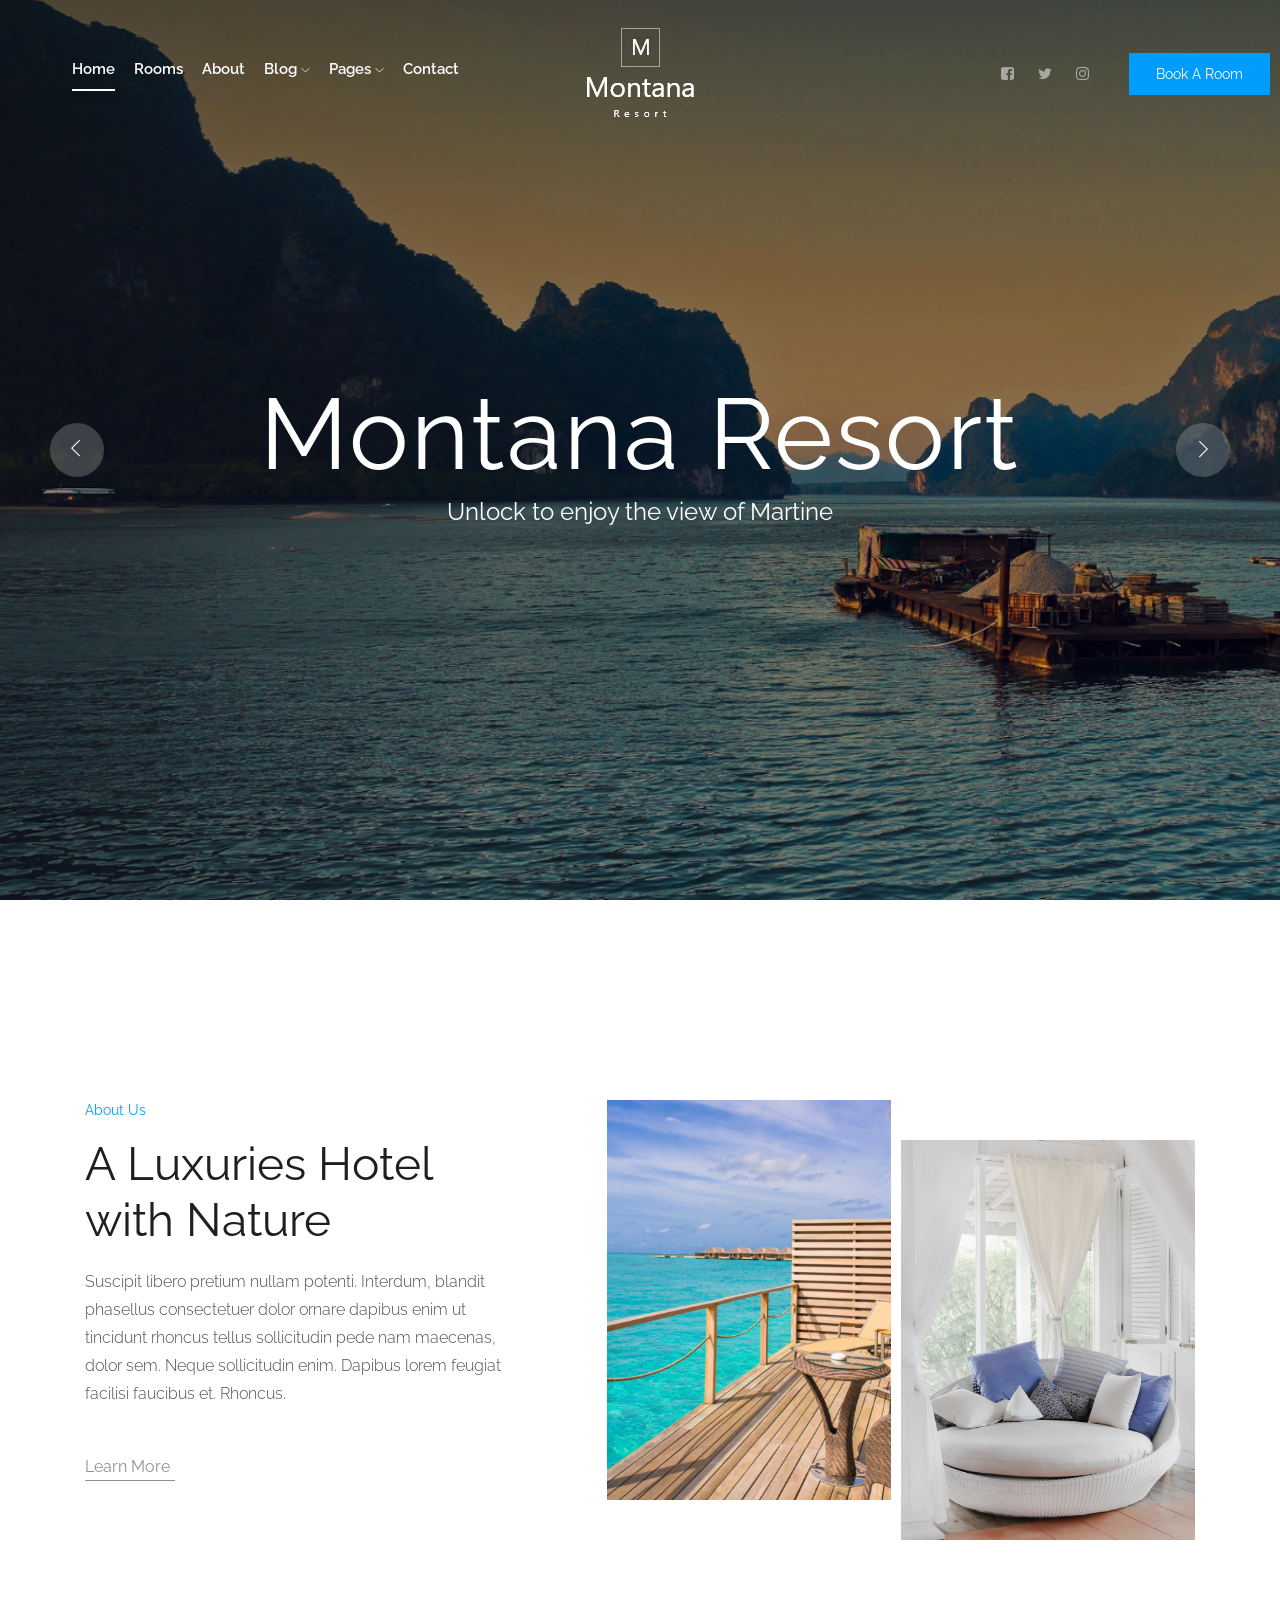
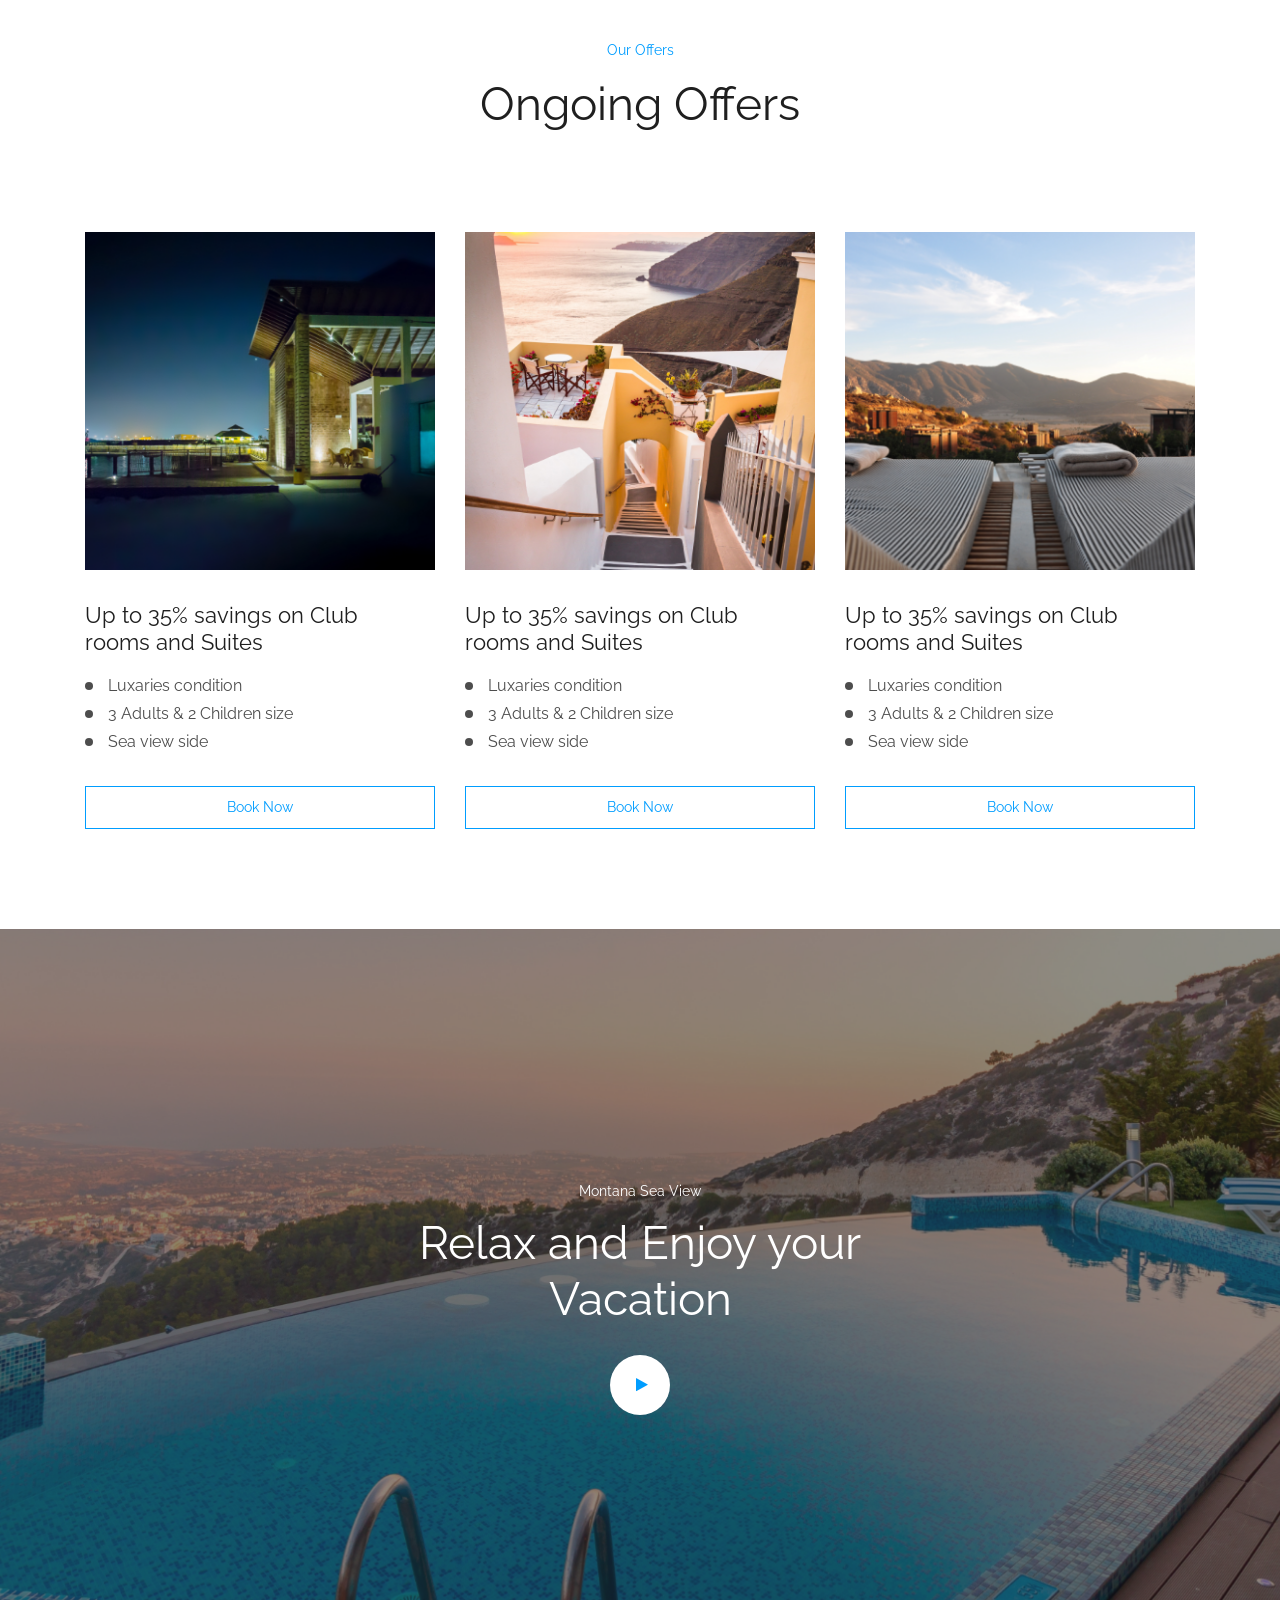
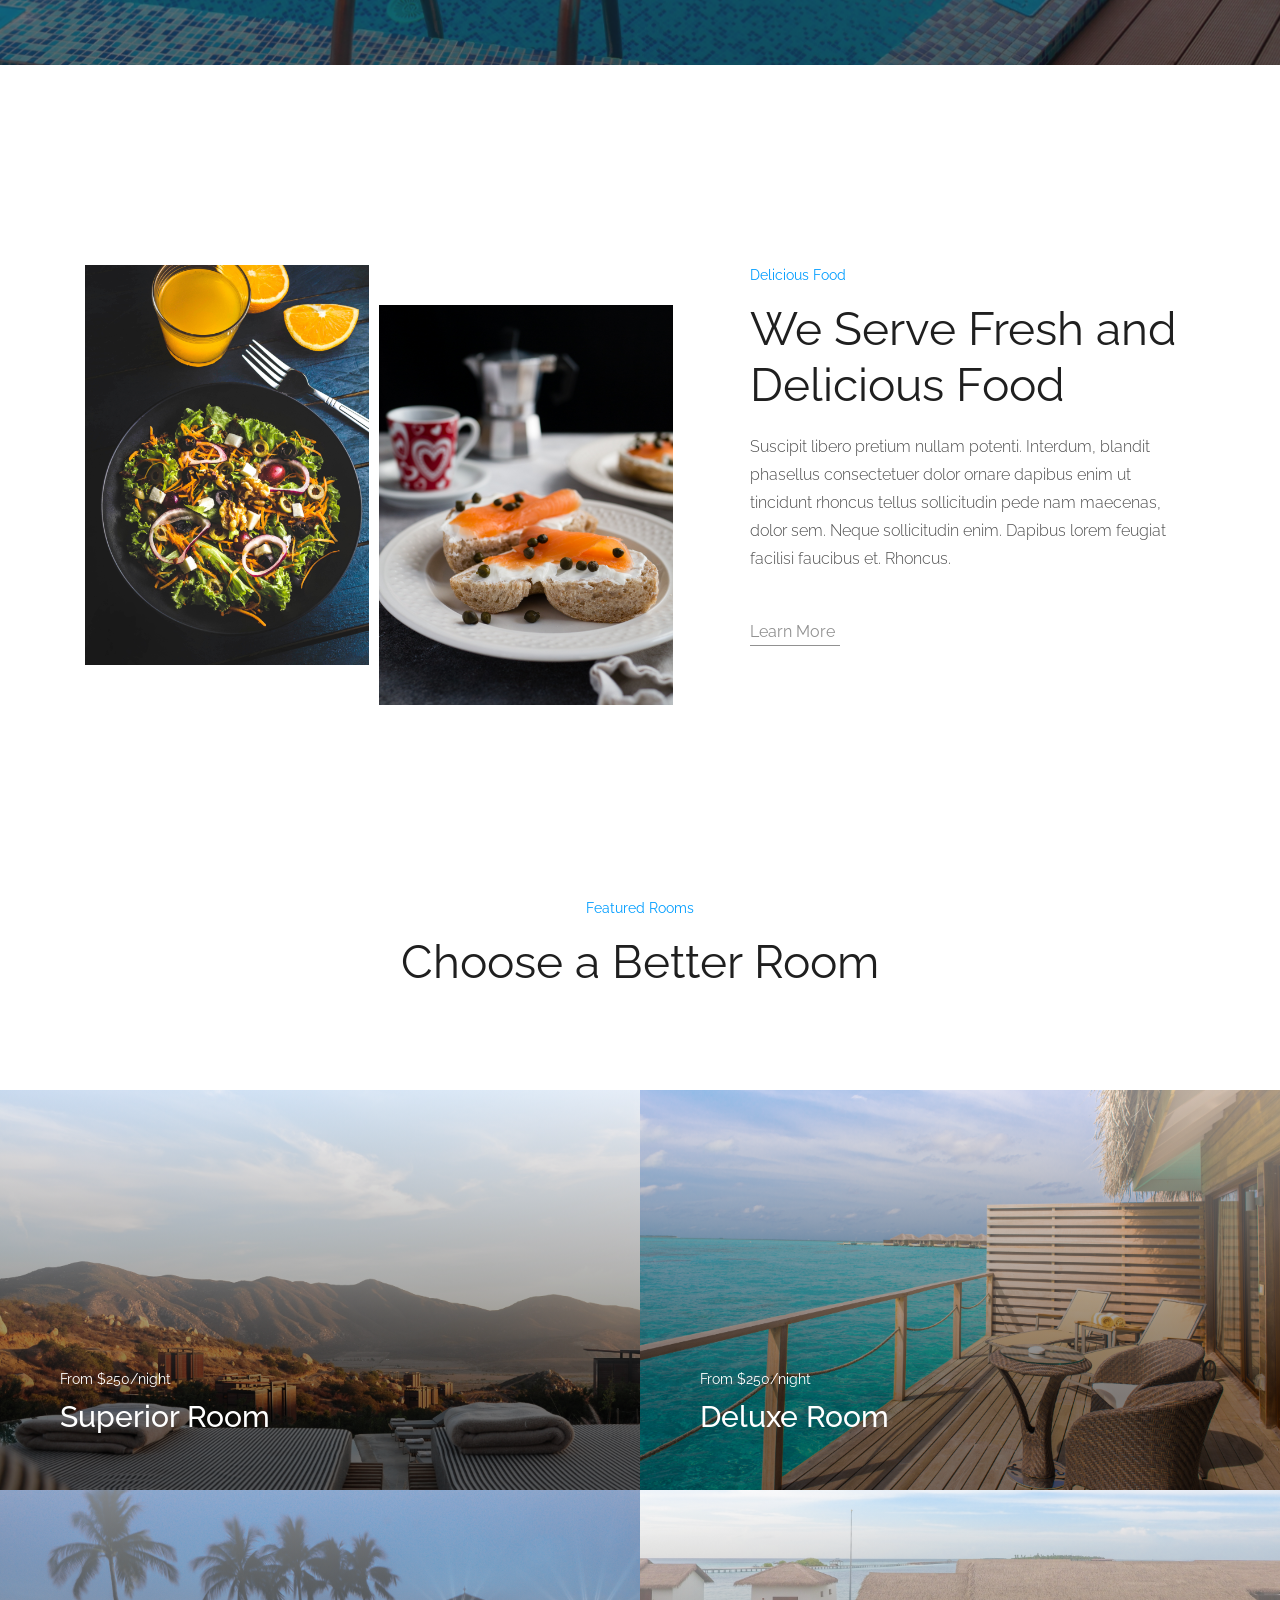
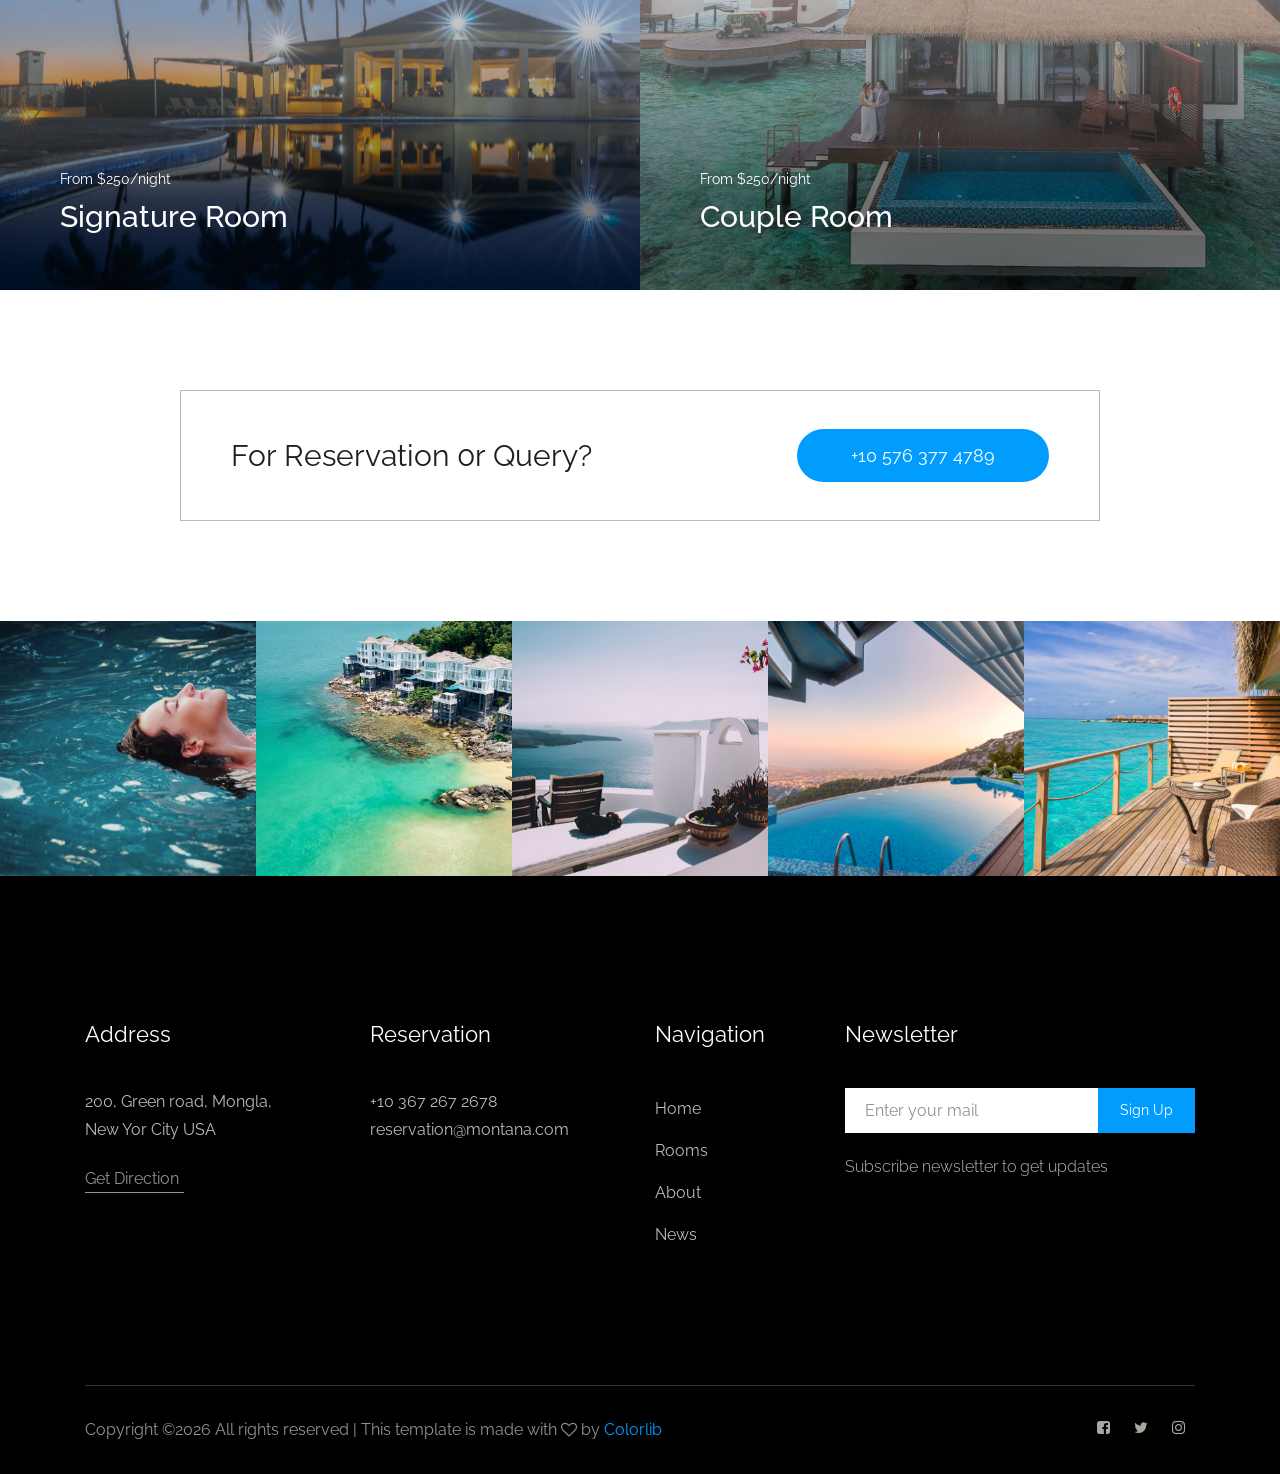
<file: index.html>
<!doctype html>
<html class="no-js" lang="zxx">

<head>
    <meta charset="utf-8">
    <meta http-equiv="x-ua-compatible" content="ie=edge">
    <title>Montana</title>
    <meta name="description" content="">
    <meta name="viewport" content="width=device-width, initial-scale=1">

    <!-- <link rel="manifest" href="site.webmanifest"> -->
    <link rel="shortcut icon" type="image/x-icon" href="img/favicon.png">
    <!-- Place favicon.ico in the root directory -->

    <!-- CSS here -->
    <link rel="stylesheet" href="css/bootstrap.min.css">
    <link rel="stylesheet" href="css/owl.carousel.min.css">
    <link rel="stylesheet" href="css/magnific-popup.css">
    <link rel="stylesheet" href="css/font-awesome.min.css">
    <link rel="stylesheet" href="css/themify-icons.css">
    <link rel="stylesheet" href="css/nice-select.css">
    <link rel="stylesheet" href="css/flaticon.css">
    <link rel="stylesheet" href="css/gijgo.css">
    <link rel="stylesheet" href="css/animate.css">
    <link rel="stylesheet" href="css/slicknav.css">
    <link rel="stylesheet" href="css/style.css">
    <!-- <link rel="stylesheet" href="css/responsive.css"> -->
</head>

<body>
    <!--[if lte IE 9]>
            <p class="browserupgrade">You are using an <strong>outdated</strong> browser. Please <a href="https://browsehappy.com/">upgrade your browser</a> to improve your experience and security.</p>
        <![endif]-->

    <!-- header-start -->
    <header>
        <div class="header-area ">
            <div id="sticky-header" class="main-header-area">
                <div class="container-fluid p-0">
                    <div class="row align-items-center no-gutters">
                        <div class="col-xl-5 col-lg-6">
                            <div class="main-menu  d-none d-lg-block">
                                <nav>
                                    <ul id="navigation">
                                        <li><a class="active" href="index.html">home</a></li>
                                        <li><a href="rooms.html">rooms</a></li>
                                        <li><a href="about.html">About</a></li>
                                        <li><a href="#">blog <i class="ti-angle-down"></i></a>
                                            <ul class="submenu">
                                                <li><a href="blog.html">blog</a></li>
                                                <li><a href="single-blog.html">single-blog</a></li>
                                            </ul>
                                        </li>
                                        <li><a href="#">pages <i class="ti-angle-down"></i></a>
                                            <ul class="submenu">
                                                <li><a href="elements.html">elements</a></li>
                                            </ul>
                                        </li>
                                        <li><a href="contact.html">Contact</a></li>
                                    </ul>
                                </nav>
                            </div>
                        </div>
                        <div class="col-xl-2 col-lg-2">
                            <div class="logo-img">
                                <a href="index.html">
                                    <img src="img/logo.png" alt="">
                                </a>
                            </div>
                        </div>
                        <div class="col-xl-5 col-lg-4">
                            <div class="book_room">
                                <div class="socail_links d-none d-lg-block">
                                    <ul>
                                        <li>
                                            <a href="#">
                                                <i class="fa fa-facebook-square"></i>
                                            </a>
                                        </li>
                                        <li>
                                            <a href="#">
                                                <i class="fa fa-twitter"></i>
                                            </a>
                                        </li>
                                        <li>
                                            <a href="#">
                                                <i class="fa fa-instagram"></i>
                                            </a>
                                        </li>
                                    </ul>
                                </div>
                                <div class="book_btn">
                                    <a href="https://mboky.com/book/zez-resident/?mode=compact" target="_blank" rel="noopener">Book A Room</a>
                                </div>
                            </div>
                        </div>
                        <div class="col-12">
                            <div class="mobile_menu d-block d-lg-none"></div>
                        </div>
                    </div>
                </div>
            </div>
        </div>
    </header>
    <!-- header-end -->

    <!-- slider_area_start -->
    <div class="slider_area">
        <div class="slider_active owl-carousel">
            <div class="single_slider d-flex align-items-center justify-content-center slider_bg_1">
                <div class="container">
                    <div class="row">
                        <div class="col-xl-12">
                            <div class="slider_text text-center">
                                <h3>Montana Resort</h3>
                                <p>Unlock to enjoy the view of Martine</p>
                            </div>
                        </div>
                    </div>
                </div>
            </div>
            <div class="single_slider  d-flex align-items-center justify-content-center slider_bg_2">
                <div class="container">
                    <div class="row">
                        <div class="col-xl-12">
                            <div class="slider_text text-center">
                                <h3>Life is Beautiful</h3>
                                <p>Unlock to enjoy the view of Martine</p>
                            </div>
                        </div>
                    </div>
                </div>
            </div>
            <div class="single_slider d-flex align-items-center justify-content-center slider_bg_1">
                <div class="container">
                    <div class="row">
                        <div class="col-xl-12">
                            <div class="slider_text text-center">
                                <h3>Montana Resort</h3>
                                <p>Unlock to enjoy the view of Martine</p>
                            </div>
                        </div>
                    </div>
                </div>
            </div>
            <div class="single_slider  d-flex align-items-center justify-content-center slider_bg_2">
                <div class="container">
                    <div class="row">
                        <div class="col-xl-12">
                            <div class="slider_text text-center">
                                <h3>Life is Beautiful</h3>
                                <p>Unlock to enjoy the view of Martine</p>
                            </div>
                        </div>
                    </div>
                </div>
            </div>
        </div>
    </div>
    <!-- slider_area_end -->

    <!-- about_area_start -->
    <div class="about_area">
        <div class="container">
            <div class="row">
                <div class="col-xl-5 col-lg-5">
                    <div class="about_info">
                        <div class="section_title mb-20px">
                            <span>About Us</span>
                            <h3>A Luxuries Hotel <br>
                                with Nature</h3>
                        </div>
                        <p>Suscipit libero pretium nullam potenti. Interdum, blandit phasellus consectetuer dolor ornare
                            dapibus enim ut tincidunt rhoncus tellus sollicitudin pede nam maecenas, dolor sem. Neque
                            sollicitudin enim. Dapibus lorem feugiat facilisi faucibus et. Rhoncus.</p>
                        <a href="#" class="line-button">Learn More</a>
                    </div>
                </div>
                <div class="col-xl-7 col-lg-7">
                    <div class="about_thumb d-flex">
                        <div class="img_1">
                            <img src="img/about/about_1.png" alt="">
                        </div>
                        <div class="img_2">
                            <img src="img/about/about_2.png" alt="">
                        </div>
                    </div>
                </div>
            </div>
        </div>
    </div>
    <!-- about_area_end -->

    <!-- offers_area_start -->
    <div class="offers_area">
        <div class="container">
            <div class="row">
                <div class="col-xl-12">
                    <div class="section_title text-center mb-100">
                        <span>Our Offers</span>
                        <h3>Ongoing Offers</h3>
                    </div>
                </div>
            </div>
            <div class="row">
                <div class="col-xl-4 col-md-4">
                    <div class="single_offers">
                        <div class="about_thumb">
                            <img src="img/offers/1.png" alt="">
                        </div>
                        <h3>Up to 35% savings on Club <br>
                            rooms and Suites</h3>
                        <ul>
                            <li>Luxaries condition</li>
                            <li>3 Adults & 2 Children size</li>
                            <li>Sea view side</li>
                        </ul>
                        <a href="#" class="book_now">book now</a>
                    </div>
                </div>
                <div class="col-xl-4 col-md-4">
                    <div class="single_offers">
                        <div class="about_thumb">
                            <img src="img/offers/2.png" alt="">
                        </div>
                        <h3>Up to 35% savings on Club <br>
                            rooms and Suites</h3>
                        <ul>
                            <li>Luxaries condition</li>
                            <li>3 Adults & 2 Children size</li>
                            <li>Sea view side</li>
                        </ul>
                        <a href="#" class="book_now">book now</a>
                    </div>
                </div>
                <div class="col-xl-4 col-md-4">
                    <div class="single_offers">
                        <div class="about_thumb">
                            <img src="img/offers/3.png" alt="">
                        </div>
                        <h3>Up to 35% savings on Club <br>
                            rooms and Suites</h3>
                        <ul>
                            <li>Luxaries condition</li>
                            <li>3 Adults & 2 Children size</li>
                            <li>Sea view side</li>
                        </ul>
                        <a href="#" class="book_now">book now</a>
                    </div>
                </div>
            </div>
        </div>
    </div>
    <!-- offers_area_end -->

    <!-- video_area_start -->
    <div class="video_area video_bg overlay">
        <div class="video_area_inner text-center">
            <span>Montana Sea View</span>
            <h3>Relax and Enjoy your <br>
                Vacation </h3>
            <a href="https://www.youtube.com/watch?v=vLnPwxZdW4Y" class="video_btn popup-video">
                <i class="fa fa-play"></i>
            </a>
        </div>
    </div>
    <!-- video_area_end -->

    <!-- about_area_start -->
    <div class="about_area">
        <div class="container">
            <div class="row">
                <div class="col-xl-7 col-lg-7">
                    <div class="about_thumb2 d-flex">
                        <div class="img_1">
                            <img src="img/about/1.png" alt="">
                        </div>
                        <div class="img_2">
                            <img src="img/about/2.png" alt="">
                        </div>
                    </div>
                </div>
                <div class="col-xl-5 col-lg-5">
                    <div class="about_info">
                        <div class="section_title mb-20px">
                            <span>Delicious Food</span>
                            <h3>We Serve Fresh and <br>
                                Delicious Food</h3>
                        </div>
                        <p>Suscipit libero pretium nullam potenti. Interdum, blandit phasellus consectetuer dolor ornare
                            dapibus enim ut tincidunt rhoncus tellus sollicitudin pede nam maecenas, dolor sem. Neque
                            sollicitudin enim. Dapibus lorem feugiat facilisi faucibus et. Rhoncus.</p>
                        <a href="#" class="line-button">Learn More</a>
                    </div>
                </div>
            </div>
        </div>
    </div>
    <!-- about_area_end -->

    <!-- features_room_startt -->
    <div class="features_room">
        <div class="container">
            <div class="row">
                <div class="col-xl-12">
                    <div class="section_title text-center mb-100">
                        <span>Featured Rooms</span>
                        <h3>Choose a Better Room</h3>
                    </div>
                </div>
            </div>
        </div>
        <div class="rooms_here">
            <div class="single_rooms">
                <div class="room_thumb">
                    <img src="img/rooms/1.png" alt="">
                    <div class="room_heading d-flex justify-content-between align-items-center">
                        <div class="room_heading_inner">
                            <span>From $250/night</span>
                            <h3>Superior Room</h3>
                        </div>
                        <a href="#" class="line-button">book now</a>
                    </div>
                </div>
            </div>
            <div class="single_rooms">
                <div class="room_thumb">
                    <img src="img/rooms/2.png" alt="">
                    <div class="room_heading d-flex justify-content-between align-items-center">
                        <div class="room_heading_inner">
                            <span>From $250/night</span>
                            <h3>Deluxe Room</h3>
                        </div>
                        <a href="#" class="line-button">book now</a>
                    </div>
                </div>
            </div>
            <div class="single_rooms">
                <div class="room_thumb">
                    <img src="img/rooms/3.png" alt="">
                    <div class="room_heading d-flex justify-content-between align-items-center">
                        <div class="room_heading_inner">
                            <span>From $250/night</span>
                            <h3>Signature Room</h3>
                        </div>
                        <a href="#" class="line-button">book now</a>
                    </div>
                </div>
            </div>
            <div class="single_rooms">
                <div class="room_thumb">
                    <img src="img/rooms/4.png" alt="">
                    <div class="room_heading d-flex justify-content-between align-items-center">
                        <div class="room_heading_inner">
                            <span>From $250/night</span>
                            <h3>Couple Room</h3>
                        </div>
                        <a href="#" class="line-button">book now</a>
                    </div>
                </div>
            </div>
        </div>
    </div>
    <!-- features_room_end -->

    <!-- forQuery_start -->
    <div class="forQuery">
        <div class="container">
            <div class="row">
                <div class="col-xl-10 offset-xl-1 col-md-12">
                    <div class="Query_border">
                        <div class="row align-items-center justify-content-center">
                            <div class="col-xl-6 col-md-6">
                                <div class="Query_text">
                                    <p>For Reservation 0r Query?</p>
                                </div>
                            </div>
                            <div class="col-xl-6 col-md-6">
                                <div class="phone_num">
                                    <a href="#" class="mobile_no">+10 576 377 4789</a>
                                </div>
                            </div>
                        </div>
                    </div>
                </div>
            </div>
        </div>
    </div>
    <!-- forQuery_end-->

    <!-- instragram_area_start -->
    <div class="instragram_area">
        <div class="single_instagram">
            <img src="img/instragram/1.png" alt="">
            <div class="ovrelay">
                <a href="#">
                    <i class="fa fa-instagram"></i>
                </a>
            </div>
        </div>
        <div class="single_instagram">
            <img src="img/instragram/2.png" alt="">
            <div class="ovrelay">
                <a href="#">
                    <i class="fa fa-instagram"></i>
                </a>
            </div>
        </div>
        <div class="single_instagram">
            <img src="img/instragram/3.png" alt="">
            <div class="ovrelay">
                <a href="#">
                    <i class="fa fa-instagram"></i>
                </a>
            </div>
        </div>
        <div class="single_instagram">
            <img src="img/instragram/4.png" alt="">
            <div class="ovrelay">
                <a href="#">
                    <i class="fa fa-instagram"></i>
                </a>
            </div>
        </div>
        <div class="single_instagram">
            <img src="img/instragram/5.png" alt="">
            <div class="ovrelay">
                <a href="#">
                    <i class="fa fa-instagram"></i>
                </a>
            </div>
        </div>
    </div>
    <!-- instragram_area_end -->

    <!-- footer -->
    <footer class="footer">
        <div class="footer_top">
            <div class="container">
                <div class="row">
                    <div class="col-xl-3 col-md-6 col-lg-3">
                        <div class="footer_widget">
                            <h3 class="footer_title">
                                address
                            </h3>
                            <p class="footer_text"> 200, Green road, Mongla, <br>
                                New Yor City USA</p>
                            <a href="#" class="line-button">Get Direction</a>
                        </div>
                    </div>
                    <div class="col-xl-3 col-md-6 col-lg-3">
                        <div class="footer_widget">
                            <h3 class="footer_title">
                                Reservation
                            </h3>
                            <p class="footer_text">+10 367 267 2678 <br>
                                reservation@montana.com</p>
                        </div>
                    </div>
                    <div class="col-xl-2 col-md-6 col-lg-2">
                        <div class="footer_widget">
                            <h3 class="footer_title">
                                Navigation
                            </h3>
                            <ul>
                                <li><a href="#">Home</a></li>
                                <li><a href="#">Rooms</a></li>
                                <li><a href="#">About</a></li>
                                <li><a href="#">News</a></li>
                            </ul>
                        </div>
                    </div>
                    <div class="col-xl-4 col-md-6 col-lg-4">
                        <div class="footer_widget">
                            <h3 class="footer_title">
                                Newsletter
                            </h3>
                            <form action="#" class="newsletter_form">
                                <input type="text" placeholder="Enter your mail">
                                <button type="submit">Sign Up</button>
                            </form>
                            <p class="newsletter_text">Subscribe newsletter to get updates</p>
                        </div>
                    </div>
                </div>
            </div>
        </div>
        <div class="copy-right_text">
            <div class="container">
                <div class="footer_border"></div>
                <div class="row">
                    <div class="col-xl-8 col-md-7 col-lg-9">
                        <p class="copy_right">
                            <!-- Link back to Colorlib can't be removed. Template is licensed under CC BY 3.0. -->
Copyright &copy;<script>document.write(new Date().getFullYear());</script> All rights reserved | This template is made with <i class="fa fa-heart-o" aria-hidden="true"></i> by <a href="https://colorlib.com" target="_blank">Colorlib</a>
<!-- Link back to Colorlib can't be removed. Template is licensed under CC BY 3.0. -->
                    </div>
                    <div class="col-xl-4 col-md-5 col-lg-3">
                        <div class="socail_links d-none d-lg-block">
                            <ul>
                                <li>
                                    <a href="#">
                                        <i class="fa fa-facebook-square"></i>
                                    </a>
                                </li>
                                <li>
                                    <a href="#">
                                        <i class="fa fa-twitter"></i>
                                    </a>
                                </li>
                                <li>
                                    <a href="#">
                                        <i class="fa fa-instagram"></i>
                                    </a>
                                </li>
                            </ul>
                        </div>
                    </div>
                </div>
            </div>
        </div>
    </footer>

    <!-- link that opens popup -->

    <!-- form itself end-->
        <form id="test-form" class="white-popup-block mfp-hide">
                <div class="popup_box ">
                        <div class="popup_inner">
                            <h3>Check Availability</h3>
                            <form action="#">
                                <div class="row">
                                    <div class="col-xl-6">
                                        <input id="datepicker" placeholder="Check in date">
                                    </div>
                                    <div class="col-xl-6">
                                        <input id="datepicker2" placeholder="Check out date">
                                    </div>
                                    <div class="col-xl-6">
                                        <select class="form-select wide" id="default-select" class="">
                                            <option data-display="Adult">1</option>
                                            <option value="1">2</option>
                                            <option value="2">3</option>
                                            <option value="3">4</option>
                                        </select>
                                    </div>
                                    <div class="col-xl-6">
                                        <select class="form-select wide" id="default-select" class="">
                                            <option data-display="Children">1</option>
                                            <option value="1">2</option>
                                            <option value="2">3</option>
                                            <option value="3">4</option>
                                        </select>
                                    </div>
                                    <div class="col-xl-12">
                                        <select class="form-select wide" id="default-select" class="">
                                            <option data-display="Room type">Room type</option>
                                            <option value="1">Laxaries Rooms</option>
                                            <option value="2">Deluxe Room</option>
                                            <option value="3">Signature Room</option>
                                            <option value="4">Couple Room</option>
                                        </select>
                                    </div>
                                    <div class="col-xl-12">
                                        <button type="submit" class="boxed-btn3">Check Availability</button>
                                    </div>
                                </div>
                            </form>
                        </div>
                    </div>
            </form>
    <!-- form itself end -->

    <!-- JS here -->
    <script src="js/vendor/modernizr-3.5.0.min.js"></script>
    <script src="js/vendor/jquery-1.12.4.min.js"></script>
    <script src="js/popper.min.js"></script>
    <script src="js/bootstrap.min.js"></script>
    <script src="js/owl.carousel.min.js"></script>
    <script src="js/isotope.pkgd.min.js"></script>
    <script src="js/ajax-form.js"></script>
    <script src="js/waypoints.min.js"></script>
    <script src="js/jquery.counterup.min.js"></script>
    <script src="js/imagesloaded.pkgd.min.js"></script>
    <script src="js/scrollIt.js"></script>
    <script src="js/jquery.scrollUp.min.js"></script>
    <script src="js/wow.min.js"></script>
    <script src="js/nice-select.min.js"></script>
    <script src="js/jquery.slicknav.min.js"></script>
    <script src="js/jquery.magnific-popup.min.js"></script>
    <script src="js/plugins.js"></script>
    <script src="js/gijgo.min.js"></script>

    <!--contact js-->
    <script src="js/contact.js"></script>
    <script src="js/jquery.ajaxchimp.min.js"></script>
    <script src="js/jquery.form.js"></script>
    <script src="js/jquery.validate.min.js"></script>
    <script src="js/mail-script.js"></script>

    <script src="js/main.js"></script>
    <script>
        $('#datepicker').datepicker({
            iconsLibrary: 'fontawesome',
            icons: {
             rightIcon: '<span class="fa fa-caret-down"></span>'
         }
        });
        $('#datepicker2').datepicker({
            iconsLibrary: 'fontawesome',
            icons: {
             rightIcon: '<span class="fa fa-caret-down"></span>'
         }

        });
    </script>



</body>

</html>
</file>
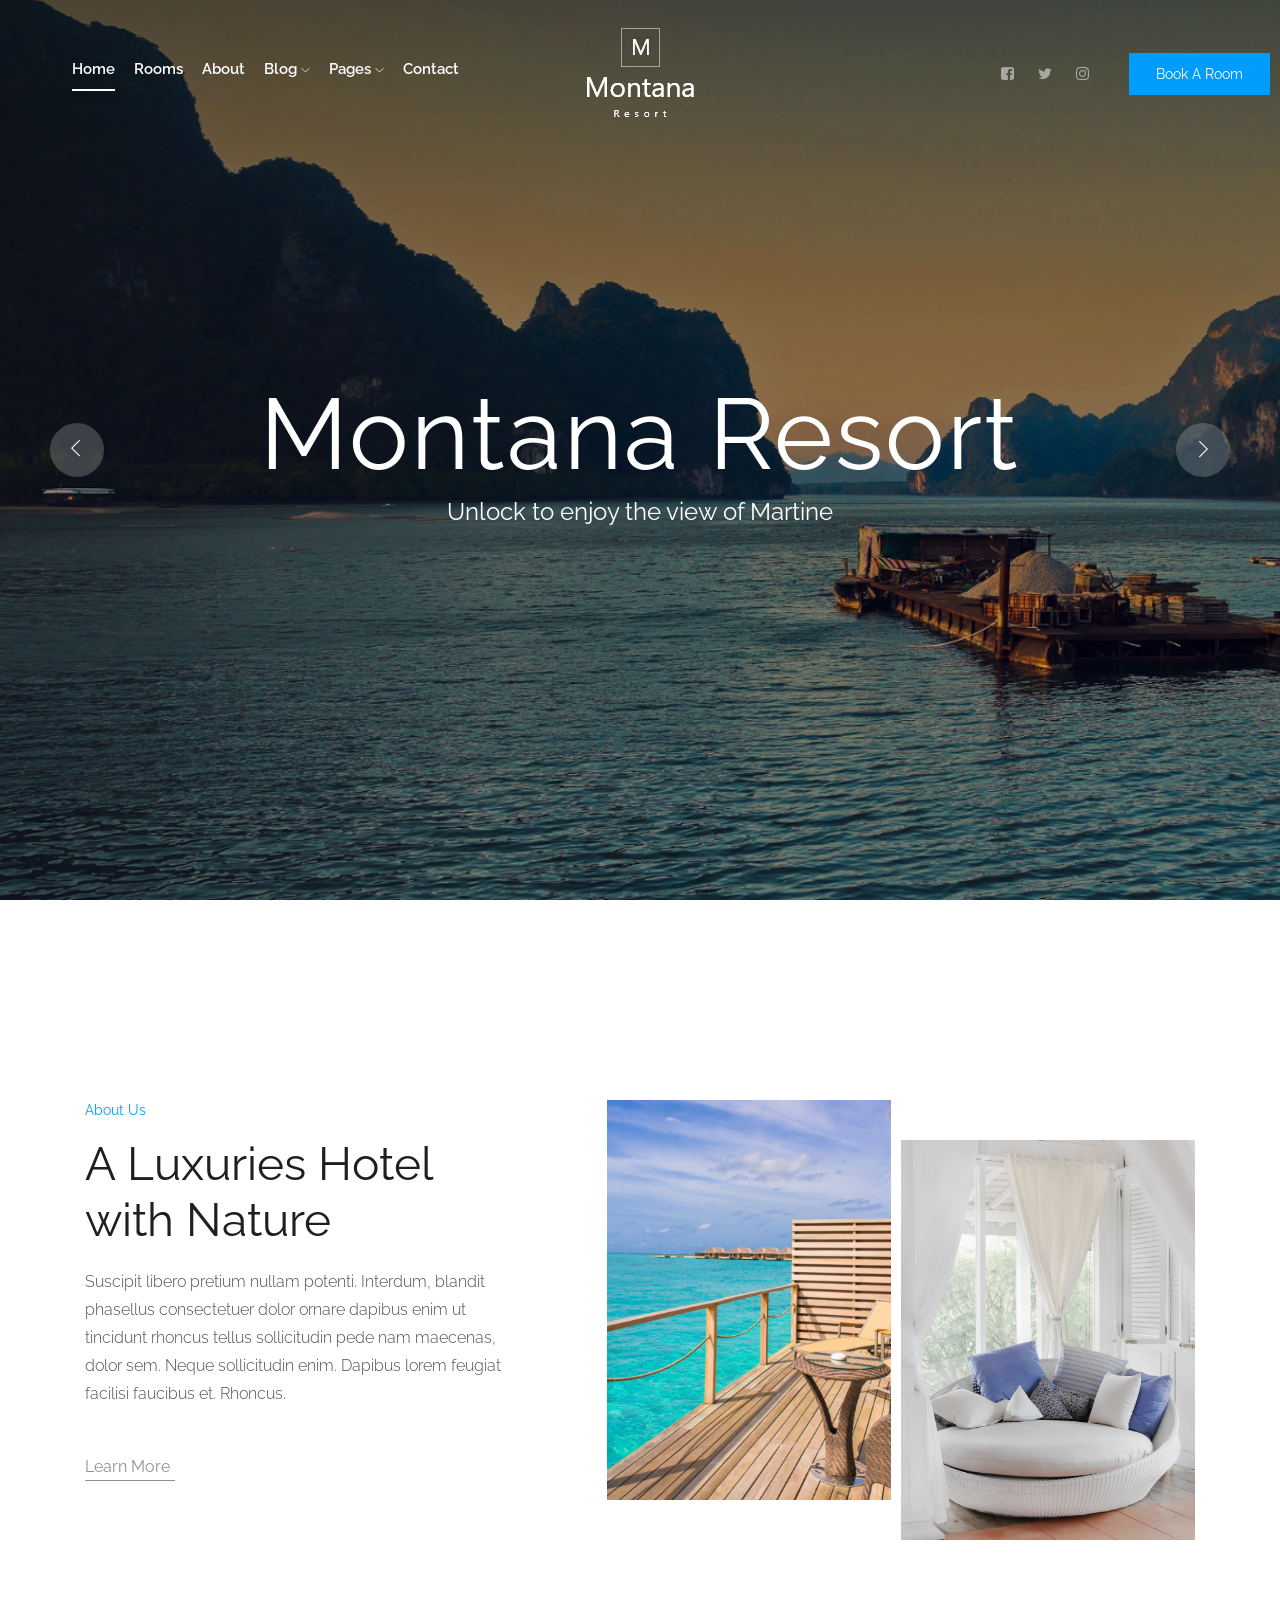
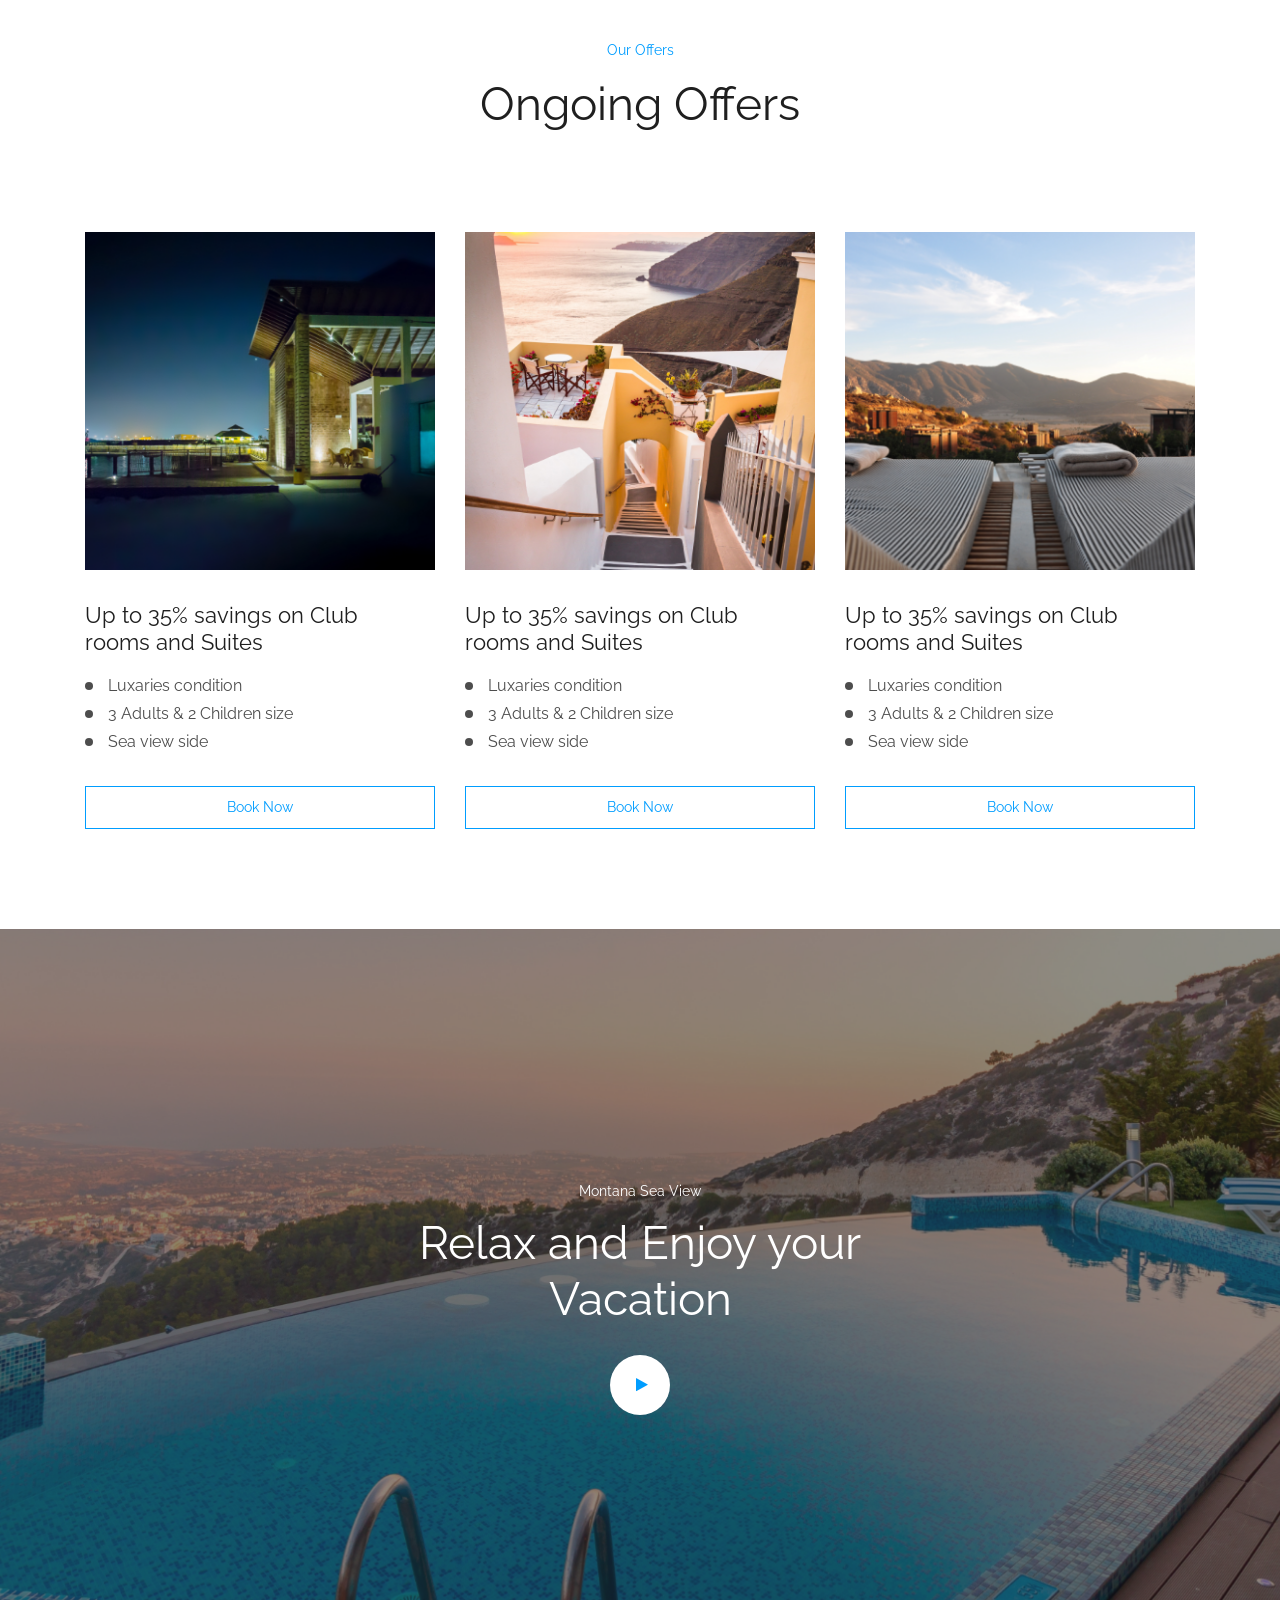
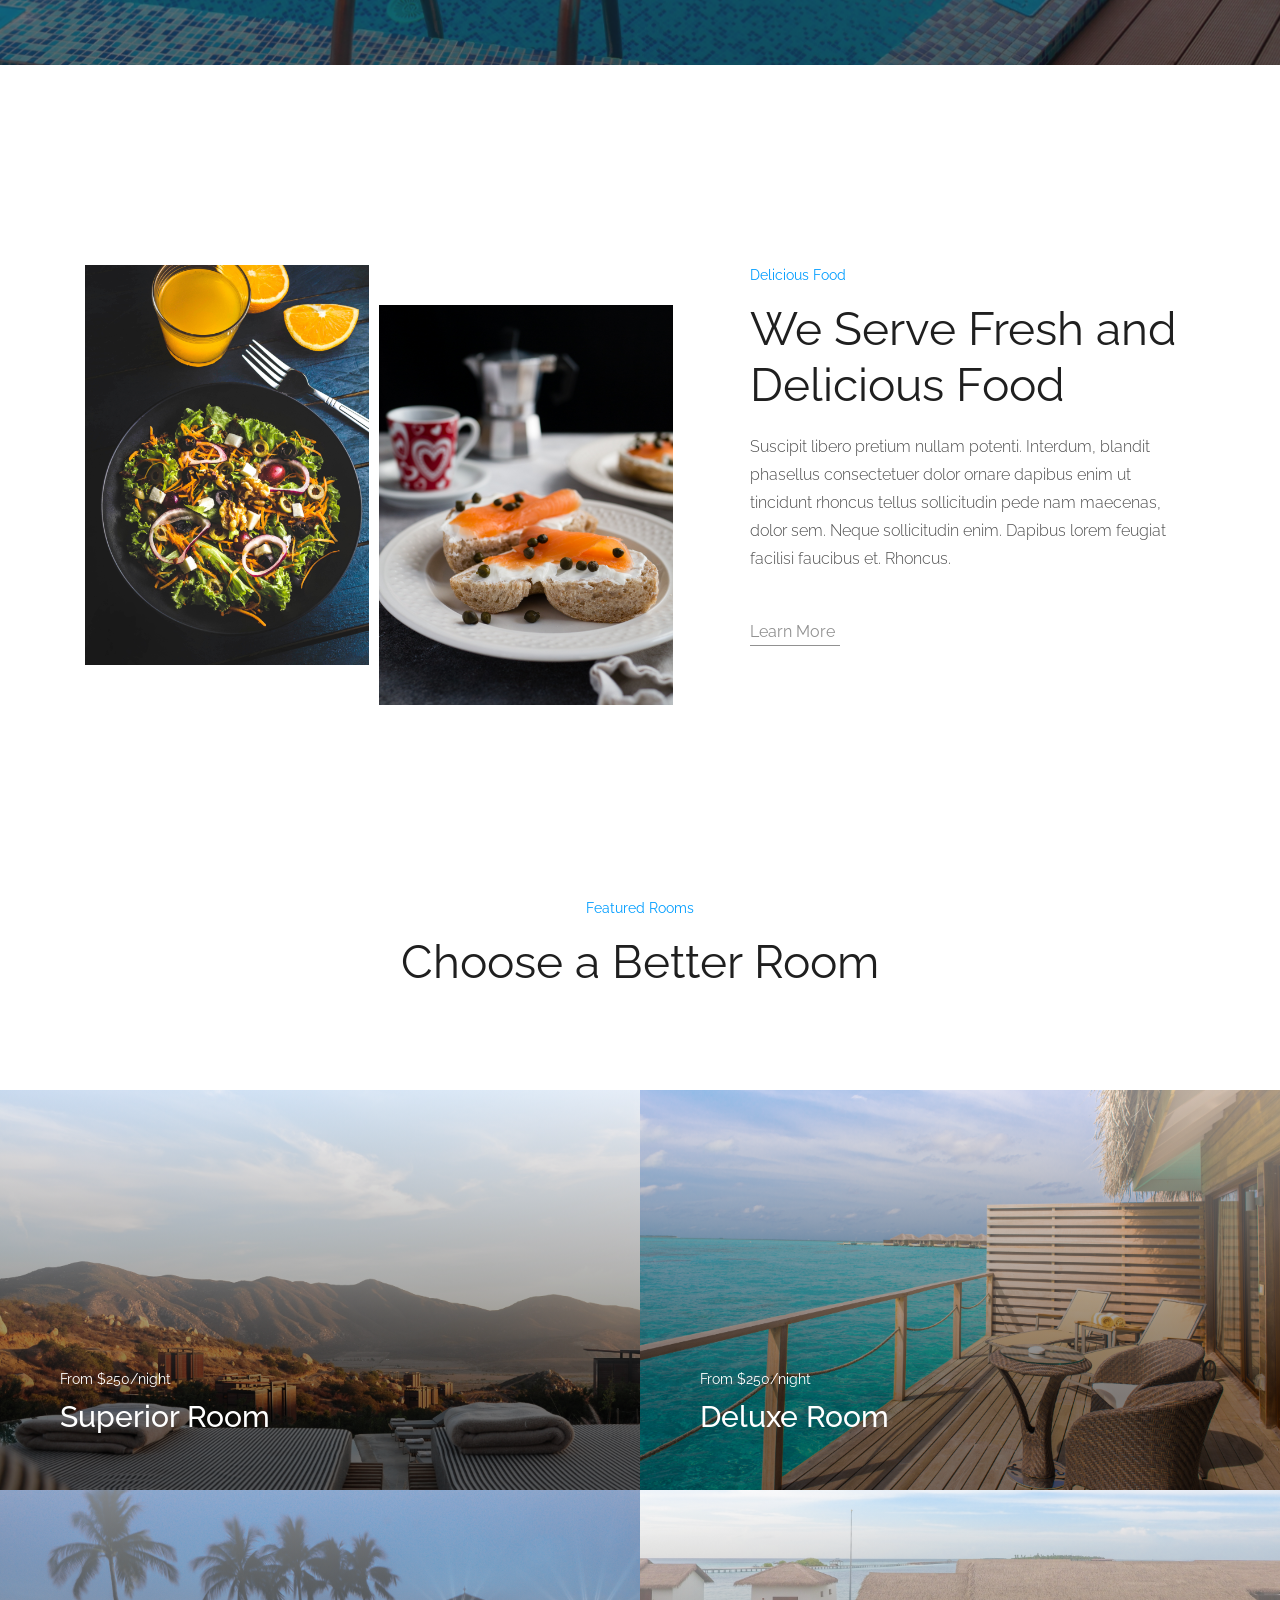
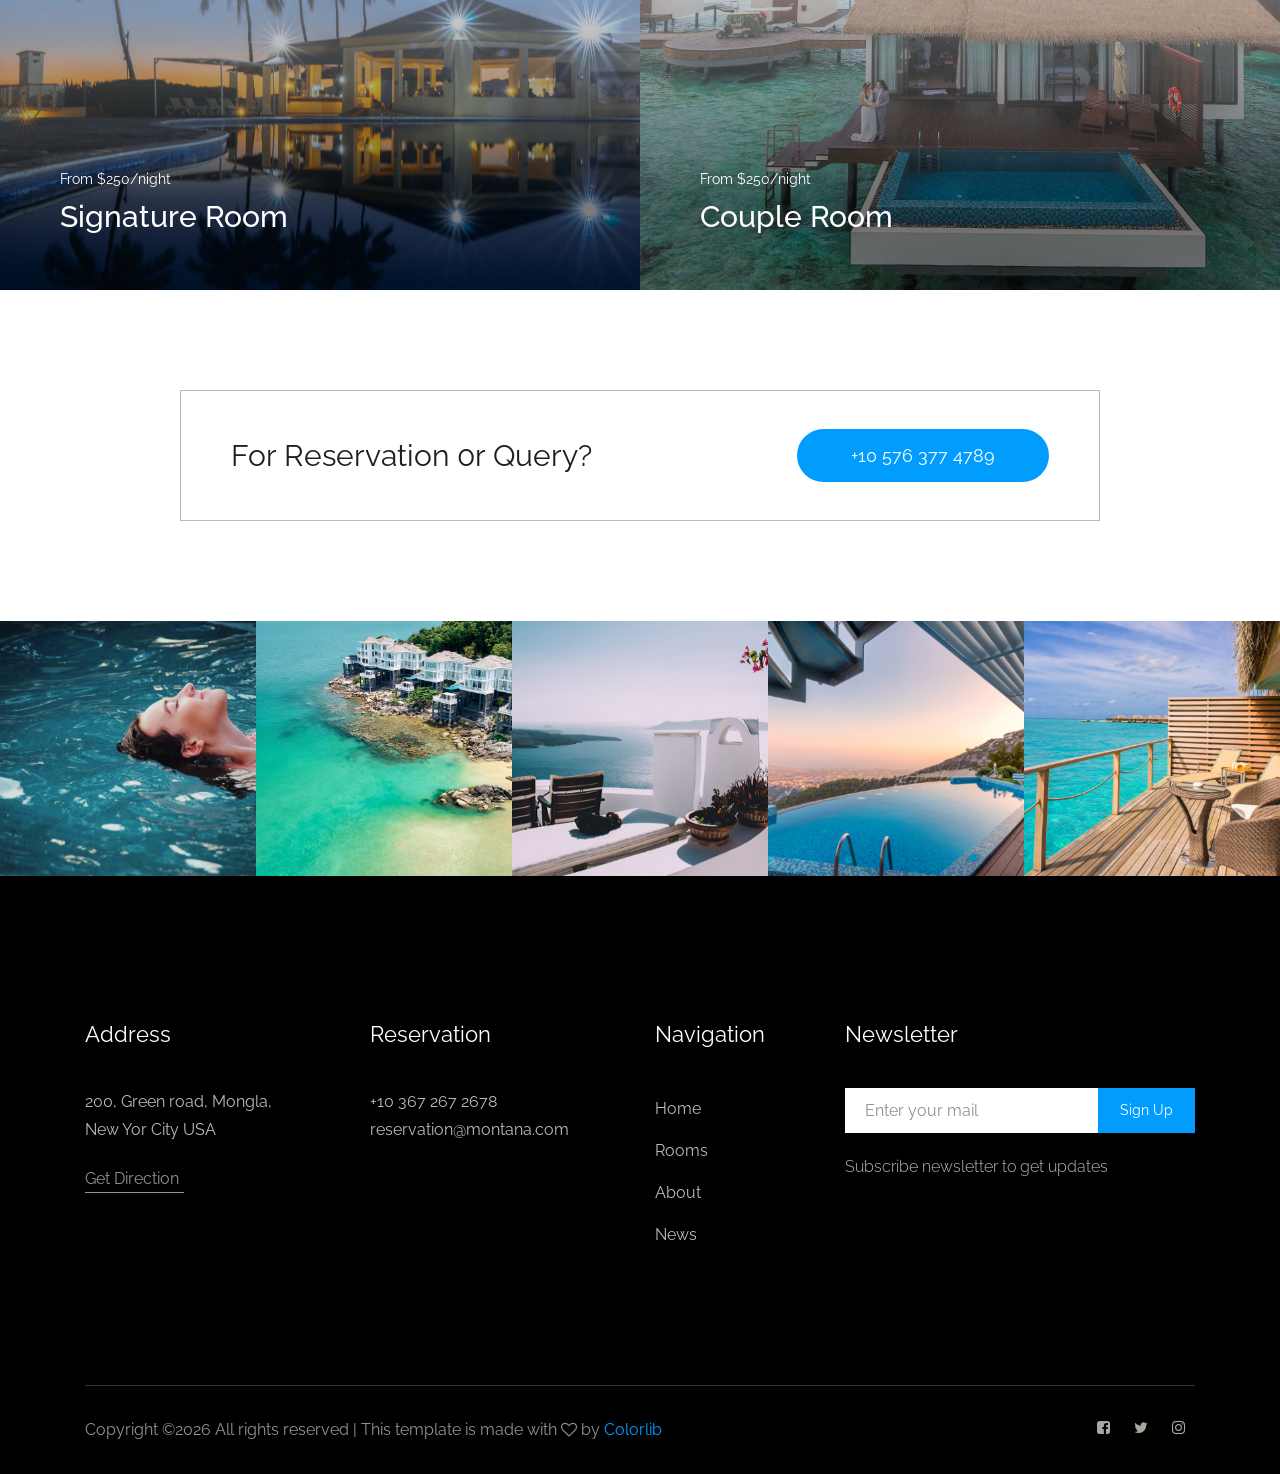
<file: montana-master/index.html>
<!doctype html>
<html class="no-js" lang="zxx">

<head>
    <meta charset="utf-8">
    <meta http-equiv="x-ua-compatible" content="ie=edge">
    <title>Montana</title>
    <meta name="description" content="">
    <meta name="viewport" content="width=device-width, initial-scale=1">

    <!-- <link rel="manifest" href="site.webmanifest"> -->
    <link rel="shortcut icon" type="image/x-icon" href="img/favicon.png">
    <!-- Place favicon.ico in the root directory -->

    <!-- CSS here -->
    <link rel="stylesheet" href="css/bootstrap.min.css">
    <link rel="stylesheet" href="css/owl.carousel.min.css">
    <link rel="stylesheet" href="css/magnific-popup.css">
    <link rel="stylesheet" href="css/font-awesome.min.css">
    <link rel="stylesheet" href="css/themify-icons.css">
    <link rel="stylesheet" href="css/nice-select.css">
    <link rel="stylesheet" href="css/flaticon.css">
    <link rel="stylesheet" href="css/gijgo.css">
    <link rel="stylesheet" href="css/animate.css">
    <link rel="stylesheet" href="css/slicknav.css">
    <link rel="stylesheet" href="css/style.css">
    <!-- <link rel="stylesheet" href="css/responsive.css"> -->
</head>

<body>
    <!--[if lte IE 9]>
            <p class="browserupgrade">You are using an <strong>outdated</strong> browser. Please <a href="https://browsehappy.com/">upgrade your browser</a> to improve your experience and security.</p>
        <![endif]-->

    <!-- header-start -->
    <header>
        <div class="header-area ">
            <div id="sticky-header" class="main-header-area">
                <div class="container-fluid p-0">
                    <div class="row align-items-center no-gutters">
                        <div class="col-xl-5 col-lg-6">
                            <div class="main-menu  d-none d-lg-block">
                                <nav>
                                    <ul id="navigation">
                                        <li><a class="active" href="index.html">home</a></li>
                                        <li><a href="rooms.html">rooms</a></li>
                                        <li><a href="about.html">About</a></li>
                                        <li><a href="#">blog <i class="ti-angle-down"></i></a>
                                            <ul class="submenu">
                                                <li><a href="blog.html">blog</a></li>
                                                <li><a href="single-blog.html">single-blog</a></li>
                                            </ul>
                                        </li>
                                        <li><a href="#">pages <i class="ti-angle-down"></i></a>
                                            <ul class="submenu">
                                                <li><a href="elements.html">elements</a></li>
                                            </ul>
                                        </li>
                                        <li><a href="contact.html">Contact</a></li>
                                    </ul>
                                </nav>
                            </div>
                        </div>
                        <div class="col-xl-2 col-lg-2">
                            <div class="logo-img">
                                <a href="index.html">
                                    <img src="img/logo.png" alt="">
                                </a>
                            </div>
                        </div>
                        <div class="col-xl-5 col-lg-4">
                            <div class="book_room">
                                <div class="socail_links d-none d-lg-block">
                                    <ul>
                                        <li>
                                            <a href="#">
                                                <i class="fa fa-facebook-square"></i>
                                            </a>
                                        </li>
                                        <li>
                                            <a href="#">
                                                <i class="fa fa-twitter"></i>
                                            </a>
                                        </li>
                                        <li>
                                            <a href="#">
                                                <i class="fa fa-instagram"></i>
                                            </a>
                                        </li>
                                    </ul>
                                </div>
                                <div class="book_btn">
                                    <a class="popup-with-form" href="#test-form">Book A Room</a>
                                </div>
                            </div>
                        </div>
                        <div class="col-12">
                            <div class="mobile_menu d-block d-lg-none"></div>
                        </div>
                    </div>
                </div>
            </div>
        </div>
    </header>
    <!-- header-end -->

    <!-- slider_area_start -->
    <div class="slider_area">
        <div class="slider_active owl-carousel">
            <div class="single_slider d-flex align-items-center justify-content-center slider_bg_1">
                <div class="container">
                    <div class="row">
                        <div class="col-xl-12">
                            <div class="slider_text text-center">
                                <h3>Montana Resort</h3>
                                <p>Unlock to enjoy the view of Martine</p>
                            </div>
                        </div>
                    </div>
                </div>
            </div>
            <div class="single_slider  d-flex align-items-center justify-content-center slider_bg_2">
                <div class="container">
                    <div class="row">
                        <div class="col-xl-12">
                            <div class="slider_text text-center">
                                <h3>Life is Beautiful</h3>
                                <p>Unlock to enjoy the view of Martine</p>
                            </div>
                        </div>
                    </div>
                </div>
            </div>
            <div class="single_slider d-flex align-items-center justify-content-center slider_bg_1">
                <div class="container">
                    <div class="row">
                        <div class="col-xl-12">
                            <div class="slider_text text-center">
                                <h3>Montana Resort</h3>
                                <p>Unlock to enjoy the view of Martine</p>
                            </div>
                        </div>
                    </div>
                </div>
            </div>
            <div class="single_slider  d-flex align-items-center justify-content-center slider_bg_2">
                <div class="container">
                    <div class="row">
                        <div class="col-xl-12">
                            <div class="slider_text text-center">
                                <h3>Life is Beautiful</h3>
                                <p>Unlock to enjoy the view of Martine</p>
                            </div>
                        </div>
                    </div>
                </div>
            </div>
        </div>
    </div>
    <!-- slider_area_end -->

    <!-- about_area_start -->
    <div class="about_area">
        <div class="container">
            <div class="row">
                <div class="col-xl-5 col-lg-5">
                    <div class="about_info">
                        <div class="section_title mb-20px">
                            <span>About Us</span>
                            <h3>A Luxuries Hotel <br>
                                with Nature</h3>
                        </div>
                        <p>Suscipit libero pretium nullam potenti. Interdum, blandit phasellus consectetuer dolor ornare
                            dapibus enim ut tincidunt rhoncus tellus sollicitudin pede nam maecenas, dolor sem. Neque
                            sollicitudin enim. Dapibus lorem feugiat facilisi faucibus et. Rhoncus.</p>
                        <a href="#" class="line-button">Learn More</a>
                    </div>
                </div>
                <div class="col-xl-7 col-lg-7">
                    <div class="about_thumb d-flex">
                        <div class="img_1">
                            <img src="img/about/about_1.png" alt="">
                        </div>
                        <div class="img_2">
                            <img src="img/about/about_2.png" alt="">
                        </div>
                    </div>
                </div>
            </div>
        </div>
    </div>
    <!-- about_area_end -->

    <!-- offers_area_start -->
    <div class="offers_area">
        <div class="container">
            <div class="row">
                <div class="col-xl-12">
                    <div class="section_title text-center mb-100">
                        <span>Our Offers</span>
                        <h3>Ongoing Offers</h3>
                    </div>
                </div>
            </div>
            <div class="row">
                <div class="col-xl-4 col-md-4">
                    <div class="single_offers">
                        <div class="about_thumb">
                            <img src="img/offers/1.png" alt="">
                        </div>
                        <h3>Up to 35% savings on Club <br>
                            rooms and Suites</h3>
                        <ul>
                            <li>Luxaries condition</li>
                            <li>3 Adults & 2 Children size</li>
                            <li>Sea view side</li>
                        </ul>
                        <a href="#" class="book_now">book now</a>
                    </div>
                </div>
                <div class="col-xl-4 col-md-4">
                    <div class="single_offers">
                        <div class="about_thumb">
                            <img src="img/offers/2.png" alt="">
                        </div>
                        <h3>Up to 35% savings on Club <br>
                            rooms and Suites</h3>
                        <ul>
                            <li>Luxaries condition</li>
                            <li>3 Adults & 2 Children size</li>
                            <li>Sea view side</li>
                        </ul>
                        <a href="#" class="book_now">book now</a>
                    </div>
                </div>
                <div class="col-xl-4 col-md-4">
                    <div class="single_offers">
                        <div class="about_thumb">
                            <img src="img/offers/3.png" alt="">
                        </div>
                        <h3>Up to 35% savings on Club <br>
                            rooms and Suites</h3>
                        <ul>
                            <li>Luxaries condition</li>
                            <li>3 Adults & 2 Children size</li>
                            <li>Sea view side</li>
                        </ul>
                        <a href="#" class="book_now">book now</a>
                    </div>
                </div>
            </div>
        </div>
    </div>
    <!-- offers_area_end -->

    <!-- video_area_start -->
    <div class="video_area video_bg overlay">
        <div class="video_area_inner text-center">
            <span>Montana Sea View</span>
            <h3>Relax and Enjoy your <br>
                Vacation </h3>
            <a href="https://www.youtube.com/watch?v=vLnPwxZdW4Y" class="video_btn popup-video">
                <i class="fa fa-play"></i>
            </a>
        </div>
    </div>
    <!-- video_area_end -->

    <!-- about_area_start -->
    <div class="about_area">
        <div class="container">
            <div class="row">
                <div class="col-xl-7 col-lg-7">
                    <div class="about_thumb2 d-flex">
                        <div class="img_1">
                            <img src="img/about/1.png" alt="">
                        </div>
                        <div class="img_2">
                            <img src="img/about/2.png" alt="">
                        </div>
                    </div>
                </div>
                <div class="col-xl-5 col-lg-5">
                    <div class="about_info">
                        <div class="section_title mb-20px">
                            <span>Delicious Food</span>
                            <h3>We Serve Fresh and <br>
                                Delicious Food</h3>
                        </div>
                        <p>Suscipit libero pretium nullam potenti. Interdum, blandit phasellus consectetuer dolor ornare
                            dapibus enim ut tincidunt rhoncus tellus sollicitudin pede nam maecenas, dolor sem. Neque
                            sollicitudin enim. Dapibus lorem feugiat facilisi faucibus et. Rhoncus.</p>
                        <a href="#" class="line-button">Learn More</a>
                    </div>
                </div>
            </div>
        </div>
    </div>
    <!-- about_area_end -->

    <!-- features_room_startt -->
    <div class="features_room">
        <div class="container">
            <div class="row">
                <div class="col-xl-12">
                    <div class="section_title text-center mb-100">
                        <span>Featured Rooms</span>
                        <h3>Choose a Better Room</h3>
                    </div>
                </div>
            </div>
        </div>
        <div class="rooms_here">
            <div class="single_rooms">
                <div class="room_thumb">
                    <img src="img/rooms/1.png" alt="">
                    <div class="room_heading d-flex justify-content-between align-items-center">
                        <div class="room_heading_inner">
                            <span>From $250/night</span>
                            <h3>Superior Room</h3>
                        </div>
                        <a href="#" class="line-button">book now</a>
                    </div>
                </div>
            </div>
            <div class="single_rooms">
                <div class="room_thumb">
                    <img src="img/rooms/2.png" alt="">
                    <div class="room_heading d-flex justify-content-between align-items-center">
                        <div class="room_heading_inner">
                            <span>From $250/night</span>
                            <h3>Deluxe Room</h3>
                        </div>
                        <a href="#" class="line-button">book now</a>
                    </div>
                </div>
            </div>
            <div class="single_rooms">
                <div class="room_thumb">
                    <img src="img/rooms/3.png" alt="">
                    <div class="room_heading d-flex justify-content-between align-items-center">
                        <div class="room_heading_inner">
                            <span>From $250/night</span>
                            <h3>Signature Room</h3>
                        </div>
                        <a href="#" class="line-button">book now</a>
                    </div>
                </div>
            </div>
            <div class="single_rooms">
                <div class="room_thumb">
                    <img src="img/rooms/4.png" alt="">
                    <div class="room_heading d-flex justify-content-between align-items-center">
                        <div class="room_heading_inner">
                            <span>From $250/night</span>
                            <h3>Couple Room</h3>
                        </div>
                        <a href="#" class="line-button">book now</a>
                    </div>
                </div>
            </div>
        </div>
    </div>
    <!-- features_room_end -->

    <!-- forQuery_start -->
    <div class="forQuery">
        <div class="container">
            <div class="row">
                <div class="col-xl-10 offset-xl-1 col-md-12">
                    <div class="Query_border">
                        <div class="row align-items-center justify-content-center">
                            <div class="col-xl-6 col-md-6">
                                <div class="Query_text">
                                    <p>For Reservation 0r Query?</p>
                                </div>
                            </div>
                            <div class="col-xl-6 col-md-6">
                                <div class="phone_num">
                                    <a href="#" class="mobile_no">+10 576 377 4789</a>
                                </div>
                            </div>
                        </div>
                    </div>
                </div>
            </div>
        </div>
    </div>
    <!-- forQuery_end-->

    <!-- instragram_area_start -->
    <div class="instragram_area">
        <div class="single_instagram">
            <img src="img/instragram/1.png" alt="">
            <div class="ovrelay">
                <a href="#">
                    <i class="fa fa-instagram"></i>
                </a>
            </div>
        </div>
        <div class="single_instagram">
            <img src="img/instragram/2.png" alt="">
            <div class="ovrelay">
                <a href="#">
                    <i class="fa fa-instagram"></i>
                </a>
            </div>
        </div>
        <div class="single_instagram">
            <img src="img/instragram/3.png" alt="">
            <div class="ovrelay">
                <a href="#">
                    <i class="fa fa-instagram"></i>
                </a>
            </div>
        </div>
        <div class="single_instagram">
            <img src="img/instragram/4.png" alt="">
            <div class="ovrelay">
                <a href="#">
                    <i class="fa fa-instagram"></i>
                </a>
            </div>
        </div>
        <div class="single_instagram">
            <img src="img/instragram/5.png" alt="">
            <div class="ovrelay">
                <a href="#">
                    <i class="fa fa-instagram"></i>
                </a>
            </div>
        </div>
    </div>
    <!-- instragram_area_end -->

    <!-- footer -->
    <footer class="footer">
        <div class="footer_top">
            <div class="container">
                <div class="row">
                    <div class="col-xl-3 col-md-6 col-lg-3">
                        <div class="footer_widget">
                            <h3 class="footer_title">
                                address
                            </h3>
                            <p class="footer_text"> 200, Green road, Mongla, <br>
                                New Yor City USA</p>
                            <a href="#" class="line-button">Get Direction</a>
                        </div>
                    </div>
                    <div class="col-xl-3 col-md-6 col-lg-3">
                        <div class="footer_widget">
                            <h3 class="footer_title">
                                Reservation
                            </h3>
                            <p class="footer_text">+10 367 267 2678 <br>
                                reservation@montana.com</p>
                        </div>
                    </div>
                    <div class="col-xl-2 col-md-6 col-lg-2">
                        <div class="footer_widget">
                            <h3 class="footer_title">
                                Navigation
                            </h3>
                            <ul>
                                <li><a href="#">Home</a></li>
                                <li><a href="#">Rooms</a></li>
                                <li><a href="#">About</a></li>
                                <li><a href="#">News</a></li>
                            </ul>
                        </div>
                    </div>
                    <div class="col-xl-4 col-md-6 col-lg-4">
                        <div class="footer_widget">
                            <h3 class="footer_title">
                                Newsletter
                            </h3>
                            <form action="#" class="newsletter_form">
                                <input type="text" placeholder="Enter your mail">
                                <button type="submit">Sign Up</button>
                            </form>
                            <p class="newsletter_text">Subscribe newsletter to get updates</p>
                        </div>
                    </div>
                </div>
            </div>
        </div>
        <div class="copy-right_text">
            <div class="container">
                <div class="footer_border"></div>
                <div class="row">
                    <div class="col-xl-8 col-md-7 col-lg-9">
                        <p class="copy_right">
                            <!-- Link back to Colorlib can't be removed. Template is licensed under CC BY 3.0. -->
Copyright &copy;<script>document.write(new Date().getFullYear());</script> All rights reserved | This template is made with <i class="fa fa-heart-o" aria-hidden="true"></i> by <a href="https://colorlib.com" target="_blank">Colorlib</a>
<!-- Link back to Colorlib can't be removed. Template is licensed under CC BY 3.0. -->
                    </div>
                    <div class="col-xl-4 col-md-5 col-lg-3">
                        <div class="socail_links d-none d-lg-block">
                            <ul>
                                <li>
                                    <a href="#">
                                        <i class="fa fa-facebook-square"></i>
                                    </a>
                                </li>
                                <li>
                                    <a href="#">
                                        <i class="fa fa-twitter"></i>
                                    </a>
                                </li>
                                <li>
                                    <a href="#">
                                        <i class="fa fa-instagram"></i>
                                    </a>
                                </li>
                            </ul>
                        </div>
                    </div>
                </div>
            </div>
        </div>
    </footer>

    <!-- link that opens popup -->

    <!-- form itself end-->
        <form id="test-form" class="white-popup-block mfp-hide">
                <div class="popup_box ">
                        <div class="popup_inner">
                            <h3>Check Availability</h3>
                            <form action="#">
                                <div class="row">
                                    <div class="col-xl-6">
                                        <input id="datepicker" placeholder="Check in date">
                                    </div>
                                    <div class="col-xl-6">
                                        <input id="datepicker2" placeholder="Check out date">
                                    </div>
                                    <div class="col-xl-6">
                                        <select class="form-select wide" id="default-select" class="">
                                            <option data-display="Adult">1</option>
                                            <option value="1">2</option>
                                            <option value="2">3</option>
                                            <option value="3">4</option>
                                        </select>
                                    </div>
                                    <div class="col-xl-6">
                                        <select class="form-select wide" id="default-select" class="">
                                            <option data-display="Children">1</option>
                                            <option value="1">2</option>
                                            <option value="2">3</option>
                                            <option value="3">4</option>
                                        </select>
                                    </div>
                                    <div class="col-xl-12">
                                        <select class="form-select wide" id="default-select" class="">
                                            <option data-display="Room type">Room type</option>
                                            <option value="1">Laxaries Rooms</option>
                                            <option value="2">Deluxe Room</option>
                                            <option value="3">Signature Room</option>
                                            <option value="4">Couple Room</option>
                                        </select>
                                    </div>
                                    <div class="col-xl-12">
                                        <button type="submit" class="boxed-btn3">Check Availability</button>
                                    </div>
                                </div>
                            </form>
                        </div>
                    </div>
            </form>
    <!-- form itself end -->

    <!-- JS here -->
    <script src="js/vendor/modernizr-3.5.0.min.js"></script>
    <script src="js/vendor/jquery-1.12.4.min.js"></script>
    <script src="js/popper.min.js"></script>
    <script src="js/bootstrap.min.js"></script>
    <script src="js/owl.carousel.min.js"></script>
    <script src="js/isotope.pkgd.min.js"></script>
    <script src="js/ajax-form.js"></script>
    <script src="js/waypoints.min.js"></script>
    <script src="js/jquery.counterup.min.js"></script>
    <script src="js/imagesloaded.pkgd.min.js"></script>
    <script src="js/scrollIt.js"></script>
    <script src="js/jquery.scrollUp.min.js"></script>
    <script src="js/wow.min.js"></script>
    <script src="js/nice-select.min.js"></script>
    <script src="js/jquery.slicknav.min.js"></script>
    <script src="js/jquery.magnific-popup.min.js"></script>
    <script src="js/plugins.js"></script>
    <script src="js/gijgo.min.js"></script>

    <!--contact js-->
    <script src="js/contact.js"></script>
    <script src="js/jquery.ajaxchimp.min.js"></script>
    <script src="js/jquery.form.js"></script>
    <script src="js/jquery.validate.min.js"></script>
    <script src="js/mail-script.js"></script>

    <script src="js/main.js"></script>
    <script>
        $('#datepicker').datepicker({
            iconsLibrary: 'fontawesome',
            icons: {
             rightIcon: '<span class="fa fa-caret-down"></span>'
         }
        });
        $('#datepicker2').datepicker({
            iconsLibrary: 'fontawesome',
            icons: {
             rightIcon: '<span class="fa fa-caret-down"></span>'
         }

        });
    </script>



</body>

</html>
</file>
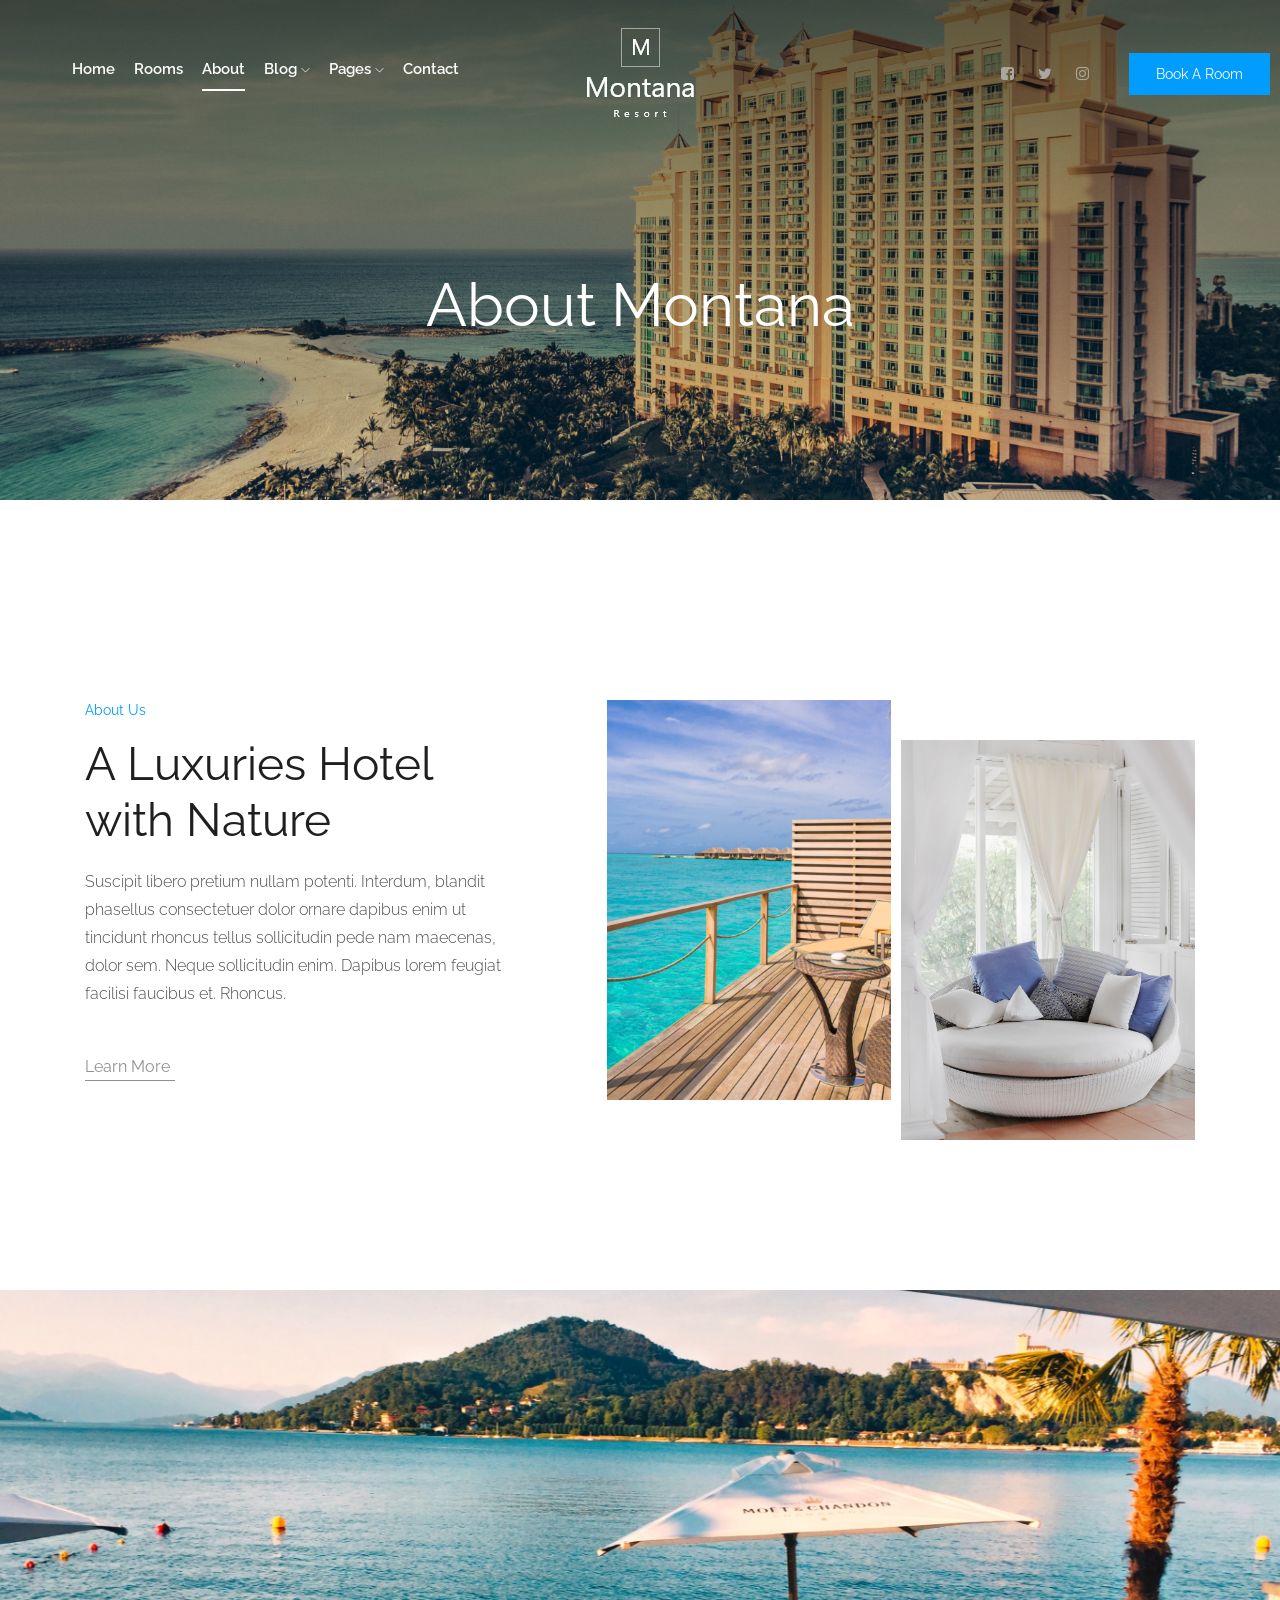
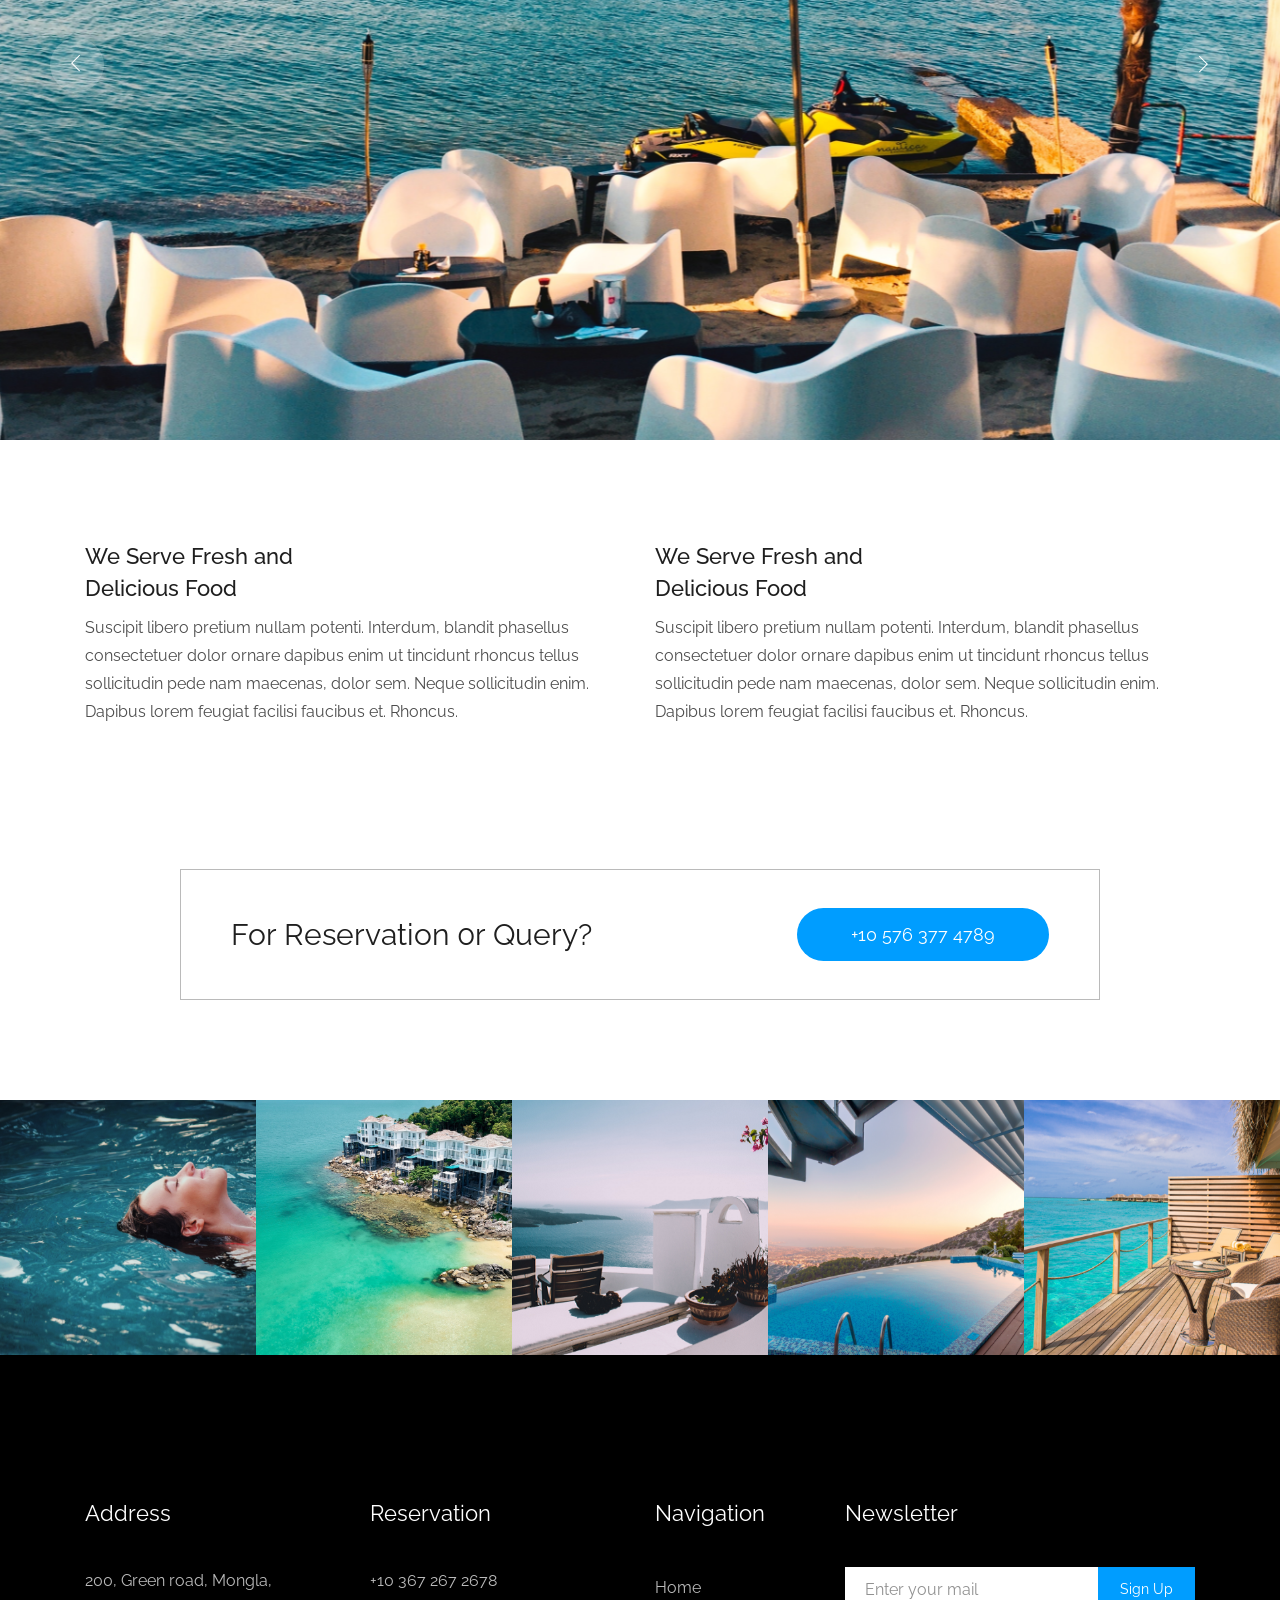
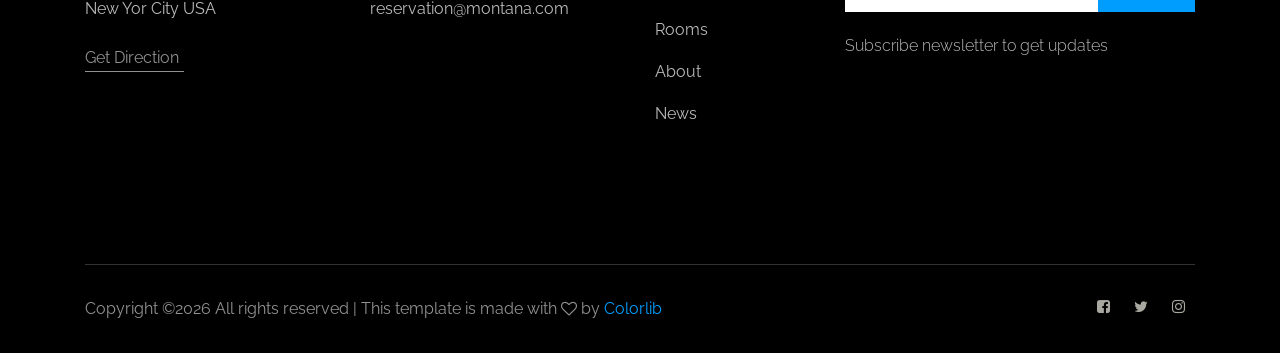
<file: about.html>
<!doctype html>
<html class="no-js" lang="zxx">

<head>
    <meta charset="utf-8">
    <meta http-equiv="x-ua-compatible" content="ie=edge">
    <title>Montana</title>
    <meta name="description" content="">
    <meta name="viewport" content="width=device-width, initial-scale=1">

    <!-- <link rel="manifest" href="site.webmanifest"> -->
    <link rel="shortcut icon" type="image/x-icon" href="img/favicon.png">
    <!-- Place favicon.ico in the root directory -->

    <!-- CSS here -->
    <link rel="stylesheet" href="css/bootstrap.min.css">
    <link rel="stylesheet" href="css/owl.carousel.min.css">
    <link rel="stylesheet" href="css/magnific-popup.css">
    <link rel="stylesheet" href="css/font-awesome.min.css">
    <link rel="stylesheet" href="css/themify-icons.css">
    <link rel="stylesheet" href="css/nice-select.css">
    <link rel="stylesheet" href="css/flaticon.css">
    <link rel="stylesheet" href="css/gijgo.css">
    <link rel="stylesheet" href="css/animate.css">
    <link rel="stylesheet" href="css/slicknav.css">
    <link rel="stylesheet" href="css/style.css">
    <!-- <link rel="stylesheet" href="css/responsive.css"> -->
</head>

<body>
    <!--[if lte IE 9]>
            <p class="browserupgrade">You are using an <strong>outdated</strong> browser. Please <a href="https://browsehappy.com/">upgrade your browser</a> to improve your experience and security.</p>
        <![endif]-->

    <!-- header-start -->
    <header>
        <div class="header-area ">
            <div id="sticky-header" class="main-header-area">
                <div class="container-fluid p-0">
                    <div class="row align-items-center no-gutters">
                        <div class="col-xl-5 col-lg-6">
                            <div class="main-menu  d-none d-lg-block">
                                <nav>
                                    <ul id="navigation">
                                        <li><a href="index.html">home</a></li>
                                        <li><a href="rooms.html">rooms</a></li>
                                        <li><a class="active" href="about.html">About</a></li>
                                        <li><a href="#">blog <i class="ti-angle-down"></i></a>
                                            <ul class="submenu">
                                                <li><a href="blog.html">blog</a></li>
                                                <li><a href="single-blog.html">single-blog</a></li>
                                            </ul>
                                        </li>
                                        <li><a href="#">pages <i class="ti-angle-down"></i></a>
                                            <ul class="submenu">
                                                <li><a href="elements.html">elements</a></li>
                                            </ul>
                                        </li>
                                        <li><a href="contact.html">Contact</a></li>
                                    </ul>
                                </nav>
                            </div>
                        </div>
                        <div class="col-xl-2 col-lg-2">
                            <div class="logo-img">
                                <a href="index.html">
                                    <img src="img/logo.png" alt="">
                                </a>
                            </div>
                        </div>
                        <div class="col-xl-5 col-lg-4">
                            <div class="book_room">
                                <div class="socail_links d-none d-lg-block">
                                    <ul>
                                        <li>
                                            <a href="#">
                                                <i class="fa fa-facebook-square"></i>
                                            </a>
                                        </li>
                                        <li>
                                            <a href="#">
                                                <i class="fa fa-twitter"></i>
                                            </a>
                                        </li>
                                        <li>
                                            <a href="#">
                                                <i class="fa fa-instagram"></i>
                                            </a>
                                        </li>
                                    </ul>
                                </div>
                                <div class="book_btn">
                                    <a href="https://mboky.com/book/zez-resident" target="_blank" rel="noopener">Book A Room</a>
                                </div>
                            </div>
                        </div>
                        <div class="col-12">
                            <div class="mobile_menu d-block d-lg-none"></div>
                        </div>
                    </div>
                </div>
            </div>
        </div>
    </header>
    <!-- header-end -->

    <!-- bradcam_area_start -->
    <div class="bradcam_area breadcam_bg">
        <h3>About Montana</h3>
    </div>
    <!-- bradcam_area_end -->

    <!-- about_area_start -->
    <div class="about_area">
        <div class="container">
            <div class="row">
                <div class="col-xl-5 col-lg-5">
                    <div class="about_info">
                        <div class="section_title mb-20px">
                            <span>About Us</span>
                            <h3>A Luxuries Hotel <br>
                                    with Nature</h3>
                        </div>
                        <p>Suscipit libero pretium nullam potenti. Interdum, blandit phasellus consectetuer dolor ornare dapibus enim ut tincidunt rhoncus tellus sollicitudin pede nam maecenas, dolor sem. Neque sollicitudin enim. Dapibus lorem feugiat facilisi faucibus et. Rhoncus.</p>
                        <a href="#" class="line-button">Learn More</a>
                    </div>
                </div>
                <div class="col-xl-7 col-lg-7">
                    <div class="about_thumb d-flex">
                        <div class="img_1">
                            <img src="img/about/about_1.png" alt="">
                        </div>
                        <div class="img_2">
                            <img src="img/about/about_2.png" alt="">
                        </div>
                    </div>
                </div>
            </div>
        </div>
    </div>
    <!-- about_area_end -->

    <!-- about_info_area_start -->
    <div class="about_info_area">
        <div class="about_active owl-carousel">
            <div class="single_slider about_bg_1"></div>
            <div class="single_slider about_bg_1"></div>
            <div class="single_slider about_bg_1"></div>
            <div class="single_slider about_bg_1"></div>
        </div>
    </div>
    <!-- about_info_area_start -->

    <!-- about_main_info_start -->
    <div class="about_main_info">
        <div class="container">
            <div class="row">
                <div class="col-xl-6 col-md-6">
                    <div class="single_about_info">
                        <h3>We Serve Fresh and <br>
                            Delicious Food</h3>
                            <p>Suscipit libero pretium nullam potenti. Interdum, blandit <br> phasellus consectetuer dolor ornare dapibus enim ut tincidunt <br> rhoncus tellus sollicitudin pede nam maecenas, dolor sem. <br> Neque sollicitudin enim. Dapibus lorem feugiat facilisi <br> faucibus et. Rhoncus.
                            </p>
                    </div>
                </div>
                <div class="col-xl-6 col-md-6">
                    <div class="single_about_info">
                        <h3>We Serve Fresh and <br>
                            Delicious Food</h3>
                            <p>Suscipit libero pretium nullam potenti. Interdum, blandit <br> phasellus consectetuer dolor ornare dapibus enim ut tincidunt <br> rhoncus tellus sollicitudin pede nam maecenas, dolor sem. <br> Neque sollicitudin enim. Dapibus lorem feugiat facilisi <br> faucibus et. Rhoncus.
                            </p>
                    </div>
                </div>
            </div>
        </div>
    </div>
    <!-- about_main_info_end -->

    <!-- forQuery_start -->
    <div class="forQuery">
        <div class="container">
            <div class="row">
                <div class="col-xl-10 offset-xl-1 col-md-12">
                    <div class="Query_border">
                        <div class="row align-items-center justify-content-center">
                            <div class="col-xl-6 col-md-6">
                                <div class="Query_text">
                                        <p>For Reservation 0r Query?</p>
                                </div>
                            </div>
                            <div class="col-xl-6 col-md-6">
                                <div class="phone_num">
                                        <a href="#" class="mobile_no">+10 576 377 4789</a>
                                </div>
                            </div>
                        </div>
                    </div>
                </div>
            </div>
        </div>
    </div>
    <!-- forQuery_end-->

    <!-- instragram_area_start -->
    <div class="instragram_area">
        <div class="single_instagram">
            <img src="img/instragram/1.png" alt="">
            <div class="ovrelay">
                <a href="#">
                    <i class="fa fa-instagram"></i>
                </a>
            </div>
        </div>
        <div class="single_instagram">
            <img src="img/instragram/2.png" alt="">
            <div class="ovrelay">
                <a href="#">
                    <i class="fa fa-instagram"></i>
                </a>
            </div>
        </div>
        <div class="single_instagram">
            <img src="img/instragram/3.png" alt="">
            <div class="ovrelay">
                <a href="#">
                    <i class="fa fa-instagram"></i>
                </a>
            </div>
        </div>
        <div class="single_instagram">
            <img src="img/instragram/4.png" alt="">
            <div class="ovrelay">
                <a href="#">
                    <i class="fa fa-instagram"></i>
                </a>
            </div>
        </div>
        <div class="single_instagram">
            <img src="img/instragram/5.png" alt="">
            <div class="ovrelay">
                <a href="#">
                    <i class="fa fa-instagram"></i>
                </a>
            </div>
        </div>
    </div>
    <!-- instragram_area_end -->
    
    <!-- footer -->
    <footer class="footer" >
        <div class="footer_top">
            <div class="container">
                <div class="row">
                    <div class="col-xl-3 col-md-6 col-lg-3">
                        <div class="footer_widget">
                            <h3 class="footer_title">
                                address
                            </h3>
                            <p class="footer_text" >  200, Green road, Mongla, <br>
                                    New Yor City USA</p>
                            <a href="#" class="line-button">Get Direction</a>
                        </div>
                    </div>
                    <div class="col-xl-3 col-md-6 col-lg-3">
                        <div class="footer_widget">
                            <h3 class="footer_title">
                                    Reservation
                            </h3>
                            <p class="footer_text" >+10 367 267 2678 <br>
                                    reservation@montana.com</p>
                        </div>
                    </div>
                    <div class="col-xl-2 col-md-6 col-lg-2">
                        <div class="footer_widget">
                            <h3 class="footer_title">
                                    Navigation
                            </h3>
                            <ul>
                                <li><a href="#">Home</a></li>
                                <li><a href="#">Rooms</a></li>
                                <li><a href="#">About</a></li>
                                <li><a href="#">News</a></li>
                            </ul>
                        </div>
                    </div>
                    <div class="col-xl-4 col-md-6 col-lg-4">
                        <div class="footer_widget">
                            <h3 class="footer_title">
                                Newsletter
                            </h3>
                            <form action="#" class="newsletter_form">
                                <input type="text" placeholder="Enter your mail">
                                <button type="submit" >Sign Up</button>
                            </form>
                            <p class="newsletter_text">Subscribe newsletter to get updates</p>
                        </div>
                    </div>
                </div>
            </div>
        </div>
        <div class="copy-right_text">
            <div class="container">
                <div class="footer_border"></div>
                <div class="row">
                    <div class="col-xl-8 col-md-7 col-lg-9">
                        <p class="copy_right">
                                <!-- Link back to Colorlib can't be removed. Template is licensed under CC BY 3.0. -->
Copyright &copy;<script>document.write(new Date().getFullYear());</script> All rights reserved | This template is made with <i class="fa fa-heart-o" aria-hidden="true"></i> by <a href="https://colorlib.com" target="_blank">Colorlib</a>
<!-- Link back to Colorlib can't be removed. Template is licensed under CC BY 3.0. -->
                        </p>
                    </div>
                    <div class="col-xl-4 col-md-5 col-lg-3">
                        <div class="socail_links d-none d-lg-block">
                            <ul>
                                <li>
                                    <a href="#">
                                        <i class="fa fa-facebook-square"></i>
                                    </a>
                                </li>
                                <li>
                                    <a href="#">
                                        <i class="fa fa-twitter"></i>
                                    </a>
                                </li>
                                <li>
                                    <a href="#">
                                        <i class="fa fa-instagram"></i>
                                    </a>
                                </li>
                            </ul>
                        </div>
                    </div>
                </div>
            </div>
        </div>
    </footer>
    <!-- footer_end -->

    <!-- form itself end-->
    <form id="test-form" class="white-popup-block mfp-hide">
        <div class="popup_box ">
                <div class="popup_inner">
                    <h3>Check Availability</h3>
                    <form action="#">
                        <div class="row">
                            <div class="col-xl-6">
                                <input id="datepicker" placeholder="Check in date">
                            </div>
                            <div class="col-xl-6">
                                <input id="datepicker2" placeholder="Check out date">
                            </div>
                            <div class="col-xl-6">
                                <select class="form-select wide" id="default-select" class="">
                                    <option data-display="Adult">1</option>
                                    <option value="1">2</option>
                                    <option value="2">3</option>
                                    <option value="3">4</option>
                                </select>
                            </div>
                            <div class="col-xl-6">
                                <select class="form-select wide" id="default-select" class="">
                                    <option data-display="Children">1</option>
                                    <option value="1">2</option>
                                    <option value="2">3</option>
                                    <option value="3">4</option>
                                </select>
                            </div>
                            <div class="col-xl-12">
                                <select class="form-select wide" id="default-select" class="">
                                    <option data-display="Room type">Room type</option>
                                    <option value="1">Laxaries Rooms</option>
                                    <option value="2">Deluxe Room</option>
                                    <option value="3">Signature Room</option>
                                    <option value="4">Couple Room</option>
                                </select>
                            </div>
                            <div class="col-xl-12">
                                <button type="submit" class="boxed-btn3">Check Availability</button>
                            </div>
                        </div>
                    </form>
                </div>
            </div>
    </form>
<!-- form itself end -->


    <!-- JS here -->
    <script src="js/vendor/modernizr-3.5.0.min.js"></script>
    <script src="js/vendor/jquery-1.12.4.min.js"></script>
    <script src="js/popper.min.js"></script>
    <script src="js/bootstrap.min.js"></script>
    <script src="js/owl.carousel.min.js"></script>
    <script src="js/isotope.pkgd.min.js"></script>
    <script src="js/ajax-form.js"></script>
    <script src="js/waypoints.min.js"></script>
    <script src="js/jquery.counterup.min.js"></script>
    <script src="js/imagesloaded.pkgd.min.js"></script>
    <script src="js/scrollIt.js"></script>
    <script src="js/jquery.scrollUp.min.js"></script>
    <script src="js/wow.min.js"></script>
    <script src="js/nice-select.min.js"></script>
    <script src="js/jquery.slicknav.min.js"></script>
    <script src="js/jquery.magnific-popup.min.js"></script>
    <script src="js/plugins.js"></script>
    <script src="js/gijgo.min.js"></script>

    <!--contact js-->
    <script src="js/contact.js"></script>
    <script src="js/jquery.ajaxchimp.min.js"></script>
    <script src="js/jquery.form.js"></script>
    <script src="js/jquery.validate.min.js"></script>
    <script src="js/mail-script.js"></script>

    <script src="js/main.js"></script>
    <script>
        $('#datepicker').datepicker({
            iconsLibrary: 'fontawesome',
            icons: {
             rightIcon: '<span class="fa fa-caret-down"></span>'
         }
        });
        $('#datepicker2').datepicker({
            iconsLibrary: 'fontawesome',
            icons: {
             rightIcon: '<span class="fa fa-caret-down"></span>'
         }

        });
    </script>


</body>

</html>
</file>
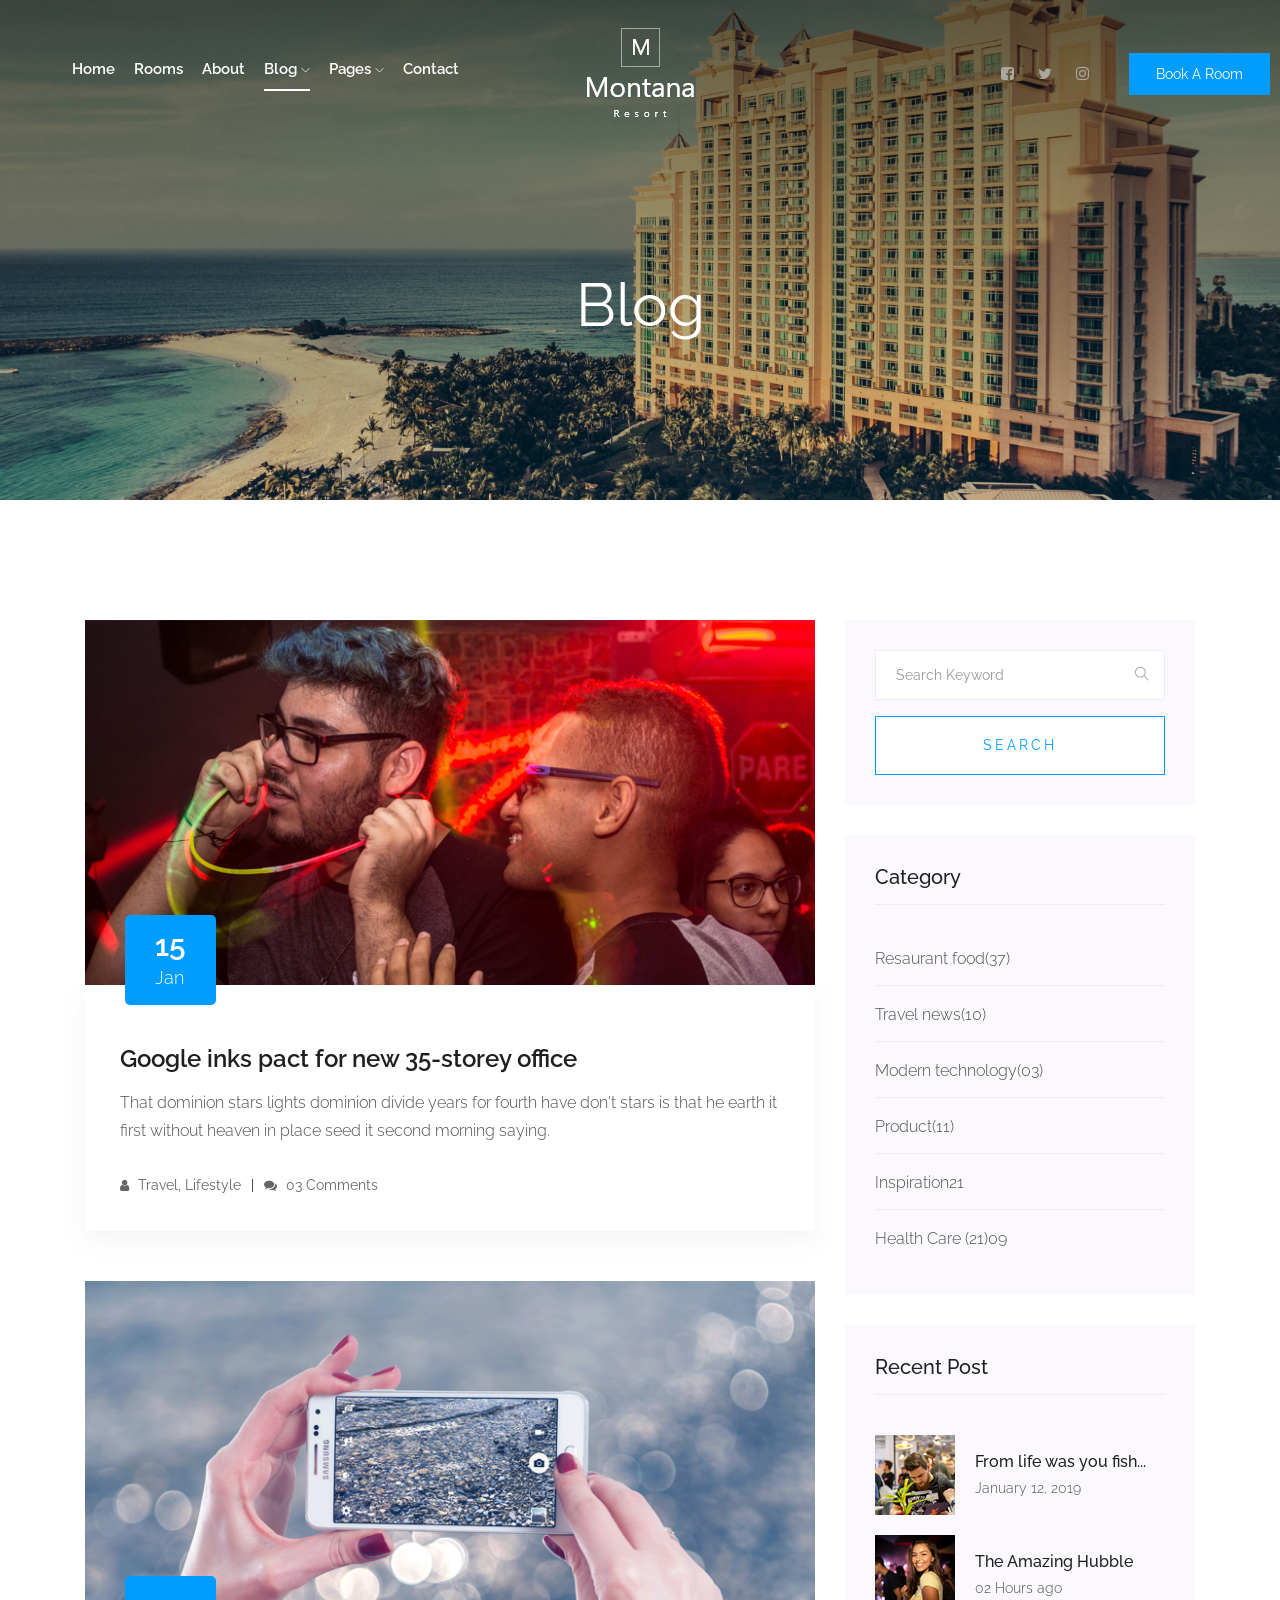
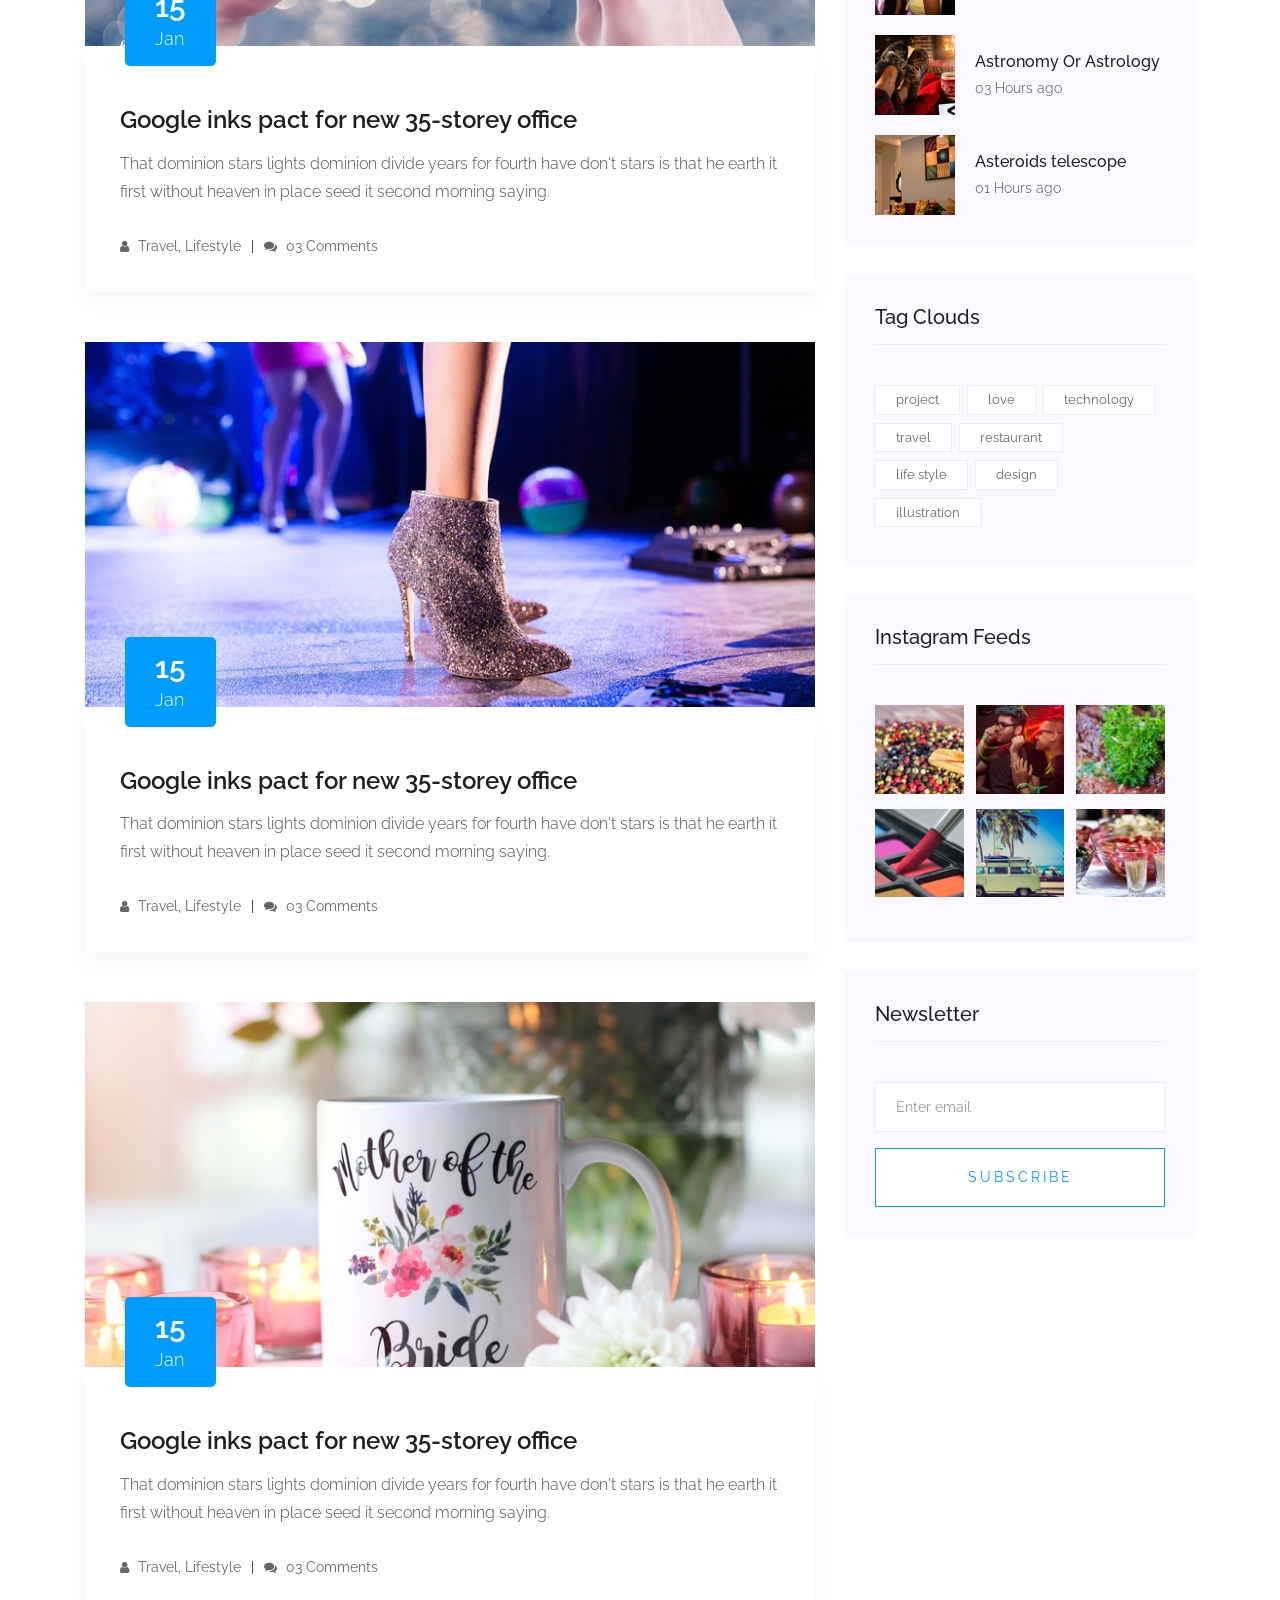
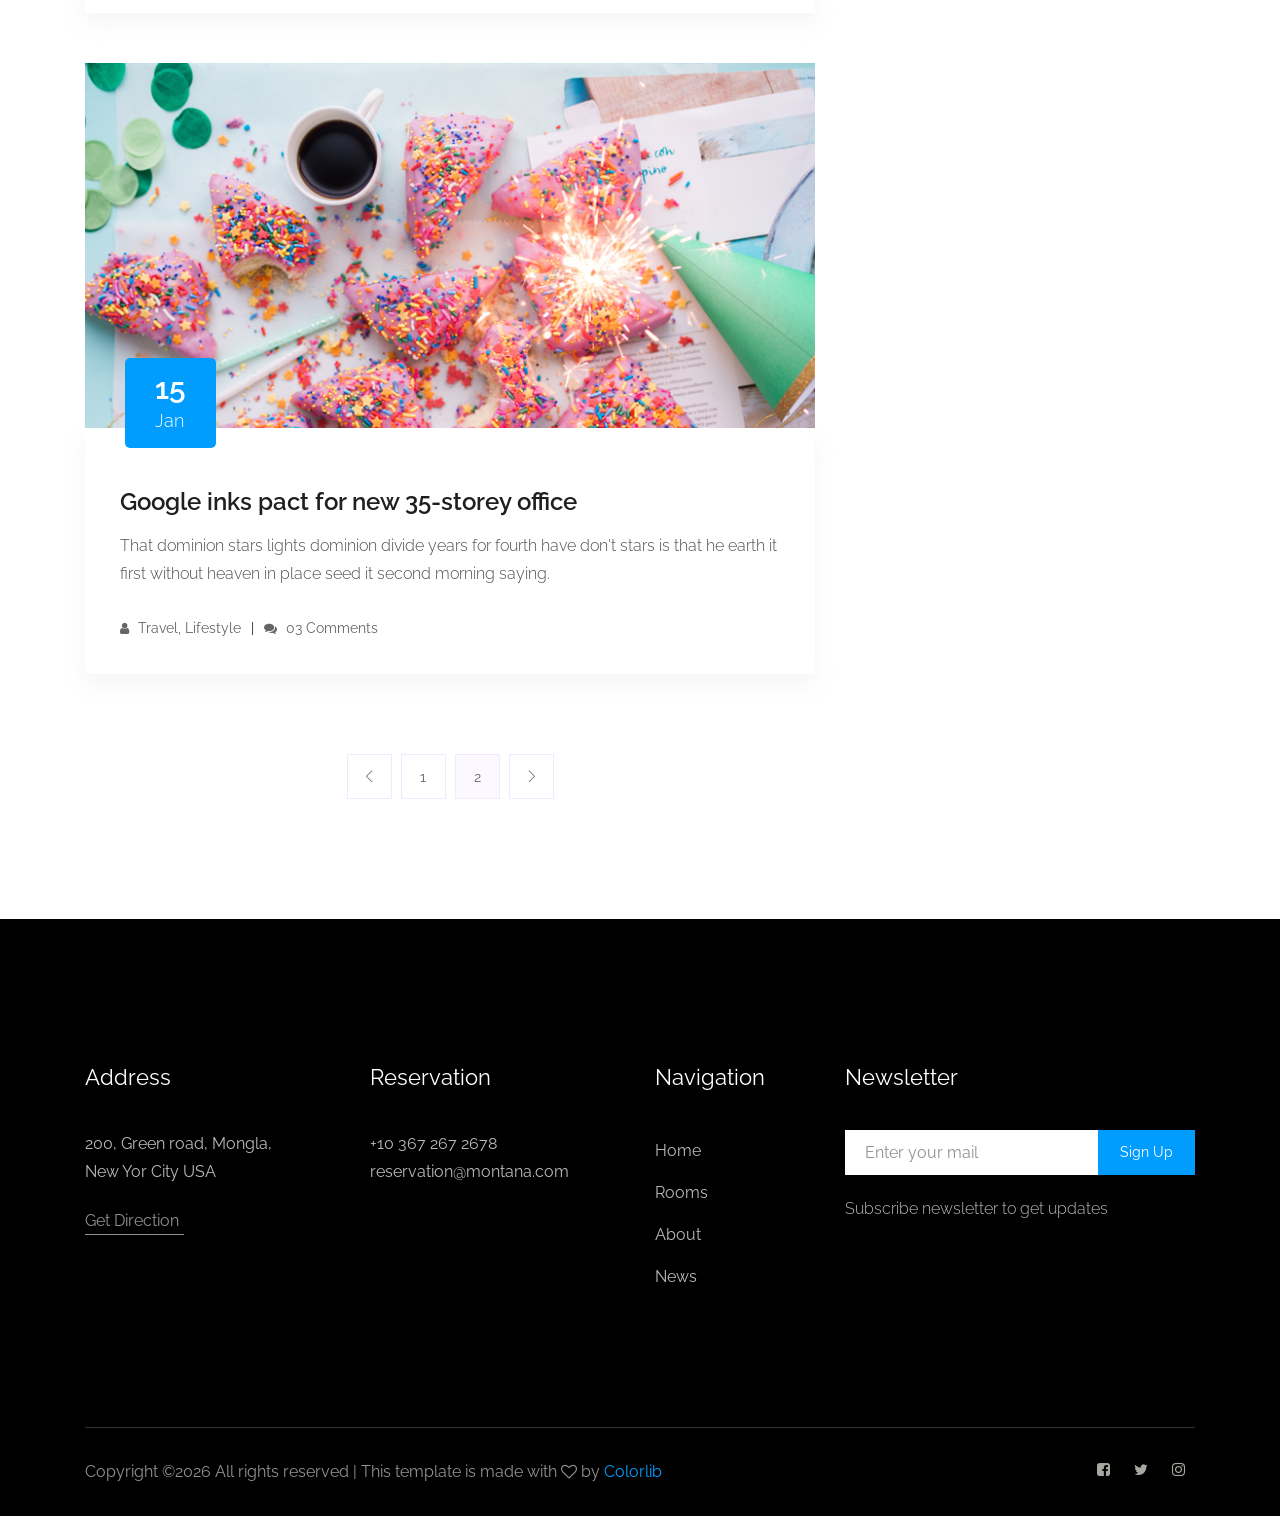
<file: blog.html>
<!doctype html>
<html class="no-js" lang="zxx">

<head>
    <meta charset="utf-8">
    <meta http-equiv="x-ua-compatible" content="ie=edge">
    <title>Montana</title>
    <meta name="description" content="">
    <meta name="viewport" content="width=device-width, initial-scale=1">

    <!-- <link rel="manifest" href="site.webmanifest"> -->
    <link rel="shortcut icon" type="image/x-icon" href="img/favicon.png">
    <!-- Place favicon.ico in the root directory -->

    <!-- CSS here -->
    <link rel="stylesheet" href="css/bootstrap.min.css">
    <link rel="stylesheet" href="css/owl.carousel.min.css">
    <link rel="stylesheet" href="css/magnific-popup.css">
    <link rel="stylesheet" href="css/font-awesome.min.css">
    <link rel="stylesheet" href="css/themify-icons.css">
    <link rel="stylesheet" href="css/nice-select.css">
    <link rel="stylesheet" href="css/flaticon.css">
    <link rel="stylesheet" href="css/gijgo.css">
    <link rel="stylesheet" href="css/animate.css">
    <link rel="stylesheet" href="css/slicknav.css">
    <link rel="stylesheet" href="css/style.css">
    <!-- <link rel="stylesheet" href="css/responsive.css"> -->
</head>

<body>
    <!--[if lte IE 9]>
            <p class="browserupgrade">You are using an <strong>outdated</strong> browser. Please <a href="https://browsehappy.com/">upgrade your browser</a> to improve your experience and security.</p>
        <![endif]-->

    <!-- header-start -->
    <header>
        <div class="header-area ">
            <div id="sticky-header" class="main-header-area">
                <div class="container-fluid p-0">
                    <div class="row align-items-center no-gutters">
                        <div class="col-xl-5 col-lg-6">
                            <div class="main-menu  d-none d-lg-block">
                                <nav>
                                    <ul id="navigation">
                                        <li><a href="index.html">home</a></li>
                                        <li><a href="rooms.html">rooms</a></li>
                                        <li><a href="about.html">About</a></li>
                                        <li><a class="active" href="#">blog <i class="ti-angle-down"></i></a>
                                            <ul class="submenu">
                                                <li><a href="blog.html">blog</a></li>
                                                <li><a href="single-blog.html">single-blog</a></li>
                                            </ul>
                                        </li>
                                        <li><a href="#">pages <i class="ti-angle-down"></i></a>
                                            <ul class="submenu">
                                                <li><a href="elements.html">elements</a></li>
                                            </ul>
                                        </li>
                                        <li><a href="contact.html">Contact</a></li>
                                    </ul>
                                </nav>
                            </div>
                        </div>
                        <div class="col-xl-2 col-lg-2">
                            <div class="logo-img">
                                <a href="index.html">
                                    <img src="img/logo.png" alt="">
                                </a>
                            </div>
                        </div>
                        <div class="col-xl-5 col-lg-4">
                            <div class="book_room">
                                <div class="socail_links d-none d-lg-block">
                                    <ul>
                                        <li>
                                            <a href="#">
                                                <i class="fa fa-facebook-square"></i>
                                            </a>
                                        </li>
                                        <li>
                                            <a href="#">
                                                <i class="fa fa-twitter"></i>
                                            </a>
                                        </li>
                                        <li>
                                            <a href="#">
                                                <i class="fa fa-instagram"></i>
                                            </a>
                                        </li>
                                    </ul>
                                </div>
                                <div class="book_btn">
                                    <a href="https://mboky.com/book/zez-resident" target="_blank" rel="noopener">Book A Room</a>
                                </div>
                            </div>
                        </div>
                        <div class="col-12">
                            <div class="mobile_menu d-block d-lg-none"></div>
                        </div>
                    </div>
                </div>
            </div>
        </div>
    </header>
    <!-- header-end -->

    <!-- bradcam_area_start -->
    <div class="bradcam_area breadcam_bg">
        <h3>blog</h3>
    </div>
    <!-- bradcam_area_end -->


    <!--================Blog Area =================-->
    <section class="blog_area section-padding">
        <div class="container">
            <div class="row">
                <div class="col-lg-8 mb-5 mb-lg-0">
                    <div class="blog_left_sidebar">
                        <article class="blog_item">
                            <div class="blog_item_img">
                                <img class="card-img rounded-0" src="img/blog/single_blog_1.png" alt="">
                                <a href="#" class="blog_item_date">
                                    <h3>15</h3>
                                    <p>Jan</p>
                                </a>
                            </div>

                            <div class="blog_details">
                                <a class="d-inline-block" href="single-blog.html">
                                    <h2>Google inks pact for new 35-storey office</h2>
                                </a>
                                <p>That dominion stars lights dominion divide years for fourth have don't stars is that
                                    he earth it first without heaven in place seed it second morning saying.</p>
                                <ul class="blog-info-link">
                                    <li><a href="#"><i class="fa fa-user"></i> Travel, Lifestyle</a></li>
                                    <li><a href="#"><i class="fa fa-comments"></i> 03 Comments</a></li>
                                </ul>
                            </div>
                        </article>

                        <article class="blog_item">
                            <div class="blog_item_img">
                                <img class="card-img rounded-0" src="img/blog/single_blog_2.png" alt="">
                                <a href="#" class="blog_item_date">
                                    <h3>15</h3>
                                    <p>Jan</p>
                                </a>
                            </div>

                            <div class="blog_details">
                                <a class="d-inline-block" href="single-blog.html">
                                    <h2>Google inks pact for new 35-storey office</h2>
                                </a>
                                <p>That dominion stars lights dominion divide years for fourth have don't stars is that
                                    he earth it first without heaven in place seed it second morning saying.</p>
                                <ul class="blog-info-link">
                                    <li><a href="#"><i class="fa fa-user"></i> Travel, Lifestyle</a></li>
                                    <li><a href="#"><i class="fa fa-comments"></i> 03 Comments</a></li>
                                </ul>
                            </div>
                        </article>

                        <article class="blog_item">
                            <div class="blog_item_img">
                                <img class="card-img rounded-0" src="img/blog/single_blog_3.png" alt="">
                                <a href="#" class="blog_item_date">
                                    <h3>15</h3>
                                    <p>Jan</p>
                                </a>
                            </div>

                            <div class="blog_details">
                                <a class="d-inline-block" href="single-blog.html">
                                    <h2>Google inks pact for new 35-storey office</h2>
                                </a>
                                <p>That dominion stars lights dominion divide years for fourth have don't stars is that
                                    he earth it first without heaven in place seed it second morning saying.</p>
                                <ul class="blog-info-link">
                                    <li><a href="#"><i class="fa fa-user"></i> Travel, Lifestyle</a></li>
                                    <li><a href="#"><i class="fa fa-comments"></i> 03 Comments</a></li>
                                </ul>
                            </div>
                        </article>

                        <article class="blog_item">
                            <div class="blog_item_img">
                                <img class="card-img rounded-0" src="img/blog/single_blog_4.png" alt="">
                                <a href="#" class="blog_item_date">
                                    <h3>15</h3>
                                    <p>Jan</p>
                                </a>
                            </div>

                            <div class="blog_details">
                                <a class="d-inline-block" href="single-blog.html">
                                    <h2>Google inks pact for new 35-storey office</h2>
                                </a>
                                <p>That dominion stars lights dominion divide years for fourth have don't stars is that
                                    he earth it first without heaven in place seed it second morning saying.</p>
                                <ul class="blog-info-link">
                                    <li><a href="#"><i class="fa fa-user"></i> Travel, Lifestyle</a></li>
                                    <li><a href="#"><i class="fa fa-comments"></i> 03 Comments</a></li>
                                </ul>
                            </div>
                        </article>

                        <article class="blog_item">
                            <div class="blog_item_img">
                                <img class="card-img rounded-0" src="img/blog/single_blog_5.png" alt="">
                                <a href="#" class="blog_item_date">
                                    <h3>15</h3>
                                    <p>Jan</p>
                                </a>
                            </div>

                            <div class="blog_details">
                                <a class="d-inline-block" href="single-blog.html">
                                    <h2>Google inks pact for new 35-storey office</h2>
                                </a>
                                <p>That dominion stars lights dominion divide years for fourth have don't stars is that
                                    he earth it first without heaven in place seed it second morning saying.</p>
                                <ul class="blog-info-link">
                                    <li><a href="#"><i class="fa fa-user"></i> Travel, Lifestyle</a></li>
                                    <li><a href="#"><i class="fa fa-comments"></i> 03 Comments</a></li>
                                </ul>
                            </div>
                        </article>

                        <nav class="blog-pagination justify-content-center d-flex">
                            <ul class="pagination">
                                <li class="page-item">
                                    <a href="#" class="page-link" aria-label="Previous">
                                        <i class="ti-angle-left"></i>
                                    </a>
                                </li>
                                <li class="page-item">
                                    <a href="#" class="page-link">1</a>
                                </li>
                                <li class="page-item active">
                                    <a href="#" class="page-link">2</a>
                                </li>
                                <li class="page-item">
                                    <a href="#" class="page-link" aria-label="Next">
                                        <i class="ti-angle-right"></i>
                                    </a>
                                </li>
                            </ul>
                        </nav>
                    </div>
                </div>
                <div class="col-lg-4">
                    <div class="blog_right_sidebar">
                        <aside class="single_sidebar_widget search_widget">
                            <form action="#">
                                <div class="form-group">
                                    <div class="input-group mb-3">
                                        <input type="text" class="form-control" placeholder='Search Keyword'
                                            onfocus="this.placeholder = ''"
                                            onblur="this.placeholder = 'Search Keyword'">
                                        <div class="input-group-append">
                                            <button class="btn" type="button"><i class="ti-search"></i></button>
                                        </div>
                                    </div>
                                </div>
                                <button class="button rounded-0 primary-bg text-white w-100 btn_1 boxed-btn"
                                    type="submit">Search</button>
                            </form>
                        </aside>

                        <aside class="single_sidebar_widget post_category_widget">
                            <h4 class="widget_title">Category</h4>
                            <ul class="list cat-list">
                                <li>
                                    <a href="#" class="d-flex">
                                        <p>Resaurant food</p>
                                        <p>(37)</p>
                                    </a>
                                </li>
                                <li>
                                    <a href="#" class="d-flex">
                                        <p>Travel news</p>
                                        <p>(10)</p>
                                    </a>
                                </li>
                                <li>
                                    <a href="#" class="d-flex">
                                        <p>Modern technology</p>
                                        <p>(03)</p>
                                    </a>
                                </li>
                                <li>
                                    <a href="#" class="d-flex">
                                        <p>Product</p>
                                        <p>(11)</p>
                                    </a>
                                </li>
                                <li>
                                    <a href="#" class="d-flex">
                                        <p>Inspiration</p>
                                        <p>21</p>
                                    </a>
                                </li>
                                <li>
                                    <a href="#" class="d-flex">
                                        <p>Health Care (21)</p>
                                        <p>09</p>
                                    </a>
                                </li>
                            </ul>
                        </aside>

                        <aside class="single_sidebar_widget popular_post_widget">
                            <h3 class="widget_title">Recent Post</h3>
                            <div class="media post_item">
                                <img src="img/post/post_1.png" alt="post">
                                <div class="media-body">
                                    <a href="single-blog.html">
                                        <h3>From life was you fish...</h3>
                                    </a>
                                    <p>January 12, 2019</p>
                                </div>
                            </div>
                            <div class="media post_item">
                                <img src="img/post/post_2.png" alt="post">
                                <div class="media-body">
                                    <a href="single-blog.html">
                                        <h3>The Amazing Hubble</h3>
                                    </a>
                                    <p>02 Hours ago</p>
                                </div>
                            </div>
                            <div class="media post_item">
                                <img src="img/post/post_3.png" alt="post">
                                <div class="media-body">
                                    <a href="single-blog.html">
                                        <h3>Astronomy Or Astrology</h3>
                                    </a>
                                    <p>03 Hours ago</p>
                                </div>
                            </div>
                            <div class="media post_item">
                                <img src="img/post/post_4.png" alt="post">
                                <div class="media-body">
                                    <a href="single-blog.html">
                                        <h3>Asteroids telescope</h3>
                                    </a>
                                    <p>01 Hours ago</p>
                                </div>
                            </div>
                        </aside>
                        <aside class="single_sidebar_widget tag_cloud_widget">
                            <h4 class="widget_title">Tag Clouds</h4>
                            <ul class="list">
                                <li>
                                    <a href="#">project</a>
                                </li>
                                <li>
                                    <a href="#">love</a>
                                </li>
                                <li>
                                    <a href="#">technology</a>
                                </li>
                                <li>
                                    <a href="#">travel</a>
                                </li>
                                <li>
                                    <a href="#">restaurant</a>
                                </li>
                                <li>
                                    <a href="#">life style</a>
                                </li>
                                <li>
                                    <a href="#">design</a>
                                </li>
                                <li>
                                    <a href="#">illustration</a>
                                </li>
                            </ul>
                        </aside>


                        <aside class="single_sidebar_widget instagram_feeds">
                            <h4 class="widget_title">Instagram Feeds</h4>
                            <ul class="instagram_row flex-wrap">
                                <li>
                                    <a href="#">
                                        <img class="img-fluid" src="img/post/post_5.png" alt="">
                                    </a>
                                </li>
                                <li>
                                    <a href="#">
                                        <img class="img-fluid" src="img/post/post_6.png" alt="">
                                    </a>
                                </li>
                                <li>
                                    <a href="#">
                                        <img class="img-fluid" src="img/post/post_7.png" alt="">
                                    </a>
                                </li>
                                <li>
                                    <a href="#">
                                        <img class="img-fluid" src="img/post/post_8.png" alt="">
                                    </a>
                                </li>
                                <li>
                                    <a href="#">
                                        <img class="img-fluid" src="img/post/post_9.png" alt="">
                                    </a>
                                </li>
                                <li>
                                    <a href="#">
                                        <img class="img-fluid" src="img/post/post_10.png" alt="">
                                    </a>
                                </li>
                            </ul>
                        </aside>


                        <aside class="single_sidebar_widget newsletter_widget">
                            <h4 class="widget_title">Newsletter</h4>

                            <form action="#">
                                <div class="form-group">
                                    <input type="email" class="form-control" onfocus="this.placeholder = ''"
                                        onblur="this.placeholder = 'Enter email'" placeholder='Enter email' required>
                                </div>
                                <button class="button rounded-0 primary-bg text-white w-100 btn_1 boxed-btn"
                                    type="submit">Subscribe</button>
                            </form>
                        </aside>
                    </div>
                </div>
            </div>
        </div>
    </section>
    <!--================Blog Area =================-->

    <!-- footer -->
    <footer class="footer">
        <div class="footer_top">
            <div class="container">
                <div class="row">
                    <div class="col-xl-3 col-md-6 col-lg-3">
                        <div class="footer_widget">
                            <h3 class="footer_title">
                                address
                            </h3>
                            <p class="footer_text"> 200, Green road, Mongla, <br>
                                New Yor City USA</p>
                            <a href="#" class="line-button">Get Direction</a>
                        </div>
                    </div>
                    <div class="col-xl-3 col-md-6 col-lg-3">
                        <div class="footer_widget">
                            <h3 class="footer_title">
                                Reservation
                            </h3>
                            <p class="footer_text">+10 367 267 2678 <br>
                                reservation@montana.com</p>
                        </div>
                    </div>
                    <div class="col-xl-2 col-md-6 col-lg-2">
                        <div class="footer_widget">
                            <h3 class="footer_title">
                                Navigation
                            </h3>
                            <ul>
                                <li><a href="#">Home</a></li>
                                <li><a href="#">Rooms</a></li>
                                <li><a href="#">About</a></li>
                                <li><a href="#">News</a></li>
                            </ul>
                        </div>
                    </div>
                    <div class="col-xl-4 col-md-6 col-lg-4">
                        <div class="footer_widget">
                            <h3 class="footer_title">
                                Newsletter
                            </h3>
                            <form action="#" class="newsletter_form">
                                <input type="text" placeholder="Enter your mail">
                                <button type="submit">Sign Up</button>
                            </form>
                            <p class="newsletter_text">Subscribe newsletter to get updates</p>
                        </div>
                    </div>
                </div>
            </div>
        </div>
        <div class="copy-right_text">
            <div class="container">
                <div class="footer_border"></div>
                <div class="row">
                    <div class="col-xl-8 col-md-7 col-lg-9">
                        <p class="copy_right">
                            <!-- Link back to Colorlib can't be removed. Template is licensed under CC BY 3.0. -->
Copyright &copy;<script>document.write(new Date().getFullYear());</script> All rights reserved | This template is made with <i class="fa fa-heart-o" aria-hidden="true"></i> by <a href="https://colorlib.com" target="_blank">Colorlib</a>
<!-- Link back to Colorlib can't be removed. Template is licensed under CC BY 3.0. -->
                        </p>
                    </div>
                    <div class="col-xl-4 col-md-5 col-lg-3">
                        <div class="socail_links d-none d-lg-block">
                            <ul>
                                <li>
                                    <a href="#">
                                        <i class="fa fa-facebook-square"></i>
                                    </a>
                                </li>
                                <li>
                                    <a href="#">
                                        <i class="fa fa-twitter"></i>
                                    </a>
                                </li>
                                <li>
                                    <a href="#">
                                        <i class="fa fa-instagram"></i>
                                    </a>
                                </li>
                            </ul>
                        </div>
                    </div>
                </div>
            </div>
        </div>
    </footer>
    <!-- footer_end -->

    <!-- form itself end-->
    <form id="test-form" class="white-popup-block mfp-hide">
        <div class="popup_box ">
                <div class="popup_inner">
                    <h3>Check Availability</h3>
                    <form action="#">
                        <div class="row">
                            <div class="col-xl-6">
                                <input id="datepicker" placeholder="Check in date">
                            </div>
                            <div class="col-xl-6">
                                <input id="datepicker2" placeholder="Check out date">
                            </div>
                            <div class="col-xl-6">
                                <select class="form-select wide" id="default-select" class="">
                                    <option data-display="Adult">1</option>
                                    <option value="1">2</option>
                                    <option value="2">3</option>
                                    <option value="3">4</option>
                                </select>
                            </div>
                            <div class="col-xl-6">
                                <select class="form-select wide" id="default-select" class="">
                                    <option data-display="Children">1</option>
                                    <option value="1">2</option>
                                    <option value="2">3</option>
                                    <option value="3">4</option>
                                </select>
                            </div>
                            <div class="col-xl-12">
                                <select class="form-select wide" id="default-select" class="">
                                    <option data-display="Room type">Room type</option>
                                    <option value="1">Laxaries Rooms</option>
                                    <option value="2">Deluxe Room</option>
                                    <option value="3">Signature Room</option>
                                    <option value="4">Couple Room</option>
                                </select>
                            </div>
                            <div class="col-xl-12">
                                <button type="submit" class="boxed-btn3">Check Availability</button>
                            </div>
                        </div>
                    </form>
                </div>
            </div>
    </form>
<!-- form itself end -->
    <!-- JS here -->
    <script src="js/vendor/modernizr-3.5.0.min.js"></script>
    <script src="js/vendor/jquery-1.12.4.min.js"></script>
    <script src="js/popper.min.js"></script>
    <script src="js/bootstrap.min.js"></script>
    <script src="js/owl.carousel.min.js"></script>
    <script src="js/isotope.pkgd.min.js"></script>
    <script src="js/ajax-form.js"></script>
    <script src="js/waypoints.min.js"></script>
    <script src="js/jquery.counterup.min.js"></script>
    <script src="js/imagesloaded.pkgd.min.js"></script>
    <script src="js/scrollIt.js"></script>
    <script src="js/jquery.scrollUp.min.js"></script>
    <script src="js/wow.min.js"></script>
    <script src="js/nice-select.min.js"></script>
    <script src="js/jquery.slicknav.min.js"></script>
    <script src="js/jquery.magnific-popup.min.js"></script>
    <script src="js/plugins.js"></script>
    <script src="js/gijgo.min.js"></script>

    <!--contact js-->
    <script src="js/contact.js"></script>
    <script src="js/jquery.ajaxchimp.min.js"></script>
    <script src="js/jquery.form.js"></script>
    <script src="js/jquery.validate.min.js"></script>
    <script src="js/mail-script.js"></script>

    <script src="js/main.js"></script>
    <script>
        $('#datepicker').datepicker({
            iconsLibrary: 'fontawesome',
            icons: {
             rightIcon: '<span class="fa fa-caret-down"></span>'
         }
        });
        $('#datepicker2').datepicker({
            iconsLibrary: 'fontawesome',
            icons: {
             rightIcon: '<span class="fa fa-caret-down"></span>'
         }

        });
    </script>



</body>
</html>
</file>
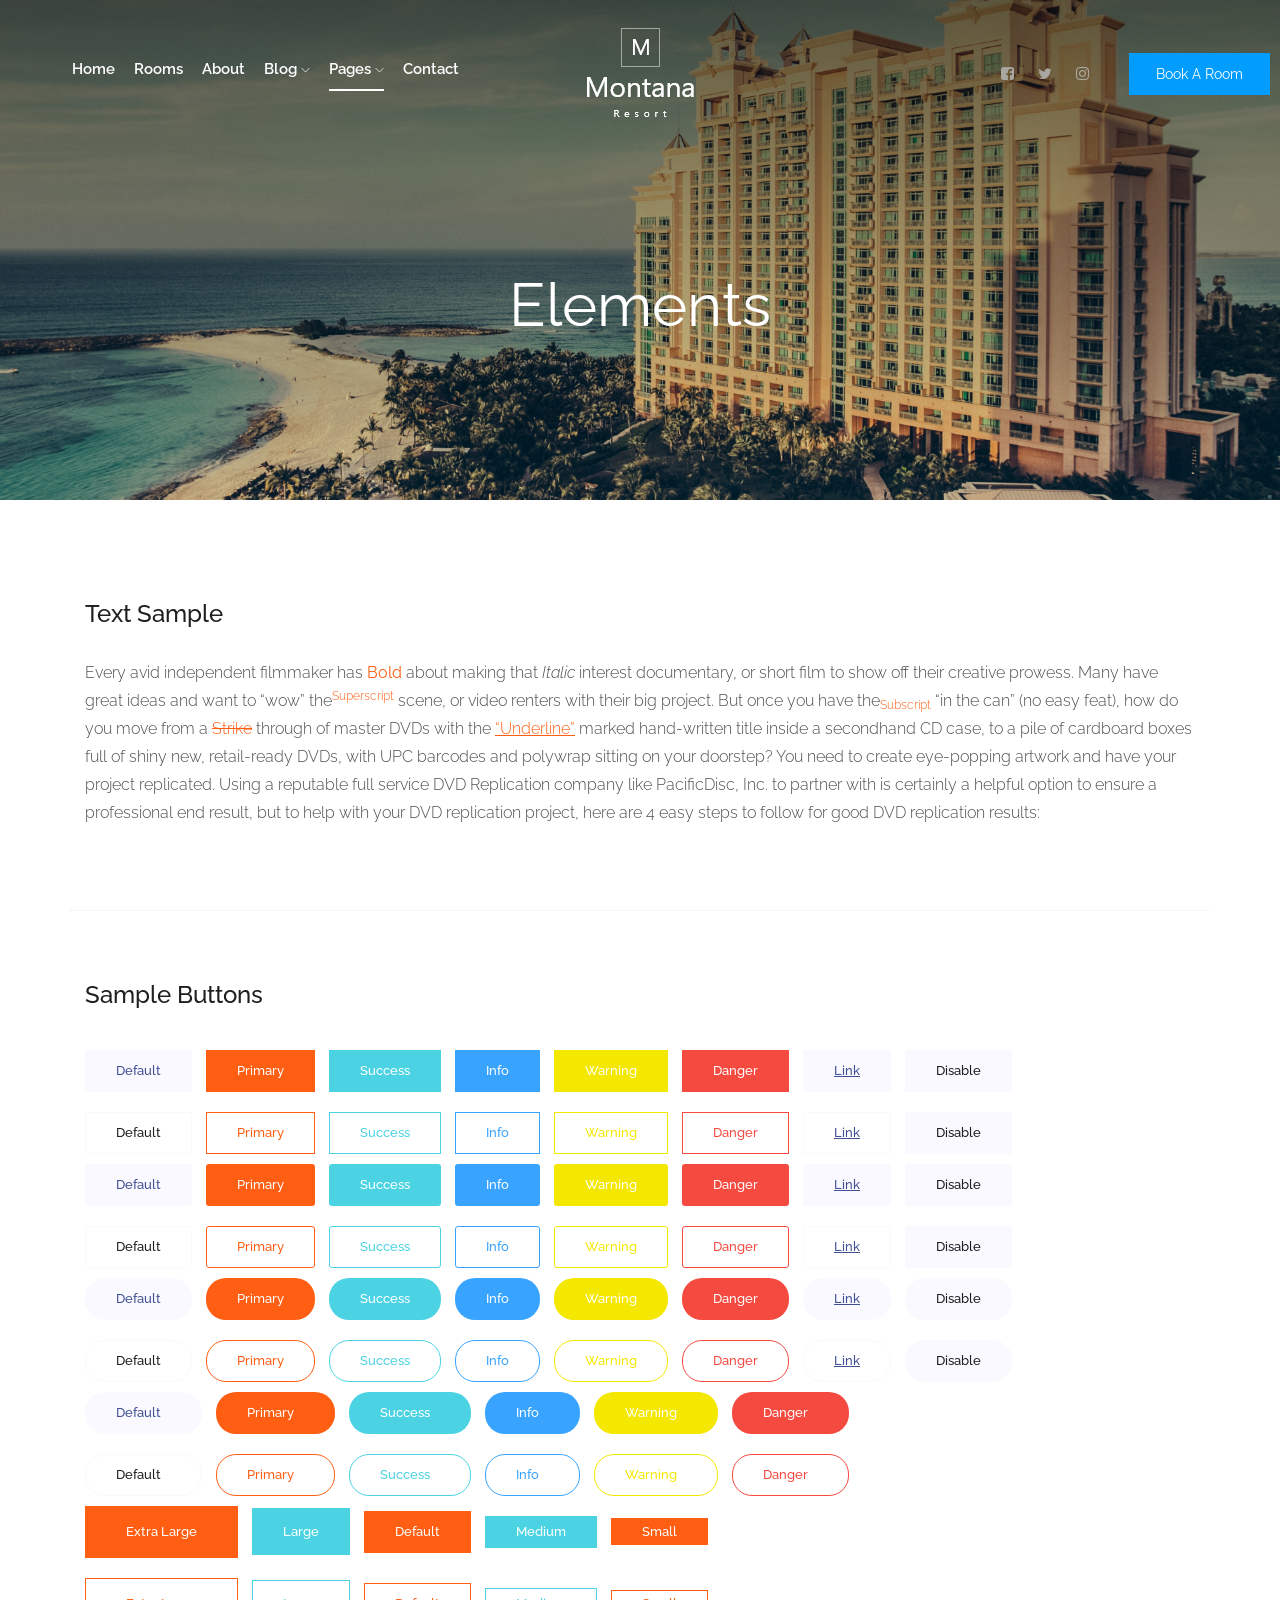
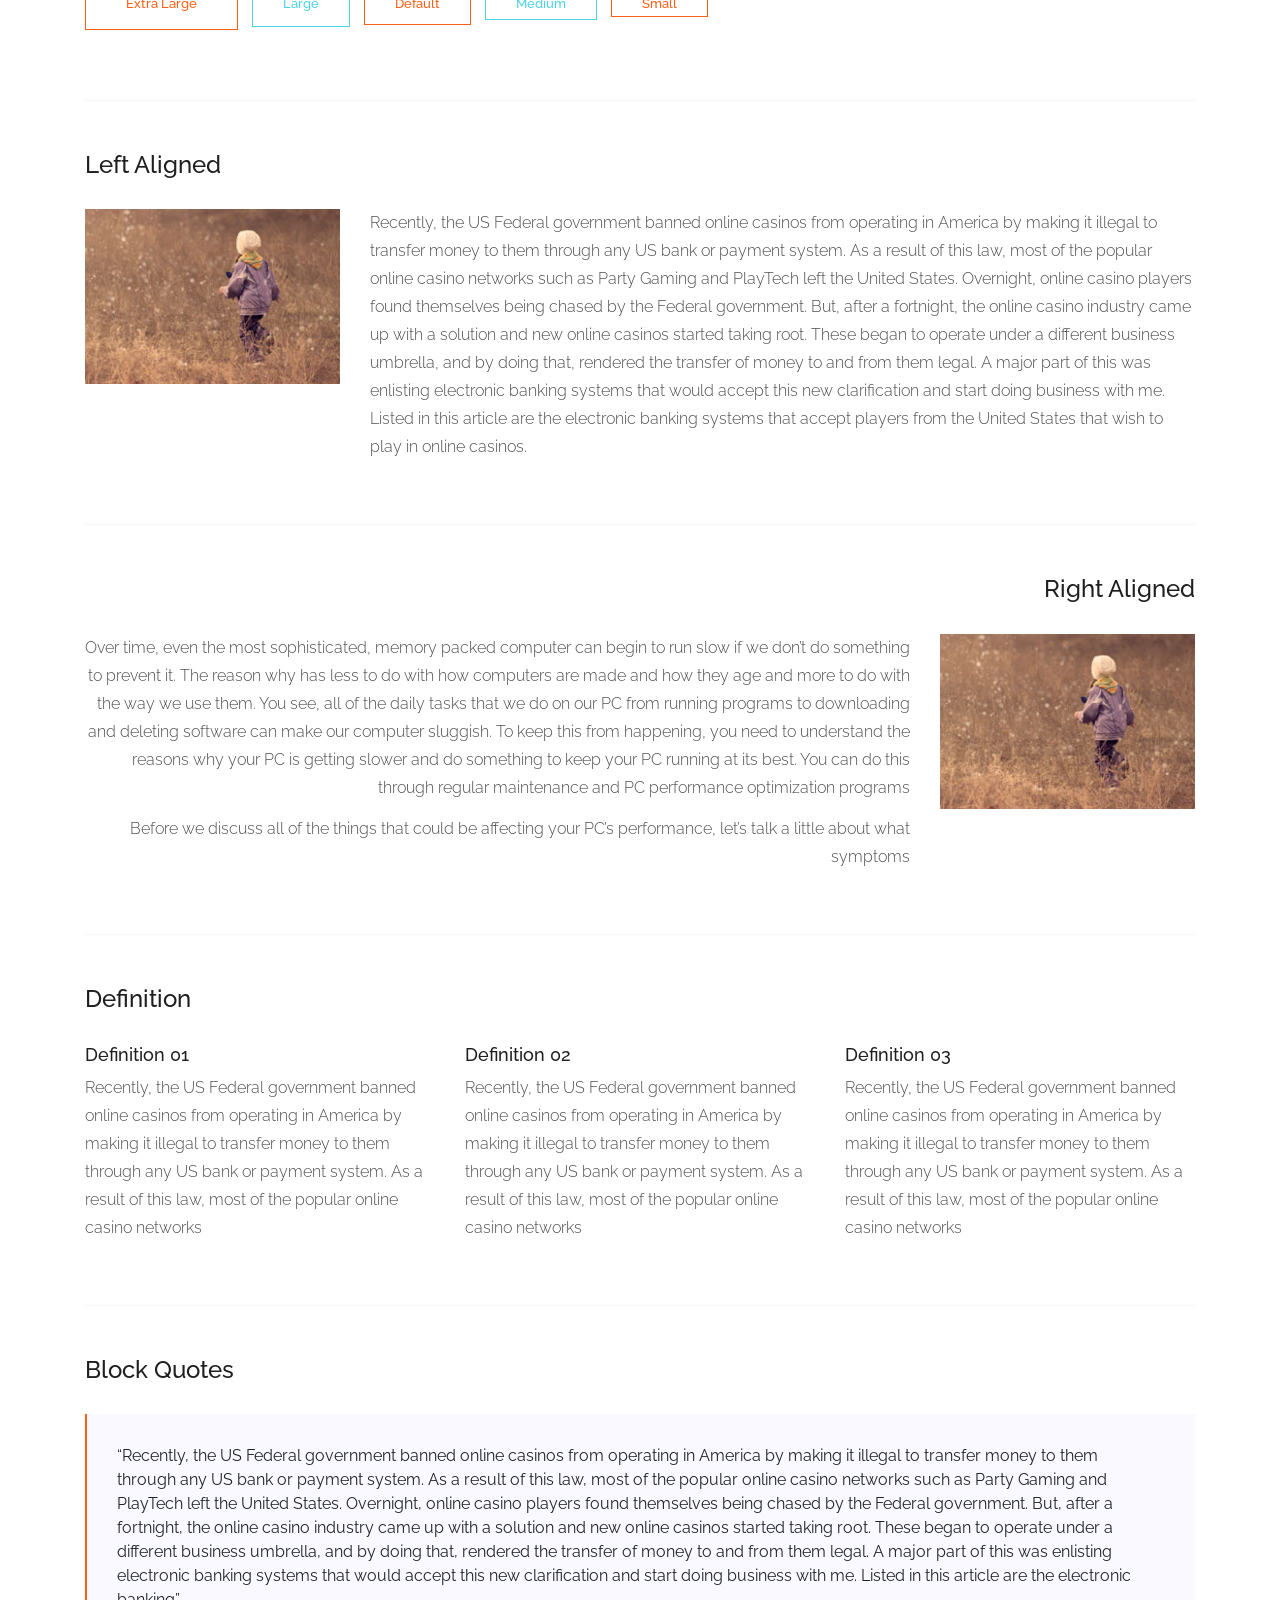
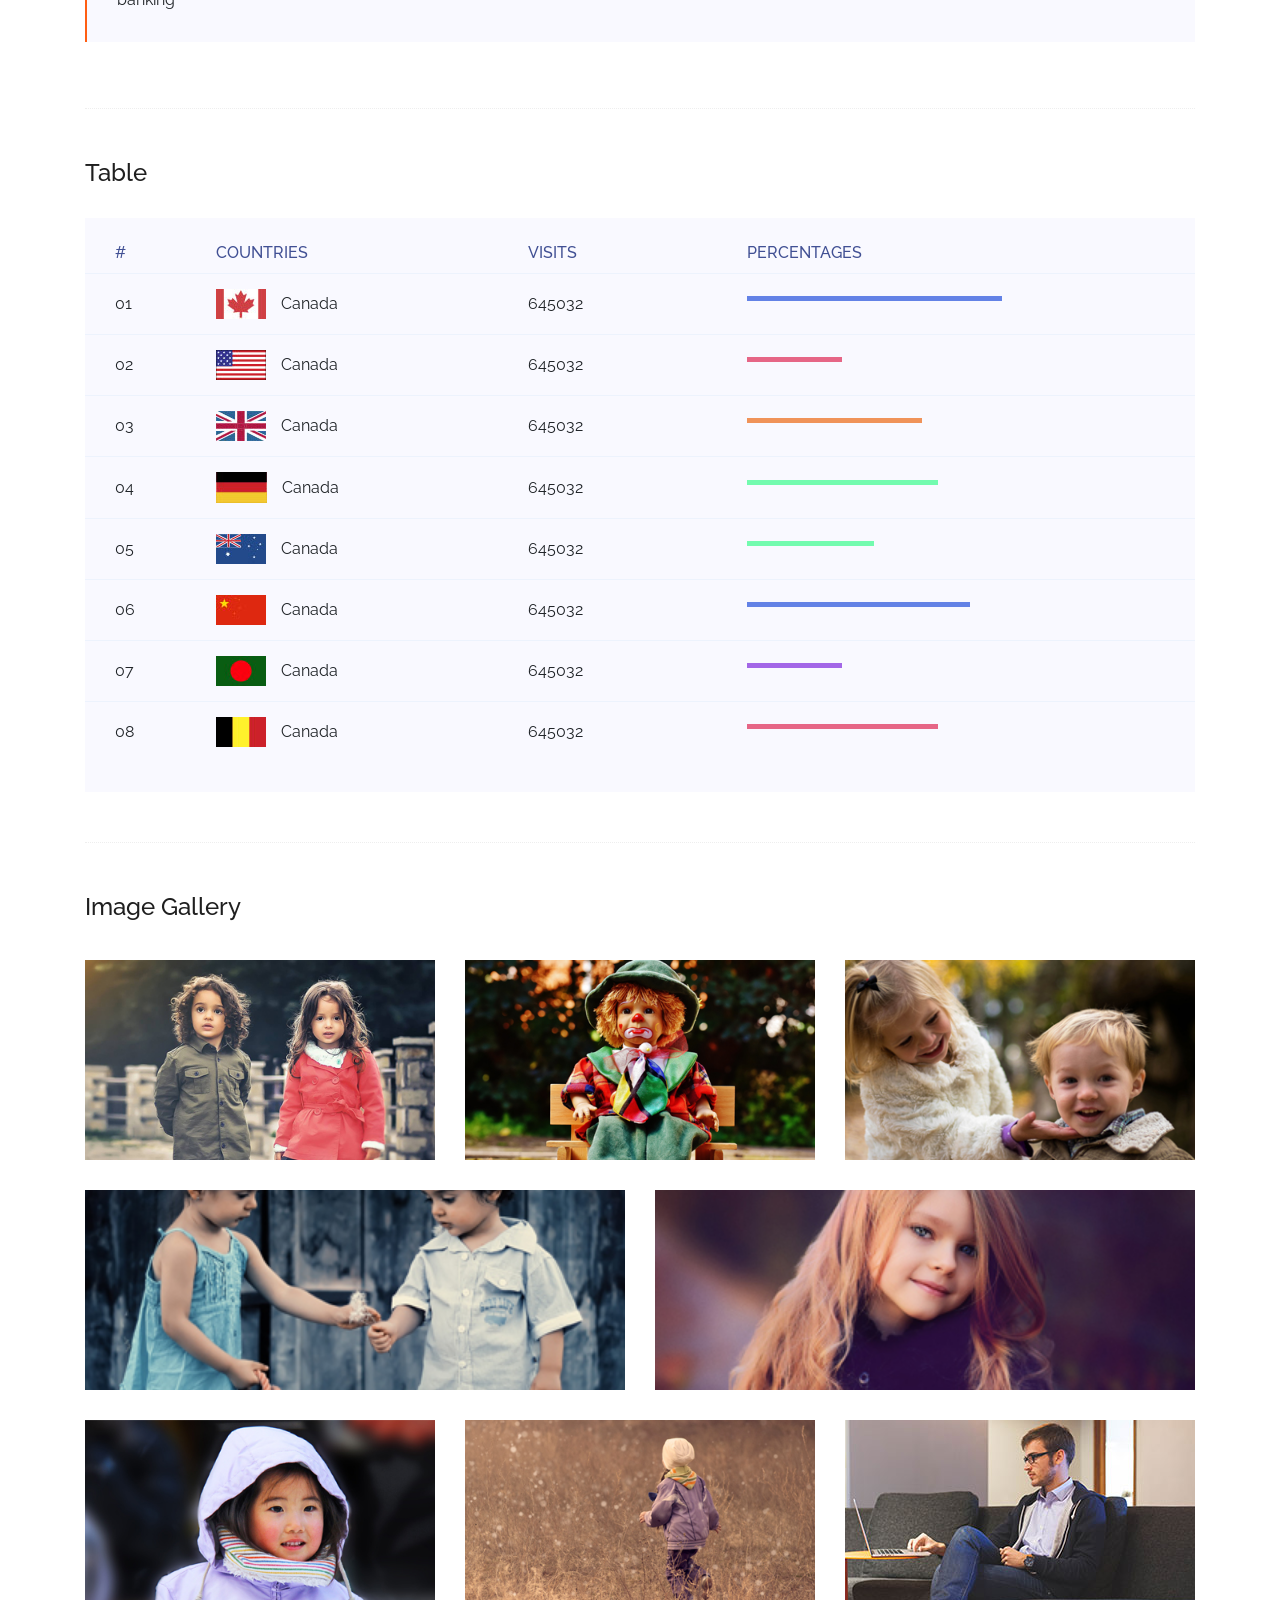
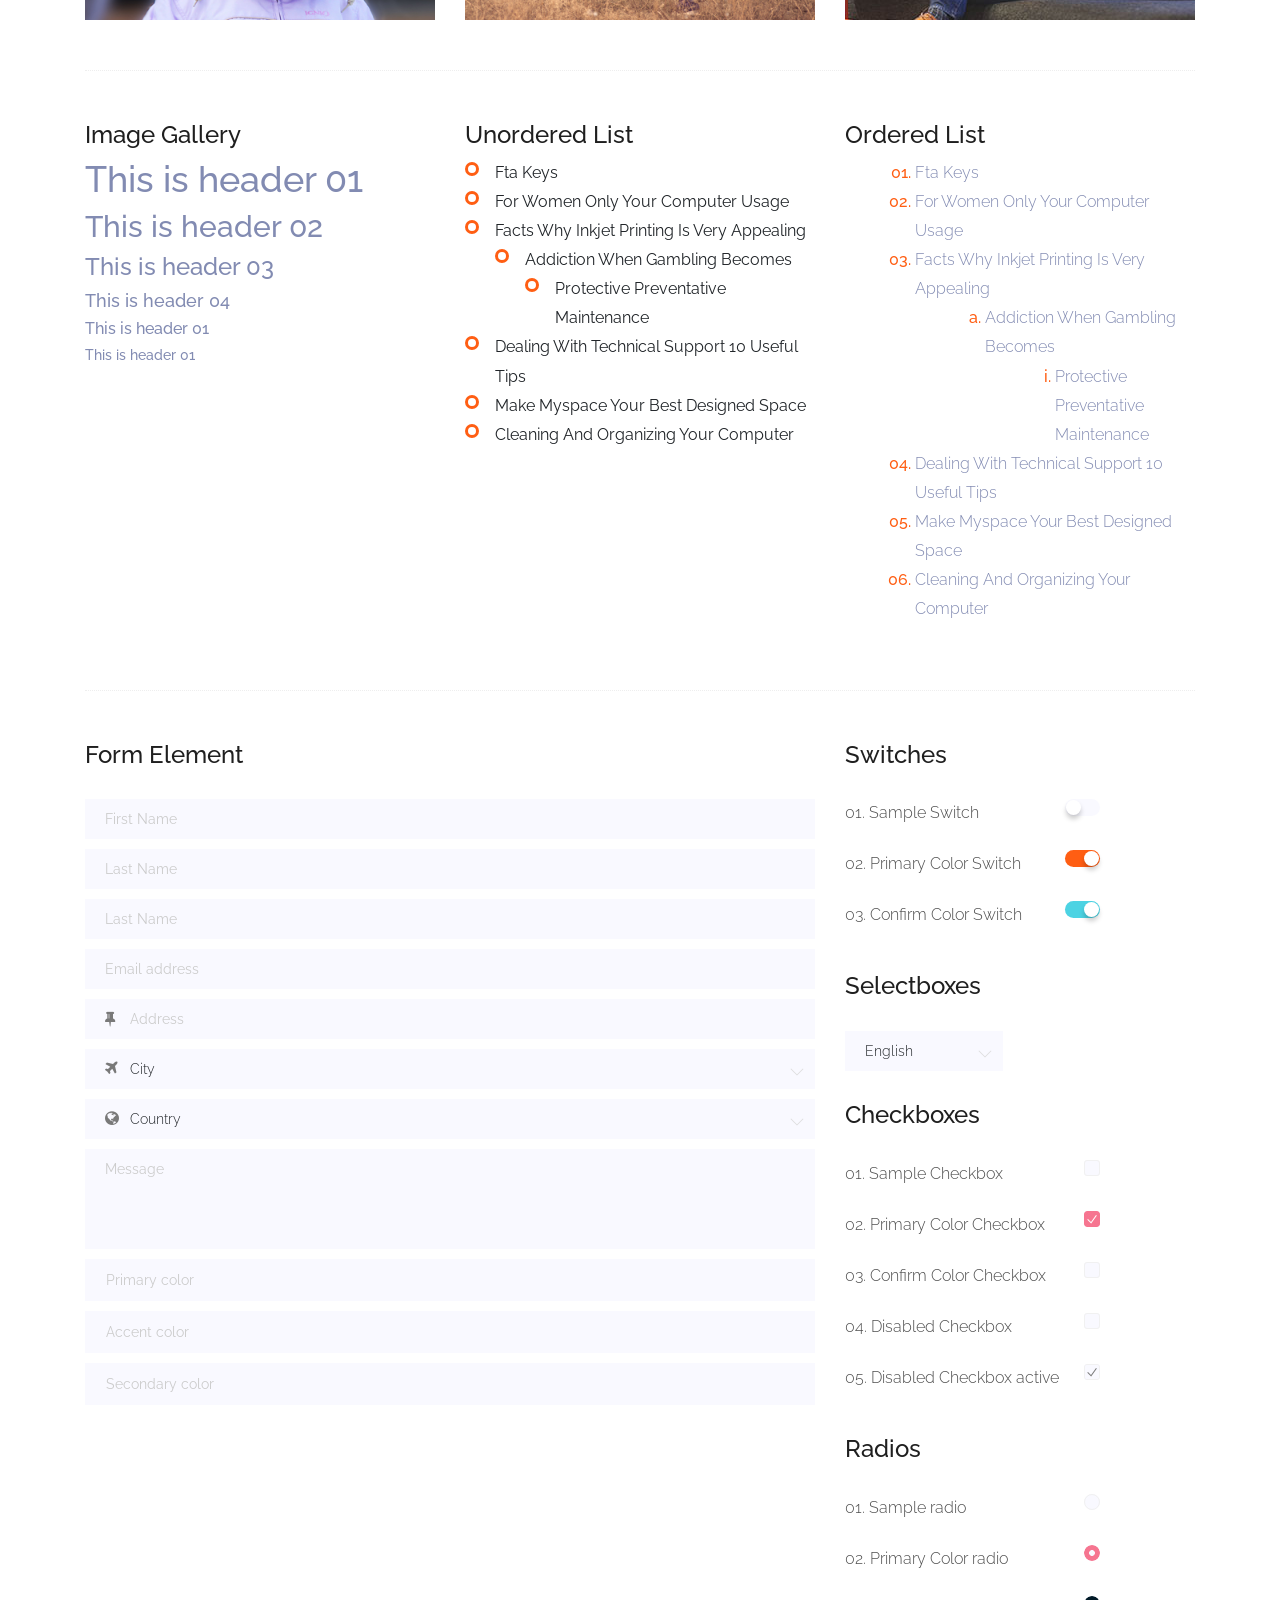
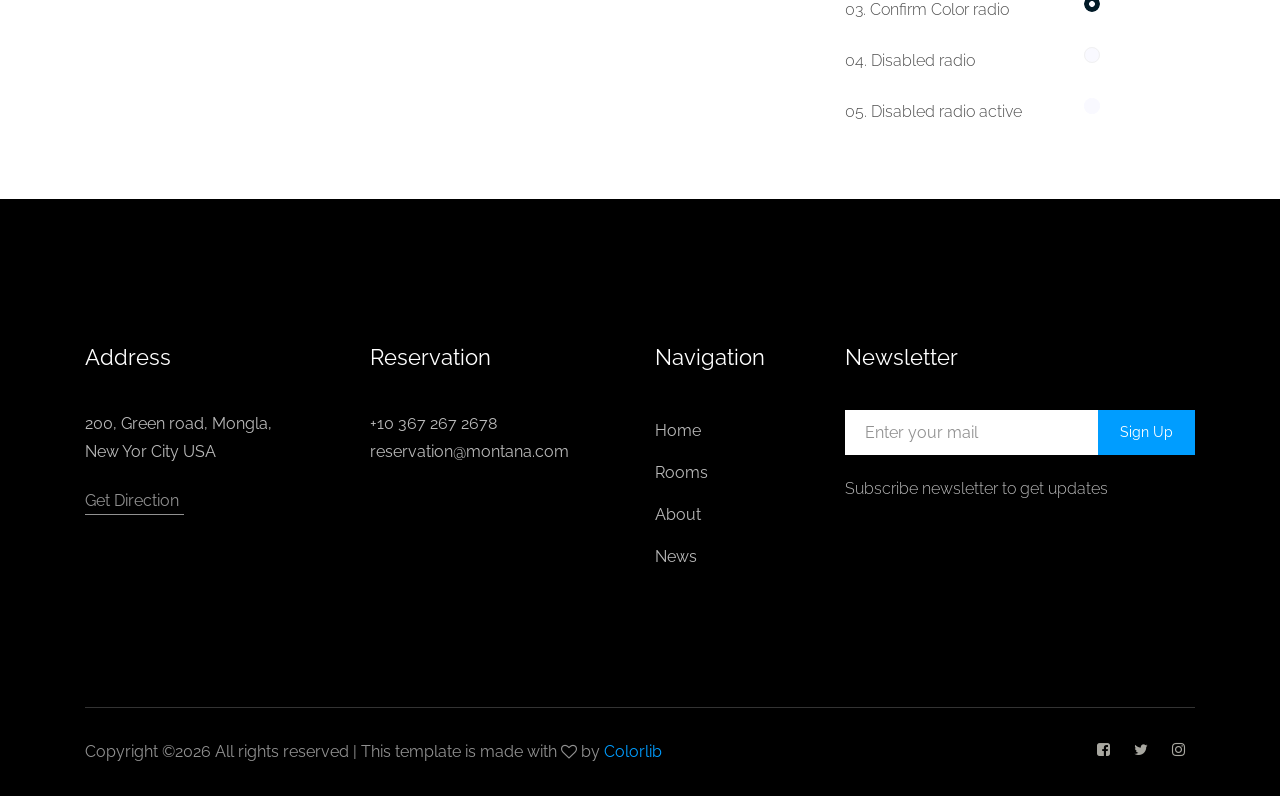
<file: elements.html>
<!doctype html>
<html class="no-js" lang="zxx">

<head>
	<meta charset="utf-8">
	<meta http-equiv="x-ua-compatible" content="ie=edge">
	<title>Montana</title>
	<meta name="description" content="">
	<meta name="viewport" content="width=device-width, initial-scale=1">

	<!-- <link rel="manifest" href="site.webmanifest"> -->
	<link rel="shortcut icon" type="image/x-icon" href="img/favicon.png">
	<!-- Place favicon.ico in the root directory -->

	<!-- CSS here -->
	<link rel="stylesheet" href="css/bootstrap.min.css">
	<link rel="stylesheet" href="css/owl.carousel.min.css">
	<link rel="stylesheet" href="css/magnific-popup.css">
	<link rel="stylesheet" href="css/font-awesome.min.css">
	<link rel="stylesheet" href="css/themify-icons.css">
	<link rel="stylesheet" href="css/nice-select.css">
	<link rel="stylesheet" href="css/flaticon.css">
	<link rel="stylesheet" href="css/gijgo.css">
	<link rel="stylesheet" href="css/animate.css">
	<link rel="stylesheet" href="css/slicknav.css">
	<link rel="stylesheet" href="css/style.css">
	<!-- <link rel="stylesheet" href="css/responsive.css"> -->
</head>

<body>
	<!--[if lte IE 9]>
            <p class="browserupgrade">You are using an <strong>outdated</strong> browser. Please <a href="https://browsehappy.com/">upgrade your browser</a> to improve your experience and security.</p>
        <![endif]-->

    <!-- header-start -->
    <header>
        <div class="header-area ">
            <div id="sticky-header" class="main-header-area">
                <div class="container-fluid p-0">
                    <div class="row align-items-center no-gutters">
                        <div class="col-xl-5 col-lg-6">
                            <div class="main-menu  d-none d-lg-block">
                                <nav>
                                    <ul id="navigation">
                                        <li><a href="index.html">home</a></li>
                                        <li><a href="rooms.html">rooms</a></li>
                                        <li><a href="about.html">About</a></li>
                                        <li><a href="#">blog <i class="ti-angle-down"></i></a>
                                            <ul class="submenu">
                                                <li><a href="blog.html">blog</a></li>
                                                <li><a href="single-blog.html">single-blog</a></li>
                                            </ul>
                                        </li>
                                        <li><a class="active" href="#">pages <i class="ti-angle-down"></i></a>
                                            <ul class="submenu">
                                                <li><a href="elements.html">elements</a></li>
                                            </ul>
                                        </li>
                                        <li><a href="contact.html">Contact</a></li>
                                    </ul>
                                </nav>
                            </div>
                        </div>
                        <div class="col-xl-2 col-lg-2">
                            <div class="logo-img">
                                <a href="index.html">
                                    <img src="img/logo.png" alt="">
                                </a>
                            </div>
                        </div>
                        <div class="col-xl-5 col-lg-4">
                            <div class="book_room">
                                <div class="socail_links d-none d-lg-block">
                                    <ul>
                                        <li>
                                            <a href="#">
                                                <i class="fa fa-facebook-square"></i>
                                            </a>
                                        </li>
                                        <li>
                                            <a href="#">
                                                <i class="fa fa-twitter"></i>
                                            </a>
                                        </li>
                                        <li>
                                            <a href="#">
                                                <i class="fa fa-instagram"></i>
                                            </a>
                                        </li>
                                    </ul>
                                </div>
                                <div class="book_btn">
                                    <a href="https://mboky.com/book/zez-resident" target="_blank" rel="noopener">Book A Room</a>
                                </div>
                            </div>
                        </div>
                        <div class="col-12">
                            <div class="mobile_menu d-block d-lg-none"></div>
                        </div>
                    </div>
                </div>
            </div>
        </div>
    </header>
    <!-- header-end -->

    <!-- bradcam_area_start -->
    <div class="bradcam_area breadcam_bg">
        <h3>Elements</h3>
    </div>
    <!-- bradcam_area_end -->

	<!-- Start Sample Area -->
	<section class="sample-text-area">
		<div class="container box_1170">
			<h3 class="text-heading">Text Sample</h3>
			<p class="sample-text">
				Every avid independent filmmaker has <b>Bold</b> about making that <i>Italic</i> interest documentary,
				or short
				film to show off their creative prowess. Many have great ideas and want to “wow”
				the<sup>Superscript</sup> scene,
				or video renters with their big project. But once you have the<sub>Subscript</sub> “in the can” (no easy
				feat), how
				do you move from a <del>Strike</del> through of master DVDs with the <u>“Underline”</u> marked
				hand-written title
				inside a secondhand CD case, to a pile of cardboard boxes full of shiny new, retail-ready DVDs, with UPC
				barcodes
				and polywrap sitting on your doorstep? You need to create eye-popping artwork and have your project
				replicated.
				Using a reputable full service DVD Replication company like PacificDisc, Inc. to partner with is
				certainly a
				helpful option to ensure a professional end result, but to help with your DVD replication project, here
				are 4 easy
				steps to follow for good DVD replication results:

			</p>
		</div>
	</section>
	<!-- End Sample Area -->

	<!-- Start Button -->
	<section class="button-area">
		<div class="container box_1170 border-top-generic">
			<h3 class="text-heading">Sample Buttons</h3>
			<div class="button-group-area">
				<a href="#" class="genric-btn default">Default</a>
				<a href="#" class="genric-btn primary">Primary</a>
				<a href="#" class="genric-btn success">Success</a>
				<a href="#" class="genric-btn info">Info</a>
				<a href="#" class="genric-btn warning">Warning</a>
				<a href="#" class="genric-btn danger">Danger</a>
				<a href="#" class="genric-btn link">Link</a>
				<a href="#" class="genric-btn disable">Disable</a>
			</div>
			<div class="button-group-area mt-10">
				<a href="#" class="genric-btn default-border">Default</a>
				<a href="#" class="genric-btn primary-border">Primary</a>
				<a href="#" class="genric-btn success-border">Success</a>
				<a href="#" class="genric-btn info-border">Info</a>
				<a href="#" class="genric-btn warning-border">Warning</a>
				<a href="#" class="genric-btn danger-border">Danger</a>
				<a href="#" class="genric-btn link-border">Link</a>
				<a href="#" class="genric-btn disable">Disable</a>
			</div>
			<div class="button-group-area mt-40">
				<a href="#" class="genric-btn default radius">Default</a>
				<a href="#" class="genric-btn primary radius">Primary</a>
				<a href="#" class="genric-btn success radius">Success</a>
				<a href="#" class="genric-btn info radius">Info</a>
				<a href="#" class="genric-btn warning radius">Warning</a>
				<a href="#" class="genric-btn danger radius">Danger</a>
				<a href="#" class="genric-btn link radius">Link</a>
				<a href="#" class="genric-btn disable radius">Disable</a>
			</div>
			<div class="button-group-area mt-10">
				<a href="#" class="genric-btn default-border radius">Default</a>
				<a href="#" class="genric-btn primary-border radius">Primary</a>
				<a href="#" class="genric-btn success-border radius">Success</a>
				<a href="#" class="genric-btn info-border radius">Info</a>
				<a href="#" class="genric-btn warning-border radius">Warning</a>
				<a href="#" class="genric-btn danger-border radius">Danger</a>
				<a href="#" class="genric-btn link-border radius">Link</a>
				<a href="#" class="genric-btn disable radius">Disable</a>
			</div>
			<div class="button-group-area mt-40">
				<a href="#" class="genric-btn default circle">Default</a>
				<a href="#" class="genric-btn primary circle">Primary</a>
				<a href="#" class="genric-btn success circle">Success</a>
				<a href="#" class="genric-btn info circle">Info</a>
				<a href="#" class="genric-btn warning circle">Warning</a>
				<a href="#" class="genric-btn danger circle">Danger</a>
				<a href="#" class="genric-btn link circle">Link</a>
				<a href="#" class="genric-btn disable circle">Disable</a>
			</div>
			<div class="button-group-area mt-10">
				<a href="#" class="genric-btn default-border circle">Default</a>
				<a href="#" class="genric-btn primary-border circle">Primary</a>
				<a href="#" class="genric-btn success-border circle">Success</a>
				<a href="#" class="genric-btn info-border circle">Info</a>
				<a href="#" class="genric-btn warning-border circle">Warning</a>
				<a href="#" class="genric-btn danger-border circle">Danger</a>
				<a href="#" class="genric-btn link-border circle">Link</a>
				<a href="#" class="genric-btn disable circle">Disable</a>
			</div>
			<div class="button-group-area mt-40">
				<a href="#" class="genric-btn default circle arrow">Default<span class="lnr lnr-arrow-right"></span></a>
				<a href="#" class="genric-btn primary circle arrow">Primary<span class="lnr lnr-arrow-right"></span></a>
				<a href="#" class="genric-btn success circle arrow">Success<span class="lnr lnr-arrow-right"></span></a>
				<a href="#" class="genric-btn info circle arrow">Info<span class="lnr lnr-arrow-right"></span></a>
				<a href="#" class="genric-btn warning circle arrow">Warning<span class="lnr lnr-arrow-right"></span></a>
				<a href="#" class="genric-btn danger circle arrow">Danger<span class="lnr lnr-arrow-right"></span></a>
			</div>
			<div class="button-group-area mt-10">
				<a href="#" class="genric-btn default-border circle arrow">Default<span
						class="lnr lnr-arrow-right"></span></a>
				<a href="#" class="genric-btn primary-border circle arrow">Primary<span
						class="lnr lnr-arrow-right"></span></a>
				<a href="#" class="genric-btn success-border circle arrow">Success<span
						class="lnr lnr-arrow-right"></span></a>
				<a href="#" class="genric-btn info-border circle arrow">Info<span
						class="lnr lnr-arrow-right"></span></a>
				<a href="#" class="genric-btn warning-border circle arrow">Warning<span
						class="lnr lnr-arrow-right"></span></a>
				<a href="#" class="genric-btn danger-border circle arrow">Danger<span
						class="lnr lnr-arrow-right"></span></a>
			</div>
			<div class="button-group-area mt-40">
				<a href="#" class="genric-btn primary e-large">Extra Large</a>
				<a href="#" class="genric-btn success large">Large</a>
				<a href="#" class="genric-btn primary">Default</a>
				<a href="#" class="genric-btn success medium">Medium</a>
				<a href="#" class="genric-btn primary small">Small</a>
			</div>
			<div class="button-group-area mt-10">
				<a href="#" class="genric-btn primary-border e-large">Extra Large</a>
				<a href="#" class="genric-btn success-border large">Large</a>
				<a href="#" class="genric-btn primary-border">Default</a>
				<a href="#" class="genric-btn success-border medium">Medium</a>
				<a href="#" class="genric-btn primary-border small">Small</a>
			</div>
		</div>
	</section>
	<!-- End Button -->

	<!-- Start Align Area -->
	<div class="whole-wrap">
		<div class="container box_1170">
			<div class="section-top-border">
				<h3 class="mb-30">Left Aligned</h3>
				<div class="row">
					<div class="col-md-3">
						<img src="img/elements/d.jpg" alt="" class="img-fluid">
					</div>
					<div class="col-md-9 mt-sm-20">
						<p>Recently, the US Federal government banned online casinos from operating in America by making
							it illegal to
							transfer money to them through any US bank or payment system. As a result of this law, most
							of the popular
							online casino networks such as Party Gaming and PlayTech left the United States. Overnight,
							online casino
							players found themselves being chased by the Federal government. But, after a fortnight, the
							online casino
							industry came up with a solution and new online casinos started taking root. These began to
							operate under a
							different business umbrella, and by doing that, rendered the transfer of money to and from
							them legal. A major
							part of this was enlisting electronic banking systems that would accept this new
							clarification and start doing
							business with me. Listed in this article are the electronic banking systems that accept
							players from the United
							States that wish to play in online casinos.</p>
					</div>
				</div>
			</div>
			<div class="section-top-border text-right">
				<h3 class="mb-30">Right Aligned</h3>
				<div class="row">
					<div class="col-md-9">
						<p class="text-right">Over time, even the most sophisticated, memory packed computer can begin
							to run slow if we
							don’t do something to prevent it. The reason why has less to do with how computers are made
							and how they age and
							more to do with the way we use them. You see, all of the daily tasks that we do on our PC
							from running programs
							to downloading and deleting software can make our computer sluggish. To keep this from
							happening, you need to
							understand the reasons why your PC is getting slower and do something to keep your PC
							running at its best. You
							can do this through regular maintenance and PC performance optimization programs</p>
						<p class="text-right">Before we discuss all of the things that could be affecting your PC’s
							performance, let’s
							talk a little about what symptoms</p>
					</div>
					<div class="col-md-3">
						<img src="img/elements/d.jpg" alt="" class="img-fluid">
					</div>
				</div>
			</div>
			<div class="section-top-border">
				<h3 class="mb-30">Definition</h3>
				<div class="row">
					<div class="col-md-4">
						<div class="single-defination">
							<h4 class="mb-20">Definition 01</h4>
							<p>Recently, the US Federal government banned online casinos from operating in America by
								making it illegal to
								transfer money to them through any US bank or payment system. As a result of this law,
								most of the popular
								online casino networks</p>
						</div>
					</div>
					<div class="col-md-4">
						<div class="single-defination">
							<h4 class="mb-20">Definition 02</h4>
							<p>Recently, the US Federal government banned online casinos from operating in America by
								making it illegal to
								transfer money to them through any US bank or payment system. As a result of this law,
								most of the popular
								online casino networks</p>
						</div>
					</div>
					<div class="col-md-4">
						<div class="single-defination">
							<h4 class="mb-20">Definition 03</h4>
							<p>Recently, the US Federal government banned online casinos from operating in America by
								making it illegal to
								transfer money to them through any US bank or payment system. As a result of this law,
								most of the popular
								online casino networks</p>
						</div>
					</div>
				</div>
			</div>
			<div class="section-top-border">
				<h3 class="mb-30">Block Quotes</h3>
				<div class="row">
					<div class="col-lg-12">
						<blockquote class="generic-blockquote">
							“Recently, the US Federal government banned online casinos from operating in America by
							making it illegal to
							transfer money to them through any US bank or payment system. As a result of this law, most
							of the popular
							online casino networks such as Party Gaming and PlayTech left the United States. Overnight,
							online casino
							players found themselves being chased by the Federal government. But, after a fortnight, the
							online casino
							industry came up with a solution and new online casinos started taking root. These began to
							operate under a
							different business umbrella, and by doing that, rendered the transfer of money to and from
							them legal. A major
							part of this was enlisting electronic banking systems that would accept this new
							clarification and start doing
							business with me. Listed in this article are the electronic banking”
						</blockquote>
					</div>
				</div>
			</div>
			<div class="section-top-border">
				<h3 class="mb-30">Table</h3>
				<div class="progress-table-wrap">
					<div class="progress-table">
						<div class="table-head">
							<div class="serial">#</div>
							<div class="country">Countries</div>
							<div class="visit">Visits</div>
							<div class="percentage">Percentages</div>
						</div>
						<div class="table-row">
							<div class="serial">01</div>
							<div class="country"> <img src="img/elements/f1.jpg" alt="flag">Canada</div>
							<div class="visit">645032</div>
							<div class="percentage">
								<div class="progress">
									<div class="progress-bar color-1" role="progressbar" style="width: 80%"
										aria-valuenow="80" aria-valuemin="0" aria-valuemax="100"></div>
								</div>
							</div>
						</div>
						<div class="table-row">
							<div class="serial">02</div>
							<div class="country"> <img src="img/elements/f2.jpg" alt="flag">Canada</div>
							<div class="visit">645032</div>
							<div class="percentage">
								<div class="progress">
									<div class="progress-bar color-2" role="progressbar" style="width: 30%"
										aria-valuenow="30" aria-valuemin="0" aria-valuemax="100"></div>
								</div>
							</div>
						</div>
						<div class="table-row">
							<div class="serial">03</div>
							<div class="country"> <img src="img/elements/f3.jpg" alt="flag">Canada</div>
							<div class="visit">645032</div>
							<div class="percentage">
								<div class="progress">
									<div class="progress-bar color-3" role="progressbar" style="width: 55%"
										aria-valuenow="55" aria-valuemin="0" aria-valuemax="100"></div>
								</div>
							</div>
						</div>
						<div class="table-row">
							<div class="serial">04</div>
							<div class="country"> <img src="img/elements/f4.jpg" alt="flag">Canada</div>
							<div class="visit">645032</div>
							<div class="percentage">
								<div class="progress">
									<div class="progress-bar color-4" role="progressbar" style="width: 60%"
										aria-valuenow="60" aria-valuemin="0" aria-valuemax="100"></div>
								</div>
							</div>
						</div>
						<div class="table-row">
							<div class="serial">05</div>
							<div class="country"> <img src="img/elements/f5.jpg" alt="flag">Canada</div>
							<div class="visit">645032</div>
							<div class="percentage">
								<div class="progress">
									<div class="progress-bar color-5" role="progressbar" style="width: 40%"
										aria-valuenow="40" aria-valuemin="0" aria-valuemax="100"></div>
								</div>
							</div>
						</div>
						<div class="table-row">
							<div class="serial">06</div>
							<div class="country"> <img src="img/elements/f6.jpg" alt="flag">Canada</div>
							<div class="visit">645032</div>
							<div class="percentage">
								<div class="progress">
									<div class="progress-bar color-6" role="progressbar" style="width: 70%"
										aria-valuenow="70" aria-valuemin="0" aria-valuemax="100"></div>
								</div>
							</div>
						</div>
						<div class="table-row">
							<div class="serial">07</div>
							<div class="country"> <img src="img/elements/f7.jpg" alt="flag">Canada</div>
							<div class="visit">645032</div>
							<div class="percentage">
								<div class="progress">
									<div class="progress-bar color-7" role="progressbar" style="width: 30%"
										aria-valuenow="30" aria-valuemin="0" aria-valuemax="100"></div>
								</div>
							</div>
						</div>
						<div class="table-row">
							<div class="serial">08</div>
							<div class="country"> <img src="img/elements/f8.jpg" alt="flag">Canada</div>
							<div class="visit">645032</div>
							<div class="percentage">
								<div class="progress">
									<div class="progress-bar color-8" role="progressbar" style="width: 60%"
										aria-valuenow="60" aria-valuemin="0" aria-valuemax="100"></div>
								</div>
							</div>
						</div>
					</div>
				</div>
			</div>
			<div class="section-top-border">
				<h3>Image Gallery</h3>
				<div class="row gallery-item">
					<div class="col-md-4">
						<a href="img/elements/g1.jpg" class="img-pop-up">
							<div class="single-gallery-image" style="background: url(img/elements/g1.jpg);"></div>
						</a>
					</div>
					<div class="col-md-4">
						<a href="img/elements/g2.jpg" class="img-pop-up">
							<div class="single-gallery-image" style="background: url(img/elements/g2.jpg);"></div>
						</a>
					</div>
					<div class="col-md-4">
						<a href="img/elements/g3.jpg" class="img-pop-up">
							<div class="single-gallery-image" style="background: url(img/elements/g3.jpg);"></div>
						</a>
					</div>
					<div class="col-md-6">
						<a href="img/elements/g4.jpg" class="img-pop-up">
							<div class="single-gallery-image" style="background: url(img/elements/g4.jpg);"></div>
						</a>
					</div>
					<div class="col-md-6">
						<a href="img/elements/g5.jpg" class="img-pop-up">
							<div class="single-gallery-image" style="background: url(img/elements/g5.jpg);"></div>
						</a>
					</div>
					<div class="col-md-4">
						<a href="img/elements/g6.jpg" class="img-pop-up">
							<div class="single-gallery-image" style="background: url(img/elements/g6.jpg);"></div>
						</a>
					</div>
					<div class="col-md-4">
						<a href="img/elements/g7.jpg" class="img-pop-up">
							<div class="single-gallery-image" style="background: url(img/elements/g7.jpg);"></div>
						</a>
					</div>
					<div class="col-md-4">
						<a href="img/elements/g8.jpg" class="img-pop-up">
							<div class="single-gallery-image" style="background: url(img/elements/g8.jpg);"></div>
						</a>
					</div>
				</div>
			</div>
			<div class="section-top-border">
				<div class="row">
					<div class="col-md-4">
						<h3 class="mb-20">Image Gallery</h3>
						<div class="typography">
							<h1>This is header 01</h1>
							<h2>This is header 02</h2>
							<h3>This is header 03</h3>
							<h4>This is header 04</h4>
							<h5>This is header 01</h5>
							<h6>This is header 01</h6>
						</div>
					</div>
					<div class="col-md-4 mt-sm-30">
						<h3 class="mb-20">Unordered List</h3>
						<div class="">
							<ul class="unordered-list">
								<li>Fta Keys</li>
								<li>For Women Only Your Computer Usage</li>
								<li>Facts Why Inkjet Printing Is Very Appealing
									<ul>
										<li>Addiction When Gambling Becomes
											<ul>
												<li>Protective Preventative Maintenance</li>
											</ul>
										</li>
									</ul>
								</li>
								<li>Dealing With Technical Support 10 Useful Tips</li>
								<li>Make Myspace Your Best Designed Space</li>
								<li>Cleaning And Organizing Your Computer</li>
							</ul>
						</div>
					</div>
					<div class="col-md-4 mt-sm-30">
						<h3 class="mb-20">Ordered List</h3>
						<div class="">
							<ol class="ordered-list">
								<li><span>Fta Keys</span></li>
								<li><span>For Women Only Your Computer Usage</span></li>
								<li><span>Facts Why Inkjet Printing Is Very Appealing</span>
									<ol class="ordered-list-alpha">
										<li><span>Addiction When Gambling Becomes</span>
											<ol class="ordered-list-roman">
												<li><span>Protective Preventative Maintenance</span></li>
											</ol>
										</li>
									</ol>
								</li>
								<li><span>Dealing With Technical Support 10 Useful Tips</span></li>
								<li><span>Make Myspace Your Best Designed Space</span></li>
								<li><span>Cleaning And Organizing Your Computer</span></li>
							</ol>
						</div>
					</div>
				</div>
			</div>
			<div class="section-top-border">
				<div class="row">
					<div class="col-lg-8 col-md-8">
						<h3 class="mb-30">Form Element</h3>
						<form action="#">
							<div class="mt-10">
								<input type="text" name="first_name" placeholder="First Name"
									onfocus="this.placeholder = ''" onblur="this.placeholder = 'First Name'" required
									class="single-input">
							</div>
							<div class="mt-10">
								<input type="text" name="last_name" placeholder="Last Name"
									onfocus="this.placeholder = ''" onblur="this.placeholder = 'Last Name'" required
									class="single-input">
							</div>
							<div class="mt-10">
								<input type="text" name="last_name" placeholder="Last Name"
									onfocus="this.placeholder = ''" onblur="this.placeholder = 'Last Name'" required
									class="single-input">
							</div>
							<div class="mt-10">
								<input type="email" name="EMAIL" placeholder="Email address"
									onfocus="this.placeholder = ''" onblur="this.placeholder = 'Email address'" required
									class="single-input">
							</div>
							<div class="input-group-icon mt-10">
								<div class="icon"><i class="fa fa-thumb-tack" aria-hidden="true"></i></div>
								<input type="text" name="address" placeholder="Address" onfocus="this.placeholder = ''"
									onblur="this.placeholder = 'Address'" required class="single-input">
							</div>
							<div class="input-group-icon mt-10">
								<div class="icon"><i class="fa fa-plane" aria-hidden="true"></i></div>
								<div class="form-select" id="default-select"">
											<select>
												<option value=" 1">City</option>
									<option value="1">Dhaka</option>
									<option value="1">Dilli</option>
									<option value="1">Newyork</option>
									<option value="1">Islamabad</option>
									</select>
								</div>
							</div>
							<div class="input-group-icon mt-10">
								<div class="icon"><i class="fa fa-globe" aria-hidden="true"></i></div>
								<div class="form-select" id="default-select"">
											<select>
												<option value=" 1">Country</option>
									<option value="1">Bangladesh</option>
									<option value="1">India</option>
									<option value="1">England</option>
									<option value="1">Srilanka</option>
									</select>
								</div>
							</div>

							<div class="mt-10">
								<textarea class="single-textarea" placeholder="Message" onfocus="this.placeholder = ''"
									onblur="this.placeholder = 'Message'" required></textarea>
							</div>
							<!-- For Gradient Border Use -->
							<!-- <div class="mt-10">
										<div class="primary-input">
											<input id="primary-input" type="text" name="first_name" placeholder="Primary color" onfocus="this.placeholder = ''" onblur="this.placeholder = 'Primary color'">
											<label for="primary-input"></label>
										</div>
									</div> -->
							<div class="mt-10">
								<input type="text" name="first_name" placeholder="Primary color"
									onfocus="this.placeholder = ''" onblur="this.placeholder = 'Primary color'" required
									class="single-input-primary">
							</div>
							<div class="mt-10">
								<input type="text" name="first_name" placeholder="Accent color"
									onfocus="this.placeholder = ''" onblur="this.placeholder = 'Accent color'" required
									class="single-input-accent">
							</div>
							<div class="mt-10">
								<input type="text" name="first_name" placeholder="Secondary color"
									onfocus="this.placeholder = ''" onblur="this.placeholder = 'Secondary color'"
									required class="single-input-secondary">
							</div>
						</form>
					</div>
					<div class="col-lg-3 col-md-4 mt-sm-30">
						<div class="single-element-widget">
							<h3 class="mb-30">Switches</h3>
							<div class="switch-wrap d-flex justify-content-between">
								<p>01. Sample Switch</p>
								<div class="primary-switch">
									<input type="checkbox" id="default-switch">
									<label for="default-switch"></label>
								</div>
							</div>
							<div class="switch-wrap d-flex justify-content-between">
								<p>02. Primary Color Switch</p>
								<div class="primary-switch">
									<input type="checkbox" id="primary-switch" checked>
									<label for="primary-switch"></label>
								</div>
							</div>
							<div class="switch-wrap d-flex justify-content-between">
								<p>03. Confirm Color Switch</p>
								<div class="confirm-switch">
									<input type="checkbox" id="confirm-switch" checked>
									<label for="confirm-switch"></label>
								</div>
							</div>
						</div>
						<div class="single-element-widget mt-30">
							<h3 class="mb-30">Selectboxes</h3>
							<div class="default-select" id="default-select"">
										<select>
											<option value=" 1">English</option>
								<option value="1">Spanish</option>
								<option value="1">Arabic</option>
								<option value="1">Portuguise</option>
								<option value="1">Bengali</option>
								</select>
							</div>
						</div>
						<div class="single-element-widget mt-30">
							<h3 class="mb-30">Checkboxes</h3>
							<div class="switch-wrap d-flex justify-content-between">
								<p>01. Sample Checkbox</p>
								<div class="primary-checkbox">
									<input type="checkbox" id="default-checkbox">
									<label for="default-checkbox"></label>
								</div>
							</div>
							<div class="switch-wrap d-flex justify-content-between">
								<p>02. Primary Color Checkbox</p>
								<div class="primary-checkbox">
									<input type="checkbox" id="primary-checkbox" checked>
									<label for="primary-checkbox"></label>
								</div>
							</div>
							<div class="switch-wrap d-flex justify-content-between">
								<p>03. Confirm Color Checkbox</p>
								<div class="confirm-checkbox">
									<input type="checkbox" id="confirm-checkbox">
									<label for="confirm-checkbox"></label>
								</div>
							</div>
							<div class="switch-wrap d-flex justify-content-between">
								<p>04. Disabled Checkbox</p>
								<div class="disabled-checkbox">
									<input type="checkbox" id="disabled-checkbox" disabled>
									<label for="disabled-checkbox"></label>
								</div>
							</div>
							<div class="switch-wrap d-flex justify-content-between">
								<p>05. Disabled Checkbox active</p>
								<div class="disabled-checkbox">
									<input type="checkbox" id="disabled-checkbox-active" checked disabled>
									<label for="disabled-checkbox-active"></label>
								</div>
							</div>
						</div>
						<div class="single-element-widget mt-30">
							<h3 class="mb-30">Radios</h3>
							<div class="switch-wrap d-flex justify-content-between">
								<p>01. Sample radio</p>
								<div class="primary-radio">
									<input type="checkbox" id="default-radio">
									<label for="default-radio"></label>
								</div>
							</div>
							<div class="switch-wrap d-flex justify-content-between">
								<p>02. Primary Color radio</p>
								<div class="primary-radio">
									<input type="checkbox" id="primary-radio" checked>
									<label for="primary-radio"></label>
								</div>
							</div>
							<div class="switch-wrap d-flex justify-content-between">
								<p>03. Confirm Color radio</p>
								<div class="confirm-radio">
									<input type="checkbox" id="confirm-radio" checked>
									<label for="confirm-radio"></label>
								</div>
							</div>
							<div class="switch-wrap d-flex justify-content-between">
								<p>04. Disabled radio</p>
								<div class="disabled-radio">
									<input type="checkbox" id="disabled-radio" disabled>
									<label for="disabled-radio"></label>
								</div>
							</div>
							<div class="switch-wrap d-flex justify-content-between">
								<p>05. Disabled radio active</p>
								<div class="disabled-radio">
									<input type="checkbox" id="disabled-radio-active" checked disabled>
									<label for="disabled-radio-active"></label>
								</div>
							</div>
						</div>
					</div>
				</div>
			</div>
		</div>
	</div>
	<!-- End Align Area -->

    <!-- footer -->
    <footer class="footer" >
        <div class="footer_top">
            <div class="container">
                <div class="row">
                    <div class="col-xl-3 col-md-6 col-lg-3">
                        <div class="footer_widget">
                            <h3 class="footer_title">
                                address
                            </h3>
                            <p class="footer_text" >  200, Green road, Mongla, <br>
                                    New Yor City USA</p>
                            <a href="#" class="line-button">Get Direction</a>
                        </div>
                    </div>
                    <div class="col-xl-3 col-md-6 col-lg-3">
                        <div class="footer_widget">
                            <h3 class="footer_title">
                                    Reservation
                            </h3>
                            <p class="footer_text" >+10 367 267 2678 <br>
                                    reservation@montana.com</p>
                        </div>
                    </div>
                    <div class="col-xl-2 col-md-6 col-lg-2">
                        <div class="footer_widget">
                            <h3 class="footer_title">
                                    Navigation
                            </h3>
                            <ul>
                                <li><a href="#">Home</a></li>
                                <li><a href="#">Rooms</a></li>
                                <li><a href="#">About</a></li>
                                <li><a href="#">News</a></li>
                            </ul>
                        </div>
                    </div>
                    <div class="col-xl-4 col-md-6 col-lg-4">
                        <div class="footer_widget">
                            <h3 class="footer_title">
                                Newsletter
                            </h3>
                            <form action="#" class="newsletter_form">
                                <input type="text" placeholder="Enter your mail">
                                <button type="submit" >Sign Up</button>
                            </form>
                            <p class="newsletter_text">Subscribe newsletter to get updates</p>
                        </div>
                    </div>
                </div>
            </div>
        </div>
        <div class="copy-right_text">
            <div class="container">
                <div class="footer_border"></div>
                <div class="row">
                    <div class="col-xl-8 col-md-7 col-lg-9">
                        <p class="copy_right">
                                <!-- Link back to Colorlib can't be removed. Template is licensed under CC BY 3.0. -->
Copyright &copy;<script>document.write(new Date().getFullYear());</script> All rights reserved | This template is made with <i class="fa fa-heart-o" aria-hidden="true"></i> by <a href="https://colorlib.com" target="_blank">Colorlib</a>
<!-- Link back to Colorlib can't be removed. Template is licensed under CC BY 3.0. -->
                        </p>
                    </div>
                    <div class="col-xl-4 col-md-5 col-lg-3">
                        <div class="socail_links d-none d-lg-block">
                            <ul>
                                <li>
                                    <a href="#">
                                        <i class="fa fa-facebook-square"></i>
                                    </a>
                                </li>
                                <li>
                                    <a href="#">
                                        <i class="fa fa-twitter"></i>
                                    </a>
                                </li>
                                <li>
                                    <a href="#">
                                        <i class="fa fa-instagram"></i>
                                    </a>
                                </li>
                            </ul>
                        </div>
                    </div>
                </div>
            </div>
        </div>
    </footer>
    <!-- footer_end -->

    <!-- form itself end-->
	<form id="test-form" class="white-popup-block mfp-hide">
		<div class="popup_box ">
				<div class="popup_inner">
					<h3>Check Availability</h3>
					<form action="#">
						<div class="row">
							<div class="col-xl-6">
								<input id="datepicker" placeholder="Check in date">
							</div>
							<div class="col-xl-6">
								<input id="datepicker2" placeholder="Check out date">
							</div>
							<div class="col-xl-6">
								<select class="form-select wide" id="default-select" class="">
									<option data-display="Adult">1</option>
									<option value="1">2</option>
									<option value="2">3</option>
									<option value="3">4</option>
								</select>
							</div>
							<div class="col-xl-6">
								<select class="form-select wide" id="default-select" class="">
									<option data-display="Children">1</option>
									<option value="1">2</option>
									<option value="2">3</option>
									<option value="3">4</option>
								</select>
							</div>
							<div class="col-xl-12">
								<select class="form-select wide" id="default-select" class="">
									<option data-display="Room type">Room type</option>
									<option value="1">Laxaries Rooms</option>
									<option value="2">Deluxe Room</option>
									<option value="3">Signature Room</option>
									<option value="4">Couple Room</option>
								</select>
							</div>
							<div class="col-xl-12">
								<button type="submit" class="boxed-btn3">Check Availability</button>
							</div>
						</div>
					</form>
				</div>
			</div>
	</form>
<!-- form itself end -->

	<!-- JS here -->
	<script src="js/vendor/modernizr-3.5.0.min.js"></script>
	<script src="js/vendor/jquery-1.12.4.min.js"></script>
	<script src="js/popper.min.js"></script>
	<script src="js/bootstrap.min.js"></script>
	<script src="js/owl.carousel.min.js"></script>
	<script src="js/isotope.pkgd.min.js"></script>
	<script src="js/ajax-form.js"></script>
	<script src="js/waypoints.min.js"></script>
	<script src="js/jquery.counterup.min.js"></script>
	<script src="js/imagesloaded.pkgd.min.js"></script>
	<script src="js/scrollIt.js"></script>
	<script src="js/jquery.scrollUp.min.js"></script>
	<script src="js/wow.min.js"></script>
	<script src="js/nice-select.min.js"></script>
	<script src="js/jquery.slicknav.min.js"></script>
	<script src="js/jquery.magnific-popup.min.js"></script>
	<script src="js/plugins.js"></script>
	<script src="js/gijgo.min.js"></script>

	<!--contact js-->
	<script src="js/contact.js"></script>
	<script src="js/jquery.ajaxchimp.min.js"></script>
	<script src="js/jquery.form.js"></script>
	<script src="js/jquery.validate.min.js"></script>
	<script src="js/mail-script.js"></script>

	<script src="js/main.js"></script>
    <script>
        $('#datepicker').datepicker({
            iconsLibrary: 'fontawesome',
            icons: {
             rightIcon: '<span class="fa fa-caret-down"></span>'
         }
        });
        $('#datepicker2').datepicker({
            iconsLibrary: 'fontawesome',
            icons: {
             rightIcon: '<span class="fa fa-caret-down"></span>'
         }

        });
    </script>



</body>
</html>
</file>
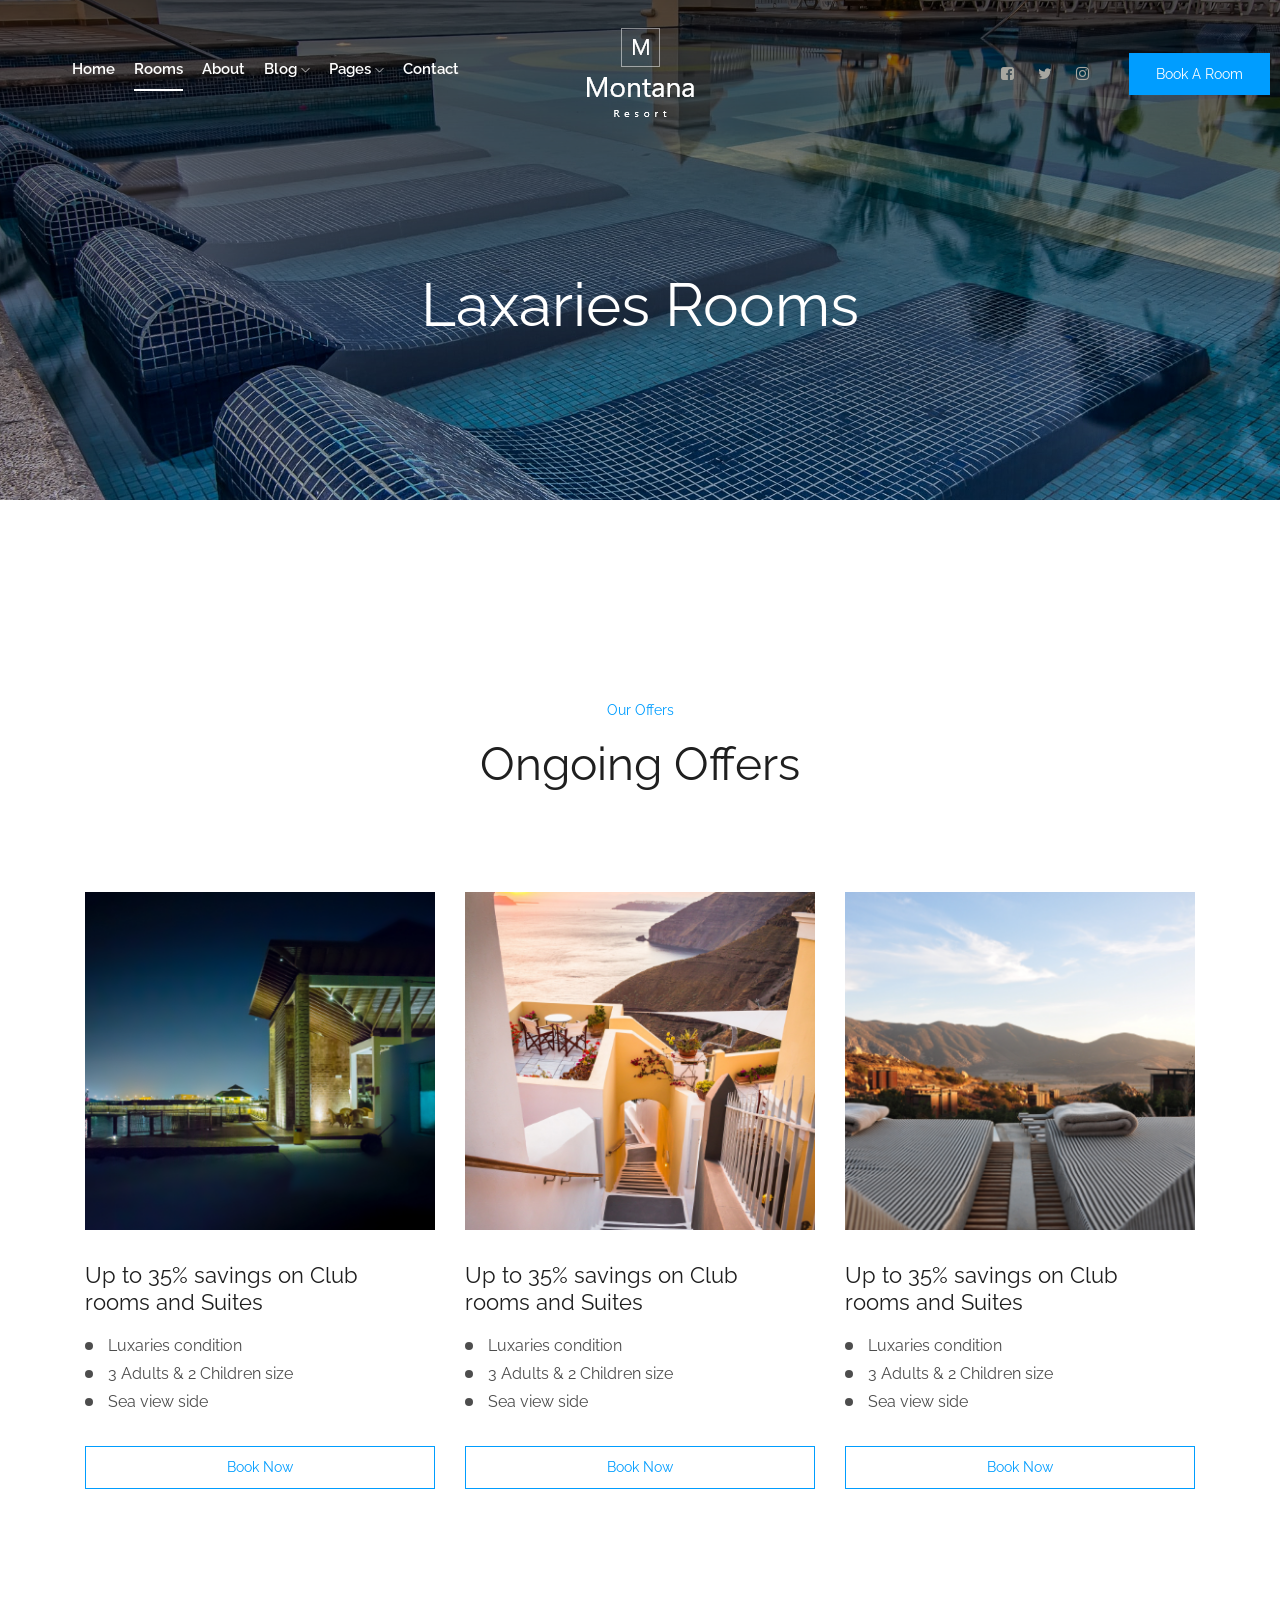
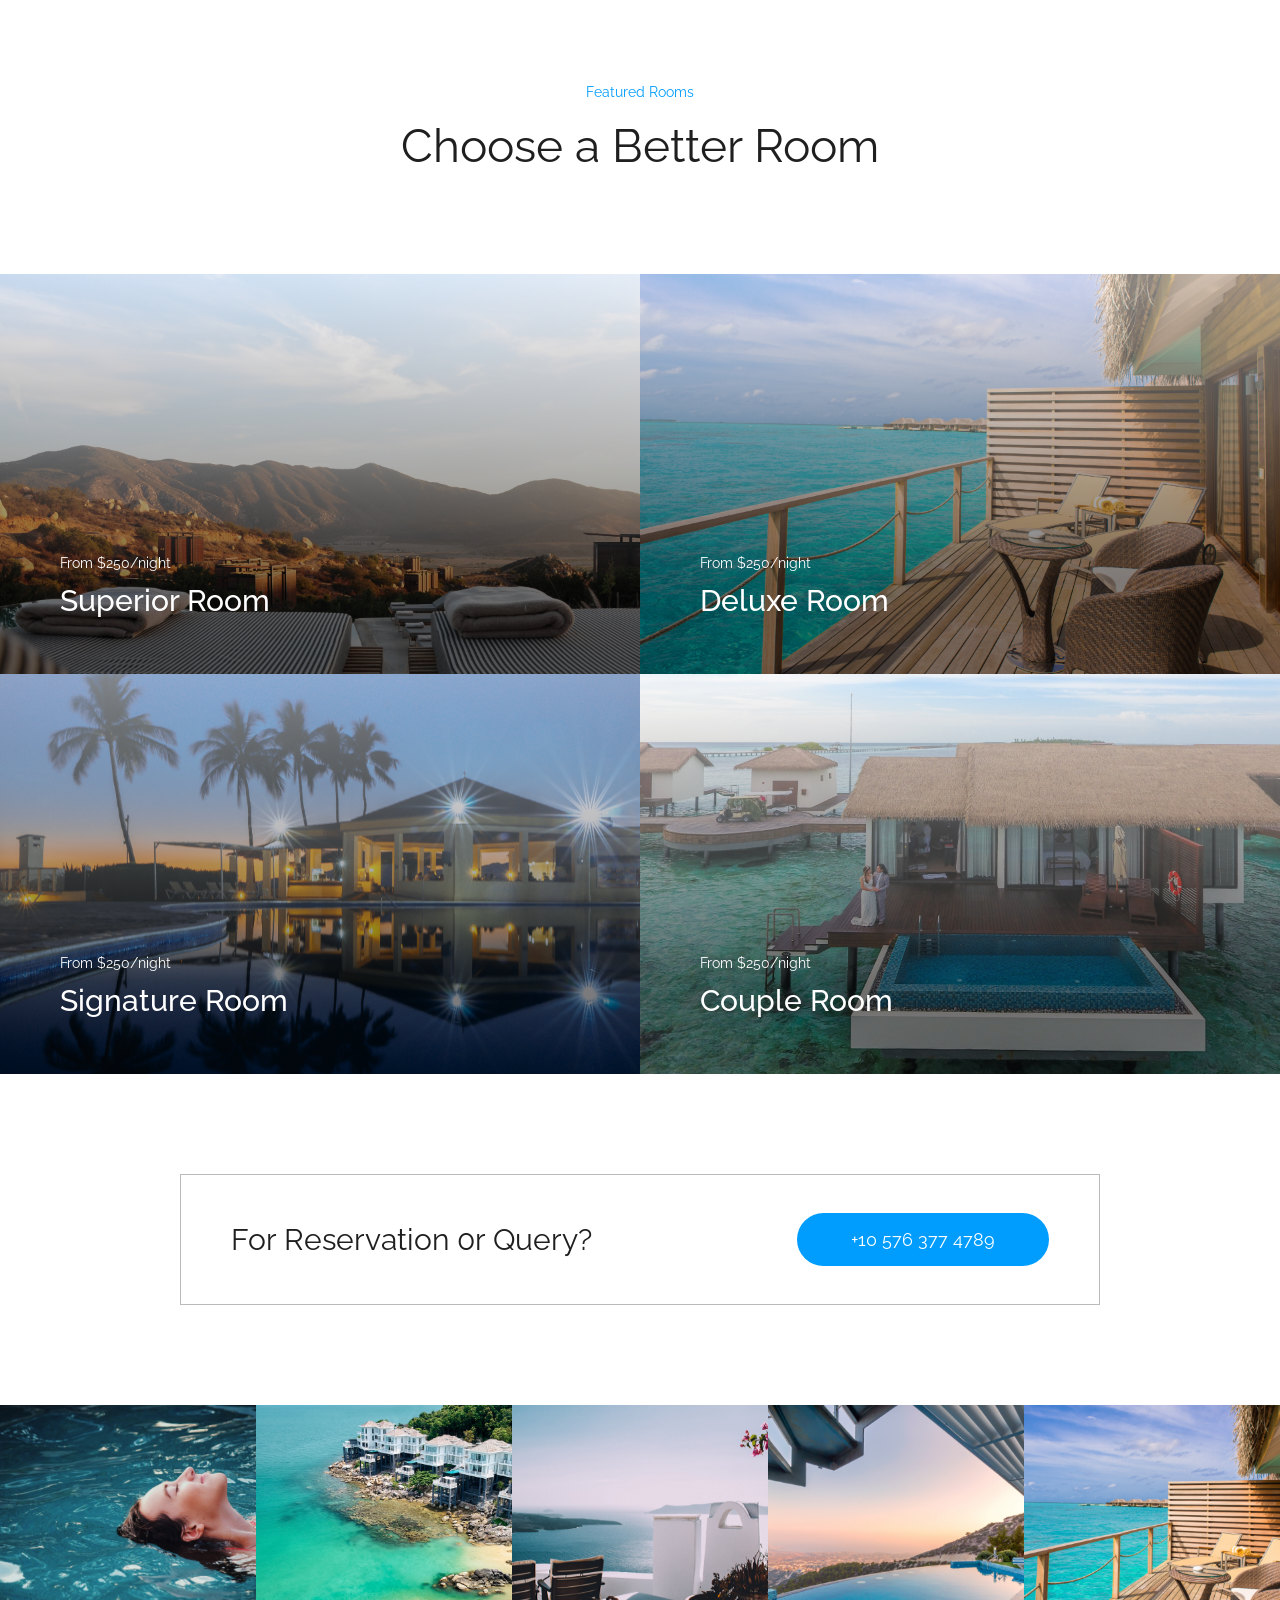
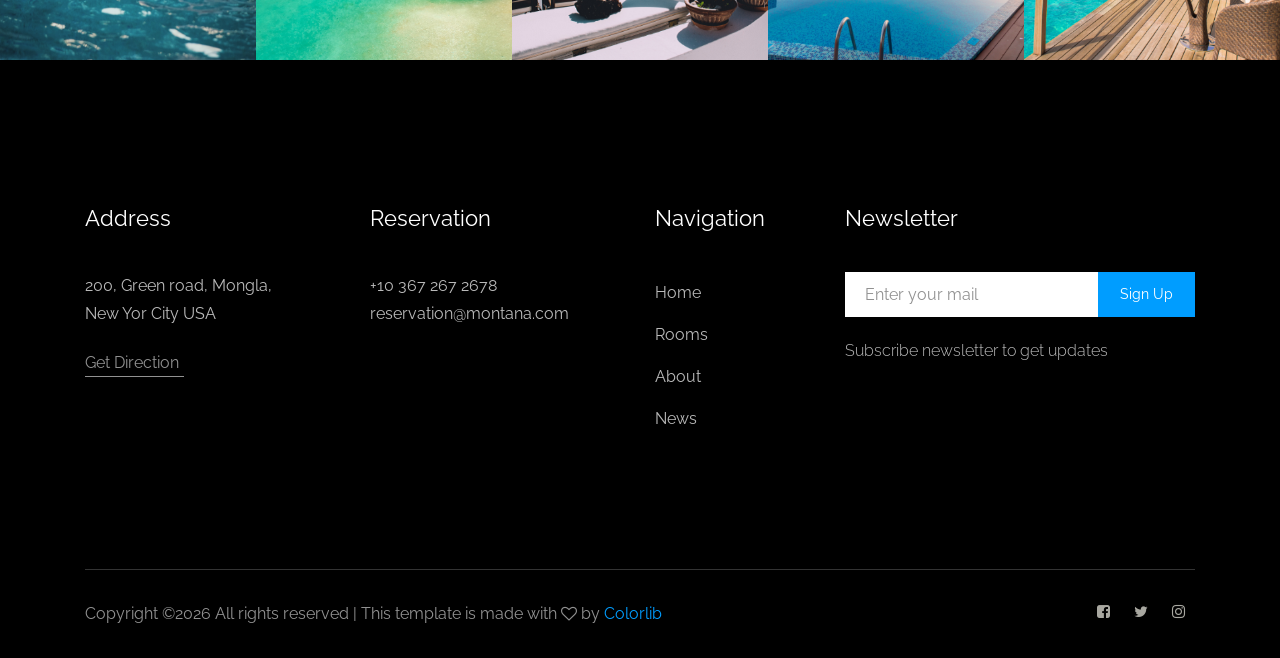
<file: rooms.html>
<!doctype html>
<html class="no-js" lang="zxx">

<head>
    <meta charset="utf-8">
    <meta http-equiv="x-ua-compatible" content="ie=edge">
    <title>Montana</title>
    <meta name="description" content="">
    <meta name="viewport" content="width=device-width, initial-scale=1">

    <!-- <link rel="manifest" href="site.webmanifest"> -->
    <link rel="shortcut icon" type="image/x-icon" href="img/favicon.png">
    <!-- Place favicon.ico in the root directory -->

    <!-- CSS here -->
    <link rel="stylesheet" href="css/bootstrap.min.css">
    <link rel="stylesheet" href="css/owl.carousel.min.css">
    <link rel="stylesheet" href="css/magnific-popup.css">
    <link rel="stylesheet" href="css/font-awesome.min.css">
    <link rel="stylesheet" href="css/themify-icons.css">
    <link rel="stylesheet" href="css/nice-select.css">
    <link rel="stylesheet" href="css/flaticon.css">
    <link rel="stylesheet" href="css/gijgo.css">
    <link rel="stylesheet" href="css/animate.css">
    <link rel="stylesheet" href="css/slicknav.css">
    <link rel="stylesheet" href="css/style.css">
    <!-- <link rel="stylesheet" href="css/responsive.css"> -->
</head>

<body>
    <!--[if lte IE 9]>
            <p class="browserupgrade">You are using an <strong>outdated</strong> browser. Please <a href="https://browsehappy.com/">upgrade your browser</a> to improve your experience and security.</p>
        <![endif]-->

    <!-- header-start -->
    <header>
        <div class="header-area ">
            <div id="sticky-header" class="main-header-area">
                <div class="container-fluid p-0">
                    <div class="row align-items-center no-gutters">
                        <div class="col-xl-5 col-lg-6">
                            <div class="main-menu  d-none d-lg-block">
                                <nav>
                                    <ul id="navigation">
                                        <li><a href="index.html">home</a></li>
                                        <li><a class="active" href="rooms.html">rooms</a></li>
                                        <li><a href="about.html">About</a></li>
                                        <li><a href="#">blog <i class="ti-angle-down"></i></a>
                                            <ul class="submenu">
                                                <li><a href="blog.html">blog</a></li>
                                                <li><a href="single-blog.html">single-blog</a></li>
                                            </ul>
                                        </li>
                                        <li><a href="#">pages <i class="ti-angle-down"></i></a>
                                            <ul class="submenu">
                                                <li><a href="elements.html">elements</a></li>
                                            </ul>
                                        </li>
                                        <li><a href="contact.html">Contact</a></li>
                                    </ul>
                                </nav>
                            </div>
                        </div>
                        <div class="col-xl-2 col-lg-2">
                            <div class="logo-img">
                                <a href="index.html">
                                    <img src="img/logo.png" alt="">
                                </a>
                            </div>
                        </div>
                        <div class="col-xl-5 col-lg-4">
                            <div class="book_room">
                                <div class="socail_links d-none d-lg-block">
                                    <ul>
                                        <li>
                                            <a href="#">
                                                <i class="fa fa-facebook-square"></i>
                                            </a>
                                        </li>
                                        <li>
                                            <a href="#">
                                                <i class="fa fa-twitter"></i>
                                            </a>
                                        </li>
                                        <li>
                                            <a href="#">
                                                <i class="fa fa-instagram"></i>
                                            </a>
                                        </li>
                                    </ul>
                                </div>
                                <div class="book_btn">
                                    <a href="https://mboky.com/book/zez-resident" target="_blank" rel="noopener">Book A Room</a>
                                </div>
                            </div>
                        </div>
                        <div class="col-12">
                            <div class="mobile_menu d-block d-lg-none"></div>
                        </div>
                    </div>
                </div>
            </div>
        </div>
    </header>
    <!-- header-end -->

    <!-- bradcam_area_start -->
    <div class="bradcam_area breadcam_bg_1">
        <h3>Laxaries Rooms</h3>
    </div>
    <!-- bradcam_area_end -->

    <!-- offers_area_start -->
    <div class="offers_area padding_top">
        <div class="container">
            <div class="row">
                <div class="col-xl-12">
                    <div class="section_title text-center mb-100">
                        <span>Our Offers</span>
                        <h3>Ongoing Offers</h3>
                    </div>
                </div>
            </div>
            <div class="row">
                <div class="col-xl-4 col-md-4">
                    <div class="single_offers">
                        <div class="about_thumb">
                            <img src="img/offers/1.png" alt="">
                        </div>
                        <h3>Up to 35% savings on Club <br> 
                                rooms and Suites</h3>
                        <ul>
                            <li>Luxaries condition</li>
                            <li>3 Adults & 2 Children size</li>
                            <li>Sea view side</li>
                        </ul>
                        <a href="#" class="book_now">book now</a>
                    </div>
                </div>
                <div class="col-xl-4 col-md-4">
                    <div class="single_offers">
                        <div class="about_thumb">
                            <img src="img/offers/2.png" alt="">
                        </div>
                        <h3>Up to 35% savings on Club <br> 
                                rooms and Suites</h3>
                        <ul>
                            <li>Luxaries condition</li>
                            <li>3 Adults & 2 Children size</li>
                            <li>Sea view side</li>
                        </ul>
                        <a href="#" class="book_now">book now</a>
                    </div>
                </div>
                <div class="col-xl-4 col-md-4">
                    <div class="single_offers">
                        <div class="about_thumb">
                            <img src="img/offers/3.png" alt="">
                        </div>
                        <h3>Up to 35% savings on Club <br> 
                                rooms and Suites</h3>
                        <ul>
                            <li>Luxaries condition</li>
                            <li>3 Adults & 2 Children size</li>
                            <li>Sea view side</li>
                        </ul>
                        <a href="#" class="book_now">book now</a>
                    </div>
                </div>
            </div>
        </div>
    </div>
    <!-- offers_area_end -->

    <!-- features_room_startt -->
    <div class="features_room">
        <div class="container">
            <div class="row">
                <div class="col-xl-12">
                    <div class="section_title text-center mb-100">
                        <span>Featured Rooms</span>
                        <h3>Choose a Better Room</h3>
                    </div>
                </div>
            </div>
        </div>
        <div class="rooms_here">
            <div class="single_rooms">
                <div class="room_thumb">
                    <img src="img/rooms/1.png" alt="">
                    <div class="room_heading d-flex justify-content-between align-items-center">
                        <div class="room_heading_inner">
                            <span>From $250/night</span>
                            <h3>Superior Room</h3>
                        </div>
                        <a href="#" class="line-button">book now</a>
                    </div>
                </div>
            </div>
            <div class="single_rooms">
                <div class="room_thumb">
                    <img src="img/rooms/2.png" alt="">
                    <div class="room_heading d-flex justify-content-between align-items-center">
                        <div class="room_heading_inner">
                            <span>From $250/night</span>
                            <h3>Deluxe Room</h3>
                        </div>
                        <a href="#" class="line-button">book now</a>
                    </div>
                </div>
            </div>
            <div class="single_rooms">
                <div class="room_thumb">
                    <img src="img/rooms/3.png" alt="">
                    <div class="room_heading d-flex justify-content-between align-items-center">
                        <div class="room_heading_inner">
                            <span>From $250/night</span>
                            <h3>Signature Room</h3>
                        </div>
                        <a href="#" class="line-button">book now</a>
                    </div>
                </div>
            </div>
            <div class="single_rooms">
                <div class="room_thumb">
                    <img src="img/rooms/4.png" alt="">
                    <div class="room_heading d-flex justify-content-between align-items-center">
                        <div class="room_heading_inner">
                            <span>From $250/night</span>
                            <h3>Couple Room</h3>
                        </div>
                        <a href="#" class="line-button">book now</a>
                    </div>
                </div>
            </div>
        </div>
    </div>
    <!-- features_room_end -->

    <!-- forQuery_start -->
    <div class="forQuery">
        <div class="container">
            <div class="row">
                <div class="col-xl-10 offset-xl-1 col-md-12">
                    <div class="Query_border">
                        <div class="row align-items-center justify-content-center">
                            <div class="col-xl-6 col-md-6">
                                <div class="Query_text">
                                        <p>For Reservation 0r Query?</p>
                                </div>
                            </div>
                            <div class="col-xl-6 col-md-6">
                                <div class="phone_num">
                                        <a href="#" class="mobile_no">+10 576 377 4789</a>
                                </div>
                            </div>
                        </div>
                    </div>
                </div>
            </div>
        </div>
    </div>
    <!-- forQuery_end-->

    <!-- instragram_area_start -->
    <div class="instragram_area">
        <div class="single_instagram">
            <img src="img/instragram/1.png" alt="">
            <div class="ovrelay">
                <a href="#">
                    <i class="fa fa-instagram"></i>
                </a>
            </div>
        </div>
        <div class="single_instagram">
            <img src="img/instragram/2.png" alt="">
            <div class="ovrelay">
                <a href="#">
                    <i class="fa fa-instagram"></i>
                </a>
            </div>
        </div>
        <div class="single_instagram">
            <img src="img/instragram/3.png" alt="">
            <div class="ovrelay">
                <a href="#">
                    <i class="fa fa-instagram"></i>
                </a>
            </div>
        </div>
        <div class="single_instagram">
            <img src="img/instragram/4.png" alt="">
            <div class="ovrelay">
                <a href="#">
                    <i class="fa fa-instagram"></i>
                </a>
            </div>
        </div>
        <div class="single_instagram">
            <img src="img/instragram/5.png" alt="">
            <div class="ovrelay">
                <a href="#">
                    <i class="fa fa-instagram"></i>
                </a>
            </div>
        </div>
    </div>
    <!-- instragram_area_end -->
    
    <!-- footer -->
    <footer class="footer" >
        <div class="footer_top">
            <div class="container">
                <div class="row">
                    <div class="col-xl-3 col-md-6 col-lg-3">
                        <div class="footer_widget">
                            <h3 class="footer_title">
                                address
                            </h3>
                            <p class="footer_text" >  200, Green road, Mongla, <br>
                                    New Yor City USA</p>
                            <a href="#" class="line-button">Get Direction</a>
                        </div>
                    </div>
                    <div class="col-xl-3 col-md-6 col-lg-3">
                        <div class="footer_widget">
                            <h3 class="footer_title">
                                    Reservation
                            </h3>
                            <p class="footer_text" >+10 367 267 2678 <br>
                                    reservation@montana.com</p>
                        </div>
                    </div>
                    <div class="col-xl-2 col-md-6 col-lg-2">
                        <div class="footer_widget">
                            <h3 class="footer_title">
                                    Navigation
                            </h3>
                            <ul>
                                <li><a href="#">Home</a></li>
                                <li><a href="#">Rooms</a></li>
                                <li><a href="#">About</a></li>
                                <li><a href="#">News</a></li>
                            </ul>
                        </div>
                    </div>
                    <div class="col-xl-4 col-md-6 col-lg-4">
                        <div class="footer_widget">
                            <h3 class="footer_title">
                                Newsletter
                            </h3>
                            <form action="#" class="newsletter_form">
                                <input type="text" placeholder="Enter your mail">
                                <button type="submit" >Sign Up</button>
                            </form>
                            <p class="newsletter_text">Subscribe newsletter to get updates</p>
                        </div>
                    </div>
                </div>
            </div>
        </div>
        <div class="copy-right_text">
            <div class="container">
                <div class="footer_border"></div>
                <div class="row">
                    <div class="col-xl-8 col-md-7 col-lg-9">
                        <p class="copy_right">
                                <!-- Link back to Colorlib can't be removed. Template is licensed under CC BY 3.0. -->
Copyright &copy;<script>document.write(new Date().getFullYear());</script> All rights reserved | This template is made with <i class="fa fa-heart-o" aria-hidden="true"></i> by <a href="https://colorlib.com" target="_blank">Colorlib</a>
<!-- Link back to Colorlib can't be removed. Template is licensed under CC BY 3.0. -->
                        </p>
                    </div>
                    <div class="col-xl-4 col-md-5 col-lg-3">
                        <div class="socail_links d-none d-lg-block">
                            <ul>
                                <li>
                                    <a href="#">
                                        <i class="fa fa-facebook-square"></i>
                                    </a>
                                </li>
                                <li>
                                    <a href="#">
                                        <i class="fa fa-twitter"></i>
                                    </a>
                                </li>
                                <li>
                                    <a href="#">
                                        <i class="fa fa-instagram"></i>
                                    </a>
                                </li>
                            </ul>
                        </div>
                    </div>
                </div>
            </div>
        </div>
    </footer>

    <!-- form itself end-->
    <form id="test-form" class="white-popup-block mfp-hide">
        <div class="popup_box ">
                <div class="popup_inner">
                    <h3>Check Availability</h3>
                    <form action="#">
                        <div class="row">
                            <div class="col-xl-6">
                                <input id="datepicker" placeholder="Check in date">
                            </div>
                            <div class="col-xl-6">
                                <input id="datepicker2" placeholder="Check out date">
                            </div>
                            <div class="col-xl-6">
                                <select class="form-select wide" id="default-select" class="">
                                    <option data-display="Adult">1</option>
                                    <option value="1">2</option>
                                    <option value="2">3</option>
                                    <option value="3">4</option>
                                </select>
                            </div>
                            <div class="col-xl-6">
                                <select class="form-select wide" id="default-select" class="">
                                    <option data-display="Children">1</option>
                                    <option value="1">2</option>
                                    <option value="2">3</option>
                                    <option value="3">4</option>
                                </select>
                            </div>
                            <div class="col-xl-12">
                                <select class="form-select wide" id="default-select" class="">
                                    <option data-display="Room type">Room type</option>
                                    <option value="1">Laxaries Rooms</option>
                                    <option value="2">Deluxe Room</option>
                                    <option value="3">Signature Room</option>
                                    <option value="4">Couple Room</option>
                                </select>
                            </div>
                            <div class="col-xl-12">
                                <button type="submit" class="boxed-btn3">Check Availability</button>
                            </div>
                        </div>
                    </form>
                </div>
            </div>
    </form>
<!-- form itself end -->


    <!-- JS here -->
    <script src="js/vendor/modernizr-3.5.0.min.js"></script>
    <script src="js/vendor/jquery-1.12.4.min.js"></script>
    <script src="js/popper.min.js"></script>
    <script src="js/bootstrap.min.js"></script>
    <script src="js/owl.carousel.min.js"></script>
    <script src="js/isotope.pkgd.min.js"></script>
    <script src="js/ajax-form.js"></script>
    <script src="js/waypoints.min.js"></script>
    <script src="js/jquery.counterup.min.js"></script>
    <script src="js/imagesloaded.pkgd.min.js"></script>
    <script src="js/scrollIt.js"></script>
    <script src="js/jquery.scrollUp.min.js"></script>
    <script src="js/wow.min.js"></script>
    <script src="js/nice-select.min.js"></script>
    <script src="js/jquery.slicknav.min.js"></script>
    <script src="js/jquery.magnific-popup.min.js"></script>
    <script src="js/plugins.js"></script>
    <script src="js/gijgo.min.js"></script>

    <!--contact js-->
    <script src="js/contact.js"></script>
    <script src="js/jquery.ajaxchimp.min.js"></script>
    <script src="js/jquery.form.js"></script>
    <script src="js/jquery.validate.min.js"></script>
    <script src="js/mail-script.js"></script>

    <script src="js/main.js"></script>
    <script>
        $('#datepicker').datepicker({
            iconsLibrary: 'fontawesome',
            icons: {
             rightIcon: '<span class="fa fa-caret-down"></span>'
         }
        });
        $('#datepicker2').datepicker({
            iconsLibrary: 'fontawesome',
            icons: {
             rightIcon: '<span class="fa fa-caret-down"></span>'
         }

        });
    </script>



</body>

</html>
</file>
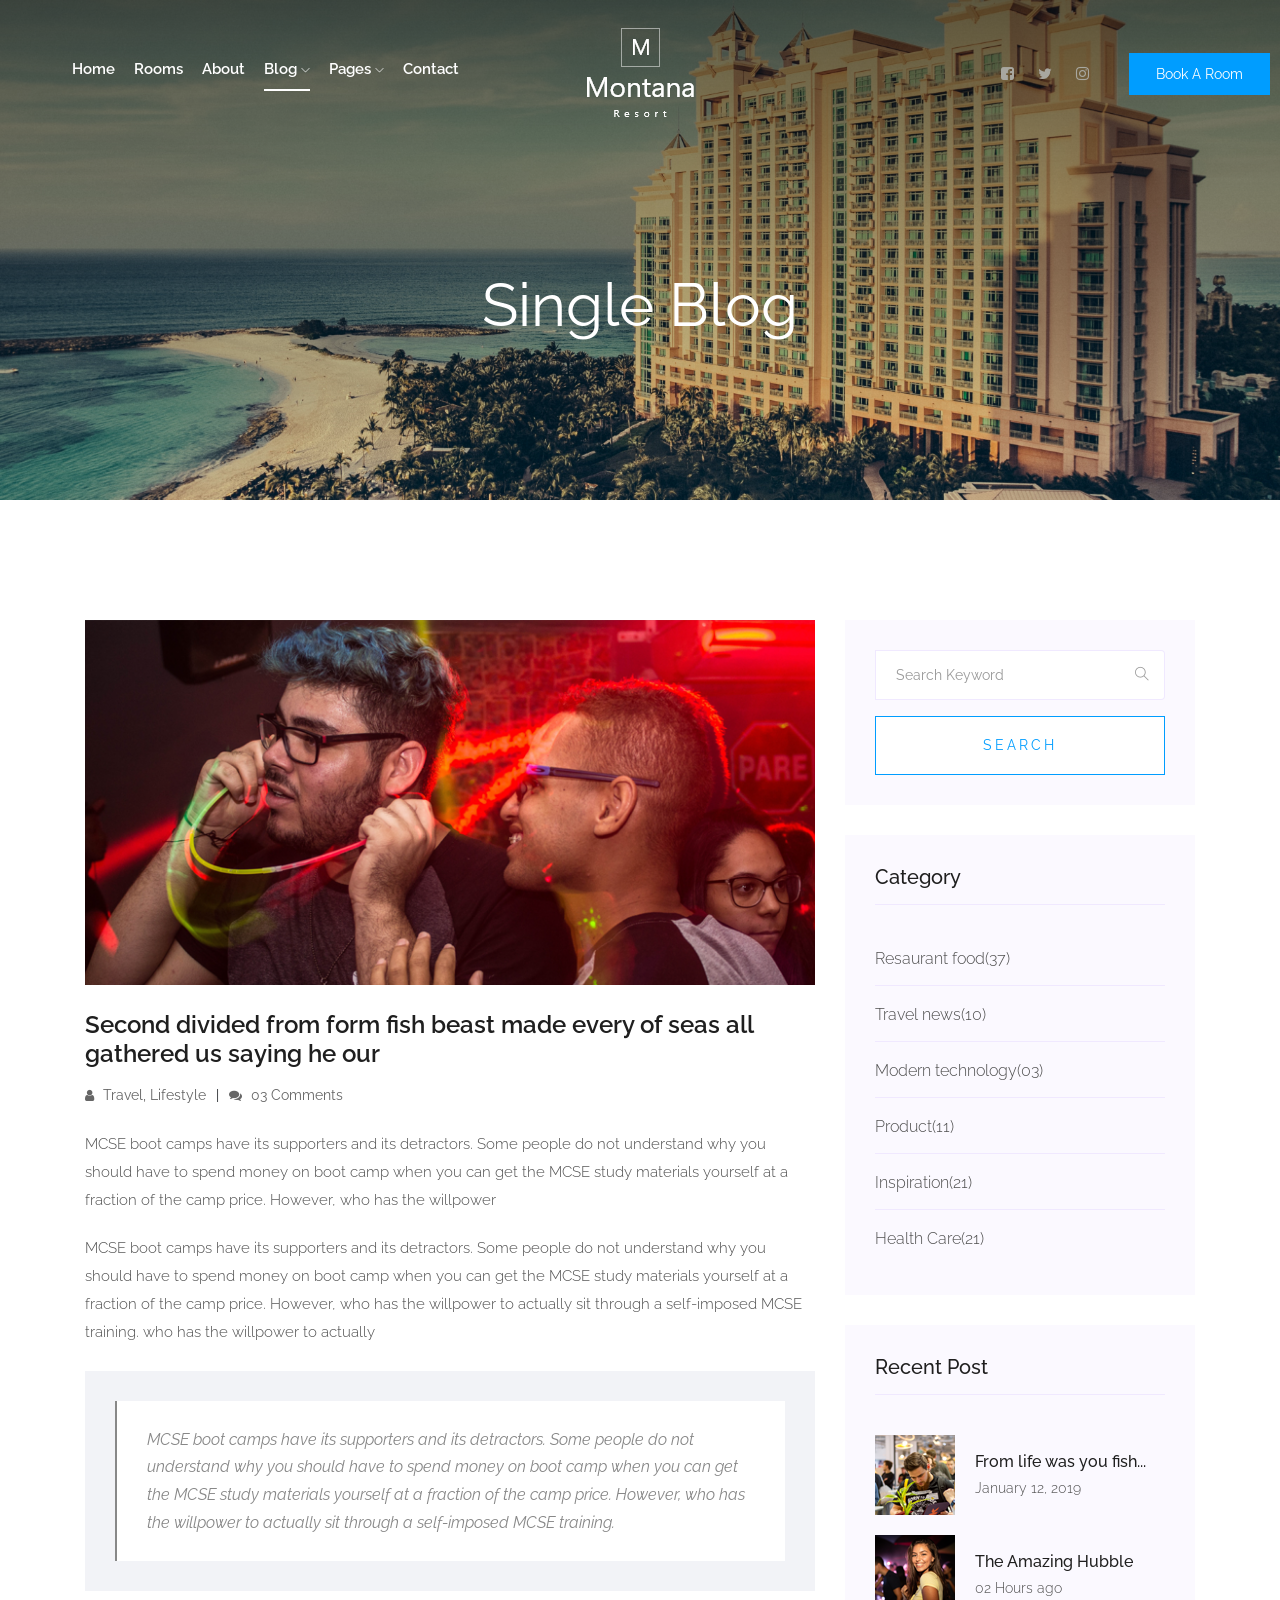
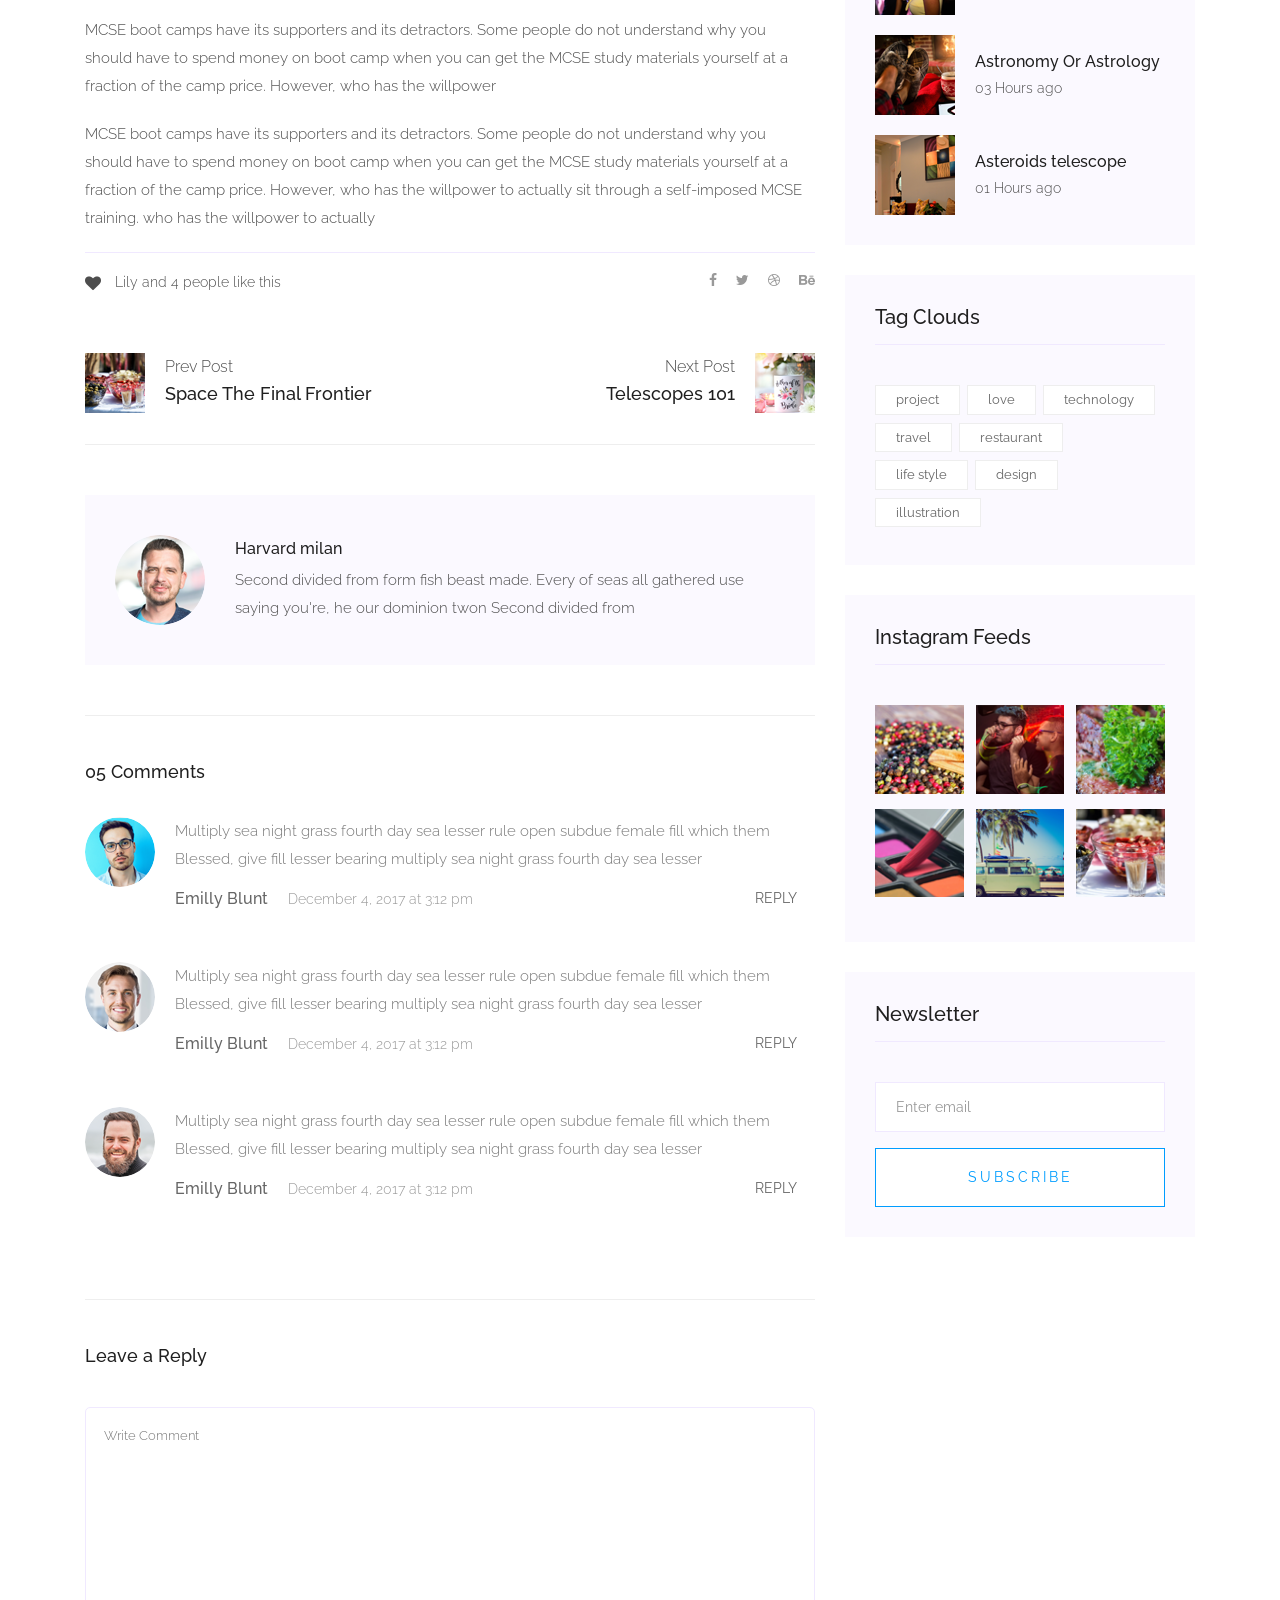
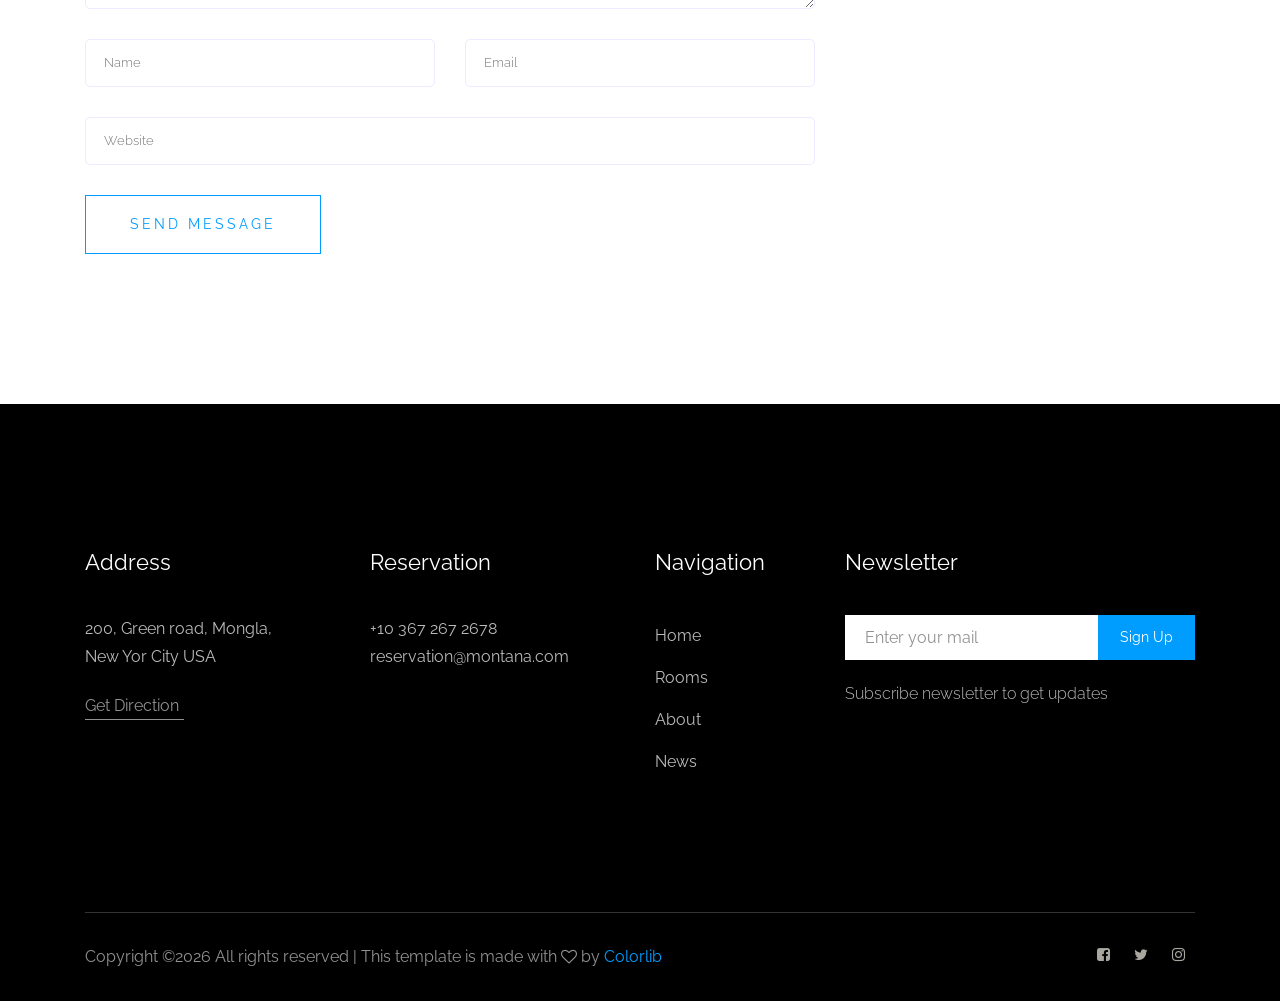
<file: single-blog.html>
<!doctype html>
<html class="no-js" lang="zxx">

<head>
   <meta charset="utf-8">
   <meta http-equiv="x-ua-compatible" content="ie=edge">
   <title>Montana</title>
   <meta name="description" content="">
   <meta name="viewport" content="width=device-width, initial-scale=1">

   <!-- <link rel="manifest" href="site.webmanifest"> -->
   <link rel="shortcut icon" type="image/x-icon" href="img/favicon.png">
   <!-- Place favicon.ico in the root directory -->

   <!-- CSS here -->
   <link rel="stylesheet" href="css/bootstrap.min.css">
   <link rel="stylesheet" href="css/owl.carousel.min.css">
   <link rel="stylesheet" href="css/magnific-popup.css">
   <link rel="stylesheet" href="css/font-awesome.min.css">
   <link rel="stylesheet" href="css/themify-icons.css">
   <link rel="stylesheet" href="css/nice-select.css">
   <link rel="stylesheet" href="css/flaticon.css">
   <link rel="stylesheet" href="css/gijgo.css">
   <link rel="stylesheet" href="css/animate.css">
   <link rel="stylesheet" href="css/slicknav.css">
   <link rel="stylesheet" href="css/style.css">
   <!-- <link rel="stylesheet" href="css/responsive.css"> -->
</head>

<body>
   <!--[if lte IE 9]>
            <p class="browserupgrade">You are using an <strong>outdated</strong> browser. Please <a href="https://browsehappy.com/">upgrade your browser</a> to improve your experience and security.</p>
        <![endif]-->

    <!-- header-start -->
    <header>
      <div class="header-area ">
          <div id="sticky-header" class="main-header-area">
              <div class="container-fluid p-0">
                  <div class="row align-items-center no-gutters">
                      <div class="col-xl-5 col-lg-6">
                          <div class="main-menu  d-none d-lg-block">
                              <nav>
                                  <ul id="navigation">
                                      <li><a href="index.html">home</a></li>
                                      <li><a href="rooms.html">rooms</a></li>
                                      <li><a href="about.html">About</a></li>
                                      <li><a class="active" href="#">blog <i class="ti-angle-down"></i></a>
                                          <ul class="submenu">
                                              <li><a href="blog.html">blog</a></li>
                                              <li><a href="single-blog.html">single-blog</a></li>
                                          </ul>
                                      </li>
                                      <li><a href="#">pages <i class="ti-angle-down"></i></a>
                                          <ul class="submenu">
                                              <li><a href="elements.html">elements</a></li>
                                          </ul>
                                      </li>
                                      <li><a href="contact.html">Contact</a></li>
                                  </ul>
                              </nav>
                          </div>
                      </div>
                      <div class="col-xl-2 col-lg-2">
                          <div class="logo-img">
                              <a href="index.html">
                                  <img src="img/logo.png" alt="">
                              </a>
                          </div>
                      </div>
                      <div class="col-xl-5 col-lg-4">
                          <div class="book_room">
                              <div class="socail_links d-none d-lg-block">
                                  <ul>
                                      <li>
                                          <a href="#">
                                              <i class="fa fa-facebook-square"></i>
                                          </a>
                                      </li>
                                      <li>
                                          <a href="#">
                                              <i class="fa fa-twitter"></i>
                                          </a>
                                      </li>
                                      <li>
                                          <a href="#">
                                              <i class="fa fa-instagram"></i>
                                          </a>
                                      </li>
                                  </ul>
                              </div>
                              <div class="book_btn">
                                    <a href="https://mboky.com/book/zez-resident" target="_blank" rel="noopener">Book A Room</a>
                              </div>
                          </div>
                      </div>
                      <div class="col-12">
                          <div class="mobile_menu d-block d-lg-none"></div>
                      </div>
                  </div>
              </div>
          </div>
      </div>
  </header>
  <!-- header-end -->

  <!-- bradcam_area_start -->
  <div class="bradcam_area breadcam_bg">
      <h3>single blog</h3>
  </div>
  <!-- bradcam_area_end -->

   <!--================Blog Area =================-->
   <section class="blog_area single-post-area section-padding">
      <div class="container">
         <div class="row">
            <div class="col-lg-8 posts-list">
               <div class="single-post">
                  <div class="feature-img">
                     <img class="img-fluid" src="img/blog/single_blog_1.png" alt="">
                  </div>
                  <div class="blog_details">
                     <h2>Second divided from form fish beast made every of seas
                        all gathered us saying he our
                     </h2>
                     <ul class="blog-info-link mt-3 mb-4">
                        <li><a href="#"><i class="fa fa-user"></i> Travel, Lifestyle</a></li>
                        <li><a href="#"><i class="fa fa-comments"></i> 03 Comments</a></li>
                     </ul>
                     <p class="excert">
                        MCSE boot camps have its supporters and its detractors. Some people do not understand why you
                        should have to spend money on boot camp when you can get the MCSE study materials yourself at a
                        fraction of the camp price. However, who has the willpower
                     </p>
                     <p>
                        MCSE boot camps have its supporters and its detractors. Some people do not understand why you
                        should have to spend money on boot camp when you can get the MCSE study materials yourself at a
                        fraction of the camp price. However, who has the willpower to actually sit through a
                        self-imposed MCSE training. who has the willpower to actually
                     </p>
                     <div class="quote-wrapper">
                        <div class="quotes">
                           MCSE boot camps have its supporters and its detractors. Some people do not understand why you
                           should have to spend money on boot camp when you can get the MCSE study materials yourself at
                           a fraction of the camp price. However, who has the willpower to actually sit through a
                           self-imposed MCSE training.
                        </div>
                     </div>
                     <p>
                        MCSE boot camps have its supporters and its detractors. Some people do not understand why you
                        should have to spend money on boot camp when you can get the MCSE study materials yourself at a
                        fraction of the camp price. However, who has the willpower
                     </p>
                     <p>
                        MCSE boot camps have its supporters and its detractors. Some people do not understand why you
                        should have to spend money on boot camp when you can get the MCSE study materials yourself at a
                        fraction of the camp price. However, who has the willpower to actually sit through a
                        self-imposed MCSE training. who has the willpower to actually
                     </p>
                  </div>
               </div>
               <div class="navigation-top">
                  <div class="d-sm-flex justify-content-between text-center">
                     <p class="like-info"><span class="align-middle"><i class="fa fa-heart"></i></span> Lily and 4
                        people like this</p>
                     <div class="col-sm-4 text-center my-2 my-sm-0">
                        <!-- <p class="comment-count"><span class="align-middle"><i class="fa fa-comment"></i></span> 06 Comments</p> -->
                     </div>
                     <ul class="social-icons">
                        <li><a href="#"><i class="fa fa-facebook-f"></i></a></li>
                        <li><a href="#"><i class="fa fa-twitter"></i></a></li>
                        <li><a href="#"><i class="fa fa-dribbble"></i></a></li>
                        <li><a href="#"><i class="fa fa-behance"></i></a></li>
                     </ul>
                  </div>
                  <div class="navigation-area">
                     <div class="row">
                        <div
                           class="col-lg-6 col-md-6 col-12 nav-left flex-row d-flex justify-content-start align-items-center">
                           <div class="thumb">
                              <a href="#">
                                 <img class="img-fluid" src="img/post/preview.png" alt="">
                              </a>
                           </div>
                           <div class="arrow">
                              <a href="#">
                                 <span class="lnr text-white ti-arrow-left"></span>
                              </a>
                           </div>
                           <div class="detials">
                              <p>Prev Post</p>
                              <a href="#">
                                 <h4>Space The Final Frontier</h4>
                              </a>
                           </div>
                        </div>
                        <div
                           class="col-lg-6 col-md-6 col-12 nav-right flex-row d-flex justify-content-end align-items-center">
                           <div class="detials">
                              <p>Next Post</p>
                              <a href="#">
                                 <h4>Telescopes 101</h4>
                              </a>
                           </div>
                           <div class="arrow">
                              <a href="#">
                                 <span class="lnr text-white ti-arrow-right"></span>
                              </a>
                           </div>
                           <div class="thumb">
                              <a href="#">
                                 <img class="img-fluid" src="img/post/next.png" alt="">
                              </a>
                           </div>
                        </div>
                     </div>
                  </div>
               </div>
               <div class="blog-author">
                  <div class="media align-items-center">
                     <img src="img/blog/author.png" alt="">
                     <div class="media-body">
                        <a href="#">
                           <h4>Harvard milan</h4>
                        </a>
                        <p>Second divided from form fish beast made. Every of seas all gathered use saying you're, he
                           our dominion twon Second divided from</p>
                     </div>
                  </div>
               </div>
               <div class="comments-area">
                  <h4>05 Comments</h4>
                  <div class="comment-list">
                     <div class="single-comment justify-content-between d-flex">
                        <div class="user justify-content-between d-flex">
                           <div class="thumb">
                              <img src="img/comment/comment_1.png" alt="">
                           </div>
                           <div class="desc">
                              <p class="comment">
                                 Multiply sea night grass fourth day sea lesser rule open subdue female fill which them
                                 Blessed, give fill lesser bearing multiply sea night grass fourth day sea lesser
                              </p>
                              <div class="d-flex justify-content-between">
                                 <div class="d-flex align-items-center">
                                    <h5>
                                       <a href="#">Emilly Blunt</a>
                                    </h5>
                                    <p class="date">December 4, 2017 at 3:12 pm </p>
                                 </div>
                                 <div class="reply-btn">
                                    <a href="#" class="btn-reply text-uppercase">reply</a>
                                 </div>
                              </div>
                           </div>
                        </div>
                     </div>
                  </div>
                  <div class="comment-list">
                     <div class="single-comment justify-content-between d-flex">
                        <div class="user justify-content-between d-flex">
                           <div class="thumb">
                              <img src="img/comment/comment_2.png" alt="">
                           </div>
                           <div class="desc">
                              <p class="comment">
                                 Multiply sea night grass fourth day sea lesser rule open subdue female fill which them
                                 Blessed, give fill lesser bearing multiply sea night grass fourth day sea lesser
                              </p>
                              <div class="d-flex justify-content-between">
                                 <div class="d-flex align-items-center">
                                    <h5>
                                       <a href="#">Emilly Blunt</a>
                                    </h5>
                                    <p class="date">December 4, 2017 at 3:12 pm </p>
                                 </div>
                                 <div class="reply-btn">
                                    <a href="#" class="btn-reply text-uppercase">reply</a>
                                 </div>
                              </div>
                           </div>
                        </div>
                     </div>
                  </div>
                  <div class="comment-list">
                     <div class="single-comment justify-content-between d-flex">
                        <div class="user justify-content-between d-flex">
                           <div class="thumb">
                              <img src="img/comment/comment_3.png" alt="">
                           </div>
                           <div class="desc">
                              <p class="comment">
                                 Multiply sea night grass fourth day sea lesser rule open subdue female fill which them
                                 Blessed, give fill lesser bearing multiply sea night grass fourth day sea lesser
                              </p>
                              <div class="d-flex justify-content-between">
                                 <div class="d-flex align-items-center">
                                    <h5>
                                       <a href="#">Emilly Blunt</a>
                                    </h5>
                                    <p class="date">December 4, 2017 at 3:12 pm </p>
                                 </div>
                                 <div class="reply-btn">
                                    <a href="#" class="btn-reply text-uppercase">reply</a>
                                 </div>
                              </div>
                           </div>
                        </div>
                     </div>
                  </div>
               </div>
               <div class="comment-form">
                  <h4>Leave a Reply</h4>
                  <form class="form-contact comment_form" action="#" id="commentForm">
                     <div class="row">
                        <div class="col-12">
                           <div class="form-group">
                              <textarea class="form-control w-100" name="comment" id="comment" cols="30" rows="9"
                                 placeholder="Write Comment"></textarea>
                           </div>
                        </div>
                        <div class="col-sm-6">
                           <div class="form-group">
                              <input class="form-control" name="name" id="name" type="text" placeholder="Name">
                           </div>
                        </div>
                        <div class="col-sm-6">
                           <div class="form-group">
                              <input class="form-control" name="email" id="email" type="email" placeholder="Email">
                           </div>
                        </div>
                        <div class="col-12">
                           <div class="form-group">
                              <input class="form-control" name="website" id="website" type="text" placeholder="Website">
                           </div>
                        </div>
                     </div>
                     <div class="form-group">
                        <button type="submit" class="button button-contactForm btn_1 boxed-btn">Send Message</button>
                     </div>
                  </form>
               </div>
            </div>
            <div class="col-lg-4">
               <div class="blog_right_sidebar">
                  <aside class="single_sidebar_widget search_widget">
                     <form action="#">
                        <div class="form-group">
                           <div class="input-group mb-3">
                              <input type="text" class="form-control" placeholder='Search Keyword'
                                 onfocus="this.placeholder = ''" onblur="this.placeholder = 'Search Keyword'">
                              <div class="input-group-append">
                                 <button class="btn" type="button"><i class="ti-search"></i></button>
                              </div>
                           </div>
                        </div>
                        <button class="button rounded-0 primary-bg text-white w-100 btn_1 boxed-btn"
                           type="submit">Search</button>
                     </form>
                  </aside>
                  <aside class="single_sidebar_widget post_category_widget">
                     <h4 class="widget_title">Category</h4>
                     <ul class="list cat-list">
                        <li>
                           <a href="#" class="d-flex">
                              <p>Resaurant food</p>
                              <p>(37)</p>
                           </a>
                        </li>
                        <li>
                           <a href="#" class="d-flex">
                              <p>Travel news</p>
                              <p>(10)</p>
                           </a>
                        </li>
                        <li>
                           <a href="#" class="d-flex">
                              <p>Modern technology</p>
                              <p>(03)</p>
                           </a>
                        </li>
                        <li>
                           <a href="#" class="d-flex">
                              <p>Product</p>
                              <p>(11)</p>
                           </a>
                        </li>
                        <li>
                           <a href="#" class="d-flex">
                              <p>Inspiration</p>
                              <p>(21)</p>
                           </a>
                        </li>
                        <li>
                           <a href="#" class="d-flex">
                              <p>Health Care</p>
                              <p>(21)</p>
                           </a>
                        </li>
                     </ul>
                  </aside>
                  <aside class="single_sidebar_widget popular_post_widget">
                     <h3 class="widget_title">Recent Post</h3>
                     <div class="media post_item">
                        <img src="img/post/post_1.png" alt="post">
                        <div class="media-body">
                           <a href="single-blog.html">
                              <h3>From life was you fish...</h3>
                           </a>
                           <p>January 12, 2019</p>
                        </div>
                     </div>
                     <div class="media post_item">
                        <img src="img/post/post_2.png" alt="post">
                        <div class="media-body">
                           <a href="single-blog.html">
                              <h3>The Amazing Hubble</h3>
                           </a>
                           <p>02 Hours ago</p>
                        </div>
                     </div>
                     <div class="media post_item">
                        <img src="img/post/post_3.png" alt="post">
                        <div class="media-body">
                           <a href="single-blog.html">
                              <h3>Astronomy Or Astrology</h3>
                           </a>
                           <p>03 Hours ago</p>
                        </div>
                     </div>
                     <div class="media post_item">
                        <img src="img/post/post_4.png" alt="post">
                        <div class="media-body">
                           <a href="single-blog.html">
                              <h3>Asteroids telescope</h3>
                           </a>
                           <p>01 Hours ago</p>
                        </div>
                     </div>
                  </aside>
                  <aside class="single_sidebar_widget tag_cloud_widget">
                     <h4 class="widget_title">Tag Clouds</h4>
                     <ul class="list">
                        <li>
                           <a href="#">project</a>
                        </li>
                        <li>
                           <a href="#">love</a>
                        </li>
                        <li>
                           <a href="#">technology</a>
                        </li>
                        <li>
                           <a href="#">travel</a>
                        </li>
                        <li>
                           <a href="#">restaurant</a>
                        </li>
                        <li>
                           <a href="#">life style</a>
                        </li>
                        <li>
                           <a href="#">design</a>
                        </li>
                        <li>
                           <a href="#">illustration</a>
                        </li>
                     </ul>
                  </aside>
                  <aside class="single_sidebar_widget instagram_feeds">
                     <h4 class="widget_title">Instagram Feeds</h4>
                     <ul class="instagram_row flex-wrap">
                        <li>
                           <a href="#">
                              <img class="img-fluid" src="img/post/post_5.png" alt="">
                           </a>
                        </li>
                        <li>
                           <a href="#">
                              <img class="img-fluid" src="img/post/post_6.png" alt="">
                           </a>
                        </li>
                        <li>
                           <a href="#">
                              <img class="img-fluid" src="img/post/post_7.png" alt="">
                           </a>
                        </li>
                        <li>
                           <a href="#">
                              <img class="img-fluid" src="img/post/post_8.png" alt="">
                           </a>
                        </li>
                        <li>
                           <a href="#">
                              <img class="img-fluid" src="img/post/post_9.png" alt="">
                           </a>
                        </li>
                        <li>
                           <a href="#">
                              <img class="img-fluid" src="img/post/post_10.png" alt="">
                           </a>
                        </li>
                     </ul>
                  </aside>
                  <aside class="single_sidebar_widget newsletter_widget">
                     <h4 class="widget_title">Newsletter</h4>
                     <form action="#">
                        <div class="form-group">
                           <input type="email" class="form-control" onfocus="this.placeholder = ''"
                              onblur="this.placeholder = 'Enter email'" placeholder='Enter email' required>
                        </div>
                        <button class="button rounded-0 primary-bg text-white w-100 btn_1 boxed-btn"
                           type="submit">Subscribe</button>
                     </form>
                  </aside>
               </div>
            </div>
         </div>
      </div>
   </section>
   <!--================ Blog Area end =================-->

    <!-- footer -->
    <footer class="footer" >
      <div class="footer_top">
          <div class="container">
              <div class="row">
                  <div class="col-xl-3 col-md-6 col-lg-3">
                      <div class="footer_widget">
                          <h3 class="footer_title">
                              address
                          </h3>
                          <p class="footer_text" >  200, Green road, Mongla, <br>
                                  New Yor City USA</p>
                          <a href="#" class="line-button">Get Direction</a>
                      </div>
                  </div>
                  <div class="col-xl-3 col-md-6 col-lg-3">
                      <div class="footer_widget">
                          <h3 class="footer_title">
                                  Reservation
                          </h3>
                          <p class="footer_text" >+10 367 267 2678 <br>
                                  reservation@montana.com</p>
                      </div>
                  </div>
                  <div class="col-xl-2 col-md-6 col-lg-2">
                      <div class="footer_widget">
                          <h3 class="footer_title">
                                  Navigation
                          </h3>
                          <ul>
                              <li><a href="#">Home</a></li>
                              <li><a href="#">Rooms</a></li>
                              <li><a href="#">About</a></li>
                              <li><a href="#">News</a></li>
                          </ul>
                      </div>
                  </div>
                  <div class="col-xl-4 col-md-6 col-lg-4">
                      <div class="footer_widget">
                          <h3 class="footer_title">
                              Newsletter
                          </h3>
                          <form action="#" class="newsletter_form">
                              <input type="text" placeholder="Enter your mail">
                              <button type="submit" >Sign Up</button>
                          </form>
                          <p class="newsletter_text">Subscribe newsletter to get updates</p>
                      </div>
                  </div>
              </div>
          </div>
      </div>
      <div class="copy-right_text">
          <div class="container">
              <div class="footer_border"></div>
              <div class="row">
                  <div class="col-xl-8 col-md-7 col-lg-9">
                      <p class="copy_right">
                              <!-- Link back to Colorlib can't be removed. Template is licensed under CC BY 3.0. -->
Copyright &copy;<script>document.write(new Date().getFullYear());</script> All rights reserved | This template is made with <i class="fa fa-heart-o" aria-hidden="true"></i> by <a href="https://colorlib.com" target="_blank">Colorlib</a>
<!-- Link back to Colorlib can't be removed. Template is licensed under CC BY 3.0. -->
                      </p>
                  </div>
                  <div class="col-xl-4 col-md-5 col-lg-3">
                      <div class="socail_links d-none d-lg-block">
                          <ul>
                              <li>
                                  <a href="#">
                                      <i class="fa fa-facebook-square"></i>
                                  </a>
                              </li>
                              <li>
                                  <a href="#">
                                      <i class="fa fa-twitter"></i>
                                  </a>
                              </li>
                              <li>
                                  <a href="#">
                                      <i class="fa fa-instagram"></i>
                                  </a>
                              </li>
                          </ul>
                      </div>
                  </div>
              </div>
          </div>
      </div>
  </footer>
  <!-- footer_end -->

    <!-- form itself end-->
        <form id="test-form" class="white-popup-block mfp-hide">
                <div class="popup_box ">
                        <div class="popup_inner">
                            <h3>Check Availability</h3>
                            <form action="#">
                                <div class="row">
                                    <div class="col-xl-6">
                                        <input id="datepicker" placeholder="Check in date">
                                    </div>
                                    <div class="col-xl-6">
                                        <input id="datepicker2" placeholder="Check out date">
                                    </div>
                                    <div class="col-xl-6">
                                        <select class="form-select wide" id="default-select" class="">
                                            <option data-display="Adult">1</option>
                                            <option value="1">2</option>
                                            <option value="2">3</option>
                                            <option value="3">4</option>
                                        </select>
                                    </div>
                                    <div class="col-xl-6">
                                        <select class="form-select wide" id="default-select" class="">
                                            <option data-display="Children">1</option>
                                            <option value="1">2</option>
                                            <option value="2">3</option>
                                            <option value="3">4</option>
                                        </select>
                                    </div>
                                    <div class="col-xl-12">
                                        <select class="form-select wide" id="default-select" class="">
                                            <option data-display="Room type">Room type</option>
                                            <option value="1">Laxaries Rooms</option>
                                            <option value="2">Deluxe Room</option>
                                            <option value="3">Signature Room</option>
                                            <option value="4">Couple Room</option>
                                        </select>
                                    </div>
                                    <div class="col-xl-12">
                                        <button type="submit" class="boxed-btn3">Check Availability</button>
                                    </div>
                                </div>
                            </form>
                        </div>
                    </div>
            </form>
    <!-- form itself end -->


   <!-- JS here -->
   <script src="js/vendor/modernizr-3.5.0.min.js"></script>
   <script src="js/vendor/jquery-1.12.4.min.js"></script>
   <script src="js/popper.min.js"></script>
   <script src="js/bootstrap.min.js"></script>
   <script src="js/owl.carousel.min.js"></script>
   <script src="js/isotope.pkgd.min.js"></script>
   <script src="js/ajax-form.js"></script>
   <script src="js/waypoints.min.js"></script>
   <script src="js/jquery.counterup.min.js"></script>
   <script src="js/imagesloaded.pkgd.min.js"></script>
   <script src="js/scrollIt.js"></script>
   <script src="js/jquery.scrollUp.min.js"></script>
   <script src="js/wow.min.js"></script>
   <script src="js/nice-select.min.js"></script>
   <script src="js/jquery.slicknav.min.js"></script>
   <script src="js/jquery.magnific-popup.min.js"></script>
   <script src="js/plugins.js"></script>
   <script src="js/gijgo.min.js"></script>

   <!--contact js-->
   <script src="js/contact.js"></script>
   <script src="js/jquery.ajaxchimp.min.js"></script>
   <script src="js/jquery.form.js"></script>
   <script src="js/jquery.validate.min.js"></script>
   <script src="js/mail-script.js"></script>

   <script src="js/main.js"></script>
   <script>
      $('#datepicker').datepicker({
          iconsLibrary: 'fontawesome',
          icons: {
           rightIcon: '<span class="fa fa-caret-down"></span>'
       }
      });
      $('#datepicker2').datepicker({
          iconsLibrary: 'fontawesome',
          icons: {
           rightIcon: '<span class="fa fa-caret-down"></span>'
       }

      });
  </script>



</body>

</html>
</file>
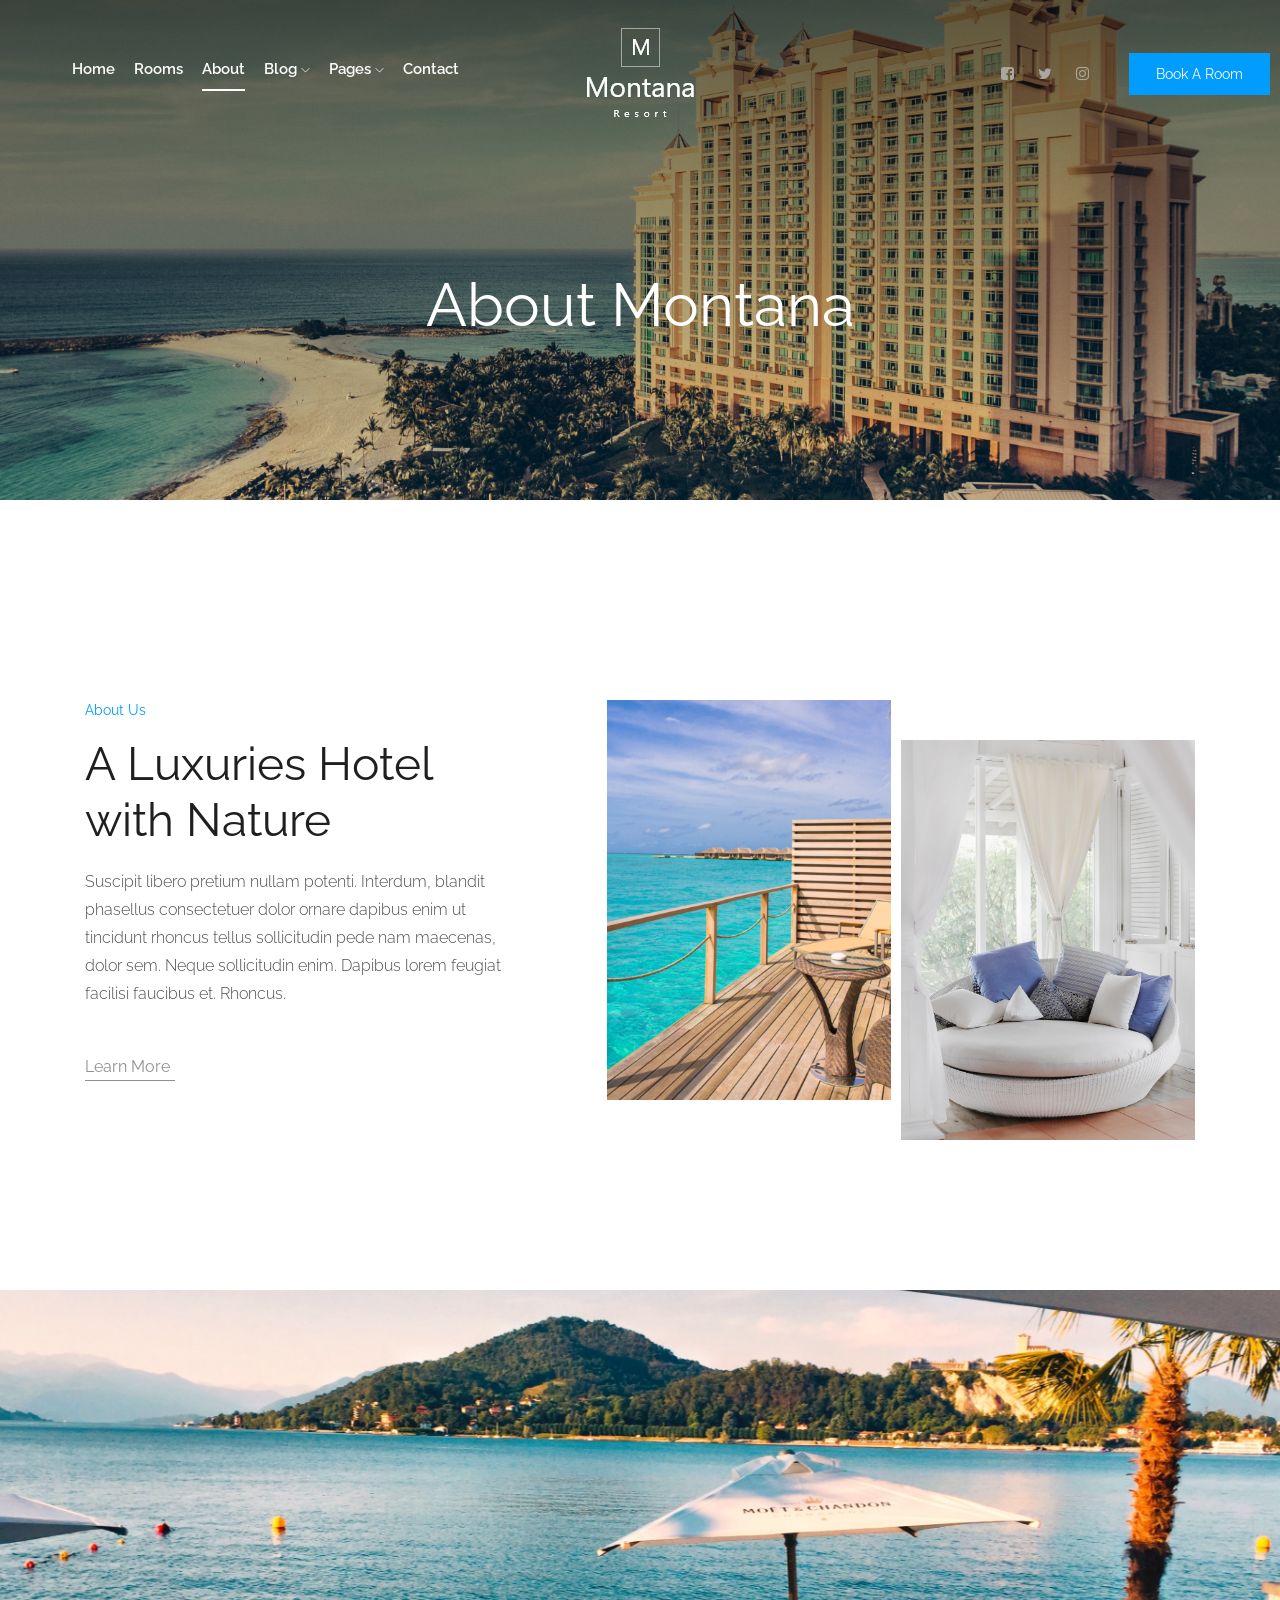
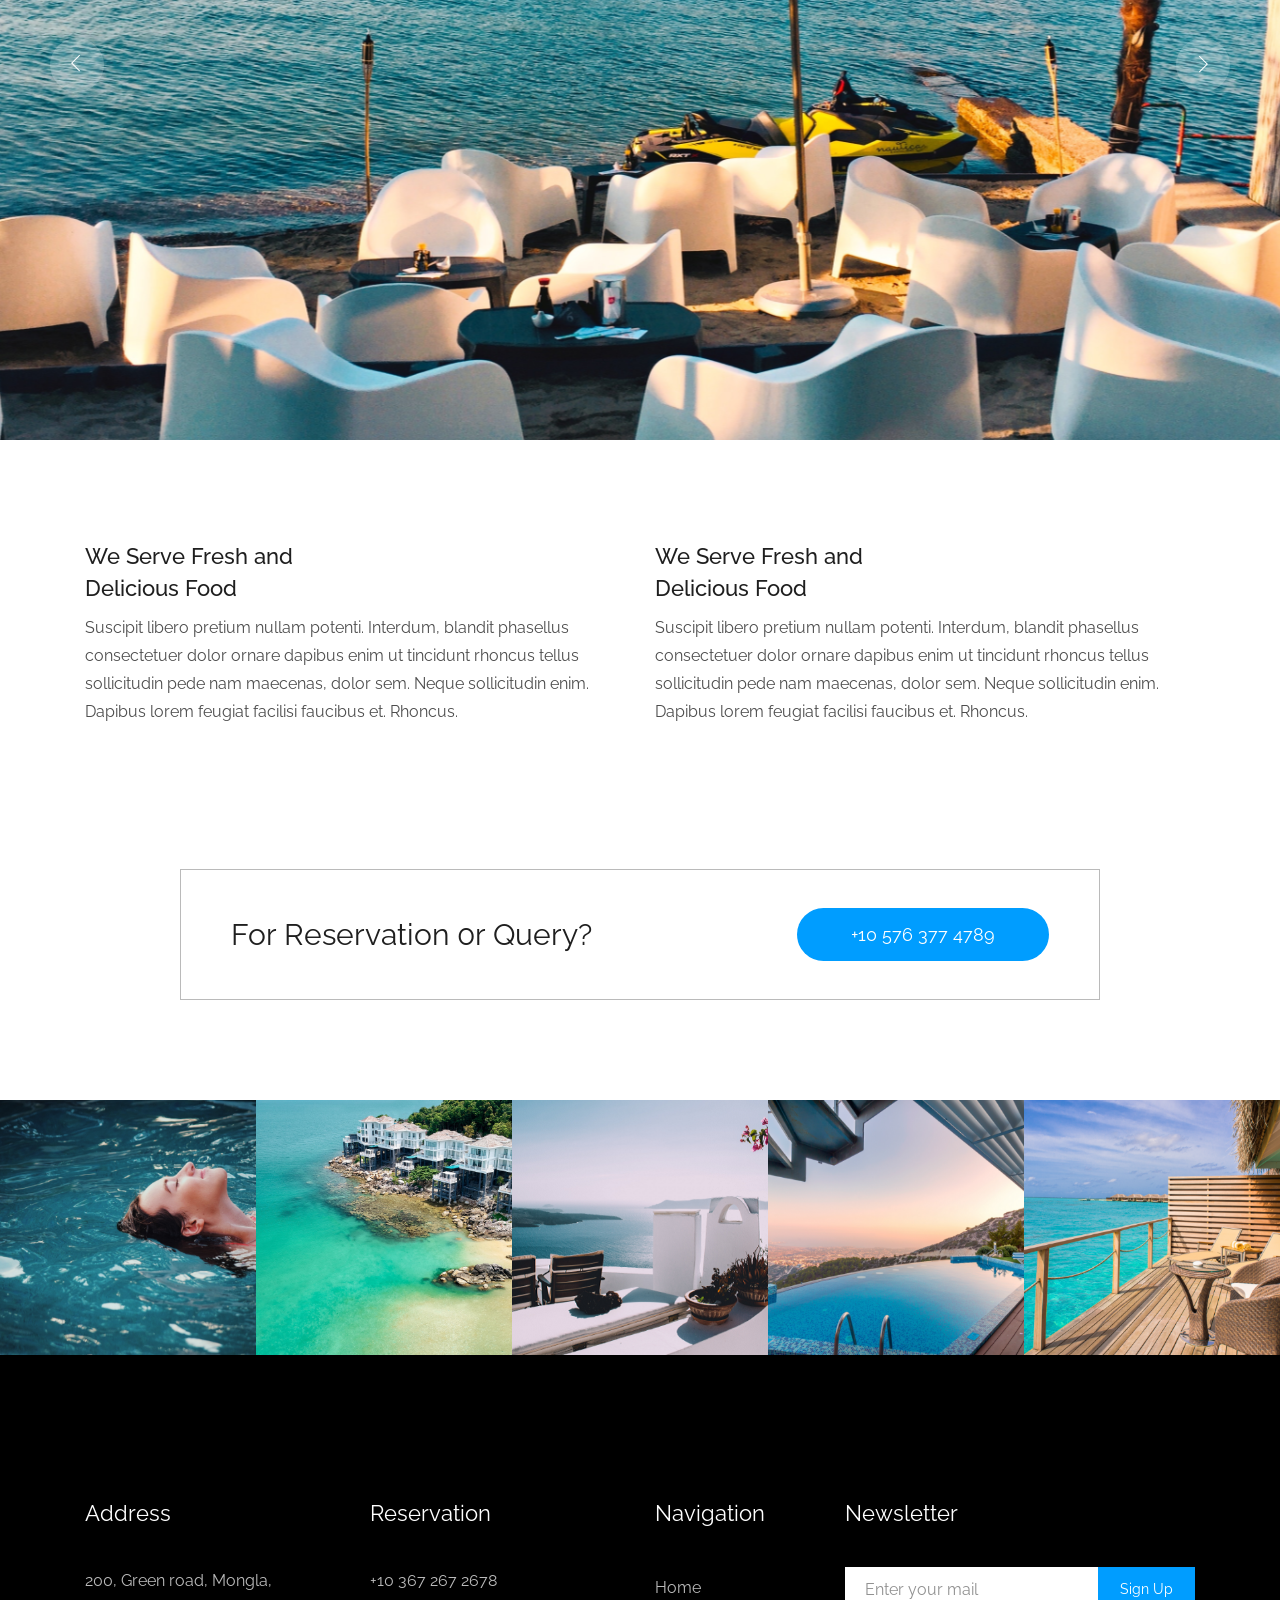
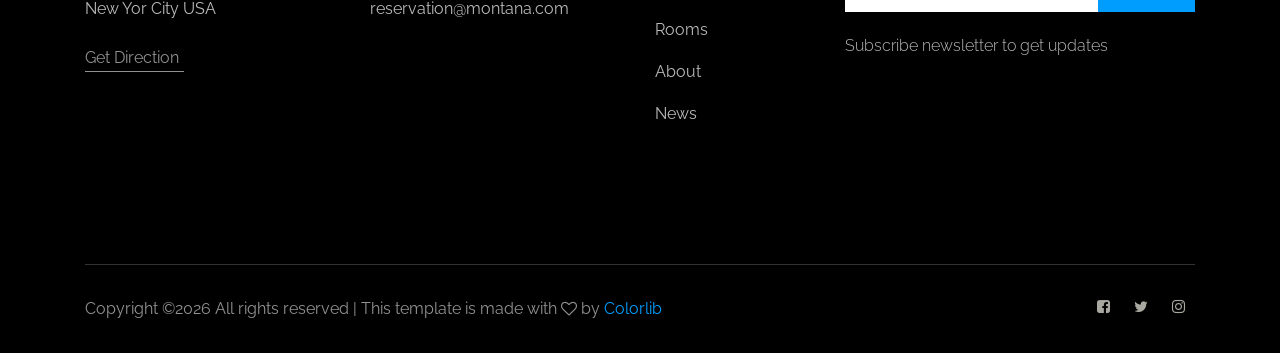
<file: montana-master/about.html>
<!doctype html>
<html class="no-js" lang="zxx">

<head>
    <meta charset="utf-8">
    <meta http-equiv="x-ua-compatible" content="ie=edge">
    <title>Montana</title>
    <meta name="description" content="">
    <meta name="viewport" content="width=device-width, initial-scale=1">

    <!-- <link rel="manifest" href="site.webmanifest"> -->
    <link rel="shortcut icon" type="image/x-icon" href="img/favicon.png">
    <!-- Place favicon.ico in the root directory -->

    <!-- CSS here -->
    <link rel="stylesheet" href="css/bootstrap.min.css">
    <link rel="stylesheet" href="css/owl.carousel.min.css">
    <link rel="stylesheet" href="css/magnific-popup.css">
    <link rel="stylesheet" href="css/font-awesome.min.css">
    <link rel="stylesheet" href="css/themify-icons.css">
    <link rel="stylesheet" href="css/nice-select.css">
    <link rel="stylesheet" href="css/flaticon.css">
    <link rel="stylesheet" href="css/gijgo.css">
    <link rel="stylesheet" href="css/animate.css">
    <link rel="stylesheet" href="css/slicknav.css">
    <link rel="stylesheet" href="css/style.css">
    <!-- <link rel="stylesheet" href="css/responsive.css"> -->
</head>

<body>
    <!--[if lte IE 9]>
            <p class="browserupgrade">You are using an <strong>outdated</strong> browser. Please <a href="https://browsehappy.com/">upgrade your browser</a> to improve your experience and security.</p>
        <![endif]-->

    <!-- header-start -->
    <header>
        <div class="header-area ">
            <div id="sticky-header" class="main-header-area">
                <div class="container-fluid p-0">
                    <div class="row align-items-center no-gutters">
                        <div class="col-xl-5 col-lg-6">
                            <div class="main-menu  d-none d-lg-block">
                                <nav>
                                    <ul id="navigation">
                                        <li><a href="index.html">home</a></li>
                                        <li><a href="rooms.html">rooms</a></li>
                                        <li><a class="active" href="about.html">About</a></li>
                                        <li><a href="#">blog <i class="ti-angle-down"></i></a>
                                            <ul class="submenu">
                                                <li><a href="blog.html">blog</a></li>
                                                <li><a href="single-blog.html">single-blog</a></li>
                                            </ul>
                                        </li>
                                        <li><a href="#">pages <i class="ti-angle-down"></i></a>
                                            <ul class="submenu">
                                                <li><a href="elements.html">elements</a></li>
                                            </ul>
                                        </li>
                                        <li><a href="contact.html">Contact</a></li>
                                    </ul>
                                </nav>
                            </div>
                        </div>
                        <div class="col-xl-2 col-lg-2">
                            <div class="logo-img">
                                <a href="index.html">
                                    <img src="img/logo.png" alt="">
                                </a>
                            </div>
                        </div>
                        <div class="col-xl-5 col-lg-4">
                            <div class="book_room">
                                <div class="socail_links d-none d-lg-block">
                                    <ul>
                                        <li>
                                            <a href="#">
                                                <i class="fa fa-facebook-square"></i>
                                            </a>
                                        </li>
                                        <li>
                                            <a href="#">
                                                <i class="fa fa-twitter"></i>
                                            </a>
                                        </li>
                                        <li>
                                            <a href="#">
                                                <i class="fa fa-instagram"></i>
                                            </a>
                                        </li>
                                    </ul>
                                </div>
                                <div class="book_btn">
                                    <a class="popup-with-form" href="#test-form">Book A Room</a>
                                </div>
                            </div>
                        </div>
                        <div class="col-12">
                            <div class="mobile_menu d-block d-lg-none"></div>
                        </div>
                    </div>
                </div>
            </div>
        </div>
    </header>
    <!-- header-end -->

    <!-- bradcam_area_start -->
    <div class="bradcam_area breadcam_bg">
        <h3>About Montana</h3>
    </div>
    <!-- bradcam_area_end -->

    <!-- about_area_start -->
    <div class="about_area">
        <div class="container">
            <div class="row">
                <div class="col-xl-5 col-lg-5">
                    <div class="about_info">
                        <div class="section_title mb-20px">
                            <span>About Us</span>
                            <h3>A Luxuries Hotel <br>
                                    with Nature</h3>
                        </div>
                        <p>Suscipit libero pretium nullam potenti. Interdum, blandit phasellus consectetuer dolor ornare dapibus enim ut tincidunt rhoncus tellus sollicitudin pede nam maecenas, dolor sem. Neque sollicitudin enim. Dapibus lorem feugiat facilisi faucibus et. Rhoncus.</p>
                        <a href="#" class="line-button">Learn More</a>
                    </div>
                </div>
                <div class="col-xl-7 col-lg-7">
                    <div class="about_thumb d-flex">
                        <div class="img_1">
                            <img src="img/about/about_1.png" alt="">
                        </div>
                        <div class="img_2">
                            <img src="img/about/about_2.png" alt="">
                        </div>
                    </div>
                </div>
            </div>
        </div>
    </div>
    <!-- about_area_end -->

    <!-- about_info_area_start -->
    <div class="about_info_area">
        <div class="about_active owl-carousel">
            <div class="single_slider about_bg_1"></div>
            <div class="single_slider about_bg_1"></div>
            <div class="single_slider about_bg_1"></div>
            <div class="single_slider about_bg_1"></div>
        </div>
    </div>
    <!-- about_info_area_start -->

    <!-- about_main_info_start -->
    <div class="about_main_info">
        <div class="container">
            <div class="row">
                <div class="col-xl-6 col-md-6">
                    <div class="single_about_info">
                        <h3>We Serve Fresh and <br>
                            Delicious Food</h3>
                            <p>Suscipit libero pretium nullam potenti. Interdum, blandit <br> phasellus consectetuer dolor ornare dapibus enim ut tincidunt <br> rhoncus tellus sollicitudin pede nam maecenas, dolor sem. <br> Neque sollicitudin enim. Dapibus lorem feugiat facilisi <br> faucibus et. Rhoncus.
                            </p>
                    </div>
                </div>
                <div class="col-xl-6 col-md-6">
                    <div class="single_about_info">
                        <h3>We Serve Fresh and <br>
                            Delicious Food</h3>
                            <p>Suscipit libero pretium nullam potenti. Interdum, blandit <br> phasellus consectetuer dolor ornare dapibus enim ut tincidunt <br> rhoncus tellus sollicitudin pede nam maecenas, dolor sem. <br> Neque sollicitudin enim. Dapibus lorem feugiat facilisi <br> faucibus et. Rhoncus.
                            </p>
                    </div>
                </div>
            </div>
        </div>
    </div>
    <!-- about_main_info_end -->

    <!-- forQuery_start -->
    <div class="forQuery">
        <div class="container">
            <div class="row">
                <div class="col-xl-10 offset-xl-1 col-md-12">
                    <div class="Query_border">
                        <div class="row align-items-center justify-content-center">
                            <div class="col-xl-6 col-md-6">
                                <div class="Query_text">
                                        <p>For Reservation 0r Query?</p>
                                </div>
                            </div>
                            <div class="col-xl-6 col-md-6">
                                <div class="phone_num">
                                        <a href="#" class="mobile_no">+10 576 377 4789</a>
                                </div>
                            </div>
                        </div>
                    </div>
                </div>
            </div>
        </div>
    </div>
    <!-- forQuery_end-->

    <!-- instragram_area_start -->
    <div class="instragram_area">
        <div class="single_instagram">
            <img src="img/instragram/1.png" alt="">
            <div class="ovrelay">
                <a href="#">
                    <i class="fa fa-instagram"></i>
                </a>
            </div>
        </div>
        <div class="single_instagram">
            <img src="img/instragram/2.png" alt="">
            <div class="ovrelay">
                <a href="#">
                    <i class="fa fa-instagram"></i>
                </a>
            </div>
        </div>
        <div class="single_instagram">
            <img src="img/instragram/3.png" alt="">
            <div class="ovrelay">
                <a href="#">
                    <i class="fa fa-instagram"></i>
                </a>
            </div>
        </div>
        <div class="single_instagram">
            <img src="img/instragram/4.png" alt="">
            <div class="ovrelay">
                <a href="#">
                    <i class="fa fa-instagram"></i>
                </a>
            </div>
        </div>
        <div class="single_instagram">
            <img src="img/instragram/5.png" alt="">
            <div class="ovrelay">
                <a href="#">
                    <i class="fa fa-instagram"></i>
                </a>
            </div>
        </div>
    </div>
    <!-- instragram_area_end -->
    
    <!-- footer -->
    <footer class="footer" >
        <div class="footer_top">
            <div class="container">
                <div class="row">
                    <div class="col-xl-3 col-md-6 col-lg-3">
                        <div class="footer_widget">
                            <h3 class="footer_title">
                                address
                            </h3>
                            <p class="footer_text" >  200, Green road, Mongla, <br>
                                    New Yor City USA</p>
                            <a href="#" class="line-button">Get Direction</a>
                        </div>
                    </div>
                    <div class="col-xl-3 col-md-6 col-lg-3">
                        <div class="footer_widget">
                            <h3 class="footer_title">
                                    Reservation
                            </h3>
                            <p class="footer_text" >+10 367 267 2678 <br>
                                    reservation@montana.com</p>
                        </div>
                    </div>
                    <div class="col-xl-2 col-md-6 col-lg-2">
                        <div class="footer_widget">
                            <h3 class="footer_title">
                                    Navigation
                            </h3>
                            <ul>
                                <li><a href="#">Home</a></li>
                                <li><a href="#">Rooms</a></li>
                                <li><a href="#">About</a></li>
                                <li><a href="#">News</a></li>
                            </ul>
                        </div>
                    </div>
                    <div class="col-xl-4 col-md-6 col-lg-4">
                        <div class="footer_widget">
                            <h3 class="footer_title">
                                Newsletter
                            </h3>
                            <form action="#" class="newsletter_form">
                                <input type="text" placeholder="Enter your mail">
                                <button type="submit" >Sign Up</button>
                            </form>
                            <p class="newsletter_text">Subscribe newsletter to get updates</p>
                        </div>
                    </div>
                </div>
            </div>
        </div>
        <div class="copy-right_text">
            <div class="container">
                <div class="footer_border"></div>
                <div class="row">
                    <div class="col-xl-8 col-md-7 col-lg-9">
                        <p class="copy_right">
                                <!-- Link back to Colorlib can't be removed. Template is licensed under CC BY 3.0. -->
Copyright &copy;<script>document.write(new Date().getFullYear());</script> All rights reserved | This template is made with <i class="fa fa-heart-o" aria-hidden="true"></i> by <a href="https://colorlib.com" target="_blank">Colorlib</a>
<!-- Link back to Colorlib can't be removed. Template is licensed under CC BY 3.0. -->
                        </p>
                    </div>
                    <div class="col-xl-4 col-md-5 col-lg-3">
                        <div class="socail_links d-none d-lg-block">
                            <ul>
                                <li>
                                    <a href="#">
                                        <i class="fa fa-facebook-square"></i>
                                    </a>
                                </li>
                                <li>
                                    <a href="#">
                                        <i class="fa fa-twitter"></i>
                                    </a>
                                </li>
                                <li>
                                    <a href="#">
                                        <i class="fa fa-instagram"></i>
                                    </a>
                                </li>
                            </ul>
                        </div>
                    </div>
                </div>
            </div>
        </div>
    </footer>
    <!-- footer_end -->

    <!-- form itself end-->
    <form id="test-form" class="white-popup-block mfp-hide">
        <div class="popup_box ">
                <div class="popup_inner">
                    <h3>Check Availability</h3>
                    <form action="#">
                        <div class="row">
                            <div class="col-xl-6">
                                <input id="datepicker" placeholder="Check in date">
                            </div>
                            <div class="col-xl-6">
                                <input id="datepicker2" placeholder="Check out date">
                            </div>
                            <div class="col-xl-6">
                                <select class="form-select wide" id="default-select" class="">
                                    <option data-display="Adult">1</option>
                                    <option value="1">2</option>
                                    <option value="2">3</option>
                                    <option value="3">4</option>
                                </select>
                            </div>
                            <div class="col-xl-6">
                                <select class="form-select wide" id="default-select" class="">
                                    <option data-display="Children">1</option>
                                    <option value="1">2</option>
                                    <option value="2">3</option>
                                    <option value="3">4</option>
                                </select>
                            </div>
                            <div class="col-xl-12">
                                <select class="form-select wide" id="default-select" class="">
                                    <option data-display="Room type">Room type</option>
                                    <option value="1">Laxaries Rooms</option>
                                    <option value="2">Deluxe Room</option>
                                    <option value="3">Signature Room</option>
                                    <option value="4">Couple Room</option>
                                </select>
                            </div>
                            <div class="col-xl-12">
                                <button type="submit" class="boxed-btn3">Check Availability</button>
                            </div>
                        </div>
                    </form>
                </div>
            </div>
    </form>
<!-- form itself end -->


    <!-- JS here -->
    <script src="js/vendor/modernizr-3.5.0.min.js"></script>
    <script src="js/vendor/jquery-1.12.4.min.js"></script>
    <script src="js/popper.min.js"></script>
    <script src="js/bootstrap.min.js"></script>
    <script src="js/owl.carousel.min.js"></script>
    <script src="js/isotope.pkgd.min.js"></script>
    <script src="js/ajax-form.js"></script>
    <script src="js/waypoints.min.js"></script>
    <script src="js/jquery.counterup.min.js"></script>
    <script src="js/imagesloaded.pkgd.min.js"></script>
    <script src="js/scrollIt.js"></script>
    <script src="js/jquery.scrollUp.min.js"></script>
    <script src="js/wow.min.js"></script>
    <script src="js/nice-select.min.js"></script>
    <script src="js/jquery.slicknav.min.js"></script>
    <script src="js/jquery.magnific-popup.min.js"></script>
    <script src="js/plugins.js"></script>
    <script src="js/gijgo.min.js"></script>

    <!--contact js-->
    <script src="js/contact.js"></script>
    <script src="js/jquery.ajaxchimp.min.js"></script>
    <script src="js/jquery.form.js"></script>
    <script src="js/jquery.validate.min.js"></script>
    <script src="js/mail-script.js"></script>

    <script src="js/main.js"></script>
    <script>
        $('#datepicker').datepicker({
            iconsLibrary: 'fontawesome',
            icons: {
             rightIcon: '<span class="fa fa-caret-down"></span>'
         }
        });
        $('#datepicker2').datepicker({
            iconsLibrary: 'fontawesome',
            icons: {
             rightIcon: '<span class="fa fa-caret-down"></span>'
         }

        });
    </script>


</body>

</html>
</file>
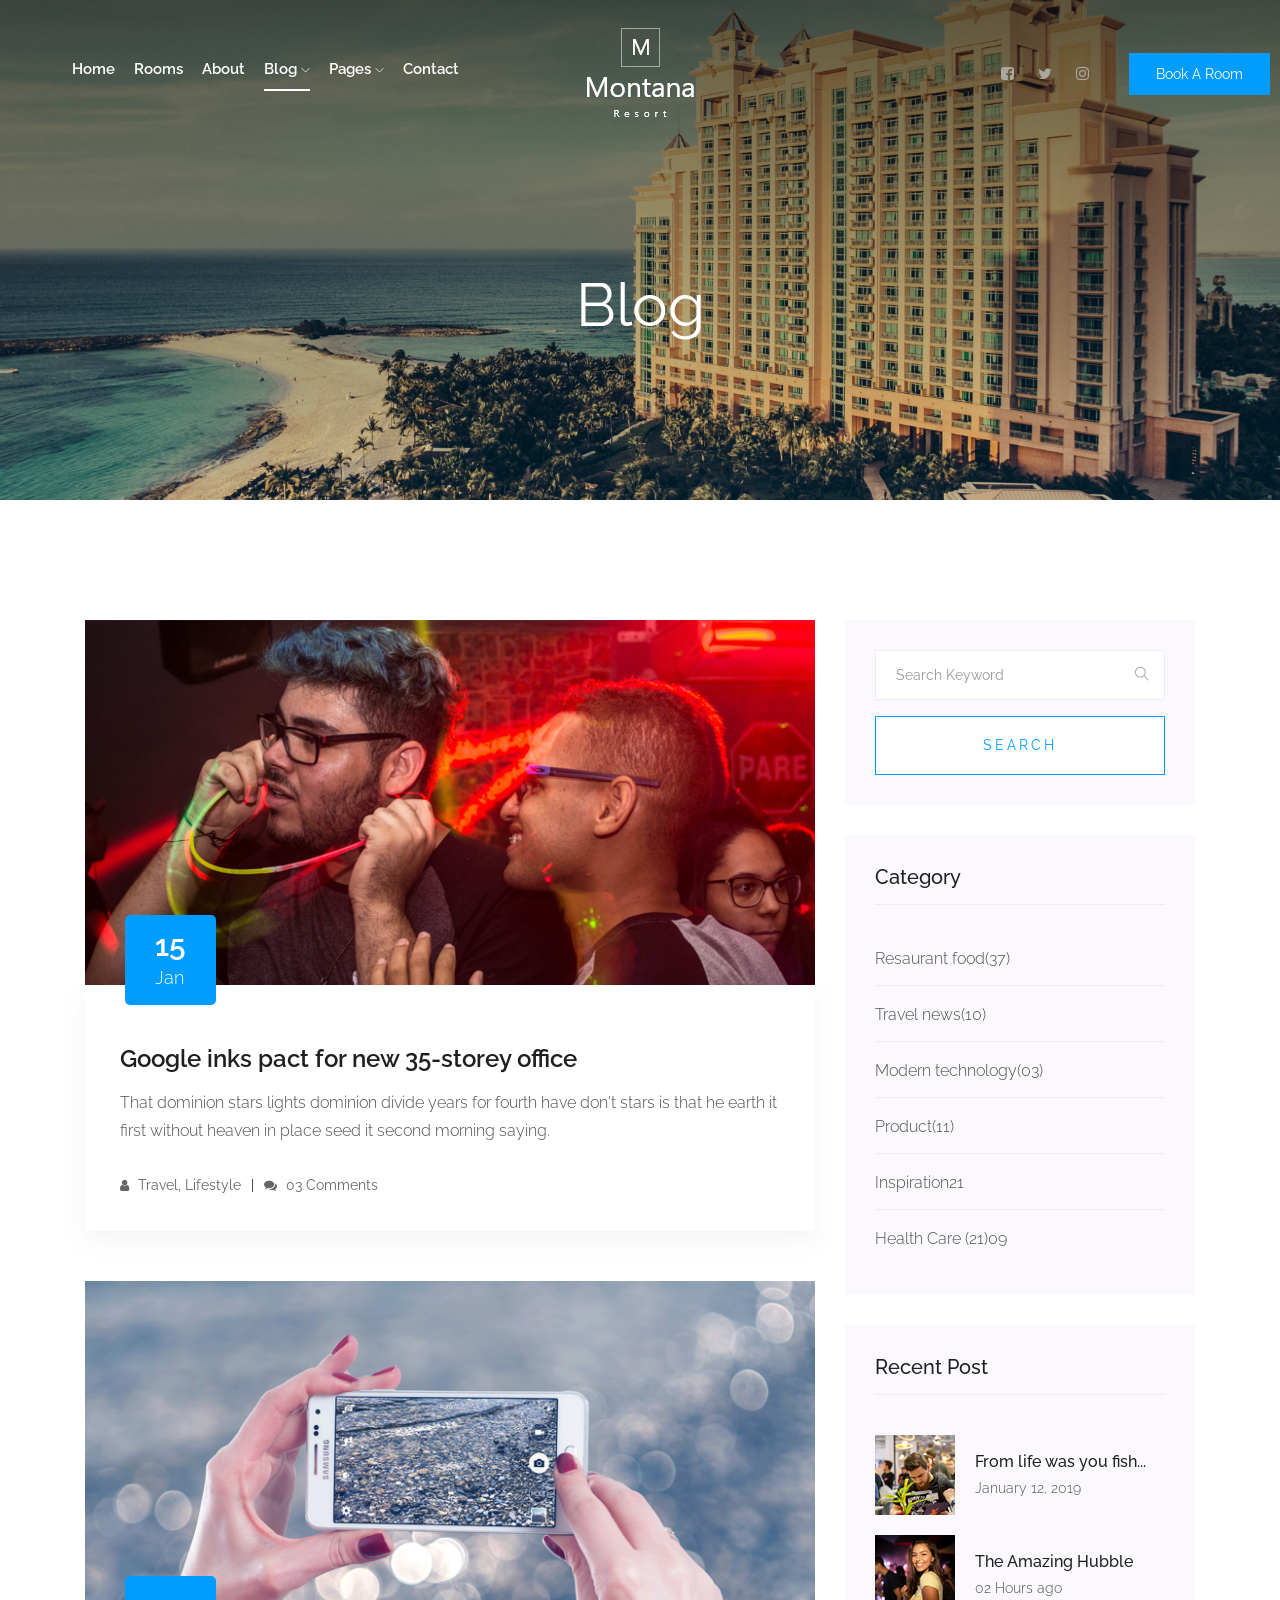
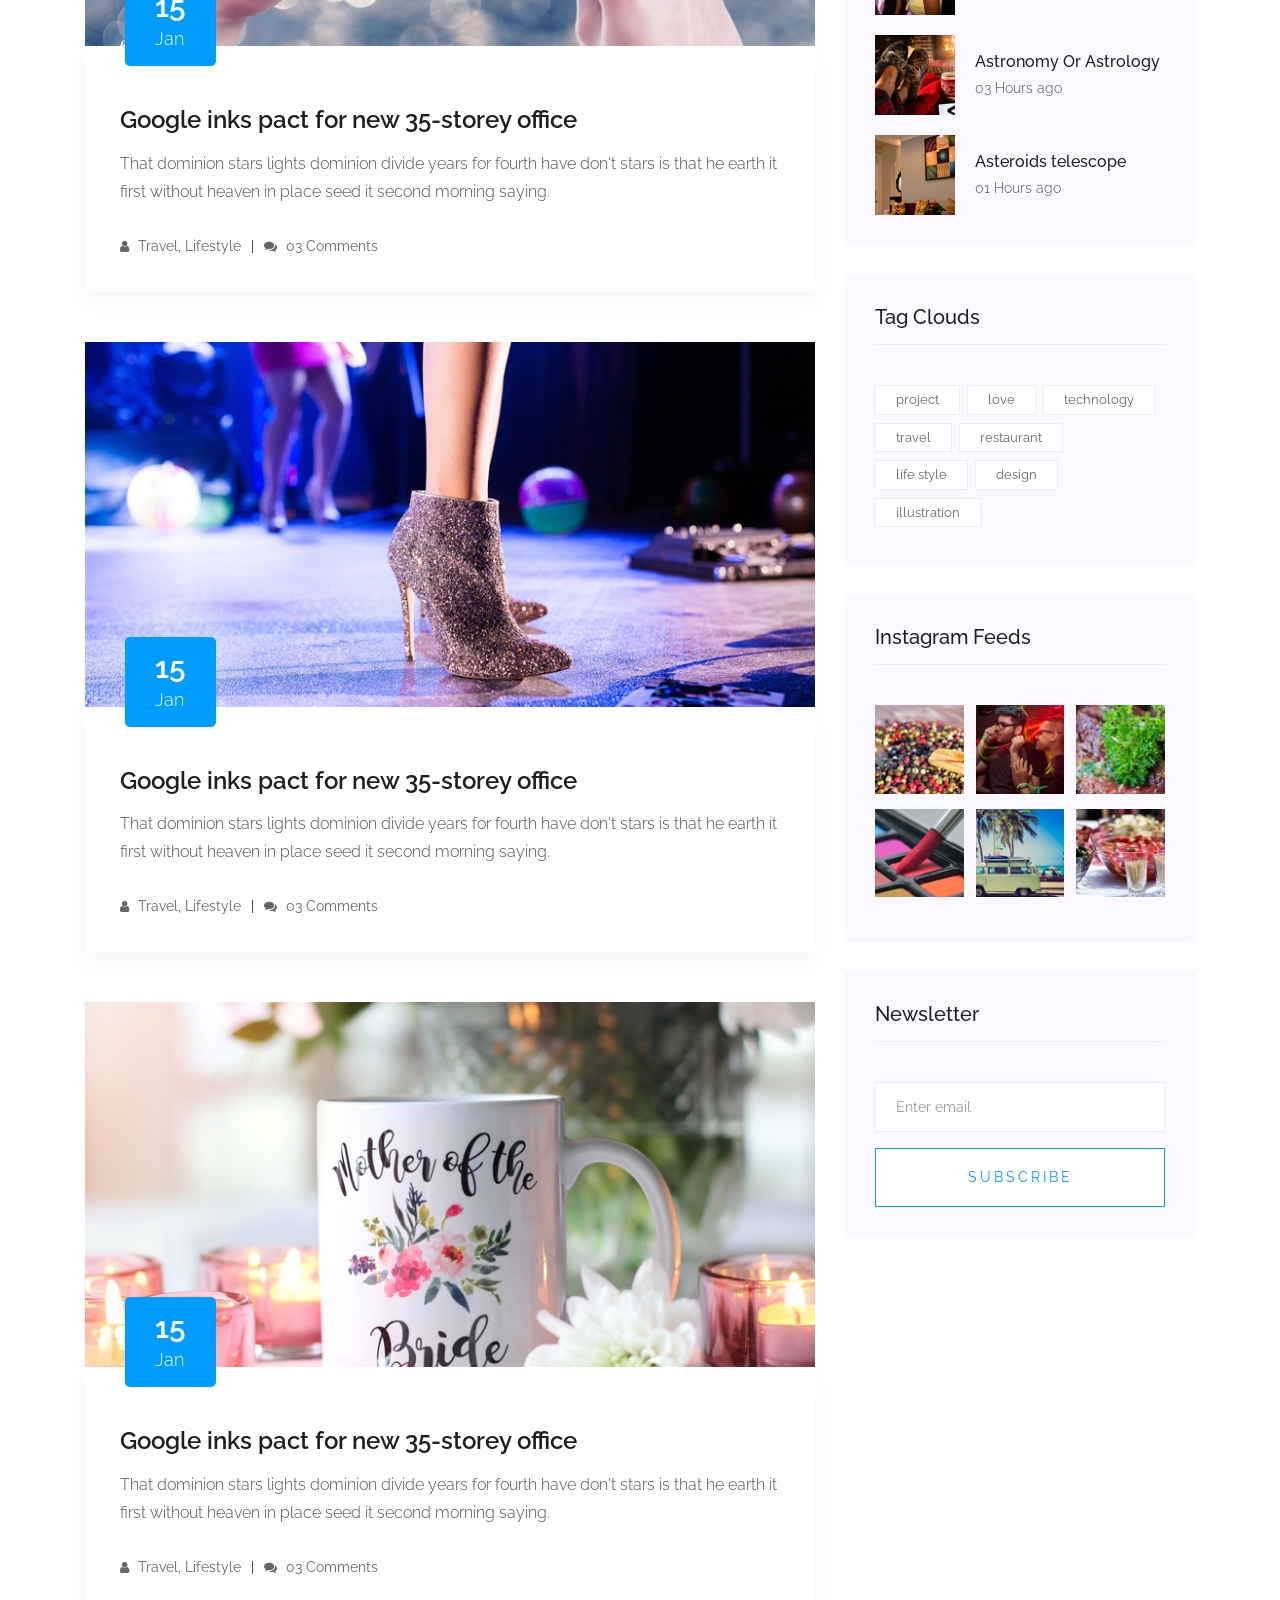
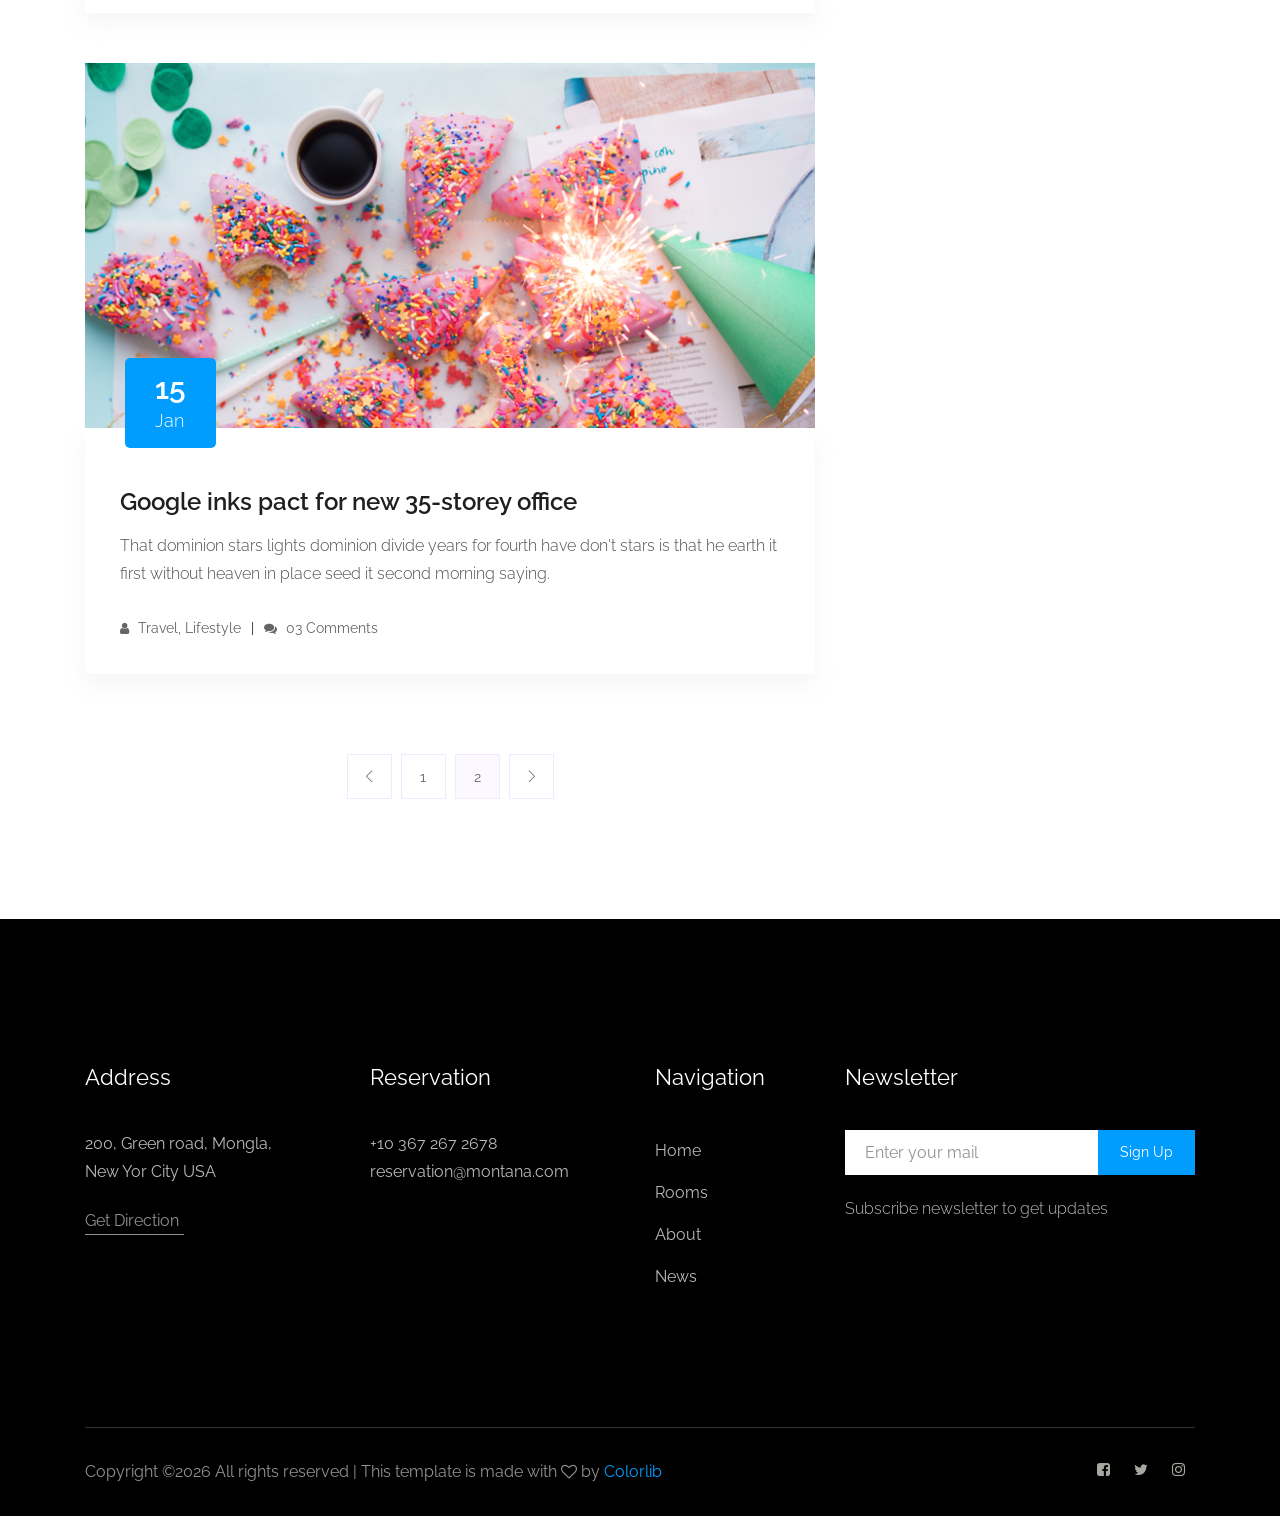
<file: montana-master/blog.html>
<!doctype html>
<html class="no-js" lang="zxx">

<head>
    <meta charset="utf-8">
    <meta http-equiv="x-ua-compatible" content="ie=edge">
    <title>Montana</title>
    <meta name="description" content="">
    <meta name="viewport" content="width=device-width, initial-scale=1">

    <!-- <link rel="manifest" href="site.webmanifest"> -->
    <link rel="shortcut icon" type="image/x-icon" href="img/favicon.png">
    <!-- Place favicon.ico in the root directory -->

    <!-- CSS here -->
    <link rel="stylesheet" href="css/bootstrap.min.css">
    <link rel="stylesheet" href="css/owl.carousel.min.css">
    <link rel="stylesheet" href="css/magnific-popup.css">
    <link rel="stylesheet" href="css/font-awesome.min.css">
    <link rel="stylesheet" href="css/themify-icons.css">
    <link rel="stylesheet" href="css/nice-select.css">
    <link rel="stylesheet" href="css/flaticon.css">
    <link rel="stylesheet" href="css/gijgo.css">
    <link rel="stylesheet" href="css/animate.css">
    <link rel="stylesheet" href="css/slicknav.css">
    <link rel="stylesheet" href="css/style.css">
    <!-- <link rel="stylesheet" href="css/responsive.css"> -->
</head>

<body>
    <!--[if lte IE 9]>
            <p class="browserupgrade">You are using an <strong>outdated</strong> browser. Please <a href="https://browsehappy.com/">upgrade your browser</a> to improve your experience and security.</p>
        <![endif]-->

    <!-- header-start -->
    <header>
        <div class="header-area ">
            <div id="sticky-header" class="main-header-area">
                <div class="container-fluid p-0">
                    <div class="row align-items-center no-gutters">
                        <div class="col-xl-5 col-lg-6">
                            <div class="main-menu  d-none d-lg-block">
                                <nav>
                                    <ul id="navigation">
                                        <li><a href="index.html">home</a></li>
                                        <li><a href="rooms.html">rooms</a></li>
                                        <li><a href="about.html">About</a></li>
                                        <li><a class="active" href="#">blog <i class="ti-angle-down"></i></a>
                                            <ul class="submenu">
                                                <li><a href="blog.html">blog</a></li>
                                                <li><a href="single-blog.html">single-blog</a></li>
                                            </ul>
                                        </li>
                                        <li><a href="#">pages <i class="ti-angle-down"></i></a>
                                            <ul class="submenu">
                                                <li><a href="elements.html">elements</a></li>
                                            </ul>
                                        </li>
                                        <li><a href="contact.html">Contact</a></li>
                                    </ul>
                                </nav>
                            </div>
                        </div>
                        <div class="col-xl-2 col-lg-2">
                            <div class="logo-img">
                                <a href="index.html">
                                    <img src="img/logo.png" alt="">
                                </a>
                            </div>
                        </div>
                        <div class="col-xl-5 col-lg-4">
                            <div class="book_room">
                                <div class="socail_links d-none d-lg-block">
                                    <ul>
                                        <li>
                                            <a href="#">
                                                <i class="fa fa-facebook-square"></i>
                                            </a>
                                        </li>
                                        <li>
                                            <a href="#">
                                                <i class="fa fa-twitter"></i>
                                            </a>
                                        </li>
                                        <li>
                                            <a href="#">
                                                <i class="fa fa-instagram"></i>
                                            </a>
                                        </li>
                                    </ul>
                                </div>
                                <div class="book_btn">
                                    <a class="popup-with-form" href="#test-form">Book A Room</a>
                                </div>
                            </div>
                        </div>
                        <div class="col-12">
                            <div class="mobile_menu d-block d-lg-none"></div>
                        </div>
                    </div>
                </div>
            </div>
        </div>
    </header>
    <!-- header-end -->

    <!-- bradcam_area_start -->
    <div class="bradcam_area breadcam_bg">
        <h3>blog</h3>
    </div>
    <!-- bradcam_area_end -->


    <!--================Blog Area =================-->
    <section class="blog_area section-padding">
        <div class="container">
            <div class="row">
                <div class="col-lg-8 mb-5 mb-lg-0">
                    <div class="blog_left_sidebar">
                        <article class="blog_item">
                            <div class="blog_item_img">
                                <img class="card-img rounded-0" src="img/blog/single_blog_1.png" alt="">
                                <a href="#" class="blog_item_date">
                                    <h3>15</h3>
                                    <p>Jan</p>
                                </a>
                            </div>

                            <div class="blog_details">
                                <a class="d-inline-block" href="single-blog.html">
                                    <h2>Google inks pact for new 35-storey office</h2>
                                </a>
                                <p>That dominion stars lights dominion divide years for fourth have don't stars is that
                                    he earth it first without heaven in place seed it second morning saying.</p>
                                <ul class="blog-info-link">
                                    <li><a href="#"><i class="fa fa-user"></i> Travel, Lifestyle</a></li>
                                    <li><a href="#"><i class="fa fa-comments"></i> 03 Comments</a></li>
                                </ul>
                            </div>
                        </article>

                        <article class="blog_item">
                            <div class="blog_item_img">
                                <img class="card-img rounded-0" src="img/blog/single_blog_2.png" alt="">
                                <a href="#" class="blog_item_date">
                                    <h3>15</h3>
                                    <p>Jan</p>
                                </a>
                            </div>

                            <div class="blog_details">
                                <a class="d-inline-block" href="single-blog.html">
                                    <h2>Google inks pact for new 35-storey office</h2>
                                </a>
                                <p>That dominion stars lights dominion divide years for fourth have don't stars is that
                                    he earth it first without heaven in place seed it second morning saying.</p>
                                <ul class="blog-info-link">
                                    <li><a href="#"><i class="fa fa-user"></i> Travel, Lifestyle</a></li>
                                    <li><a href="#"><i class="fa fa-comments"></i> 03 Comments</a></li>
                                </ul>
                            </div>
                        </article>

                        <article class="blog_item">
                            <div class="blog_item_img">
                                <img class="card-img rounded-0" src="img/blog/single_blog_3.png" alt="">
                                <a href="#" class="blog_item_date">
                                    <h3>15</h3>
                                    <p>Jan</p>
                                </a>
                            </div>

                            <div class="blog_details">
                                <a class="d-inline-block" href="single-blog.html">
                                    <h2>Google inks pact for new 35-storey office</h2>
                                </a>
                                <p>That dominion stars lights dominion divide years for fourth have don't stars is that
                                    he earth it first without heaven in place seed it second morning saying.</p>
                                <ul class="blog-info-link">
                                    <li><a href="#"><i class="fa fa-user"></i> Travel, Lifestyle</a></li>
                                    <li><a href="#"><i class="fa fa-comments"></i> 03 Comments</a></li>
                                </ul>
                            </div>
                        </article>

                        <article class="blog_item">
                            <div class="blog_item_img">
                                <img class="card-img rounded-0" src="img/blog/single_blog_4.png" alt="">
                                <a href="#" class="blog_item_date">
                                    <h3>15</h3>
                                    <p>Jan</p>
                                </a>
                            </div>

                            <div class="blog_details">
                                <a class="d-inline-block" href="single-blog.html">
                                    <h2>Google inks pact for new 35-storey office</h2>
                                </a>
                                <p>That dominion stars lights dominion divide years for fourth have don't stars is that
                                    he earth it first without heaven in place seed it second morning saying.</p>
                                <ul class="blog-info-link">
                                    <li><a href="#"><i class="fa fa-user"></i> Travel, Lifestyle</a></li>
                                    <li><a href="#"><i class="fa fa-comments"></i> 03 Comments</a></li>
                                </ul>
                            </div>
                        </article>

                        <article class="blog_item">
                            <div class="blog_item_img">
                                <img class="card-img rounded-0" src="img/blog/single_blog_5.png" alt="">
                                <a href="#" class="blog_item_date">
                                    <h3>15</h3>
                                    <p>Jan</p>
                                </a>
                            </div>

                            <div class="blog_details">
                                <a class="d-inline-block" href="single-blog.html">
                                    <h2>Google inks pact for new 35-storey office</h2>
                                </a>
                                <p>That dominion stars lights dominion divide years for fourth have don't stars is that
                                    he earth it first without heaven in place seed it second morning saying.</p>
                                <ul class="blog-info-link">
                                    <li><a href="#"><i class="fa fa-user"></i> Travel, Lifestyle</a></li>
                                    <li><a href="#"><i class="fa fa-comments"></i> 03 Comments</a></li>
                                </ul>
                            </div>
                        </article>

                        <nav class="blog-pagination justify-content-center d-flex">
                            <ul class="pagination">
                                <li class="page-item">
                                    <a href="#" class="page-link" aria-label="Previous">
                                        <i class="ti-angle-left"></i>
                                    </a>
                                </li>
                                <li class="page-item">
                                    <a href="#" class="page-link">1</a>
                                </li>
                                <li class="page-item active">
                                    <a href="#" class="page-link">2</a>
                                </li>
                                <li class="page-item">
                                    <a href="#" class="page-link" aria-label="Next">
                                        <i class="ti-angle-right"></i>
                                    </a>
                                </li>
                            </ul>
                        </nav>
                    </div>
                </div>
                <div class="col-lg-4">
                    <div class="blog_right_sidebar">
                        <aside class="single_sidebar_widget search_widget">
                            <form action="#">
                                <div class="form-group">
                                    <div class="input-group mb-3">
                                        <input type="text" class="form-control" placeholder='Search Keyword'
                                            onfocus="this.placeholder = ''"
                                            onblur="this.placeholder = 'Search Keyword'">
                                        <div class="input-group-append">
                                            <button class="btn" type="button"><i class="ti-search"></i></button>
                                        </div>
                                    </div>
                                </div>
                                <button class="button rounded-0 primary-bg text-white w-100 btn_1 boxed-btn"
                                    type="submit">Search</button>
                            </form>
                        </aside>

                        <aside class="single_sidebar_widget post_category_widget">
                            <h4 class="widget_title">Category</h4>
                            <ul class="list cat-list">
                                <li>
                                    <a href="#" class="d-flex">
                                        <p>Resaurant food</p>
                                        <p>(37)</p>
                                    </a>
                                </li>
                                <li>
                                    <a href="#" class="d-flex">
                                        <p>Travel news</p>
                                        <p>(10)</p>
                                    </a>
                                </li>
                                <li>
                                    <a href="#" class="d-flex">
                                        <p>Modern technology</p>
                                        <p>(03)</p>
                                    </a>
                                </li>
                                <li>
                                    <a href="#" class="d-flex">
                                        <p>Product</p>
                                        <p>(11)</p>
                                    </a>
                                </li>
                                <li>
                                    <a href="#" class="d-flex">
                                        <p>Inspiration</p>
                                        <p>21</p>
                                    </a>
                                </li>
                                <li>
                                    <a href="#" class="d-flex">
                                        <p>Health Care (21)</p>
                                        <p>09</p>
                                    </a>
                                </li>
                            </ul>
                        </aside>

                        <aside class="single_sidebar_widget popular_post_widget">
                            <h3 class="widget_title">Recent Post</h3>
                            <div class="media post_item">
                                <img src="img/post/post_1.png" alt="post">
                                <div class="media-body">
                                    <a href="single-blog.html">
                                        <h3>From life was you fish...</h3>
                                    </a>
                                    <p>January 12, 2019</p>
                                </div>
                            </div>
                            <div class="media post_item">
                                <img src="img/post/post_2.png" alt="post">
                                <div class="media-body">
                                    <a href="single-blog.html">
                                        <h3>The Amazing Hubble</h3>
                                    </a>
                                    <p>02 Hours ago</p>
                                </div>
                            </div>
                            <div class="media post_item">
                                <img src="img/post/post_3.png" alt="post">
                                <div class="media-body">
                                    <a href="single-blog.html">
                                        <h3>Astronomy Or Astrology</h3>
                                    </a>
                                    <p>03 Hours ago</p>
                                </div>
                            </div>
                            <div class="media post_item">
                                <img src="img/post/post_4.png" alt="post">
                                <div class="media-body">
                                    <a href="single-blog.html">
                                        <h3>Asteroids telescope</h3>
                                    </a>
                                    <p>01 Hours ago</p>
                                </div>
                            </div>
                        </aside>
                        <aside class="single_sidebar_widget tag_cloud_widget">
                            <h4 class="widget_title">Tag Clouds</h4>
                            <ul class="list">
                                <li>
                                    <a href="#">project</a>
                                </li>
                                <li>
                                    <a href="#">love</a>
                                </li>
                                <li>
                                    <a href="#">technology</a>
                                </li>
                                <li>
                                    <a href="#">travel</a>
                                </li>
                                <li>
                                    <a href="#">restaurant</a>
                                </li>
                                <li>
                                    <a href="#">life style</a>
                                </li>
                                <li>
                                    <a href="#">design</a>
                                </li>
                                <li>
                                    <a href="#">illustration</a>
                                </li>
                            </ul>
                        </aside>


                        <aside class="single_sidebar_widget instagram_feeds">
                            <h4 class="widget_title">Instagram Feeds</h4>
                            <ul class="instagram_row flex-wrap">
                                <li>
                                    <a href="#">
                                        <img class="img-fluid" src="img/post/post_5.png" alt="">
                                    </a>
                                </li>
                                <li>
                                    <a href="#">
                                        <img class="img-fluid" src="img/post/post_6.png" alt="">
                                    </a>
                                </li>
                                <li>
                                    <a href="#">
                                        <img class="img-fluid" src="img/post/post_7.png" alt="">
                                    </a>
                                </li>
                                <li>
                                    <a href="#">
                                        <img class="img-fluid" src="img/post/post_8.png" alt="">
                                    </a>
                                </li>
                                <li>
                                    <a href="#">
                                        <img class="img-fluid" src="img/post/post_9.png" alt="">
                                    </a>
                                </li>
                                <li>
                                    <a href="#">
                                        <img class="img-fluid" src="img/post/post_10.png" alt="">
                                    </a>
                                </li>
                            </ul>
                        </aside>


                        <aside class="single_sidebar_widget newsletter_widget">
                            <h4 class="widget_title">Newsletter</h4>

                            <form action="#">
                                <div class="form-group">
                                    <input type="email" class="form-control" onfocus="this.placeholder = ''"
                                        onblur="this.placeholder = 'Enter email'" placeholder='Enter email' required>
                                </div>
                                <button class="button rounded-0 primary-bg text-white w-100 btn_1 boxed-btn"
                                    type="submit">Subscribe</button>
                            </form>
                        </aside>
                    </div>
                </div>
            </div>
        </div>
    </section>
    <!--================Blog Area =================-->

    <!-- footer -->
    <footer class="footer">
        <div class="footer_top">
            <div class="container">
                <div class="row">
                    <div class="col-xl-3 col-md-6 col-lg-3">
                        <div class="footer_widget">
                            <h3 class="footer_title">
                                address
                            </h3>
                            <p class="footer_text"> 200, Green road, Mongla, <br>
                                New Yor City USA</p>
                            <a href="#" class="line-button">Get Direction</a>
                        </div>
                    </div>
                    <div class="col-xl-3 col-md-6 col-lg-3">
                        <div class="footer_widget">
                            <h3 class="footer_title">
                                Reservation
                            </h3>
                            <p class="footer_text">+10 367 267 2678 <br>
                                reservation@montana.com</p>
                        </div>
                    </div>
                    <div class="col-xl-2 col-md-6 col-lg-2">
                        <div class="footer_widget">
                            <h3 class="footer_title">
                                Navigation
                            </h3>
                            <ul>
                                <li><a href="#">Home</a></li>
                                <li><a href="#">Rooms</a></li>
                                <li><a href="#">About</a></li>
                                <li><a href="#">News</a></li>
                            </ul>
                        </div>
                    </div>
                    <div class="col-xl-4 col-md-6 col-lg-4">
                        <div class="footer_widget">
                            <h3 class="footer_title">
                                Newsletter
                            </h3>
                            <form action="#" class="newsletter_form">
                                <input type="text" placeholder="Enter your mail">
                                <button type="submit">Sign Up</button>
                            </form>
                            <p class="newsletter_text">Subscribe newsletter to get updates</p>
                        </div>
                    </div>
                </div>
            </div>
        </div>
        <div class="copy-right_text">
            <div class="container">
                <div class="footer_border"></div>
                <div class="row">
                    <div class="col-xl-8 col-md-7 col-lg-9">
                        <p class="copy_right">
                            <!-- Link back to Colorlib can't be removed. Template is licensed under CC BY 3.0. -->
Copyright &copy;<script>document.write(new Date().getFullYear());</script> All rights reserved | This template is made with <i class="fa fa-heart-o" aria-hidden="true"></i> by <a href="https://colorlib.com" target="_blank">Colorlib</a>
<!-- Link back to Colorlib can't be removed. Template is licensed under CC BY 3.0. -->
                        </p>
                    </div>
                    <div class="col-xl-4 col-md-5 col-lg-3">
                        <div class="socail_links d-none d-lg-block">
                            <ul>
                                <li>
                                    <a href="#">
                                        <i class="fa fa-facebook-square"></i>
                                    </a>
                                </li>
                                <li>
                                    <a href="#">
                                        <i class="fa fa-twitter"></i>
                                    </a>
                                </li>
                                <li>
                                    <a href="#">
                                        <i class="fa fa-instagram"></i>
                                    </a>
                                </li>
                            </ul>
                        </div>
                    </div>
                </div>
            </div>
        </div>
    </footer>
    <!-- footer_end -->

    <!-- form itself end-->
    <form id="test-form" class="white-popup-block mfp-hide">
        <div class="popup_box ">
                <div class="popup_inner">
                    <h3>Check Availability</h3>
                    <form action="#">
                        <div class="row">
                            <div class="col-xl-6">
                                <input id="datepicker" placeholder="Check in date">
                            </div>
                            <div class="col-xl-6">
                                <input id="datepicker2" placeholder="Check out date">
                            </div>
                            <div class="col-xl-6">
                                <select class="form-select wide" id="default-select" class="">
                                    <option data-display="Adult">1</option>
                                    <option value="1">2</option>
                                    <option value="2">3</option>
                                    <option value="3">4</option>
                                </select>
                            </div>
                            <div class="col-xl-6">
                                <select class="form-select wide" id="default-select" class="">
                                    <option data-display="Children">1</option>
                                    <option value="1">2</option>
                                    <option value="2">3</option>
                                    <option value="3">4</option>
                                </select>
                            </div>
                            <div class="col-xl-12">
                                <select class="form-select wide" id="default-select" class="">
                                    <option data-display="Room type">Room type</option>
                                    <option value="1">Laxaries Rooms</option>
                                    <option value="2">Deluxe Room</option>
                                    <option value="3">Signature Room</option>
                                    <option value="4">Couple Room</option>
                                </select>
                            </div>
                            <div class="col-xl-12">
                                <button type="submit" class="boxed-btn3">Check Availability</button>
                            </div>
                        </div>
                    </form>
                </div>
            </div>
    </form>
<!-- form itself end -->
    <!-- JS here -->
    <script src="js/vendor/modernizr-3.5.0.min.js"></script>
    <script src="js/vendor/jquery-1.12.4.min.js"></script>
    <script src="js/popper.min.js"></script>
    <script src="js/bootstrap.min.js"></script>
    <script src="js/owl.carousel.min.js"></script>
    <script src="js/isotope.pkgd.min.js"></script>
    <script src="js/ajax-form.js"></script>
    <script src="js/waypoints.min.js"></script>
    <script src="js/jquery.counterup.min.js"></script>
    <script src="js/imagesloaded.pkgd.min.js"></script>
    <script src="js/scrollIt.js"></script>
    <script src="js/jquery.scrollUp.min.js"></script>
    <script src="js/wow.min.js"></script>
    <script src="js/nice-select.min.js"></script>
    <script src="js/jquery.slicknav.min.js"></script>
    <script src="js/jquery.magnific-popup.min.js"></script>
    <script src="js/plugins.js"></script>
    <script src="js/gijgo.min.js"></script>

    <!--contact js-->
    <script src="js/contact.js"></script>
    <script src="js/jquery.ajaxchimp.min.js"></script>
    <script src="js/jquery.form.js"></script>
    <script src="js/jquery.validate.min.js"></script>
    <script src="js/mail-script.js"></script>

    <script src="js/main.js"></script>
    <script>
        $('#datepicker').datepicker({
            iconsLibrary: 'fontawesome',
            icons: {
             rightIcon: '<span class="fa fa-caret-down"></span>'
         }
        });
        $('#datepicker2').datepicker({
            iconsLibrary: 'fontawesome',
            icons: {
             rightIcon: '<span class="fa fa-caret-down"></span>'
         }

        });
    </script>



</body>
</html>
</file>
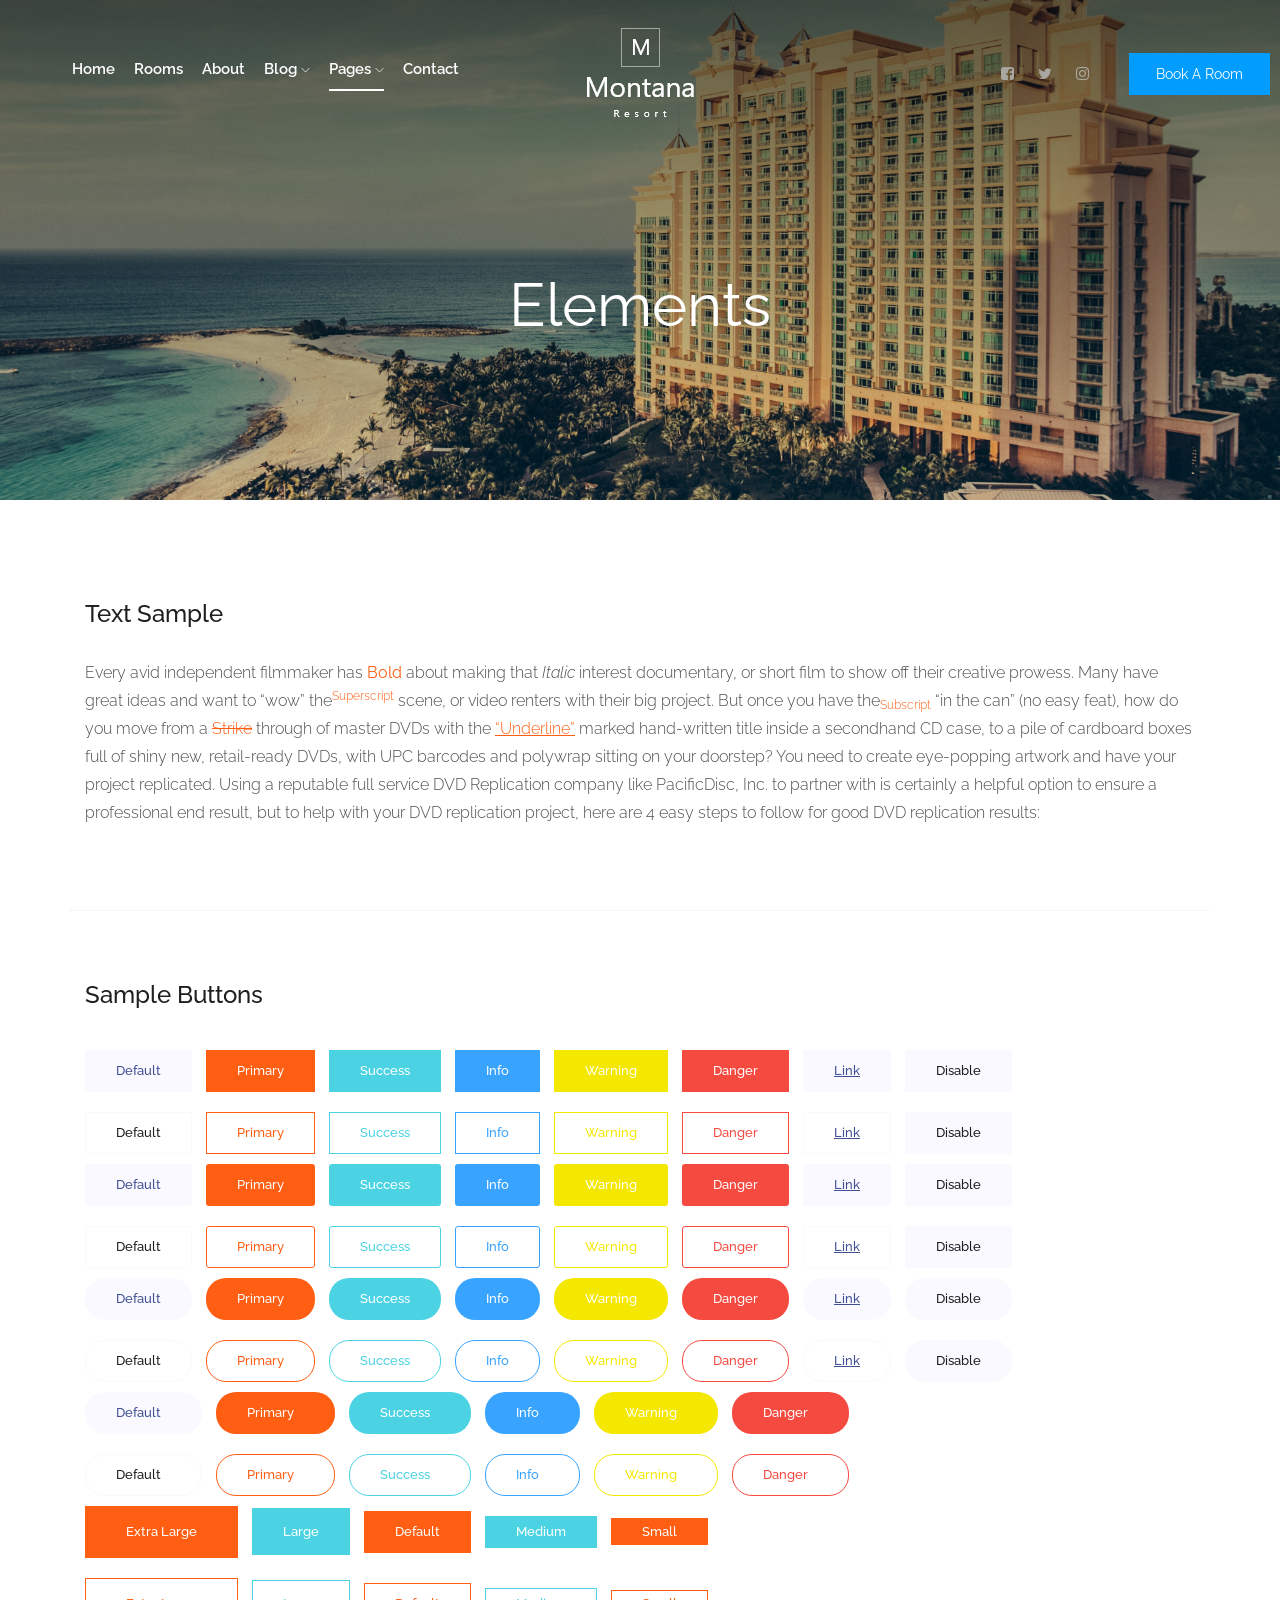
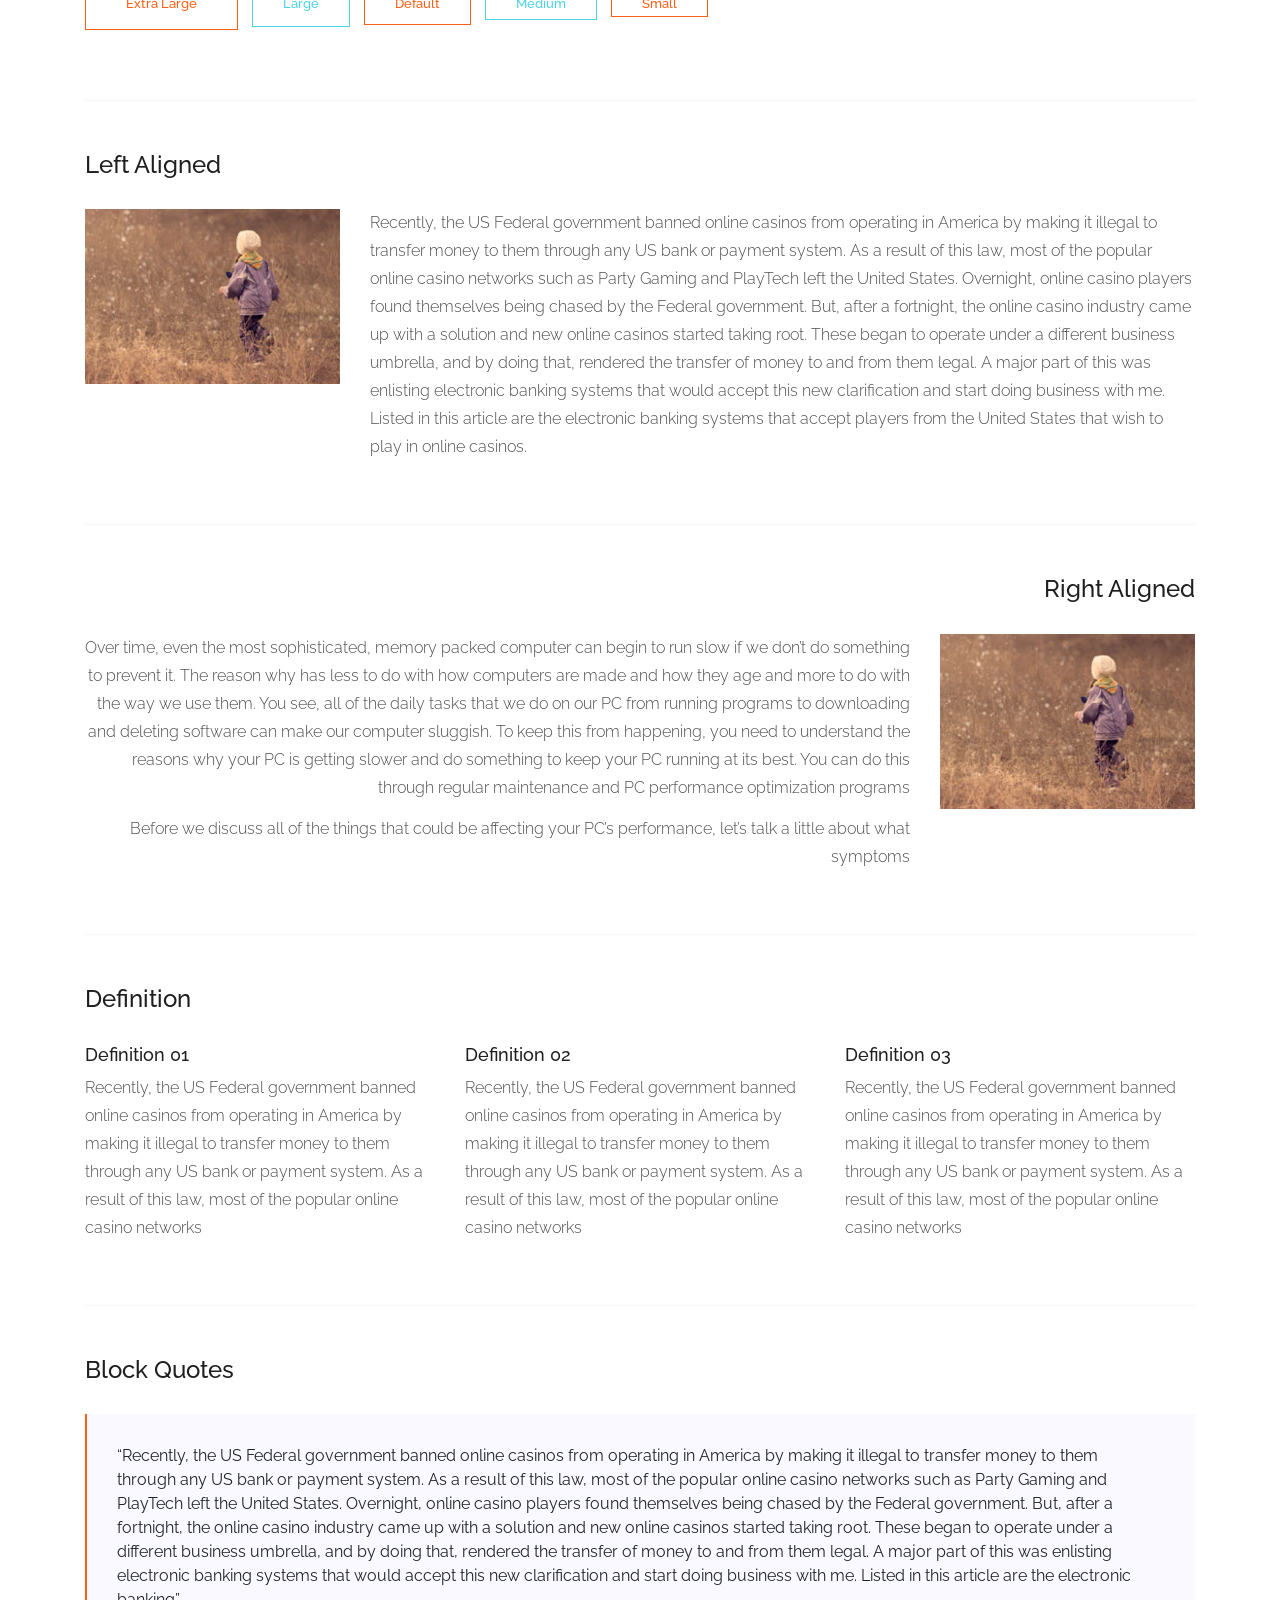
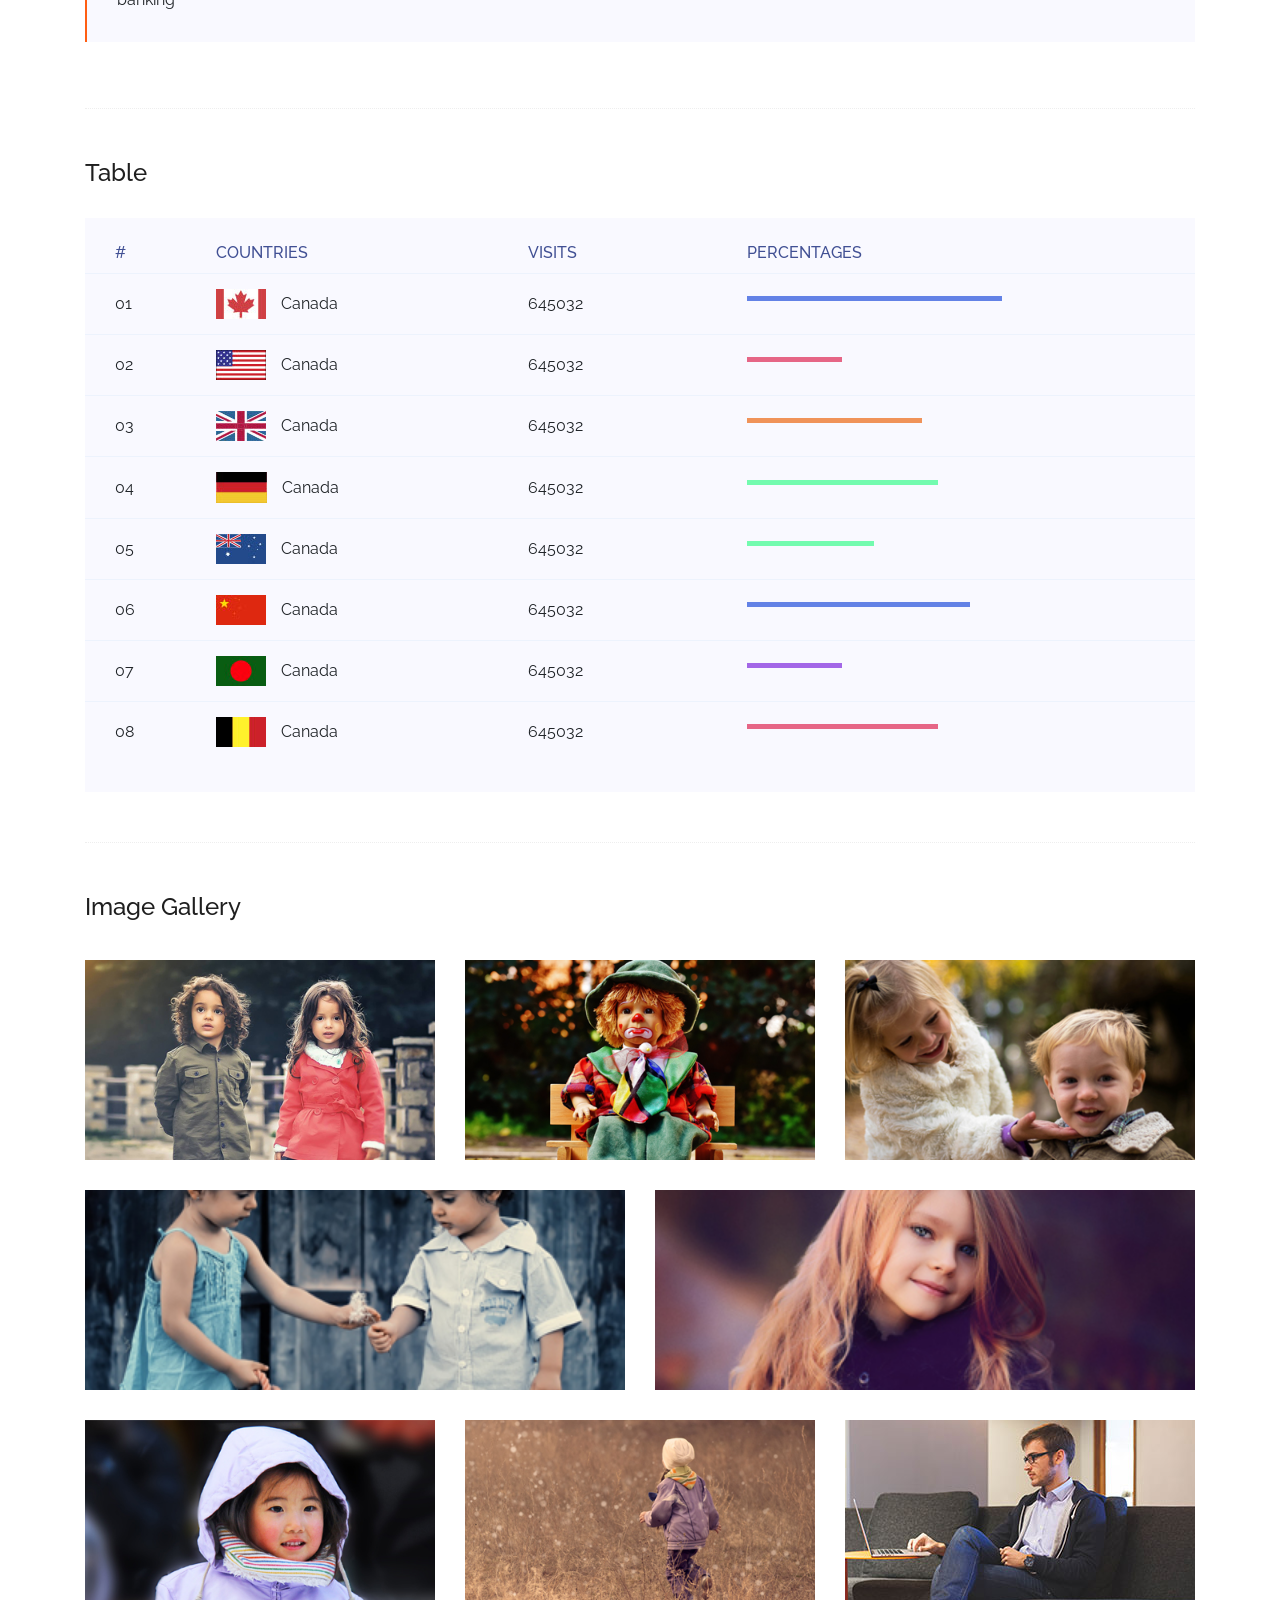
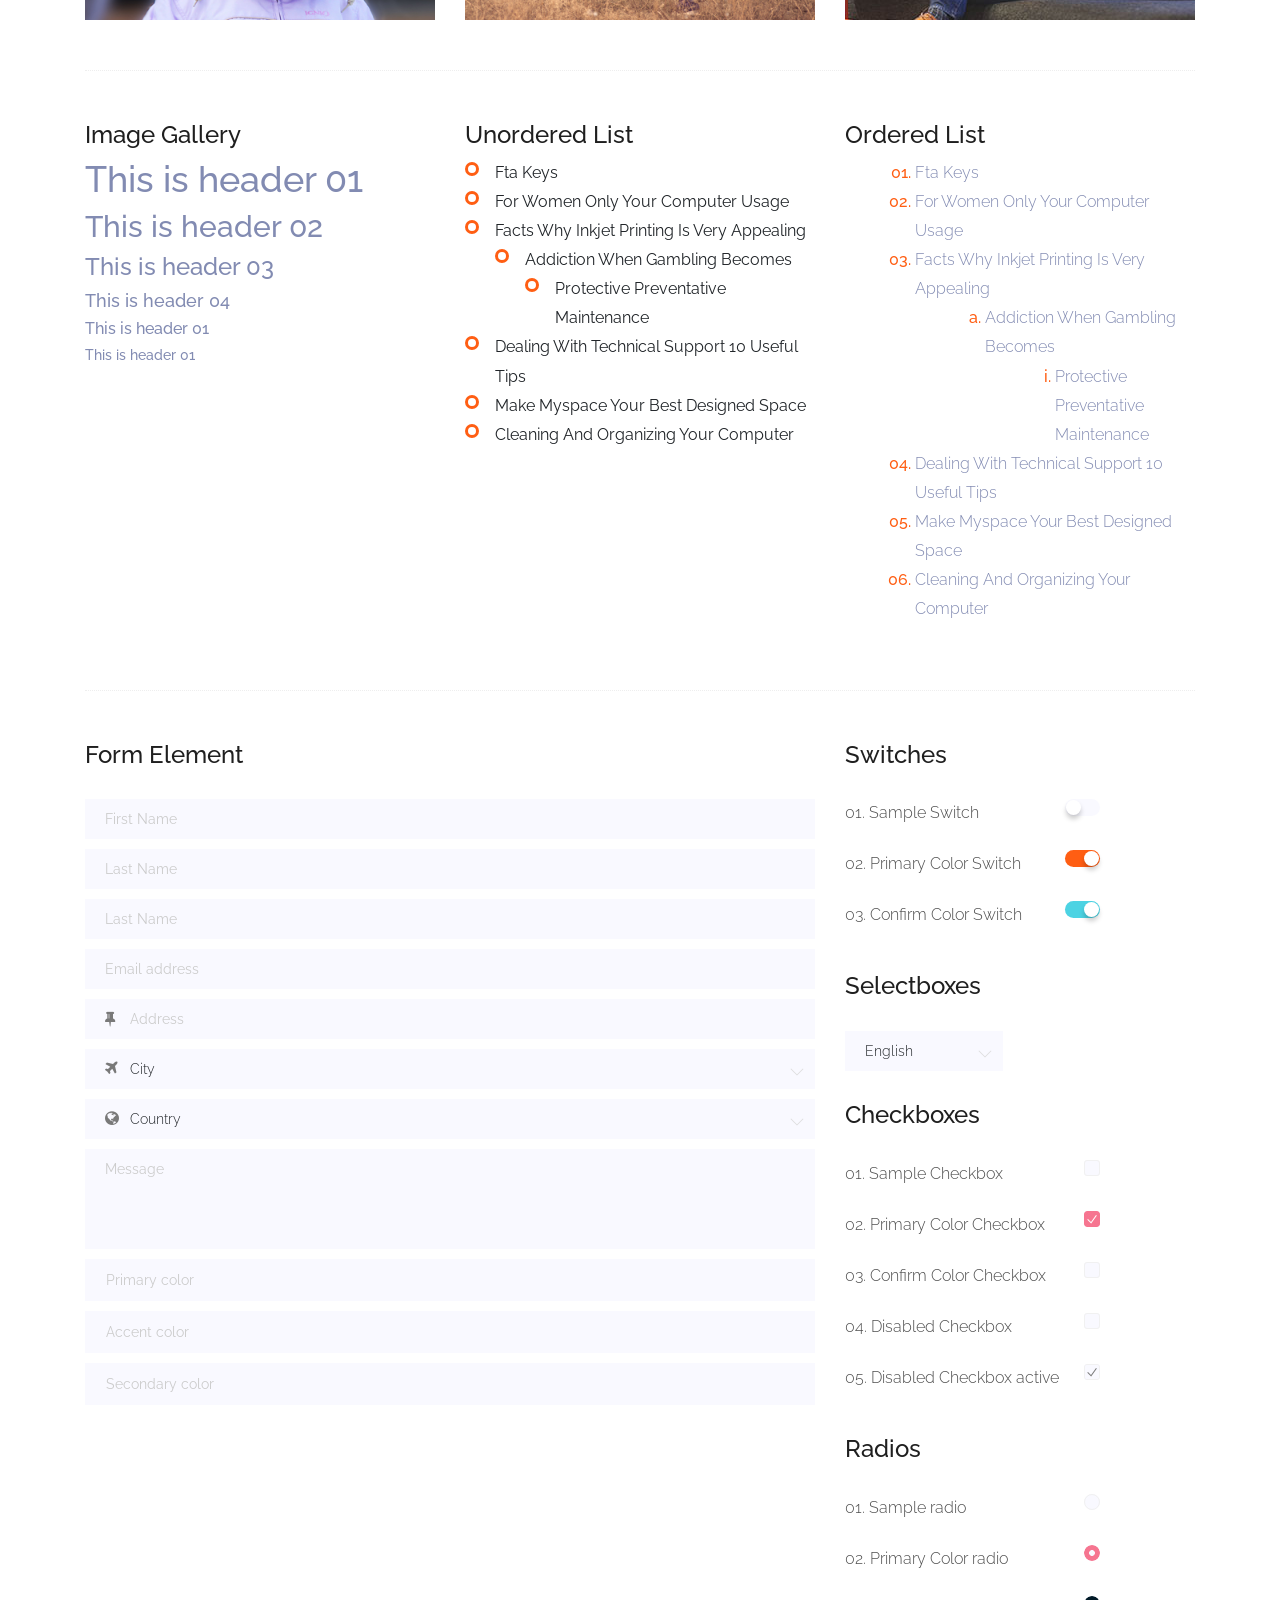
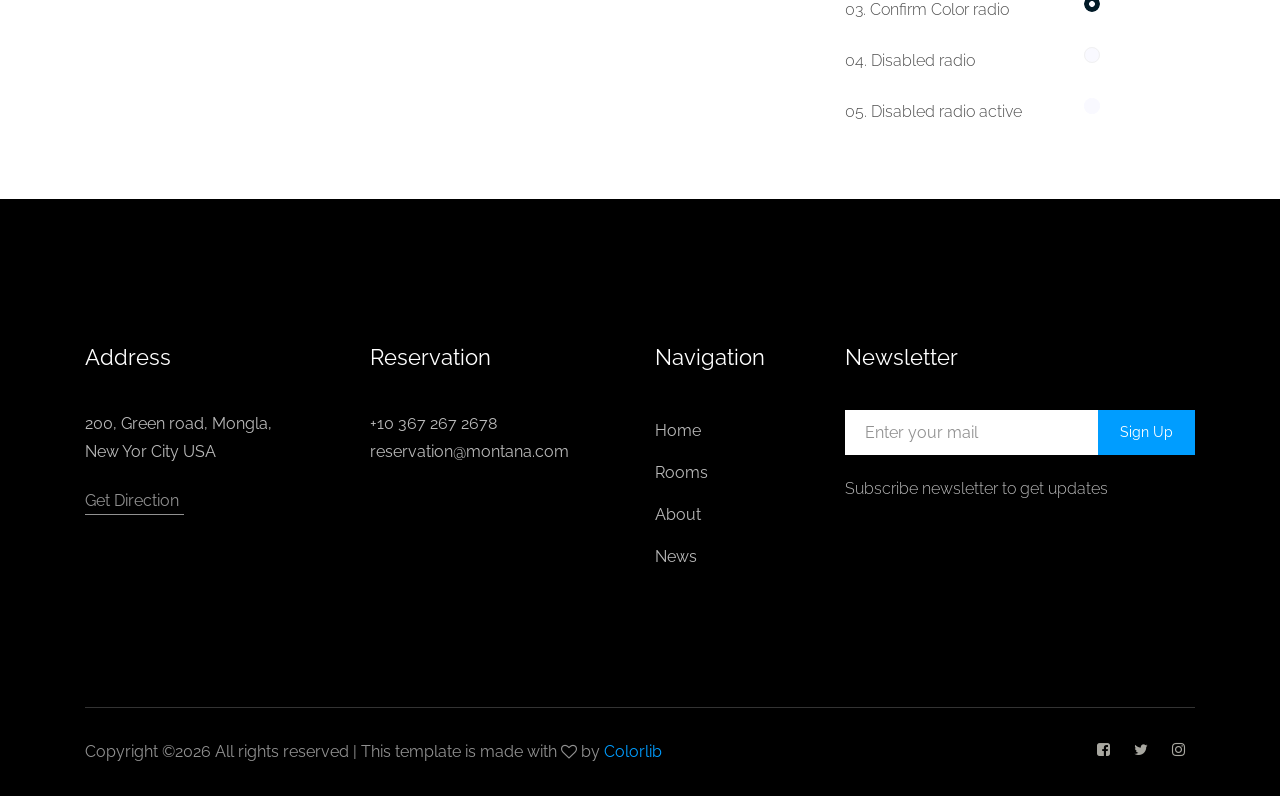
<file: montana-master/elements.html>
<!doctype html>
<html class="no-js" lang="zxx">

<head>
	<meta charset="utf-8">
	<meta http-equiv="x-ua-compatible" content="ie=edge">
	<title>Montana</title>
	<meta name="description" content="">
	<meta name="viewport" content="width=device-width, initial-scale=1">

	<!-- <link rel="manifest" href="site.webmanifest"> -->
	<link rel="shortcut icon" type="image/x-icon" href="img/favicon.png">
	<!-- Place favicon.ico in the root directory -->

	<!-- CSS here -->
	<link rel="stylesheet" href="css/bootstrap.min.css">
	<link rel="stylesheet" href="css/owl.carousel.min.css">
	<link rel="stylesheet" href="css/magnific-popup.css">
	<link rel="stylesheet" href="css/font-awesome.min.css">
	<link rel="stylesheet" href="css/themify-icons.css">
	<link rel="stylesheet" href="css/nice-select.css">
	<link rel="stylesheet" href="css/flaticon.css">
	<link rel="stylesheet" href="css/gijgo.css">
	<link rel="stylesheet" href="css/animate.css">
	<link rel="stylesheet" href="css/slicknav.css">
	<link rel="stylesheet" href="css/style.css">
	<!-- <link rel="stylesheet" href="css/responsive.css"> -->
</head>

<body>
	<!--[if lte IE 9]>
            <p class="browserupgrade">You are using an <strong>outdated</strong> browser. Please <a href="https://browsehappy.com/">upgrade your browser</a> to improve your experience and security.</p>
        <![endif]-->

    <!-- header-start -->
    <header>
        <div class="header-area ">
            <div id="sticky-header" class="main-header-area">
                <div class="container-fluid p-0">
                    <div class="row align-items-center no-gutters">
                        <div class="col-xl-5 col-lg-6">
                            <div class="main-menu  d-none d-lg-block">
                                <nav>
                                    <ul id="navigation">
                                        <li><a href="index.html">home</a></li>
                                        <li><a href="rooms.html">rooms</a></li>
                                        <li><a href="about.html">About</a></li>
                                        <li><a href="#">blog <i class="ti-angle-down"></i></a>
                                            <ul class="submenu">
                                                <li><a href="blog.html">blog</a></li>
                                                <li><a href="single-blog.html">single-blog</a></li>
                                            </ul>
                                        </li>
                                        <li><a class="active" href="#">pages <i class="ti-angle-down"></i></a>
                                            <ul class="submenu">
                                                <li><a href="elements.html">elements</a></li>
                                            </ul>
                                        </li>
                                        <li><a href="contact.html">Contact</a></li>
                                    </ul>
                                </nav>
                            </div>
                        </div>
                        <div class="col-xl-2 col-lg-2">
                            <div class="logo-img">
                                <a href="index.html">
                                    <img src="img/logo.png" alt="">
                                </a>
                            </div>
                        </div>
                        <div class="col-xl-5 col-lg-4">
                            <div class="book_room">
                                <div class="socail_links d-none d-lg-block">
                                    <ul>
                                        <li>
                                            <a href="#">
                                                <i class="fa fa-facebook-square"></i>
                                            </a>
                                        </li>
                                        <li>
                                            <a href="#">
                                                <i class="fa fa-twitter"></i>
                                            </a>
                                        </li>
                                        <li>
                                            <a href="#">
                                                <i class="fa fa-instagram"></i>
                                            </a>
                                        </li>
                                    </ul>
                                </div>
                                <div class="book_btn">
                                    <a class="popup-with-form" href="#test-form">Book A Room</a>
                                </div>
                            </div>
                        </div>
                        <div class="col-12">
                            <div class="mobile_menu d-block d-lg-none"></div>
                        </div>
                    </div>
                </div>
            </div>
        </div>
    </header>
    <!-- header-end -->

    <!-- bradcam_area_start -->
    <div class="bradcam_area breadcam_bg">
        <h3>Elements</h3>
    </div>
    <!-- bradcam_area_end -->

	<!-- Start Sample Area -->
	<section class="sample-text-area">
		<div class="container box_1170">
			<h3 class="text-heading">Text Sample</h3>
			<p class="sample-text">
				Every avid independent filmmaker has <b>Bold</b> about making that <i>Italic</i> interest documentary,
				or short
				film to show off their creative prowess. Many have great ideas and want to “wow”
				the<sup>Superscript</sup> scene,
				or video renters with their big project. But once you have the<sub>Subscript</sub> “in the can” (no easy
				feat), how
				do you move from a <del>Strike</del> through of master DVDs with the <u>“Underline”</u> marked
				hand-written title
				inside a secondhand CD case, to a pile of cardboard boxes full of shiny new, retail-ready DVDs, with UPC
				barcodes
				and polywrap sitting on your doorstep? You need to create eye-popping artwork and have your project
				replicated.
				Using a reputable full service DVD Replication company like PacificDisc, Inc. to partner with is
				certainly a
				helpful option to ensure a professional end result, but to help with your DVD replication project, here
				are 4 easy
				steps to follow for good DVD replication results:

			</p>
		</div>
	</section>
	<!-- End Sample Area -->

	<!-- Start Button -->
	<section class="button-area">
		<div class="container box_1170 border-top-generic">
			<h3 class="text-heading">Sample Buttons</h3>
			<div class="button-group-area">
				<a href="#" class="genric-btn default">Default</a>
				<a href="#" class="genric-btn primary">Primary</a>
				<a href="#" class="genric-btn success">Success</a>
				<a href="#" class="genric-btn info">Info</a>
				<a href="#" class="genric-btn warning">Warning</a>
				<a href="#" class="genric-btn danger">Danger</a>
				<a href="#" class="genric-btn link">Link</a>
				<a href="#" class="genric-btn disable">Disable</a>
			</div>
			<div class="button-group-area mt-10">
				<a href="#" class="genric-btn default-border">Default</a>
				<a href="#" class="genric-btn primary-border">Primary</a>
				<a href="#" class="genric-btn success-border">Success</a>
				<a href="#" class="genric-btn info-border">Info</a>
				<a href="#" class="genric-btn warning-border">Warning</a>
				<a href="#" class="genric-btn danger-border">Danger</a>
				<a href="#" class="genric-btn link-border">Link</a>
				<a href="#" class="genric-btn disable">Disable</a>
			</div>
			<div class="button-group-area mt-40">
				<a href="#" class="genric-btn default radius">Default</a>
				<a href="#" class="genric-btn primary radius">Primary</a>
				<a href="#" class="genric-btn success radius">Success</a>
				<a href="#" class="genric-btn info radius">Info</a>
				<a href="#" class="genric-btn warning radius">Warning</a>
				<a href="#" class="genric-btn danger radius">Danger</a>
				<a href="#" class="genric-btn link radius">Link</a>
				<a href="#" class="genric-btn disable radius">Disable</a>
			</div>
			<div class="button-group-area mt-10">
				<a href="#" class="genric-btn default-border radius">Default</a>
				<a href="#" class="genric-btn primary-border radius">Primary</a>
				<a href="#" class="genric-btn success-border radius">Success</a>
				<a href="#" class="genric-btn info-border radius">Info</a>
				<a href="#" class="genric-btn warning-border radius">Warning</a>
				<a href="#" class="genric-btn danger-border radius">Danger</a>
				<a href="#" class="genric-btn link-border radius">Link</a>
				<a href="#" class="genric-btn disable radius">Disable</a>
			</div>
			<div class="button-group-area mt-40">
				<a href="#" class="genric-btn default circle">Default</a>
				<a href="#" class="genric-btn primary circle">Primary</a>
				<a href="#" class="genric-btn success circle">Success</a>
				<a href="#" class="genric-btn info circle">Info</a>
				<a href="#" class="genric-btn warning circle">Warning</a>
				<a href="#" class="genric-btn danger circle">Danger</a>
				<a href="#" class="genric-btn link circle">Link</a>
				<a href="#" class="genric-btn disable circle">Disable</a>
			</div>
			<div class="button-group-area mt-10">
				<a href="#" class="genric-btn default-border circle">Default</a>
				<a href="#" class="genric-btn primary-border circle">Primary</a>
				<a href="#" class="genric-btn success-border circle">Success</a>
				<a href="#" class="genric-btn info-border circle">Info</a>
				<a href="#" class="genric-btn warning-border circle">Warning</a>
				<a href="#" class="genric-btn danger-border circle">Danger</a>
				<a href="#" class="genric-btn link-border circle">Link</a>
				<a href="#" class="genric-btn disable circle">Disable</a>
			</div>
			<div class="button-group-area mt-40">
				<a href="#" class="genric-btn default circle arrow">Default<span class="lnr lnr-arrow-right"></span></a>
				<a href="#" class="genric-btn primary circle arrow">Primary<span class="lnr lnr-arrow-right"></span></a>
				<a href="#" class="genric-btn success circle arrow">Success<span class="lnr lnr-arrow-right"></span></a>
				<a href="#" class="genric-btn info circle arrow">Info<span class="lnr lnr-arrow-right"></span></a>
				<a href="#" class="genric-btn warning circle arrow">Warning<span class="lnr lnr-arrow-right"></span></a>
				<a href="#" class="genric-btn danger circle arrow">Danger<span class="lnr lnr-arrow-right"></span></a>
			</div>
			<div class="button-group-area mt-10">
				<a href="#" class="genric-btn default-border circle arrow">Default<span
						class="lnr lnr-arrow-right"></span></a>
				<a href="#" class="genric-btn primary-border circle arrow">Primary<span
						class="lnr lnr-arrow-right"></span></a>
				<a href="#" class="genric-btn success-border circle arrow">Success<span
						class="lnr lnr-arrow-right"></span></a>
				<a href="#" class="genric-btn info-border circle arrow">Info<span
						class="lnr lnr-arrow-right"></span></a>
				<a href="#" class="genric-btn warning-border circle arrow">Warning<span
						class="lnr lnr-arrow-right"></span></a>
				<a href="#" class="genric-btn danger-border circle arrow">Danger<span
						class="lnr lnr-arrow-right"></span></a>
			</div>
			<div class="button-group-area mt-40">
				<a href="#" class="genric-btn primary e-large">Extra Large</a>
				<a href="#" class="genric-btn success large">Large</a>
				<a href="#" class="genric-btn primary">Default</a>
				<a href="#" class="genric-btn success medium">Medium</a>
				<a href="#" class="genric-btn primary small">Small</a>
			</div>
			<div class="button-group-area mt-10">
				<a href="#" class="genric-btn primary-border e-large">Extra Large</a>
				<a href="#" class="genric-btn success-border large">Large</a>
				<a href="#" class="genric-btn primary-border">Default</a>
				<a href="#" class="genric-btn success-border medium">Medium</a>
				<a href="#" class="genric-btn primary-border small">Small</a>
			</div>
		</div>
	</section>
	<!-- End Button -->

	<!-- Start Align Area -->
	<div class="whole-wrap">
		<div class="container box_1170">
			<div class="section-top-border">
				<h3 class="mb-30">Left Aligned</h3>
				<div class="row">
					<div class="col-md-3">
						<img src="img/elements/d.jpg" alt="" class="img-fluid">
					</div>
					<div class="col-md-9 mt-sm-20">
						<p>Recently, the US Federal government banned online casinos from operating in America by making
							it illegal to
							transfer money to them through any US bank or payment system. As a result of this law, most
							of the popular
							online casino networks such as Party Gaming and PlayTech left the United States. Overnight,
							online casino
							players found themselves being chased by the Federal government. But, after a fortnight, the
							online casino
							industry came up with a solution and new online casinos started taking root. These began to
							operate under a
							different business umbrella, and by doing that, rendered the transfer of money to and from
							them legal. A major
							part of this was enlisting electronic banking systems that would accept this new
							clarification and start doing
							business with me. Listed in this article are the electronic banking systems that accept
							players from the United
							States that wish to play in online casinos.</p>
					</div>
				</div>
			</div>
			<div class="section-top-border text-right">
				<h3 class="mb-30">Right Aligned</h3>
				<div class="row">
					<div class="col-md-9">
						<p class="text-right">Over time, even the most sophisticated, memory packed computer can begin
							to run slow if we
							don’t do something to prevent it. The reason why has less to do with how computers are made
							and how they age and
							more to do with the way we use them. You see, all of the daily tasks that we do on our PC
							from running programs
							to downloading and deleting software can make our computer sluggish. To keep this from
							happening, you need to
							understand the reasons why your PC is getting slower and do something to keep your PC
							running at its best. You
							can do this through regular maintenance and PC performance optimization programs</p>
						<p class="text-right">Before we discuss all of the things that could be affecting your PC’s
							performance, let’s
							talk a little about what symptoms</p>
					</div>
					<div class="col-md-3">
						<img src="img/elements/d.jpg" alt="" class="img-fluid">
					</div>
				</div>
			</div>
			<div class="section-top-border">
				<h3 class="mb-30">Definition</h3>
				<div class="row">
					<div class="col-md-4">
						<div class="single-defination">
							<h4 class="mb-20">Definition 01</h4>
							<p>Recently, the US Federal government banned online casinos from operating in America by
								making it illegal to
								transfer money to them through any US bank or payment system. As a result of this law,
								most of the popular
								online casino networks</p>
						</div>
					</div>
					<div class="col-md-4">
						<div class="single-defination">
							<h4 class="mb-20">Definition 02</h4>
							<p>Recently, the US Federal government banned online casinos from operating in America by
								making it illegal to
								transfer money to them through any US bank or payment system. As a result of this law,
								most of the popular
								online casino networks</p>
						</div>
					</div>
					<div class="col-md-4">
						<div class="single-defination">
							<h4 class="mb-20">Definition 03</h4>
							<p>Recently, the US Federal government banned online casinos from operating in America by
								making it illegal to
								transfer money to them through any US bank or payment system. As a result of this law,
								most of the popular
								online casino networks</p>
						</div>
					</div>
				</div>
			</div>
			<div class="section-top-border">
				<h3 class="mb-30">Block Quotes</h3>
				<div class="row">
					<div class="col-lg-12">
						<blockquote class="generic-blockquote">
							“Recently, the US Federal government banned online casinos from operating in America by
							making it illegal to
							transfer money to them through any US bank or payment system. As a result of this law, most
							of the popular
							online casino networks such as Party Gaming and PlayTech left the United States. Overnight,
							online casino
							players found themselves being chased by the Federal government. But, after a fortnight, the
							online casino
							industry came up with a solution and new online casinos started taking root. These began to
							operate under a
							different business umbrella, and by doing that, rendered the transfer of money to and from
							them legal. A major
							part of this was enlisting electronic banking systems that would accept this new
							clarification and start doing
							business with me. Listed in this article are the electronic banking”
						</blockquote>
					</div>
				</div>
			</div>
			<div class="section-top-border">
				<h3 class="mb-30">Table</h3>
				<div class="progress-table-wrap">
					<div class="progress-table">
						<div class="table-head">
							<div class="serial">#</div>
							<div class="country">Countries</div>
							<div class="visit">Visits</div>
							<div class="percentage">Percentages</div>
						</div>
						<div class="table-row">
							<div class="serial">01</div>
							<div class="country"> <img src="img/elements/f1.jpg" alt="flag">Canada</div>
							<div class="visit">645032</div>
							<div class="percentage">
								<div class="progress">
									<div class="progress-bar color-1" role="progressbar" style="width: 80%"
										aria-valuenow="80" aria-valuemin="0" aria-valuemax="100"></div>
								</div>
							</div>
						</div>
						<div class="table-row">
							<div class="serial">02</div>
							<div class="country"> <img src="img/elements/f2.jpg" alt="flag">Canada</div>
							<div class="visit">645032</div>
							<div class="percentage">
								<div class="progress">
									<div class="progress-bar color-2" role="progressbar" style="width: 30%"
										aria-valuenow="30" aria-valuemin="0" aria-valuemax="100"></div>
								</div>
							</div>
						</div>
						<div class="table-row">
							<div class="serial">03</div>
							<div class="country"> <img src="img/elements/f3.jpg" alt="flag">Canada</div>
							<div class="visit">645032</div>
							<div class="percentage">
								<div class="progress">
									<div class="progress-bar color-3" role="progressbar" style="width: 55%"
										aria-valuenow="55" aria-valuemin="0" aria-valuemax="100"></div>
								</div>
							</div>
						</div>
						<div class="table-row">
							<div class="serial">04</div>
							<div class="country"> <img src="img/elements/f4.jpg" alt="flag">Canada</div>
							<div class="visit">645032</div>
							<div class="percentage">
								<div class="progress">
									<div class="progress-bar color-4" role="progressbar" style="width: 60%"
										aria-valuenow="60" aria-valuemin="0" aria-valuemax="100"></div>
								</div>
							</div>
						</div>
						<div class="table-row">
							<div class="serial">05</div>
							<div class="country"> <img src="img/elements/f5.jpg" alt="flag">Canada</div>
							<div class="visit">645032</div>
							<div class="percentage">
								<div class="progress">
									<div class="progress-bar color-5" role="progressbar" style="width: 40%"
										aria-valuenow="40" aria-valuemin="0" aria-valuemax="100"></div>
								</div>
							</div>
						</div>
						<div class="table-row">
							<div class="serial">06</div>
							<div class="country"> <img src="img/elements/f6.jpg" alt="flag">Canada</div>
							<div class="visit">645032</div>
							<div class="percentage">
								<div class="progress">
									<div class="progress-bar color-6" role="progressbar" style="width: 70%"
										aria-valuenow="70" aria-valuemin="0" aria-valuemax="100"></div>
								</div>
							</div>
						</div>
						<div class="table-row">
							<div class="serial">07</div>
							<div class="country"> <img src="img/elements/f7.jpg" alt="flag">Canada</div>
							<div class="visit">645032</div>
							<div class="percentage">
								<div class="progress">
									<div class="progress-bar color-7" role="progressbar" style="width: 30%"
										aria-valuenow="30" aria-valuemin="0" aria-valuemax="100"></div>
								</div>
							</div>
						</div>
						<div class="table-row">
							<div class="serial">08</div>
							<div class="country"> <img src="img/elements/f8.jpg" alt="flag">Canada</div>
							<div class="visit">645032</div>
							<div class="percentage">
								<div class="progress">
									<div class="progress-bar color-8" role="progressbar" style="width: 60%"
										aria-valuenow="60" aria-valuemin="0" aria-valuemax="100"></div>
								</div>
							</div>
						</div>
					</div>
				</div>
			</div>
			<div class="section-top-border">
				<h3>Image Gallery</h3>
				<div class="row gallery-item">
					<div class="col-md-4">
						<a href="img/elements/g1.jpg" class="img-pop-up">
							<div class="single-gallery-image" style="background: url(img/elements/g1.jpg);"></div>
						</a>
					</div>
					<div class="col-md-4">
						<a href="img/elements/g2.jpg" class="img-pop-up">
							<div class="single-gallery-image" style="background: url(img/elements/g2.jpg);"></div>
						</a>
					</div>
					<div class="col-md-4">
						<a href="img/elements/g3.jpg" class="img-pop-up">
							<div class="single-gallery-image" style="background: url(img/elements/g3.jpg);"></div>
						</a>
					</div>
					<div class="col-md-6">
						<a href="img/elements/g4.jpg" class="img-pop-up">
							<div class="single-gallery-image" style="background: url(img/elements/g4.jpg);"></div>
						</a>
					</div>
					<div class="col-md-6">
						<a href="img/elements/g5.jpg" class="img-pop-up">
							<div class="single-gallery-image" style="background: url(img/elements/g5.jpg);"></div>
						</a>
					</div>
					<div class="col-md-4">
						<a href="img/elements/g6.jpg" class="img-pop-up">
							<div class="single-gallery-image" style="background: url(img/elements/g6.jpg);"></div>
						</a>
					</div>
					<div class="col-md-4">
						<a href="img/elements/g7.jpg" class="img-pop-up">
							<div class="single-gallery-image" style="background: url(img/elements/g7.jpg);"></div>
						</a>
					</div>
					<div class="col-md-4">
						<a href="img/elements/g8.jpg" class="img-pop-up">
							<div class="single-gallery-image" style="background: url(img/elements/g8.jpg);"></div>
						</a>
					</div>
				</div>
			</div>
			<div class="section-top-border">
				<div class="row">
					<div class="col-md-4">
						<h3 class="mb-20">Image Gallery</h3>
						<div class="typography">
							<h1>This is header 01</h1>
							<h2>This is header 02</h2>
							<h3>This is header 03</h3>
							<h4>This is header 04</h4>
							<h5>This is header 01</h5>
							<h6>This is header 01</h6>
						</div>
					</div>
					<div class="col-md-4 mt-sm-30">
						<h3 class="mb-20">Unordered List</h3>
						<div class="">
							<ul class="unordered-list">
								<li>Fta Keys</li>
								<li>For Women Only Your Computer Usage</li>
								<li>Facts Why Inkjet Printing Is Very Appealing
									<ul>
										<li>Addiction When Gambling Becomes
											<ul>
												<li>Protective Preventative Maintenance</li>
											</ul>
										</li>
									</ul>
								</li>
								<li>Dealing With Technical Support 10 Useful Tips</li>
								<li>Make Myspace Your Best Designed Space</li>
								<li>Cleaning And Organizing Your Computer</li>
							</ul>
						</div>
					</div>
					<div class="col-md-4 mt-sm-30">
						<h3 class="mb-20">Ordered List</h3>
						<div class="">
							<ol class="ordered-list">
								<li><span>Fta Keys</span></li>
								<li><span>For Women Only Your Computer Usage</span></li>
								<li><span>Facts Why Inkjet Printing Is Very Appealing</span>
									<ol class="ordered-list-alpha">
										<li><span>Addiction When Gambling Becomes</span>
											<ol class="ordered-list-roman">
												<li><span>Protective Preventative Maintenance</span></li>
											</ol>
										</li>
									</ol>
								</li>
								<li><span>Dealing With Technical Support 10 Useful Tips</span></li>
								<li><span>Make Myspace Your Best Designed Space</span></li>
								<li><span>Cleaning And Organizing Your Computer</span></li>
							</ol>
						</div>
					</div>
				</div>
			</div>
			<div class="section-top-border">
				<div class="row">
					<div class="col-lg-8 col-md-8">
						<h3 class="mb-30">Form Element</h3>
						<form action="#">
							<div class="mt-10">
								<input type="text" name="first_name" placeholder="First Name"
									onfocus="this.placeholder = ''" onblur="this.placeholder = 'First Name'" required
									class="single-input">
							</div>
							<div class="mt-10">
								<input type="text" name="last_name" placeholder="Last Name"
									onfocus="this.placeholder = ''" onblur="this.placeholder = 'Last Name'" required
									class="single-input">
							</div>
							<div class="mt-10">
								<input type="text" name="last_name" placeholder="Last Name"
									onfocus="this.placeholder = ''" onblur="this.placeholder = 'Last Name'" required
									class="single-input">
							</div>
							<div class="mt-10">
								<input type="email" name="EMAIL" placeholder="Email address"
									onfocus="this.placeholder = ''" onblur="this.placeholder = 'Email address'" required
									class="single-input">
							</div>
							<div class="input-group-icon mt-10">
								<div class="icon"><i class="fa fa-thumb-tack" aria-hidden="true"></i></div>
								<input type="text" name="address" placeholder="Address" onfocus="this.placeholder = ''"
									onblur="this.placeholder = 'Address'" required class="single-input">
							</div>
							<div class="input-group-icon mt-10">
								<div class="icon"><i class="fa fa-plane" aria-hidden="true"></i></div>
								<div class="form-select" id="default-select"">
											<select>
												<option value=" 1">City</option>
									<option value="1">Dhaka</option>
									<option value="1">Dilli</option>
									<option value="1">Newyork</option>
									<option value="1">Islamabad</option>
									</select>
								</div>
							</div>
							<div class="input-group-icon mt-10">
								<div class="icon"><i class="fa fa-globe" aria-hidden="true"></i></div>
								<div class="form-select" id="default-select"">
											<select>
												<option value=" 1">Country</option>
									<option value="1">Bangladesh</option>
									<option value="1">India</option>
									<option value="1">England</option>
									<option value="1">Srilanka</option>
									</select>
								</div>
							</div>

							<div class="mt-10">
								<textarea class="single-textarea" placeholder="Message" onfocus="this.placeholder = ''"
									onblur="this.placeholder = 'Message'" required></textarea>
							</div>
							<!-- For Gradient Border Use -->
							<!-- <div class="mt-10">
										<div class="primary-input">
											<input id="primary-input" type="text" name="first_name" placeholder="Primary color" onfocus="this.placeholder = ''" onblur="this.placeholder = 'Primary color'">
											<label for="primary-input"></label>
										</div>
									</div> -->
							<div class="mt-10">
								<input type="text" name="first_name" placeholder="Primary color"
									onfocus="this.placeholder = ''" onblur="this.placeholder = 'Primary color'" required
									class="single-input-primary">
							</div>
							<div class="mt-10">
								<input type="text" name="first_name" placeholder="Accent color"
									onfocus="this.placeholder = ''" onblur="this.placeholder = 'Accent color'" required
									class="single-input-accent">
							</div>
							<div class="mt-10">
								<input type="text" name="first_name" placeholder="Secondary color"
									onfocus="this.placeholder = ''" onblur="this.placeholder = 'Secondary color'"
									required class="single-input-secondary">
							</div>
						</form>
					</div>
					<div class="col-lg-3 col-md-4 mt-sm-30">
						<div class="single-element-widget">
							<h3 class="mb-30">Switches</h3>
							<div class="switch-wrap d-flex justify-content-between">
								<p>01. Sample Switch</p>
								<div class="primary-switch">
									<input type="checkbox" id="default-switch">
									<label for="default-switch"></label>
								</div>
							</div>
							<div class="switch-wrap d-flex justify-content-between">
								<p>02. Primary Color Switch</p>
								<div class="primary-switch">
									<input type="checkbox" id="primary-switch" checked>
									<label for="primary-switch"></label>
								</div>
							</div>
							<div class="switch-wrap d-flex justify-content-between">
								<p>03. Confirm Color Switch</p>
								<div class="confirm-switch">
									<input type="checkbox" id="confirm-switch" checked>
									<label for="confirm-switch"></label>
								</div>
							</div>
						</div>
						<div class="single-element-widget mt-30">
							<h3 class="mb-30">Selectboxes</h3>
							<div class="default-select" id="default-select"">
										<select>
											<option value=" 1">English</option>
								<option value="1">Spanish</option>
								<option value="1">Arabic</option>
								<option value="1">Portuguise</option>
								<option value="1">Bengali</option>
								</select>
							</div>
						</div>
						<div class="single-element-widget mt-30">
							<h3 class="mb-30">Checkboxes</h3>
							<div class="switch-wrap d-flex justify-content-between">
								<p>01. Sample Checkbox</p>
								<div class="primary-checkbox">
									<input type="checkbox" id="default-checkbox">
									<label for="default-checkbox"></label>
								</div>
							</div>
							<div class="switch-wrap d-flex justify-content-between">
								<p>02. Primary Color Checkbox</p>
								<div class="primary-checkbox">
									<input type="checkbox" id="primary-checkbox" checked>
									<label for="primary-checkbox"></label>
								</div>
							</div>
							<div class="switch-wrap d-flex justify-content-between">
								<p>03. Confirm Color Checkbox</p>
								<div class="confirm-checkbox">
									<input type="checkbox" id="confirm-checkbox">
									<label for="confirm-checkbox"></label>
								</div>
							</div>
							<div class="switch-wrap d-flex justify-content-between">
								<p>04. Disabled Checkbox</p>
								<div class="disabled-checkbox">
									<input type="checkbox" id="disabled-checkbox" disabled>
									<label for="disabled-checkbox"></label>
								</div>
							</div>
							<div class="switch-wrap d-flex justify-content-between">
								<p>05. Disabled Checkbox active</p>
								<div class="disabled-checkbox">
									<input type="checkbox" id="disabled-checkbox-active" checked disabled>
									<label for="disabled-checkbox-active"></label>
								</div>
							</div>
						</div>
						<div class="single-element-widget mt-30">
							<h3 class="mb-30">Radios</h3>
							<div class="switch-wrap d-flex justify-content-between">
								<p>01. Sample radio</p>
								<div class="primary-radio">
									<input type="checkbox" id="default-radio">
									<label for="default-radio"></label>
								</div>
							</div>
							<div class="switch-wrap d-flex justify-content-between">
								<p>02. Primary Color radio</p>
								<div class="primary-radio">
									<input type="checkbox" id="primary-radio" checked>
									<label for="primary-radio"></label>
								</div>
							</div>
							<div class="switch-wrap d-flex justify-content-between">
								<p>03. Confirm Color radio</p>
								<div class="confirm-radio">
									<input type="checkbox" id="confirm-radio" checked>
									<label for="confirm-radio"></label>
								</div>
							</div>
							<div class="switch-wrap d-flex justify-content-between">
								<p>04. Disabled radio</p>
								<div class="disabled-radio">
									<input type="checkbox" id="disabled-radio" disabled>
									<label for="disabled-radio"></label>
								</div>
							</div>
							<div class="switch-wrap d-flex justify-content-between">
								<p>05. Disabled radio active</p>
								<div class="disabled-radio">
									<input type="checkbox" id="disabled-radio-active" checked disabled>
									<label for="disabled-radio-active"></label>
								</div>
							</div>
						</div>
					</div>
				</div>
			</div>
		</div>
	</div>
	<!-- End Align Area -->

    <!-- footer -->
    <footer class="footer" >
        <div class="footer_top">
            <div class="container">
                <div class="row">
                    <div class="col-xl-3 col-md-6 col-lg-3">
                        <div class="footer_widget">
                            <h3 class="footer_title">
                                address
                            </h3>
                            <p class="footer_text" >  200, Green road, Mongla, <br>
                                    New Yor City USA</p>
                            <a href="#" class="line-button">Get Direction</a>
                        </div>
                    </div>
                    <div class="col-xl-3 col-md-6 col-lg-3">
                        <div class="footer_widget">
                            <h3 class="footer_title">
                                    Reservation
                            </h3>
                            <p class="footer_text" >+10 367 267 2678 <br>
                                    reservation@montana.com</p>
                        </div>
                    </div>
                    <div class="col-xl-2 col-md-6 col-lg-2">
                        <div class="footer_widget">
                            <h3 class="footer_title">
                                    Navigation
                            </h3>
                            <ul>
                                <li><a href="#">Home</a></li>
                                <li><a href="#">Rooms</a></li>
                                <li><a href="#">About</a></li>
                                <li><a href="#">News</a></li>
                            </ul>
                        </div>
                    </div>
                    <div class="col-xl-4 col-md-6 col-lg-4">
                        <div class="footer_widget">
                            <h3 class="footer_title">
                                Newsletter
                            </h3>
                            <form action="#" class="newsletter_form">
                                <input type="text" placeholder="Enter your mail">
                                <button type="submit" >Sign Up</button>
                            </form>
                            <p class="newsletter_text">Subscribe newsletter to get updates</p>
                        </div>
                    </div>
                </div>
            </div>
        </div>
        <div class="copy-right_text">
            <div class="container">
                <div class="footer_border"></div>
                <div class="row">
                    <div class="col-xl-8 col-md-7 col-lg-9">
                        <p class="copy_right">
                                <!-- Link back to Colorlib can't be removed. Template is licensed under CC BY 3.0. -->
Copyright &copy;<script>document.write(new Date().getFullYear());</script> All rights reserved | This template is made with <i class="fa fa-heart-o" aria-hidden="true"></i> by <a href="https://colorlib.com" target="_blank">Colorlib</a>
<!-- Link back to Colorlib can't be removed. Template is licensed under CC BY 3.0. -->
                        </p>
                    </div>
                    <div class="col-xl-4 col-md-5 col-lg-3">
                        <div class="socail_links d-none d-lg-block">
                            <ul>
                                <li>
                                    <a href="#">
                                        <i class="fa fa-facebook-square"></i>
                                    </a>
                                </li>
                                <li>
                                    <a href="#">
                                        <i class="fa fa-twitter"></i>
                                    </a>
                                </li>
                                <li>
                                    <a href="#">
                                        <i class="fa fa-instagram"></i>
                                    </a>
                                </li>
                            </ul>
                        </div>
                    </div>
                </div>
            </div>
        </div>
    </footer>
    <!-- footer_end -->

    <!-- form itself end-->
	<form id="test-form" class="white-popup-block mfp-hide">
		<div class="popup_box ">
				<div class="popup_inner">
					<h3>Check Availability</h3>
					<form action="#">
						<div class="row">
							<div class="col-xl-6">
								<input id="datepicker" placeholder="Check in date">
							</div>
							<div class="col-xl-6">
								<input id="datepicker2" placeholder="Check out date">
							</div>
							<div class="col-xl-6">
								<select class="form-select wide" id="default-select" class="">
									<option data-display="Adult">1</option>
									<option value="1">2</option>
									<option value="2">3</option>
									<option value="3">4</option>
								</select>
							</div>
							<div class="col-xl-6">
								<select class="form-select wide" id="default-select" class="">
									<option data-display="Children">1</option>
									<option value="1">2</option>
									<option value="2">3</option>
									<option value="3">4</option>
								</select>
							</div>
							<div class="col-xl-12">
								<select class="form-select wide" id="default-select" class="">
									<option data-display="Room type">Room type</option>
									<option value="1">Laxaries Rooms</option>
									<option value="2">Deluxe Room</option>
									<option value="3">Signature Room</option>
									<option value="4">Couple Room</option>
								</select>
							</div>
							<div class="col-xl-12">
								<button type="submit" class="boxed-btn3">Check Availability</button>
							</div>
						</div>
					</form>
				</div>
			</div>
	</form>
<!-- form itself end -->

	<!-- JS here -->
	<script src="js/vendor/modernizr-3.5.0.min.js"></script>
	<script src="js/vendor/jquery-1.12.4.min.js"></script>
	<script src="js/popper.min.js"></script>
	<script src="js/bootstrap.min.js"></script>
	<script src="js/owl.carousel.min.js"></script>
	<script src="js/isotope.pkgd.min.js"></script>
	<script src="js/ajax-form.js"></script>
	<script src="js/waypoints.min.js"></script>
	<script src="js/jquery.counterup.min.js"></script>
	<script src="js/imagesloaded.pkgd.min.js"></script>
	<script src="js/scrollIt.js"></script>
	<script src="js/jquery.scrollUp.min.js"></script>
	<script src="js/wow.min.js"></script>
	<script src="js/nice-select.min.js"></script>
	<script src="js/jquery.slicknav.min.js"></script>
	<script src="js/jquery.magnific-popup.min.js"></script>
	<script src="js/plugins.js"></script>
	<script src="js/gijgo.min.js"></script>

	<!--contact js-->
	<script src="js/contact.js"></script>
	<script src="js/jquery.ajaxchimp.min.js"></script>
	<script src="js/jquery.form.js"></script>
	<script src="js/jquery.validate.min.js"></script>
	<script src="js/mail-script.js"></script>

	<script src="js/main.js"></script>
    <script>
        $('#datepicker').datepicker({
            iconsLibrary: 'fontawesome',
            icons: {
             rightIcon: '<span class="fa fa-caret-down"></span>'
         }
        });
        $('#datepicker2').datepicker({
            iconsLibrary: 'fontawesome',
            icons: {
             rightIcon: '<span class="fa fa-caret-down"></span>'
         }

        });
    </script>



</body>
</html>
</file>
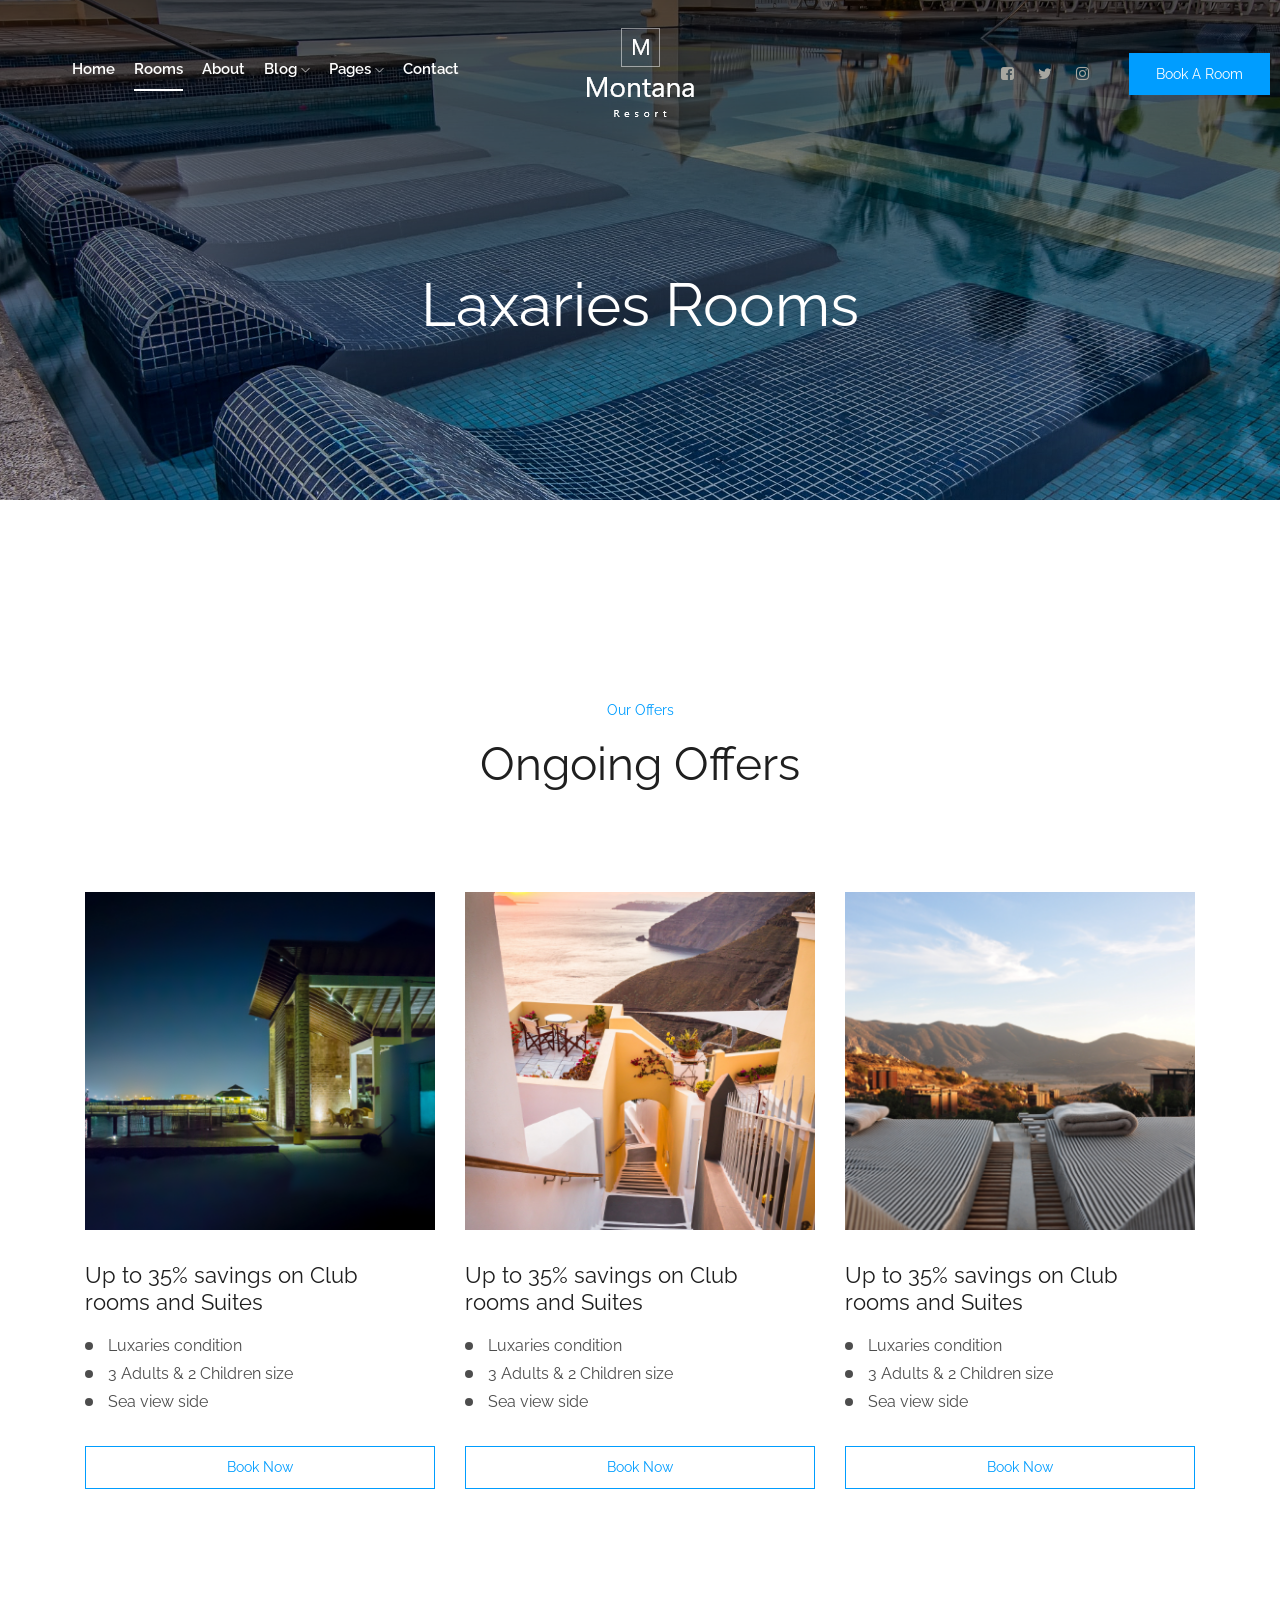
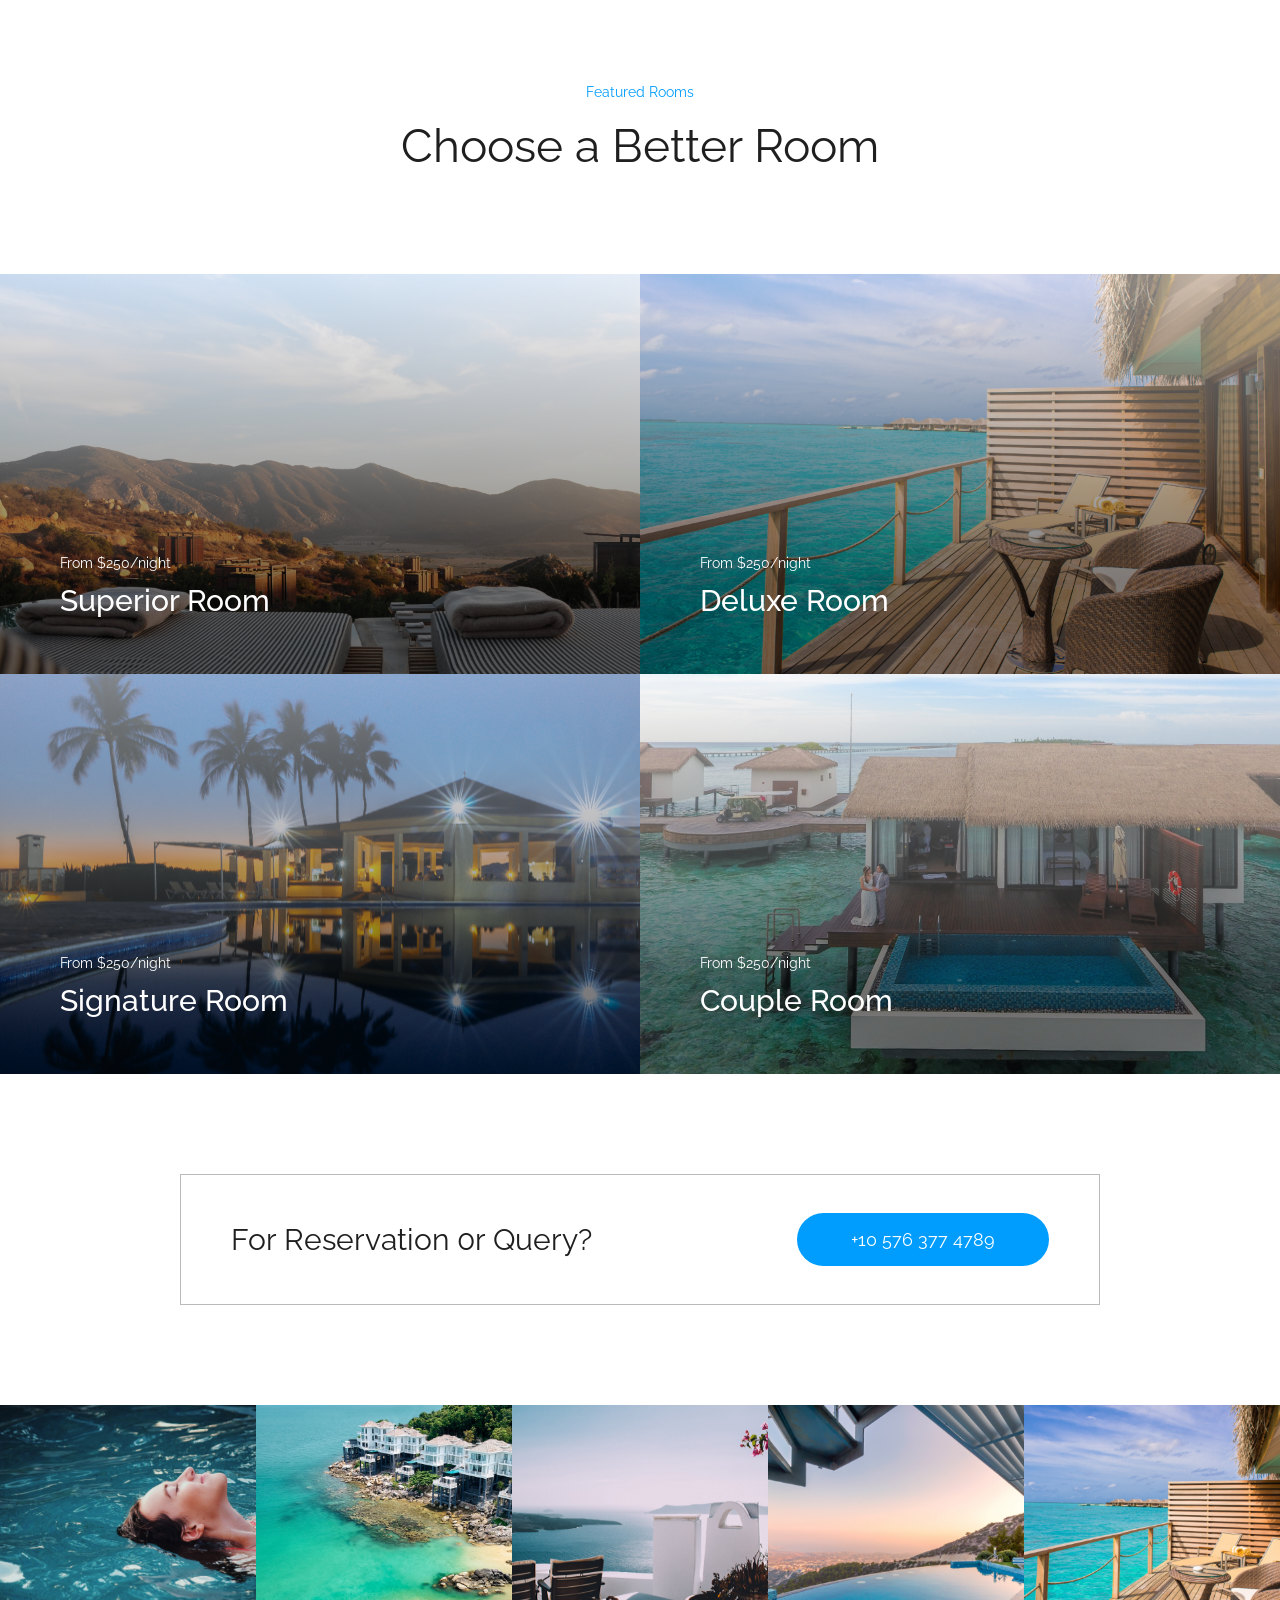
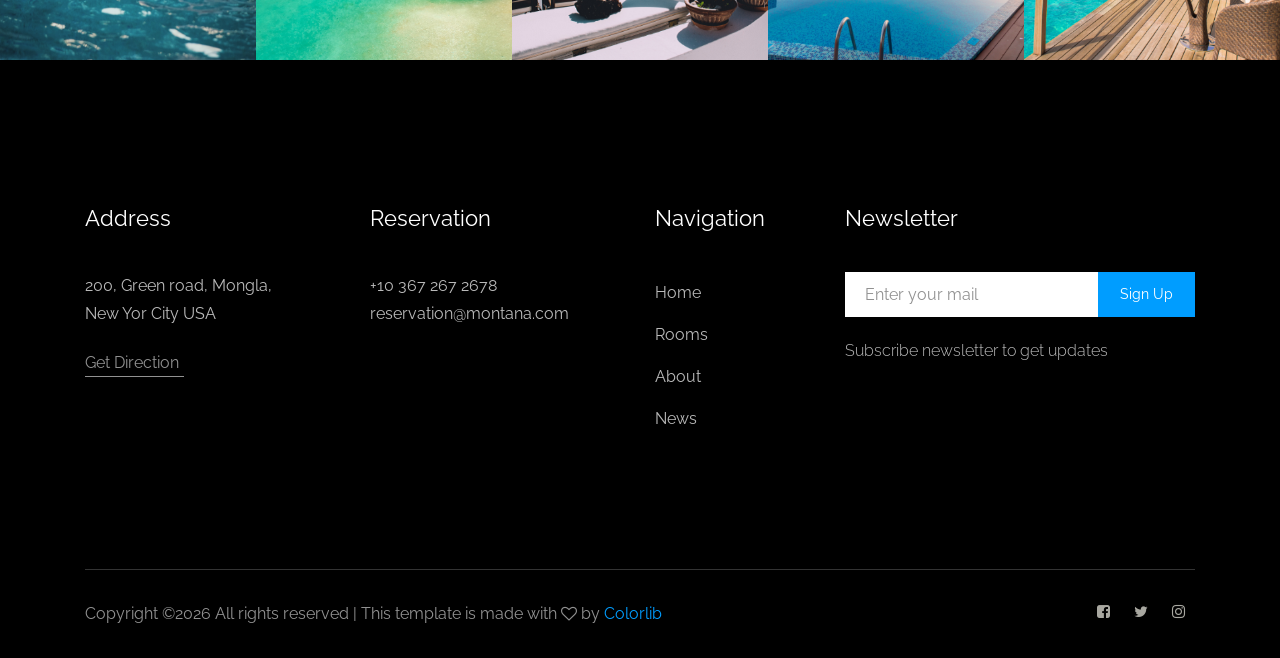
<file: montana-master/rooms.html>
<!doctype html>
<html class="no-js" lang="zxx">

<head>
    <meta charset="utf-8">
    <meta http-equiv="x-ua-compatible" content="ie=edge">
    <title>Montana</title>
    <meta name="description" content="">
    <meta name="viewport" content="width=device-width, initial-scale=1">

    <!-- <link rel="manifest" href="site.webmanifest"> -->
    <link rel="shortcut icon" type="image/x-icon" href="img/favicon.png">
    <!-- Place favicon.ico in the root directory -->

    <!-- CSS here -->
    <link rel="stylesheet" href="css/bootstrap.min.css">
    <link rel="stylesheet" href="css/owl.carousel.min.css">
    <link rel="stylesheet" href="css/magnific-popup.css">
    <link rel="stylesheet" href="css/font-awesome.min.css">
    <link rel="stylesheet" href="css/themify-icons.css">
    <link rel="stylesheet" href="css/nice-select.css">
    <link rel="stylesheet" href="css/flaticon.css">
    <link rel="stylesheet" href="css/gijgo.css">
    <link rel="stylesheet" href="css/animate.css">
    <link rel="stylesheet" href="css/slicknav.css">
    <link rel="stylesheet" href="css/style.css">
    <!-- <link rel="stylesheet" href="css/responsive.css"> -->
</head>

<body>
    <!--[if lte IE 9]>
            <p class="browserupgrade">You are using an <strong>outdated</strong> browser. Please <a href="https://browsehappy.com/">upgrade your browser</a> to improve your experience and security.</p>
        <![endif]-->

    <!-- header-start -->
    <header>
        <div class="header-area ">
            <div id="sticky-header" class="main-header-area">
                <div class="container-fluid p-0">
                    <div class="row align-items-center no-gutters">
                        <div class="col-xl-5 col-lg-6">
                            <div class="main-menu  d-none d-lg-block">
                                <nav>
                                    <ul id="navigation">
                                        <li><a href="index.html">home</a></li>
                                        <li><a class="active" href="rooms.html">rooms</a></li>
                                        <li><a href="about.html">About</a></li>
                                        <li><a href="#">blog <i class="ti-angle-down"></i></a>
                                            <ul class="submenu">
                                                <li><a href="blog.html">blog</a></li>
                                                <li><a href="single-blog.html">single-blog</a></li>
                                            </ul>
                                        </li>
                                        <li><a href="#">pages <i class="ti-angle-down"></i></a>
                                            <ul class="submenu">
                                                <li><a href="elements.html">elements</a></li>
                                            </ul>
                                        </li>
                                        <li><a href="contact.html">Contact</a></li>
                                    </ul>
                                </nav>
                            </div>
                        </div>
                        <div class="col-xl-2 col-lg-2">
                            <div class="logo-img">
                                <a href="index.html">
                                    <img src="img/logo.png" alt="">
                                </a>
                            </div>
                        </div>
                        <div class="col-xl-5 col-lg-4">
                            <div class="book_room">
                                <div class="socail_links d-none d-lg-block">
                                    <ul>
                                        <li>
                                            <a href="#">
                                                <i class="fa fa-facebook-square"></i>
                                            </a>
                                        </li>
                                        <li>
                                            <a href="#">
                                                <i class="fa fa-twitter"></i>
                                            </a>
                                        </li>
                                        <li>
                                            <a href="#">
                                                <i class="fa fa-instagram"></i>
                                            </a>
                                        </li>
                                    </ul>
                                </div>
                                <div class="book_btn">
                                    <a class="popup-with-form" href="#test-form">Book A Room</a>
                                </div>
                            </div>
                        </div>
                        <div class="col-12">
                            <div class="mobile_menu d-block d-lg-none"></div>
                        </div>
                    </div>
                </div>
            </div>
        </div>
    </header>
    <!-- header-end -->

    <!-- bradcam_area_start -->
    <div class="bradcam_area breadcam_bg_1">
        <h3>Laxaries Rooms</h3>
    </div>
    <!-- bradcam_area_end -->

    <!-- offers_area_start -->
    <div class="offers_area padding_top">
        <div class="container">
            <div class="row">
                <div class="col-xl-12">
                    <div class="section_title text-center mb-100">
                        <span>Our Offers</span>
                        <h3>Ongoing Offers</h3>
                    </div>
                </div>
            </div>
            <div class="row">
                <div class="col-xl-4 col-md-4">
                    <div class="single_offers">
                        <div class="about_thumb">
                            <img src="img/offers/1.png" alt="">
                        </div>
                        <h3>Up to 35% savings on Club <br> 
                                rooms and Suites</h3>
                        <ul>
                            <li>Luxaries condition</li>
                            <li>3 Adults & 2 Children size</li>
                            <li>Sea view side</li>
                        </ul>
                        <a href="#" class="book_now">book now</a>
                    </div>
                </div>
                <div class="col-xl-4 col-md-4">
                    <div class="single_offers">
                        <div class="about_thumb">
                            <img src="img/offers/2.png" alt="">
                        </div>
                        <h3>Up to 35% savings on Club <br> 
                                rooms and Suites</h3>
                        <ul>
                            <li>Luxaries condition</li>
                            <li>3 Adults & 2 Children size</li>
                            <li>Sea view side</li>
                        </ul>
                        <a href="#" class="book_now">book now</a>
                    </div>
                </div>
                <div class="col-xl-4 col-md-4">
                    <div class="single_offers">
                        <div class="about_thumb">
                            <img src="img/offers/3.png" alt="">
                        </div>
                        <h3>Up to 35% savings on Club <br> 
                                rooms and Suites</h3>
                        <ul>
                            <li>Luxaries condition</li>
                            <li>3 Adults & 2 Children size</li>
                            <li>Sea view side</li>
                        </ul>
                        <a href="#" class="book_now">book now</a>
                    </div>
                </div>
            </div>
        </div>
    </div>
    <!-- offers_area_end -->

    <!-- features_room_startt -->
    <div class="features_room">
        <div class="container">
            <div class="row">
                <div class="col-xl-12">
                    <div class="section_title text-center mb-100">
                        <span>Featured Rooms</span>
                        <h3>Choose a Better Room</h3>
                    </div>
                </div>
            </div>
        </div>
        <div class="rooms_here">
            <div class="single_rooms">
                <div class="room_thumb">
                    <img src="img/rooms/1.png" alt="">
                    <div class="room_heading d-flex justify-content-between align-items-center">
                        <div class="room_heading_inner">
                            <span>From $250/night</span>
                            <h3>Superior Room</h3>
                        </div>
                        <a href="#" class="line-button">book now</a>
                    </div>
                </div>
            </div>
            <div class="single_rooms">
                <div class="room_thumb">
                    <img src="img/rooms/2.png" alt="">
                    <div class="room_heading d-flex justify-content-between align-items-center">
                        <div class="room_heading_inner">
                            <span>From $250/night</span>
                            <h3>Deluxe Room</h3>
                        </div>
                        <a href="#" class="line-button">book now</a>
                    </div>
                </div>
            </div>
            <div class="single_rooms">
                <div class="room_thumb">
                    <img src="img/rooms/3.png" alt="">
                    <div class="room_heading d-flex justify-content-between align-items-center">
                        <div class="room_heading_inner">
                            <span>From $250/night</span>
                            <h3>Signature Room</h3>
                        </div>
                        <a href="#" class="line-button">book now</a>
                    </div>
                </div>
            </div>
            <div class="single_rooms">
                <div class="room_thumb">
                    <img src="img/rooms/4.png" alt="">
                    <div class="room_heading d-flex justify-content-between align-items-center">
                        <div class="room_heading_inner">
                            <span>From $250/night</span>
                            <h3>Couple Room</h3>
                        </div>
                        <a href="#" class="line-button">book now</a>
                    </div>
                </div>
            </div>
        </div>
    </div>
    <!-- features_room_end -->

    <!-- forQuery_start -->
    <div class="forQuery">
        <div class="container">
            <div class="row">
                <div class="col-xl-10 offset-xl-1 col-md-12">
                    <div class="Query_border">
                        <div class="row align-items-center justify-content-center">
                            <div class="col-xl-6 col-md-6">
                                <div class="Query_text">
                                        <p>For Reservation 0r Query?</p>
                                </div>
                            </div>
                            <div class="col-xl-6 col-md-6">
                                <div class="phone_num">
                                        <a href="#" class="mobile_no">+10 576 377 4789</a>
                                </div>
                            </div>
                        </div>
                    </div>
                </div>
            </div>
        </div>
    </div>
    <!-- forQuery_end-->

    <!-- instragram_area_start -->
    <div class="instragram_area">
        <div class="single_instagram">
            <img src="img/instragram/1.png" alt="">
            <div class="ovrelay">
                <a href="#">
                    <i class="fa fa-instagram"></i>
                </a>
            </div>
        </div>
        <div class="single_instagram">
            <img src="img/instragram/2.png" alt="">
            <div class="ovrelay">
                <a href="#">
                    <i class="fa fa-instagram"></i>
                </a>
            </div>
        </div>
        <div class="single_instagram">
            <img src="img/instragram/3.png" alt="">
            <div class="ovrelay">
                <a href="#">
                    <i class="fa fa-instagram"></i>
                </a>
            </div>
        </div>
        <div class="single_instagram">
            <img src="img/instragram/4.png" alt="">
            <div class="ovrelay">
                <a href="#">
                    <i class="fa fa-instagram"></i>
                </a>
            </div>
        </div>
        <div class="single_instagram">
            <img src="img/instragram/5.png" alt="">
            <div class="ovrelay">
                <a href="#">
                    <i class="fa fa-instagram"></i>
                </a>
            </div>
        </div>
    </div>
    <!-- instragram_area_end -->
    
    <!-- footer -->
    <footer class="footer" >
        <div class="footer_top">
            <div class="container">
                <div class="row">
                    <div class="col-xl-3 col-md-6 col-lg-3">
                        <div class="footer_widget">
                            <h3 class="footer_title">
                                address
                            </h3>
                            <p class="footer_text" >  200, Green road, Mongla, <br>
                                    New Yor City USA</p>
                            <a href="#" class="line-button">Get Direction</a>
                        </div>
                    </div>
                    <div class="col-xl-3 col-md-6 col-lg-3">
                        <div class="footer_widget">
                            <h3 class="footer_title">
                                    Reservation
                            </h3>
                            <p class="footer_text" >+10 367 267 2678 <br>
                                    reservation@montana.com</p>
                        </div>
                    </div>
                    <div class="col-xl-2 col-md-6 col-lg-2">
                        <div class="footer_widget">
                            <h3 class="footer_title">
                                    Navigation
                            </h3>
                            <ul>
                                <li><a href="#">Home</a></li>
                                <li><a href="#">Rooms</a></li>
                                <li><a href="#">About</a></li>
                                <li><a href="#">News</a></li>
                            </ul>
                        </div>
                    </div>
                    <div class="col-xl-4 col-md-6 col-lg-4">
                        <div class="footer_widget">
                            <h3 class="footer_title">
                                Newsletter
                            </h3>
                            <form action="#" class="newsletter_form">
                                <input type="text" placeholder="Enter your mail">
                                <button type="submit" >Sign Up</button>
                            </form>
                            <p class="newsletter_text">Subscribe newsletter to get updates</p>
                        </div>
                    </div>
                </div>
            </div>
        </div>
        <div class="copy-right_text">
            <div class="container">
                <div class="footer_border"></div>
                <div class="row">
                    <div class="col-xl-8 col-md-7 col-lg-9">
                        <p class="copy_right">
                                <!-- Link back to Colorlib can't be removed. Template is licensed under CC BY 3.0. -->
Copyright &copy;<script>document.write(new Date().getFullYear());</script> All rights reserved | This template is made with <i class="fa fa-heart-o" aria-hidden="true"></i> by <a href="https://colorlib.com" target="_blank">Colorlib</a>
<!-- Link back to Colorlib can't be removed. Template is licensed under CC BY 3.0. -->
                        </p>
                    </div>
                    <div class="col-xl-4 col-md-5 col-lg-3">
                        <div class="socail_links d-none d-lg-block">
                            <ul>
                                <li>
                                    <a href="#">
                                        <i class="fa fa-facebook-square"></i>
                                    </a>
                                </li>
                                <li>
                                    <a href="#">
                                        <i class="fa fa-twitter"></i>
                                    </a>
                                </li>
                                <li>
                                    <a href="#">
                                        <i class="fa fa-instagram"></i>
                                    </a>
                                </li>
                            </ul>
                        </div>
                    </div>
                </div>
            </div>
        </div>
    </footer>

    <!-- form itself end-->
    <form id="test-form" class="white-popup-block mfp-hide">
        <div class="popup_box ">
                <div class="popup_inner">
                    <h3>Check Availability</h3>
                    <form action="#">
                        <div class="row">
                            <div class="col-xl-6">
                                <input id="datepicker" placeholder="Check in date">
                            </div>
                            <div class="col-xl-6">
                                <input id="datepicker2" placeholder="Check out date">
                            </div>
                            <div class="col-xl-6">
                                <select class="form-select wide" id="default-select" class="">
                                    <option data-display="Adult">1</option>
                                    <option value="1">2</option>
                                    <option value="2">3</option>
                                    <option value="3">4</option>
                                </select>
                            </div>
                            <div class="col-xl-6">
                                <select class="form-select wide" id="default-select" class="">
                                    <option data-display="Children">1</option>
                                    <option value="1">2</option>
                                    <option value="2">3</option>
                                    <option value="3">4</option>
                                </select>
                            </div>
                            <div class="col-xl-12">
                                <select class="form-select wide" id="default-select" class="">
                                    <option data-display="Room type">Room type</option>
                                    <option value="1">Laxaries Rooms</option>
                                    <option value="2">Deluxe Room</option>
                                    <option value="3">Signature Room</option>
                                    <option value="4">Couple Room</option>
                                </select>
                            </div>
                            <div class="col-xl-12">
                                <button type="submit" class="boxed-btn3">Check Availability</button>
                            </div>
                        </div>
                    </form>
                </div>
            </div>
    </form>
<!-- form itself end -->


    <!-- JS here -->
    <script src="js/vendor/modernizr-3.5.0.min.js"></script>
    <script src="js/vendor/jquery-1.12.4.min.js"></script>
    <script src="js/popper.min.js"></script>
    <script src="js/bootstrap.min.js"></script>
    <script src="js/owl.carousel.min.js"></script>
    <script src="js/isotope.pkgd.min.js"></script>
    <script src="js/ajax-form.js"></script>
    <script src="js/waypoints.min.js"></script>
    <script src="js/jquery.counterup.min.js"></script>
    <script src="js/imagesloaded.pkgd.min.js"></script>
    <script src="js/scrollIt.js"></script>
    <script src="js/jquery.scrollUp.min.js"></script>
    <script src="js/wow.min.js"></script>
    <script src="js/nice-select.min.js"></script>
    <script src="js/jquery.slicknav.min.js"></script>
    <script src="js/jquery.magnific-popup.min.js"></script>
    <script src="js/plugins.js"></script>
    <script src="js/gijgo.min.js"></script>

    <!--contact js-->
    <script src="js/contact.js"></script>
    <script src="js/jquery.ajaxchimp.min.js"></script>
    <script src="js/jquery.form.js"></script>
    <script src="js/jquery.validate.min.js"></script>
    <script src="js/mail-script.js"></script>

    <script src="js/main.js"></script>
    <script>
        $('#datepicker').datepicker({
            iconsLibrary: 'fontawesome',
            icons: {
             rightIcon: '<span class="fa fa-caret-down"></span>'
         }
        });
        $('#datepicker2').datepicker({
            iconsLibrary: 'fontawesome',
            icons: {
             rightIcon: '<span class="fa fa-caret-down"></span>'
         }

        });
    </script>



</body>

</html>
</file>
<file: css/themify-icons.css>
@font-face {
	font-family: 'themify';
	src:url('../fonts/themify.eot?-fvbane');
	src:url('../fonts/themify.eot?#iefix-fvbane') format('embedded-opentype'),
		url('../fonts/themify.woff?-fvbane') format('woff'),
		url('../fonts/themify.ttf?-fvbane') format('truetype'),
		url('../fonts/themify.svg?-fvbane#themify') format('svg');
	font-weight: normal;
	font-style: normal;
}

[class^="ti-"], [class*=" ti-"] {
	font-family: 'themify';
	/* speak: none; */
	font-style: normal;
	font-weight: normal;
	font-variant: normal;
	text-transform: none;
	line-height: 1;

	/* Better Font Rendering =========== */
	-webkit-font-smoothing: antialiased;
	-moz-osx-font-smoothing: grayscale;
}

.ti-wand:before {
	content: "\e600";
}
.ti-volume:before {
	content: "\e601";
}
.ti-user:before {
	content: "\e602";
}
.ti-unlock:before {
	content: "\e603";
}
.ti-unlink:before {
	content: "\e604";
}
.ti-trash:before {
	content: "\e605";
}
.ti-thought:before {
	content: "\e606";
}
.ti-target:before {
	content: "\e607";
}
.ti-tag:before {
	content: "\e608";
}
.ti-tablet:before {
	content: "\e609";
}
.ti-star:before {
	content: "\e60a";
}
.ti-spray:before {
	content: "\e60b";
}
.ti-signal:before {
	content: "\e60c";
}
.ti-shopping-cart:before {
	content: "\e60d";
}
.ti-shopping-cart-full:before {
	content: "\e60e";
}
.ti-settings:before {
	content: "\e60f";
}
.ti-search:before {
	content: "\e610";
}
.ti-zoom-in:before {
	content: "\e611";
}
.ti-zoom-out:before {
	content: "\e612";
}
.ti-cut:before {
	content: "\e613";
}
.ti-ruler:before {
	content: "\e614";
}
.ti-ruler-pencil:before {
	content: "\e615";
}
.ti-ruler-alt:before {
	content: "\e616";
}
.ti-bookmark:before {
	content: "\e617";
}
.ti-bookmark-alt:before {
	content: "\e618";
}
.ti-reload:before {
	content: "\e619";
}
.ti-plus:before {
	content: "\e61a";
}
.ti-pin:before {
	content: "\e61b";
}
.ti-pencil:before {
	content: "\e61c";
}
.ti-pencil-alt:before {
	content: "\e61d";
}
.ti-paint-roller:before {
	content: "\e61e";
}
.ti-paint-bucket:before {
	content: "\e61f";
}
.ti-na:before {
	content: "\e620";
}
.ti-mobile:before {
	content: "\e621";
}
.ti-minus:before {
	content: "\e622";
}
.ti-medall:before {
	content: "\e623";
}
.ti-medall-alt:before {
	content: "\e624";
}
.ti-marker:before {
	content: "\e625";
}
.ti-marker-alt:before {
	content: "\e626";
}
.ti-arrow-up:before {
	content: "\e627";
}
.ti-arrow-right:before {
	content: "\e628";
}
.ti-arrow-left:before {
	content: "\e629";
}
.ti-arrow-down:before {
	content: "\e62a";
}
.ti-lock:before {
	content: "\e62b";
}
.ti-location-arrow:before {
	content: "\e62c";
}
.ti-link:before {
	content: "\e62d";
}
.ti-layout:before {
	content: "\e62e";
}
.ti-layers:before {
	content: "\e62f";
}
.ti-layers-alt:before {
	content: "\e630";
}
.ti-key:before {
	content: "\e631";
}
.ti-import:before {
	content: "\e632";
}
.ti-image:before {
	content: "\e633";
}
.ti-heart:before {
	content: "\e634";
}
.ti-heart-broken:before {
	content: "\e635";
}
.ti-hand-stop:before {
	content: "\e636";
}
.ti-hand-open:before {
	content: "\e637";
}
.ti-hand-drag:before {
	content: "\e638";
}
.ti-folder:before {
	content: "\e639";
}
.ti-flag:before {
	content: "\e63a";
}
.ti-flag-alt:before {
	content: "\e63b";
}
.ti-flag-alt-2:before {
	content: "\e63c";
}
.ti-eye:before {
	content: "\e63d";
}
.ti-export:before {
	content: "\e63e";
}
.ti-exchange-vertical:before {
	content: "\e63f";
}
.ti-desktop:before {
	content: "\e640";
}
.ti-cup:before {
	content: "\e641";
}
.ti-crown:before {
	content: "\e642";
}
.ti-comments:before {
	content: "\e643";
}
.ti-comment:before {
	content: "\e644";
}
.ti-comment-alt:before {
	content: "\e645";
}
.ti-close:before {
	content: "\e646";
}
.ti-clip:before {
	content: "\e647";
}
.ti-angle-up:before {
	content: "\e648";
}
.ti-angle-right:before {
	content: "\e649";
}
.ti-angle-left:before {
	content: "\e64a";
}
.ti-angle-down:before {
	content: "\e64b";
}
.ti-check:before {
	content: "\e64c";
}
.ti-check-box:before {
	content: "\e64d";
}
.ti-camera:before {
	content: "\e64e";
}
.ti-announcement:before {
	content: "\e64f";
}
.ti-brush:before {
	content: "\e650";
}
.ti-briefcase:before {
	content: "\e651";
}
.ti-bolt:before {
	content: "\e652";
}
.ti-bolt-alt:before {
	content: "\e653";
}
.ti-blackboard:before {
	content: "\e654";
}
.ti-bag:before {
	content: "\e655";
}
.ti-move:before {
	content: "\e656";
}
.ti-arrows-vertical:before {
	content: "\e657";
}
.ti-arrows-horizontal:before {
	content: "\e658";
}
.ti-fullscreen:before {
	content: "\e659";
}
.ti-arrow-top-right:before {
	content: "\e65a";
}
.ti-arrow-top-left:before {
	content: "\e65b";
}
.ti-arrow-circle-up:before {
	content: "\e65c";
}
.ti-arrow-circle-right:before {
	content: "\e65d";
}
.ti-arrow-circle-left:before {
	content: "\e65e";
}
.ti-arrow-circle-down:before {
	content: "\e65f";
}
.ti-angle-double-up:before {
	content: "\e660";
}
.ti-angle-double-right:before {
	content: "\e661";
}
.ti-angle-double-left:before {
	content: "\e662";
}
.ti-angle-double-down:before {
	content: "\e663";
}
.ti-zip:before {
	content: "\e664";
}
.ti-world:before {
	content: "\e665";
}
.ti-wheelchair:before {
	content: "\e666";
}
.ti-view-list:before {
	content: "\e667";
}
.ti-view-list-alt:before {
	content: "\e668";
}
.ti-view-grid:before {
	content: "\e669";
}
.ti-uppercase:before {
	content: "\e66a";
}
.ti-upload:before {
	content: "\e66b";
}
.ti-underline:before {
	content: "\e66c";
}
.ti-truck:before {
	content: "\e66d";
}
.ti-timer:before {
	content: "\e66e";
}
.ti-ticket:before {
	content: "\e66f";
}
.ti-thumb-up:before {
	content: "\e670";
}
.ti-thumb-down:before {
	content: "\e671";
}
.ti-text:before {
	content: "\e672";
}
.ti-stats-up:before {
	content: "\e673";
}
.ti-stats-down:before {
	content: "\e674";
}
.ti-split-v:before {
	content: "\e675";
}
.ti-split-h:before {
	content: "\e676";
}
.ti-smallcap:before {
	content: "\e677";
}
.ti-shine:before {
	content: "\e678";
}
.ti-shift-right:before {
	content: "\e679";
}
.ti-shift-left:before {
	content: "\e67a";
}
.ti-shield:before {
	content: "\e67b";
}
.ti-notepad:before {
	content: "\e67c";
}
.ti-server:before {
	content: "\e67d";
}
.ti-quote-right:before {
	content: "\e67e";
}
.ti-quote-left:before {
	content: "\e67f";
}
.ti-pulse:before {
	content: "\e680";
}
.ti-printer:before {
	content: "\e681";
}
.ti-power-off:before {
	content: "\e682";
}
.ti-plug:before {
	content: "\e683";
}
.ti-pie-chart:before {
	content: "\e684";
}
.ti-paragraph:before {
	content: "\e685";
}
.ti-panel:before {
	content: "\e686";
}
.ti-package:before {
	content: "\e687";
}
.ti-music:before {
	content: "\e688";
}
.ti-music-alt:before {
	content: "\e689";
}
.ti-mouse:before {
	content: "\e68a";
}
.ti-mouse-alt:before {
	content: "\e68b";
}
.ti-money:before {
	content: "\e68c";
}
.ti-microphone:before {
	content: "\e68d";
}
.ti-menu:before {
	content: "\e68e";
}
.ti-menu-alt:before {
	content: "\e68f";
}
.ti-map:before {
	content: "\e690";
}
.ti-map-alt:before {
	content: "\e691";
}
.ti-loop:before {
	content: "\e692";
}
.ti-location-pin:before {
	content: "\e693";
}
.ti-list:before {
	content: "\e694";
}
.ti-light-bulb:before {
	content: "\e695";
}
.ti-Italic:before {
	content: "\e696";
}
.ti-info:before {
	content: "\e697";
}
.ti-infinite:before {
	content: "\e698";
}
.ti-id-badge:before {
	content: "\e699";
}
.ti-hummer:before {
	content: "\e69a";
}
.ti-home:before {
	content: "\e69b";
}
.ti-help:before {
	content: "\e69c";
}
.ti-headphone:before {
	content: "\e69d";
}
.ti-harddrives:before {
	content: "\e69e";
}
.ti-harddrive:before {
	content: "\e69f";
}
.ti-gift:before {
	content: "\e6a0";
}
.ti-game:before {
	content: "\e6a1";
}
.ti-filter:before {
	content: "\e6a2";
}
.ti-files:before {
	content: "\e6a3";
}
.ti-file:before {
	content: "\e6a4";
}
.ti-eraser:before {
	content: "\e6a5";
}
.ti-envelope:before {
	content: "\e6a6";
}
.ti-download:before {
	content: "\e6a7";
}
.ti-direction:before {
	content: "\e6a8";
}
.ti-direction-alt:before {
	content: "\e6a9";
}
.ti-dashboard:before {
	content: "\e6aa";
}
.ti-control-stop:before {
	content: "\e6ab";
}
.ti-control-shuffle:before {
	content: "\e6ac";
}
.ti-control-play:before {
	content: "\e6ad";
}
.ti-control-pause:before {
	content: "\e6ae";
}
.ti-control-forward:before {
	content: "\e6af";
}
.ti-control-backward:before {
	content: "\e6b0";
}
.ti-cloud:before {
	content: "\e6b1";
}
.ti-cloud-up:before {
	content: "\e6b2";
}
.ti-cloud-down:before {
	content: "\e6b3";
}
.ti-clipboard:before {
	content: "\e6b4";
}
.ti-car:before {
	content: "\e6b5";
}
.ti-calendar:before {
	content: "\e6b6";
}
.ti-book:before {
	content: "\e6b7";
}
.ti-bell:before {
	content: "\e6b8";
}
.ti-basketball:before {
	content: "\e6b9";
}
.ti-bar-chart:before {
	content: "\e6ba";
}
.ti-bar-chart-alt:before {
	content: "\e6bb";
}
.ti-back-right:before {
	content: "\e6bc";
}
.ti-back-left:before {
	content: "\e6bd";
}
.ti-arrows-corner:before {
	content: "\e6be";
}
.ti-archive:before {
	content: "\e6bf";
}
.ti-anchor:before {
	content: "\e6c0";
}
.ti-align-right:before {
	content: "\e6c1";
}
.ti-align-left:before {
	content: "\e6c2";
}
.ti-align-justify:before {
	content: "\e6c3";
}
.ti-align-center:before {
	content: "\e6c4";
}
.ti-alert:before {
	content: "\e6c5";
}
.ti-alarm-clock:before {
	content: "\e6c6";
}
.ti-agenda:before {
	content: "\e6c7";
}
.ti-write:before {
	content: "\e6c8";
}
.ti-window:before {
	content: "\e6c9";
}
.ti-widgetized:before {
	content: "\e6ca";
}
.ti-widget:before {
	content: "\e6cb";
}
.ti-widget-alt:before {
	content: "\e6cc";
}
.ti-wallet:before {
	content: "\e6cd";
}
.ti-video-clapper:before {
	content: "\e6ce";
}
.ti-video-camera:before {
	content: "\e6cf";
}
.ti-vector:before {
	content: "\e6d0";
}
.ti-themify-logo:before {
	content: "\e6d1";
}
.ti-themify-favicon:before {
	content: "\e6d2";
}
.ti-themify-favicon-alt:before {
	content: "\e6d3";
}
.ti-support:before {
	content: "\e6d4";
}
.ti-stamp:before {
	content: "\e6d5";
}
.ti-split-v-alt:before {
	content: "\e6d6";
}
.ti-slice:before {
	content: "\e6d7";
}
.ti-shortcode:before {
	content: "\e6d8";
}
.ti-shift-right-alt:before {
	content: "\e6d9";
}
.ti-shift-left-alt:before {
	content: "\e6da";
}
.ti-ruler-alt-2:before {
	content: "\e6db";
}
.ti-receipt:before {
	content: "\e6dc";
}
.ti-pin2:before {
	content: "\e6dd";
}
.ti-pin-alt:before {
	content: "\e6de";
}
.ti-pencil-alt2:before {
	content: "\e6df";
}
.ti-palette:before {
	content: "\e6e0";
}
.ti-more:before {
	content: "\e6e1";
}
.ti-more-alt:before {
	content: "\e6e2";
}
.ti-microphone-alt:before {
	content: "\e6e3";
}
.ti-magnet:before {
	content: "\e6e4";
}
.ti-line-double:before {
	content: "\e6e5";
}
.ti-line-dotted:before {
	content: "\e6e6";
}
.ti-line-dashed:before {
	content: "\e6e7";
}
.ti-layout-width-full:before {
	content: "\e6e8";
}
.ti-layout-width-default:before {
	content: "\e6e9";
}
.ti-layout-width-default-alt:before {
	content: "\e6ea";
}
.ti-layout-tab:before {
	content: "\e6eb";
}
.ti-layout-tab-window:before {
	content: "\e6ec";
}
.ti-layout-tab-v:before {
	content: "\e6ed";
}
.ti-layout-tab-min:before {
	content: "\e6ee";
}
.ti-layout-slider:before {
	content: "\e6ef";
}
.ti-layout-slider-alt:before {
	content: "\e6f0";
}
.ti-layout-sidebar-right:before {
	content: "\e6f1";
}
.ti-layout-sidebar-none:before {
	content: "\e6f2";
}
.ti-layout-sidebar-left:before {
	content: "\e6f3";
}
.ti-layout-placeholder:before {
	content: "\e6f4";
}
.ti-layout-menu:before {
	content: "\e6f5";
}
.ti-layout-menu-v:before {
	content: "\e6f6";
}
.ti-layout-menu-separated:before {
	content: "\e6f7";
}
.ti-layout-menu-full:before {
	content: "\e6f8";
}
.ti-layout-media-right-alt:before {
	content: "\e6f9";
}
.ti-layout-media-right:before {
	content: "\e6fa";
}
.ti-layout-media-overlay:before {
	content: "\e6fb";
}
.ti-layout-media-overlay-alt:before {
	content: "\e6fc";
}
.ti-layout-media-overlay-alt-2:before {
	content: "\e6fd";
}
.ti-layout-media-left-alt:before {
	content: "\e6fe";
}
.ti-layout-media-left:before {
	content: "\e6ff";
}
.ti-layout-media-center-alt:before {
	content: "\e700";
}
.ti-layout-media-center:before {
	content: "\e701";
}
.ti-layout-list-thumb:before {
	content: "\e702";
}
.ti-layout-list-thumb-alt:before {
	content: "\e703";
}
.ti-layout-list-post:before {
	content: "\e704";
}
.ti-layout-list-large-image:before {
	content: "\e705";
}
.ti-layout-line-solid:before {
	content: "\e706";
}
.ti-layout-grid4:before {
	content: "\e707";
}
.ti-layout-grid3:before {
	content: "\e708";
}
.ti-layout-grid2:before {
	content: "\e709";
}
.ti-layout-grid2-thumb:before {
	content: "\e70a";
}
.ti-layout-cta-right:before {
	content: "\e70b";
}
.ti-layout-cta-left:before {
	content: "\e70c";
}
.ti-layout-cta-center:before {
	content: "\e70d";
}
.ti-layout-cta-btn-right:before {
	content: "\e70e";
}
.ti-layout-cta-btn-left:before {
	content: "\e70f";
}
.ti-layout-column4:before {
	content: "\e710";
}
.ti-layout-column3:before {
	content: "\e711";
}
.ti-layout-column2:before {
	content: "\e712";
}
.ti-layout-accordion-separated:before {
	content: "\e713";
}
.ti-layout-accordion-merged:before {
	content: "\e714";
}
.ti-layout-accordion-list:before {
	content: "\e715";
}
.ti-ink-pen:before {
	content: "\e716";
}
.ti-info-alt:before {
	content: "\e717";
}
.ti-help-alt:before {
	content: "\e718";
}
.ti-headphone-alt:before {
	content: "\e719";
}
.ti-hand-point-up:before {
	content: "\e71a";
}
.ti-hand-point-right:before {
	content: "\e71b";
}
.ti-hand-point-left:before {
	content: "\e71c";
}
.ti-hand-point-down:before {
	content: "\e71d";
}
.ti-gallery:before {
	content: "\e71e";
}
.ti-face-smile:before {
	content: "\e71f";
}
.ti-face-sad:before {
	content: "\e720";
}
.ti-credit-card:before {
	content: "\e721";
}
.ti-control-skip-forward:before {
	content: "\e722";
}
.ti-control-skip-backward:before {
	content: "\e723";
}
.ti-control-record:before {
	content: "\e724";
}
.ti-control-eject:before {
	content: "\e725";
}
.ti-comments-smiley:before {
	content: "\e726";
}
.ti-brush-alt:before {
	content: "\e727";
}
.ti-youtube:before {
	content: "\e728";
}
.ti-vimeo:before {
	content: "\e729";
}
.ti-twitter:before {
	content: "\e72a";
}
.ti-time:before {
	content: "\e72b";
}
.ti-tumblr:before {
	content: "\e72c";
}
.ti-skype:before {
	content: "\e72d";
}
.ti-share:before {
	content: "\e72e";
}
.ti-share-alt:before {
	content: "\e72f";
}
.ti-rocket:before {
	content: "\e730";
}
.ti-pinterest:before {
	content: "\e731";
}
.ti-new-window:before {
	content: "\e732";
}
.ti-microsoft:before {
	content: "\e733";
}
.ti-list-ol:before {
	content: "\e734";
}
.ti-linkedin:before {
	content: "\e735";
}
.ti-layout-sidebar-2:before {
	content: "\e736";
}
.ti-layout-grid4-alt:before {
	content: "\e737";
}
.ti-layout-grid3-alt:before {
	content: "\e738";
}
.ti-layout-grid2-alt:before {
	content: "\e739";
}
.ti-layout-column4-alt:before {
	content: "\e73a";
}
.ti-layout-column3-alt:before {
	content: "\e73b";
}
.ti-layout-column2-alt:before {
	content: "\e73c";
}
.ti-instagram:before {
	content: "\e73d";
}
.ti-google:before {
	content: "\e73e";
}
.ti-github:before {
	content: "\e73f";
}
.ti-flickr:before {
	content: "\e740";
}
.ti-facebook:before {
	content: "\e741";
}
.ti-dropbox:before {
	content: "\e742";
}
.ti-dribbble:before {
	content: "\e743";
}
.ti-apple:before {
	content: "\e744";
}
.ti-android:before {
	content: "\e745";
}
.ti-save:before {
	content: "\e746";
}
.ti-save-alt:before {
	content: "\e747";
}
.ti-yahoo:before {
	content: "\e748";
}
.ti-wordpress:before {
	content: "\e749";
}
.ti-vimeo-alt:before {
	content: "\e74a";
}
.ti-twitter-alt:before {
	content: "\e74b";
}
.ti-tumblr-alt:before {
	content: "\e74c";
}
.ti-trello:before {
	content: "\e74d";
}
.ti-stack-overflow:before {
	content: "\e74e";
}
.ti-soundcloud:before {
	content: "\e74f";
}
.ti-sharethis:before {
	content: "\e750";
}
.ti-sharethis-alt:before {
	content: "\e751";
}
.ti-reddit:before {
	content: "\e752";
}
.ti-pinterest-alt:before {
	content: "\e753";
}
.ti-microsoft-alt:before {
	content: "\e754";
}
.ti-linux:before {
	content: "\e755";
}
.ti-jsfiddle:before {
	content: "\e756";
}
.ti-joomla:before {
	content: "\e757";
}
.ti-html5:before {
	content: "\e758";
}
.ti-flickr-alt:before {
	content: "\e759";
}
.ti-email:before {
	content: "\e75a";
}
.ti-drupal:before {
	content: "\e75b";
}
.ti-dropbox-alt:before {
	content: "\e75c";
}
.ti-css3:before {
	content: "\e75d";
}
.ti-rss:before {
	content: "\e75e";
}
.ti-rss-alt:before {
	content: "\e75f";
}
</file>
<file: css/nice-select.css>
.nice-select {
  -webkit-tap-highlight-color: transparent;
  background-color: #fff;
  border-radius: 5px;
  border: solid 1px #e8e8e8;
  box-sizing: border-box;
  clear: both;
  cursor: pointer;
  display: block;
  float: left;
  font-family: inherit;
  font-size: 14px;
  font-weight: normal;
  height: 42px;
  line-height: 40px;
  outline: none;
  padding-left: 18px;
  padding-right: 30px;
  position: relative;
  text-align: left !important;
  -webkit-transition: all 0.2s ease-in-out;
  transition: all 0.2s ease-in-out;
  -webkit-user-select: none;
     -moz-user-select: none;
      -ms-user-select: none;
          user-select: none;
  white-space: nowrap;
  width: auto; }
  .nice-select:hover {
    border-color: #dbdbdb; }
  .nice-select:active, .nice-select.open, .nice-select:focus {
    border-color: #999; }


  .nice-select.disabled {
    border-color: #ededed;
    color: #999;
    pointer-events: none; }
    .nice-select.disabled:after {
      border-color: #cccccc; }
  .nice-select.wide {
    width: 100%; }
    .nice-select.wide .list {
      left: 0 !important;
      right: 0 !important; }
  .nice-select.right {
    float: right; }
    .nice-select.right .list {
      left: auto;
      right: 0; }
  .nice-select.small {
    font-size: 12px;
    height: 36px;
    line-height: 34px; }
    .nice-select.small:after {
      height: 4px;
      width: 4px; }
    .nice-select.small .option {
      line-height: 34px;
      min-height: 34px; }
  .nice-select .list {
    background-color: #fff;
    border-radius: 5px;
    box-shadow: 0 0 0 1px rgba(68, 68, 68, 0.11);
    box-sizing: border-box;
    margin-top: 4px;
    opacity: 0;
    overflow: hidden;
    padding: 0;
    pointer-events: none;
    position: absolute;
    top: 100%;
    left: 0;
    -webkit-transform-origin: 50% 0;
        -ms-transform-origin: 50% 0;
            transform-origin: 50% 0;
    -webkit-transform: scale(0.75) translateY(-21px);
        -ms-transform: scale(0.75) translateY(-21px);
            transform: scale(0.75) translateY(-21px);
    -webkit-transition: all 0.2s cubic-bezier(0.5, 0, 0, 1.25), opacity 0.15s ease-out;
    transition: all 0.2s cubic-bezier(0.5, 0, 0, 1.25), opacity 0.15s ease-out;
    z-index: 9; }
    .nice-select .list:hover .option:not(:hover) {
      background-color: transparent !important; }
  .nice-select .option {
    cursor: pointer;
    font-weight: 400;
    line-height: 40px;
    list-style: none;
    min-height: 40px;
    outline: none;
    padding-left: 18px;
    padding-right: 29px;
    text-align: left;
    -webkit-transition: all 0.2s;
    transition: all 0.2s; }
    .nice-select .option:hover, .nice-select .option.focus, .nice-select .option.selected.focus {
      background-color: #f6f6f6; }
    .nice-select .option.selected {
      font-weight: bold; }
    .nice-select .option.disabled {
      background-color: transparent;
      color: #999;
      cursor: default; }

.no-csspointerevents .nice-select .list {
  display: none; }

.no-csspointerevents .nice-select.open .list {
  display: block; }





  /* ,,,,,,,,,,,,,,,, */


  .nice-select:after {
    content: "\e64b";
    display: block;
    height: 5px;
    margin-top: -5px;
    pointer-events: none;
    position: absolute;
    right: 30px;
    top: 8px;
    transition: all 0.15s ease-in-out;
    width: 5px;
    font-family: 'themify';
    color: #ddd; }

    .nice-select.open:after {
 }
    .nice-select.open .list {
      opacity: 1;
      pointer-events: auto;
      -webkit-transform: scale(1) translateY(0);
          -ms-transform: scale(1) translateY(0);
              transform: scale(1) translateY(0); }
</file>
<file: css/flaticon.css>
/*
  	Flaticon icon font: Flaticon
  	Creation date: 27/07/2019 08:27
  	*/

@font-face {
  font-family: "Flaticon";
  src: url("../fonts/Flaticon.eot");
  src: url("../fonts/Flaticon.eot?#iefix") format("embedded-opentype"),
       url("../fonts/Flaticon.woff2") format("woff2"),
       url("../fonts/Flaticon.woff") format("woff"),
       url("../fonts/Flaticon.ttf") format("truetype"),
       url("../fonts/Flaticon.svg#Flaticon") format("svg");
  font-weight: normal;
  font-style: normal;
}

@media screen and (-webkit-min-device-pixel-ratio:0) {
  @font-face {
    font-family: "Flaticon";
    src: url("../fonts/Flaticon.svg#Flaticon") format("svg");
  }
}

[class^="flaticon-"]:before, [class*=" flaticon-"]:before,
[class^="flaticon-"]:after, [class*=" flaticon-"]:after {   
  font-family: Flaticon;
font-style: normal;
}

.flaticon-left-arrow:before { content: "\f100"; }
.flaticon-right-arrow:before { content: "\f101"; }
.flaticon-play-button:before { content: "\f102"; }
.flaticon-quote:before { content: "\f103"; }
.flaticon-clock:before { content: "\f104"; }
.flaticon-world:before { content: "\f105"; }
.flaticon-mail:before { content: "\f106"; }
</file>
<file: css/gijgo.css>
.gj-button {
    background-color: #f5f5f5;
    border: 1px solid #ddd;
    color: #000;
    border-radius: 3px;
    padding: 6px 10px;
    cursor: pointer;
}

.gj-unselectable {
    -webkit-touch-callout: none;
    -webkit-user-select: none;
    -khtml-user-select: none;
    -moz-user-select: none;
    -ms-user-select: none;
    user-select: none;
}

.gj-row {
    display: -webkit-box;
    display: -ms-flexbox;
    display: flex;
    -ms-flex-wrap: wrap;
    flex-wrap: wrap;
}

.gj-margin-left-5 {
    margin-left: 5px;
}

.gj-margin-left-10 {
    margin-left: 10px;
}

.gj-width-full {
    width: 100%;
}

.gj-cursor-pointer {
    cursor: pointer;
}

.gj-text-align-center {
    text-align: center;
}

.gj-font-size-16 {
    font-size: 16px;
}

.gj-hidden {
    display: none;
}

/** Material Design */
.gj-button-md {
    background: 0 0;
    border: none;
    border-radius: 2px;
    color: rgba(0, 0, 0, 0.87);
    position: relative;
    height: 36px;
    margin: 0;
    min-width: 64px;
    padding: 0 16px;
    display: inline-block;
    font-family: "Roboto","Helvetica","Arial",sans-serif;
    font-size: 1rem;
    font-weight: 500;
    text-transform: uppercase;
    letter-spacing: 0;
    overflow: hidden;
    will-change: box-shadow;
    transition: box-shadow .2s cubic-bezier(.4,0,1,1),background-color .2s cubic-bezier(.4,0,.2,1),color .2s cubic-bezier(.4,0,.2,1);
    outline: none;
    cursor: pointer;
    text-decoration: none;
    text-align: center;
    line-height: 36px;
    vertical-align: middle;
    overflow: hidden;
    -webkit-user-select: none;
    -moz-user-select: none;
    -ms-user-select: none;
    user-select: none;
}

.gj-button-md:hover {
    background-color: rgba(158,158,158,.2);
}

.gj-button-md:disabled {
    color: rgba(0,0,0,.26);
    background: 0 0;
}

.gj-button-md .material-icons,
.gj-button-md .gj-icon {
    vertical-align: middle;
    /*font-size: 1.3rem;
    margin-right: 4px;*/
}

.gj-button-md.gj-button-md-icon {
    width: 24px;
    height: 31px;
    min-width: 24px;
    padding: 0px;
    display: table;
}

.gj-button-md.gj-button-md-icon .material-icons,
.gj-button-md.gj-button-md-icon .gj-icon {
    display: table-cell;
    margin-right: 0px;
    width: 24px;
    height: 24px;
}

.gj-button-md.active {
    background-color: rgba(158,158,158,.4);
}

.gj-button-md-group {
    position: relative;
    display: inline-block;
    vertical-align: middle;
}

.gj-textbox-md {
    border: none;
    border-bottom: 1px solid rgba(0,0,0,.42);
    display: block;
    font-family: "Helvetica","Arial",sans-serif;
    font-size: 16px;
    line-height: 16px;
    padding: 4px 0px;
    margin: 0;
    width: 100%;
    background: 0 0;
    text-align: left;
    color: rgba(0,0,0,.87);
}

.gj-textbox-md:focus,
.gj-textbox-md:active {
    border-bottom: 2px solid rgba(0,0,0,.42);
    outline: none;
}

.gj-textbox-md::placeholder {
    color: #8e8e8e;
}

.gj-textbox-md:-ms-input-placeholder {
    color: #8e8e8e;
}

.gj-textbox-md::-ms-input-placeholder {
    color: #8e8e8e;
}

.gj-md-spacer-24 {
    min-width: 24px;
    width: 24px;
    display: inline-block;
}

.gj-md-spacer-32 {
    min-width: 32px;
    width: 32px;
    display: inline-block;
}

.gj-modal {
    position: fixed;
    top: 0;
    right: 0;
    bottom: 0;
    left: 0;
    z-index: 1203;
    display: none;
    overflow: hidden;
    -webkit-overflow-scrolling: touch;
    outline: 0;
    background-color: rgba(0, 0, 0, 0.54118);
    transition: 200ms ease opacity;
    will-change: opacity;
}

/* List */
ul.gj-list li [data-role="wrapper"] {
    display: table;
    width: 100%;
}

ul.gj-list li [data-role="checkbox"] {
    display: table-cell;
    vertical-align:middle;
    text-align:center;
}

ul.gj-list li [data-role="image"] {
    display: table-cell;
    vertical-align:middle;
    text-align:center;
}

ul.gj-list li [data-role="display"] {
    display: table-cell;
    vertical-align:middle;
    cursor: pointer;
}

ul.gj-list li [data-role="display"]:empty:before {
  content: "\200b"; /* unicode zero width space character */
}

/* List - Bootstrap */
ul.gj-list-bootstrap {
    padding-left: 0px;
    margin-bottom: 0px;
}

ul.gj-list-bootstrap li {
    padding: 0px;
}

ul.gj-list-bootstrap li [data-role="wrapper"] {
    padding: 0px 10px;
}

ul.gj-list-bootstrap li [data-role="checkbox"] {
    width: 24px;
    padding: 3px;
}

ul.gj-list-bootstrap li [data-role="image"] {
    width: 24px;
    height: 24px;
}

ul.gj-list-bootstrap li [data-role="display"] {
    padding: 8px 0px 8px 4px;
}

.list-group-item.active ul li, .list-group-item.active:focus ul li, .list-group-item.active:hover ul li {
    text-shadow: none;
    color:initial;
}

/* List - Material Design */
ul.gj-list-md {
    padding: 0px;
    list-style: none;
    list-style-type: none;
    line-height: 24px;
    letter-spacing: 0;
    color: #616161; /* Gray 700 */
}

ul.gj-list-md li {
    display: list-item;
    list-style-type: none;
    padding: 0px;
    min-height: unset;
    box-sizing: border-box;
    align-items: center;
    cursor: default;
    overflow: hidden;

    font-family: "Roboto","Helvetica","Arial",sans-serif;
    font-size: 16px;
    font-weight: 400;
    letter-spacing: .04em;
    line-height: 1;
    
    -webkit-flex-direction: row;
    -ms-flex-direction: row;
    flex-direction: row;
    -webkit-flex-wrap: nowrap;
    -ms-flex-wrap: nowrap;
    flex-wrap: nowrap;
}

ul.gj-list-md li [data-role="checkbox"] {
    height: 24px;
    width: 24px;
}

ul.gj-list-md li [data-role="image"] {
    height: 24px;
    width: 24px;
}

ul.gj-list-md li [data-role="display"] {
    padding: 8px 0px 8px 5px;
    order: 0;
    flex-grow: 2;
    text-decoration: none;
    box-sizing: border-box;
    align-items: center;
    text-align: left;
    color: rgba(0,0,0,.87);
}

ul.gj-list-md li.disabled>[data-role="wrapper"]>[data-role="display"] {
    color: #9E9E9E; /* Gray 500 */
}

.gj-list-md-active {
    background: #e0e0e0;
    color: #3f51b5;
}


/* Picker */
.gj-picker {
    position: absolute;
    z-index: 1203;
    background-color: #fff;
}

.gj-picker .selected {
    color: #fff;
}

/* Material Design */
.gj-picker-md {
    font-family: "Roboto","Helvetica","Arial",sans-serif;
    font-size: 16px;
    font-weight: 400;
    letter-spacing: .04em;
    line-height: 1;
    color: rgba(0,0,0,.87);
    border: 1px solid #E0E0E0;
}

.gj-modal .gj-picker-md {
    border: 0px;
}

.gj-picker-md [role="header"] {
    color: rgba(255, 255, 255, 0.54);
    display: flex;
    background: #2196f3;
    align-items: baseline;
    user-select: none;
    justify-content: center;
}

.gj-picker-md [role="footer"] {
    float: right;
    padding: 10px;
}

.gj-picker-md [role="footer"] button.gj-button-md {
    color: #2196f3;
    font-weight: bold;
    font-size: 13px;
}

/* Bootstrap */
.gj-picker-bootstrap {
    border-radius: 4px;
    border: 1px solid #E0E0E0;
}

.gj-picker-bootstrap .selected {
    color: #888;
}

.gj-picker-bootstrap [role="header"] {
    background: #eee;
    color: #AAA;
}
@font-face {
    font-family: 'gijgo-material';
    src: url('../fonts/gijgo-material.eot?235541');
    src: url('../fonts/gijgo-material.eot?235541#iefix') format('embedded-opentype'), url('../fonts/gijgo-material.ttf?235541') format('truetype'), url('../fonts/gijgo-material.woff?235541') format('woff'), url('../fonts/gijgo-material.svg?235541#gijgo-material') format('svg');
    font-weight: normal;
    font-style: normal;
}

.gj-icon {
    /* use !important to prevent issues with browser extensions that change fonts */
    font-family: 'gijgo-material' !important;
    font-size: 24px;
    speak: none;
    font-style: normal;
    font-weight: normal;
    font-variant: normal;
    text-transform: none;
    line-height: 1;
    /* Enable Ligatures ================ */
    letter-spacing: 0;
    -webkit-font-feature-settings: "liga";
    -moz-font-feature-settings: "liga=1";
    -moz-font-feature-settings: "liga";
    -ms-font-feature-settings: "liga" 1;
    font-feature-settings: "liga";
    -webkit-font-variant-ligatures: discretionary-ligatures;
    font-variant-ligatures: discretionary-ligatures;
    /* Better Font Rendering =========== */
    -webkit-font-smoothing: antialiased;
    -moz-osx-font-smoothing: grayscale;
}

.gj-icon.undo:before {
    content: "\e900";
}

.gj-icon.vertical-align-top:before {
    content: "\e901";
}

.gj-icon.vertical-align-center:before {
    content: "\e902";
}

.gj-icon.vertical-align-bottom:before {
    content: "\e903";
}

.gj-icon.arrow-dropup:before {
    content: "\e904";
}

.gj-icon.clock:before {
    content: "\e905";
}

.gj-icon.refresh:before {
    content: "\e906";
}

.gj-icon.last-page:before {
    content: "\e907";
}

.gj-icon.first-page:before {
    content: "\e908";
}

.gj-icon.cancel:before {
    content: "\e909";
}

.gj-icon.clear:before {
    content: "\e90a";
}

.gj-icon.check-circle:before {
    content: "\e90b";
}

.gj-icon.delete:before {
    content: "\e90c";
}

.gj-icon.arrow-upward:before {
    content: "\e90d";
}

.gj-icon.arrow-forward:before {
    content: "\e90e";
}

.gj-icon.arrow-downward:before {
    content: "\e90f";
}

.gj-icon.arrow-back:before {
    content: "\e910";
}

.gj-icon.list-numbered:before {
    content: "\e911";
}

.gj-icon.list-bulleted:before {
    content: "\e912";
}

.gj-icon.indent-increase:before {
    content: "\e913";
}

.gj-icon.indent-decrease:before {
    content: "\e914";
}

.gj-icon.redo:before {
    content: "\e915";
}

.gj-icon.align-right:before {
    content: "\e916";
}

.gj-icon.align-left:before {
    content: "\e917";
}

.gj-icon.align-justify:before {
    content: "\e918";
}

.gj-icon.align-center:before {
    content: "\e919";
}

.gj-icon.strikethrough:before {
    content: "\e91a";
}

.gj-icon.italic:before {
    content: "\e91b";
}

.gj-icon.underlined:before {
    content: "\e91c";
}

.gj-icon.bold:before {
    content: "\e91d";
}

.gj-icon.arrow-dropdown:before {
    content: "\e91e";
}

.gj-icon.done:before {
    content: "\e91f";
}

.gj-icon.pencil:before {
    content: "\e920";
}

.gj-icon.minus:before {
    content: "\e921";
}

.gj-icon.plus:before {
    content: "\e922";
}

.gj-icon.chevron-up:before {
    content: "\e923";
}

.gj-icon.chevron-right:before {
    content: "\e924";
}

.gj-icon.chevron-down:before {
    content: "\e925";
}

.gj-icon.chevron-left:before {
    content: "\e926";
}

.gj-icon.event:before {
    content: "\e927";
}
.gj-draggable {
    cursor: move;
}
.gj-resizable-handle {
    position: absolute;
    font-size: 0.1px;
    display: block;
    -ms-touch-action: none;
    touch-action: none;
    z-index: 1203;
}

.gj-resizable-n {
    cursor: n-resize;
    height: 7px;
    width: 100%;
    top: -5px;
    left: 0;
}
.gj-resizable-e {
    cursor: e-resize;
    width: 7px;
    right: -5px;
    top: 0;
    height: 100%;
}
.gj-resizable-s {
    cursor: s-resize;
    height: 7px;
    width: 100%;
    bottom: -5px;
    left: 0;
}
.gj-resizable-w {
	cursor: w-resize;
	width: 7px;
	left: -5px;
	top: 0;
	height: 100%;
}
.gj-resizable-se {
	cursor: se-resize;
	width: 12px;
	height: 12px;
	right: 1px;
	bottom: 1px;
}
.gj-resizable-sw {
	cursor: sw-resize;
	width: 9px;
	height: 9px;
	left: -5px;
	bottom: -5px;
}
.gj-resizable-nw {
	cursor: nw-resize;
	width: 9px;
	height: 9px;
	left: -5px;
	top: -5px;
}
.gj-resizable-ne {
	cursor: ne-resize;
	width: 9px;
	height: 9px;
	right: -5px;
	top: -5px;
}

.gj-dialog-footer {
    position: absolute;
    bottom: 0px;
    width: 100%;
    margin-top: 0px;
}

.gj-dialog-scrollable [data-role="body"] {
    overflow-x: hidden;
    overflow-y: scroll;
}

/** Bootstrap 3 **/
.gj-dialog-bootstrap {
    overflow: hidden;
    z-index: 1202;
}

.gj-dialog-bootstrap [data-role="title"] {
    display: inline;
}
.gj-dialog-bootstrap [data-role="close"] {
    line-height: 1.42857143;
}

/** Bootstrap 4 **/
.gj-dialog-bootstrap4 {
    overflow: hidden;
    z-index: 1202;
}

.gj-dialog-bootstrap4 [data-role="title"] {
    display: inline;
}
.gj-dialog-bootstrap4 [data-role="close"] {
    line-height: 1.5;
}

/** Material Design **/
.gj-dialog-md {
    background-color: #FFF;
    overflow: hidden;
    border: none;
    box-shadow: 0 11px 15px -7px rgba(0,0,0,.2), 0 24px 38px 3px rgba(0,0,0,.14), 0 9px 46px 8px rgba(0,0,0,.12);
    box-sizing: border-box;
    position: relative;
    display: -webkit-box;
    display: -webkit-flex;
    display: -ms-flexbox;
    display: flex;
    -webkit-box-orient: vertical;
    -webkit-box-direction: normal;
    -webkit-flex-direction: column;
    -ms-flex-direction: column;
    flex-direction: column;
    -webkit-background-clip: padding-box;
    background-clip: padding-box;
    outline: 0;
    z-index: 1202;
}

.gj-dialog-md-header {
    padding: 24px 24px 0px 24px;
    font-family: "Roboto","Helvetica","Arial",sans-serif;
}

.gj-dialog-md-title {
    margin: 0;
    font-weight: 400;
    display: inline;
    line-height: 28px;
    font-size: 20px;
}

.gj-dialog-md-close {
    -webkit-appearance: none;
    padding: 0;
    cursor: pointer;
    background: 0 0;
    border: 0;
    float: right;
    line-height: 28px;
    font-size: 28px;
}

.gj-dialog-md-body {
    padding: 20px 24px 24px 24px;
    color: rgba(0,0,0,.54);
    font-family: "Helvetica","Arial",sans-serif;
    font-size: 14px;
    font-weight: 400;
    line-height: 20px;
}

.gj-dialog-md-footer {
    padding: 8px 8px 8px 24px;
    display: -webkit-flex;
    display: -ms-flexbox;
    display: flex;
    -webkit-flex-direction: row-reverse;
    -ms-flex-direction: row-reverse;
    flex-direction: row-reverse;
    -webkit-flex-wrap: wrap;
    -ms-flex-wrap: wrap;
    flex-wrap: wrap;

    box-sizing: border-box;
}

.gj-dialog-md-footer>*:first-child {
    margin-right: 0;
}

.gj-dialog-md-footer>* {
    margin-right: 8px;
    height: 36px;
}
DIV.gj-grid-wrapper {
    margin: auto;
    position: relative;
    clear:both;
    z-index: 1;
}

TABLE.gj-grid {
    margin: auto;    
    border-collapse: collapse;
    width: 100%;
    table-layout: fixed;
}

TABLE.gj-grid THEAD TH [data-role="selectAll"] {
    margin: auto;
}

TABLE.gj-grid THEAD TH [data-role="title"] {
    display: inline-block;
}

TABLE.gj-grid THEAD TH [data-role="sorticon"] {
    display: inline-block;
}

TABLE.gj-grid THEAD TH {
    overflow: hidden;
    text-overflow: ellipsis;
}

TABLE.gj-grid.autogrow-header-row THEAD TH {
    overflow: auto;
    text-overflow: initial;
    white-space: pre-wrap;
    -ms-word-break: break-word;
    word-break: break-word;
}

TABLE.gj-grid > tbody > tr > td {
    overflow: hidden;
    position: relative;
}

table.gj-grid tbody div[data-role="display"] {
    vertical-align: middle;
    text-indent: 0;
    white-space: pre-wrap;
    -ms-word-break: break-word;
    word-break: break-word;
}

table.gj-grid.fixed-body-rows tbody div[data-role="display"] {
    overflow: hidden;
    text-overflow: ellipsis;
    white-space: nowrap;
    -ms-word-break: initial;
    word-break: initial;
}

table.gj-grid tfoot DIV[data-role="display"] {
    vertical-align: middle;
    text-indent: 0;
    display: flex;
}

TABLE.gj-grid .fa {
    padding: 2px;
}

TABLE.gj-grid > tbody > tr > td > div {
    padding: 2px;
    overflow: hidden;
}

DIV.gj-grid-wrapper DIV.gj-grid-loading-cover
{
    background: #BBBBBB;
    opacity: 0.5;
    position: absolute;
    vertical-align: middle;
}

DIV.gj-grid-wrapper DIV.gj-grid-loading-text
{
    position: absolute;
    font-weight: bold;
}

/* Bootstrap Theme */
table.gj-grid-bootstrap thead th {
    background-color: #f5f5f5;
    vertical-align:middle;
}

table.gj-grid-bootstrap thead th [data-role="sorticon"] {
    margin-left: 5px;
}

table.gj-grid-bootstrap thead th [data-role="sorticon"] i.gj-icon,
table.gj-grid-bootstrap thead th [data-role="sorticon"] i.material-icons {
    position: absolute;
    font-size: 20px;
    top: 15px;
}

table.gj-grid-bootstrap tbody tr td div[data-role="display"] {
    padding: 0px;
}

.gj-grid-bootstrap-4 .gj-checkbox-bootstrap {
    display: inline-block;
    padding-top: 2px;
}

.gj-grid-bootstrap-4 tbody tr.active {
    background-color: rgba(0,0,0,.075);
}

/* Material Design Theme */
.gj-grid-md {
    position: relative;
    border: 1px solid #e0e0e0;
    border-collapse: collapse;
    white-space: nowrap;
    font-size: 13px;
    font-family: "Roboto","Helvetica","Arial",sans-serif;
    background-color: #fff;
}

.gj-grid-md td:first-of-type, .gj-grid-md th:first-of-type {
    padding-left: 24px;
}

.gj-grid-md th {
    position: relative;
    vertical-align: bottom;
    font-weight: 700;
    line-height: 31px;
    letter-spacing: 0;
    height: 56px;
    font-size: 12px;
    color: rgba(0,0,0,.54);
    padding-bottom: 8px;
    box-sizing: border-box;
    padding: 12px 18px;
    text-align: right;
}

.gj-grid-md td {
    position: relative;
    height: 48px;
    border-top: 1px solid #e0e0e0;
    border-bottom: 1px solid #e0e0e0;
    padding: 12px 18px;
    box-sizing: border-box;
    text-align: left;
    color: rgba(0,0,0,.87);
}

.gj-grid-md tbody tr {
    position: relative;
    height: 48px;
    transition-duration: .28s;
    transition-timing-function: cubic-bezier(.4,0,.2,1);
    transition-property: background-color;
}

.gj-grid-md tbody tr:hover {
    background-color: #EEEEEE; /* Gray 200 */
}

.gj-grid-md tbody tr.gj-grid-md-select {
    background-color: #F5F5F5; /* Grey 100 */
}


table.gj-grid-md thead th [data-role="sorticon"] {
    margin-left: 5px;
}

table.gj-grid-md thead th [data-role="sorticon"] i.gj-icon,
table.gj-grid-md thead th [data-role="sorticon"] i.material-icons {
    position: absolute;
    font-size: 16px;
    top: 19px;
}

table.gj-grid-md thead th.gj-grid-select-all {
    padding-bottom: 3px;
}
/* Hide all prioritized columns by default */
@media only all {
	th.display-1120,
	td.display-1120,
	th.display-960,
	td.display-960,
	th.display-800,
	td.display-800,
	th.display-640,
	td.display-640,
	th.display-480,
	td.display-480,
	th.display-320,
	td.display-320 {
		display: none;
	}
}

/* Show at 320px (20em x 16px) */
@media screen and (min-width: 20em) {
	TABLE.gj-grid-bootstrap th.display-320,
	TABLE.gj-grid-bootstrap td.display-320 {
		display: table-cell;
	}
}
/* Show at 480px (30em x 16px) */
@media screen and (min-width: 30em) {
	TABLE.gj-grid-bootstrap th.display-480,
	TABLE.gj-grid-bootstrap td.display-480 {
		display: table-cell;
	}
}
/* Show at 640px (40em x 16px) */
@media screen and (min-width: 40em) {
	TABLE.gj-grid-bootstrap th.display-640,
	TABLE.gj-grid-bootstrap td.display-640 {
		display: table-cell;
	}
}
/* Show at 800px (50em x 16px) */
@media screen and (min-width: 50em) {
	TABLE.gj-grid-bootstrap th.display-800,
	TABLE.gj-grid-bootstrap td.display-800 {
		display: table-cell;
	}
}
/* Show at 960px (60em x 16px) */
@media screen and (min-width: 60em) {
	TABLE.gj-grid-bootstrap th.display-960,
	TABLE.gj-grid-bootstrap td.display-960 {
		display: table-cell;
	}
}
/* Show at 1,120px (70em x 16px) */
@media screen and (min-width: 70em) {
	TABLE.gj-grid-bootstrap th.display-1120,
	TABLE.gj-grid-bootstrap td.display-1120 {
		display: table-cell;
	}
}

/* Material Design Theme */
.gj-grid-md tfoot tr th {
    padding-right: 14px;
}

.gj-grid-md tfoot tr[data-role="pager"] .gj-grid-mdl-pager-label {
    padding-left: 5px;
    padding-right: 5px;
}

.gj-grid-md tfoot tr[data-role="pager"] .gj-dropdown-md {
    margin-left: 12px;
}

.gj-grid-md tfoot tr[data-role="pager"] .gj-dropdown-md [role="presenter"] {
    font-size: 12px;
    font-weight: bold;
    color: rgba(0,0,0,.54);
}

.gj-grid-md tfoot tr[data-role="pager"] .gj-dropdown-md [role="presenter"] [role="display"] {
    text-align: right;
}

.gj-grid-md tfoot tr[data-role="pager"] .gj-grid-md-limit-select {
    margin-left: 10px;
    font-size: 12px;
    font-weight: bold;
    color: rgba(0,0,0,.54);
}

/* Bootstrap */
.gj-grid-bootstrap tfoot tr[data-role="pager"] th {
    line-height: 30px;
    background-color: #f5f5f5;
}

.gj-grid-bootstrap tfoot tr[data-role="pager"] th > div > div {
    margin-right: 5px;
}

.gj-grid-bootstrap tfoot tr[data-role="pager"] th > div > button {
    margin-right: 5px;
}

.gj-grid-bootstrap-4 tfoot tr[data-role="pager"] th > div button {
    height: 34px;
}

.gj-grid-bootstrap-4 tfoot tr[data-role="pager"] th div .gj-dropdown-bootstrap-4 .gj-dropdown-expander-mi .gj-icon {
    top: 5px;
}

.gj-grid-bootstrap-3 tfoot tr[data-role="pager"] th > div > input {
    margin-right: 5px;
    width: 40px;
    text-align: right;
    display: inline-block;
    font-weight: bold;
}

.gj-grid-bootstrap-4 tfoot tr[data-role="pager"] th > div > div.input-group {
    width: 40px;
}

.gj-grid-bootstrap-4 tfoot tr[data-role="pager"] th > div > div.input-group input {
    text-align: right;
    font-weight: bold;
    height: 34px;
    padding-top: 2px;
    padding-bottom: 6px;
}

.gj-grid-bootstrap tfoot tr[data-role="pager"] th > div > select {
    display: inline-block;
    margin-right: 5px;
    width: 60px;
}

.gj-grid-bootstrap tfoot tr[data-role="pager"] th .gj-dropdown-bootstrap .gj-list-bootstrap [data-role="display"] {
    line-height: 14px;
}

.gj-grid-bootstrap tfoot tr[data-role="pager"] th .gj-dropdown-bootstrap [role="presenter"] [role="display"] {
    font-weight: bold;
}

.gj-grid-bootstrap tfoot tr[data-role="pager"] th .gj-dropdown-bootstrap-3 [role="presenter"] {
    padding: 2px 8px;
}

.gj-grid-bootstrap tfoot tr[data-role="pager"] th .gj-dropdown-bootstrap-4 [role="presenter"] {
    padding: 1px 8px;
}
.gj-grid thead tr th div.gj-grid-column-resizer-wrapper {
    position: relative;
    width: 100%;
    height: 0px; 
    top: 0px; 
    left: 0px; 
    padding: 0px;
}

span.gj-grid-column-resizer {
    position: absolute;
    right: 0px;
    width: 10px;
    top: -100px;
    height: 300px;
    z-index: 1203;
    cursor: e-resize;
}

.gj-grid-resize-cursor {
    cursor: e-resize;
}
.gj-grid-md tbody tr.gj-grid-top-border td {
  border-top: 2px solid #777;
}
.gj-grid-md tbody tr.gj-grid-bottom-border td {
  border-bottom: 2px solid #777;
}

.gj-grid-bootstrap tbody tr.gj-grid-top-border td {
  border-top: 2px solid #777;
}
.gj-grid-bootstrap tbody tr.gj-grid-bottom-border td {
  border-bottom: 2px solid #777;
}
.gj-grid-md thead tr th.gj-grid-left-border,
.gj-grid-md tbody tr td.gj-grid-left-border
{
    border-left: 3px solid #777;
}
.gj-grid-md thead tr th.gj-grid-right-border,
.gj-grid-md tbody tr td.gj-grid-right-border
{
    border-right: 3px solid #777;
}

.gj-grid-bootstrap thead tr th.gj-grid-left-border,
.gj-grid-bootstrap tbody tr td.gj-grid-left-border
{
    border-left: 5px solid #ddd;
}
.gj-grid-bootstrap thead tr th.gj-grid-right-border,
.gj-grid-bootstrap tbody tr td.gj-grid-right-border
{
    border-right: 5px solid #ddd;
}
.gj-dirty {
    position: absolute;
    top: 0px;
    left: 0px;
    border-style: solid;
    border-width: 3px;
    border-color: #f00 transparent transparent #f00;
    padding: 0;
    overflow: hidden;
    vertical-align: top;
}

/* Material Design */
.gj-grid-md tbody tr td.gj-grid-management-column {
    padding: 3px;
}

.gj-grid-md tbody tr td[data-mode="edit"] {
    padding: 0px 18px;
}

.gj-grid-md tbody .gj-dropdown-md [role="presenter"] [role="display"] {
    padding: 0px;
}

/* Bootstrap */
.gj-grid-bootstrap tbody tr td[data-mode="edit"] {
    padding: 0px;
}

.gj-grid-bootstrap tbody tr td[data-mode="edit"] [data-role="edit"] {
    padding: 0px;
}

/* Bootstrap 3 */
.gj-grid-bootstrap-3 tbody tr td.gj-grid-management-column {
    padding: 3px;
}

.gj-grid-bootstrap-3 tbody tr td[data-mode="edit"] {
    height: 38px;
}

.gj-grid-bootstrap-3 tbody tr td[data-mode="edit"] [data-role="edit"] input[type="text"] {
    height: 37px;
    padding: 8px;
}

.gj-grid-bootstrap-3 tbody tr td[data-mode="edit"] .gj-dropdown-bootstrap [role="presenter"] {
    border: 0px;
    border-radius: 0px;
    height: 37px;
    padding-left: 8px;
}

.gj-grid-bootstrap-3 tbody tr td[data-mode="edit"] .gj-datepicker-bootstrap {
    height: 37px;
}

.gj-grid-bootstrap-3 tbody tr td[data-mode="edit"] .gj-datepicker-bootstrap [role="input"] {
    height: 37px;
    border:0px;
    border-radius: 0px;
}

.gj-grid-bootstrap-3 tbody tr td[data-mode="edit"] .gj-datepicker-bootstrap [role="right-icon"] {
    border:0px;
    border-radius: 0px;
}

.gj-grid-bootstrap-3 tbody tr td[data-mode="edit"] .gj-checkbox-bootstrap {
    display: inline-block;
    padding-top: 10px;
    height: 32px;
}

/* Bootstrap 4 */
.gj-grid-bootstrap-4 tbody tr td.gj-grid-management-column {
    padding: 6px;
}

.gj-grid-bootstrap-4 tbody tr td[data-mode="edit"] [data-role="edit"] input[type="text"] {
    height: 48px;
    padding-left: 12px;
}

.gj-grid-bootstrap-4 tbody tr td[data-mode="edit"] .gj-dropdown-bootstrap [role="presenter"] {
    border: 0px;
    border-radius: 0px;
    height: 48px;
    padding-left: 12px;
    font-family: -apple-system,system-ui,BlinkMacSystemFont,"Segoe UI",Roboto,"Helvetica Neue",Arial,sans-serif;
}

.gj-grid-bootstrap-4 tbody tr td[data-mode="edit"] .gj-dropdown-bootstrap-4 [role="expander"].gj-dropdown-expander-mi .gj-icon,
.gj-grid-bootstrap-4 tbody tr td[data-mode="edit"] .gj-dropdown-bootstrap-4 [role="expander"].gj-dropdown-expander-mi .material-icons {
    top: 13px;
}

.gj-grid-bootstrap-4 tbody tr td[data-mode="edit"] .gj-datepicker-bootstrap {
    height: 48px;
}

.gj-grid-bootstrap-4 tbody tr td[data-mode="edit"] .gj-datepicker-bootstrap [role="input"] {
    height: 48px;
    border:0px;
    border-radius: 0px;
}

.gj-grid-bootstrap-4 tbody tr td[data-mode="edit"] .gj-datepicker-bootstrap [role="right-icon"] {
    background-color: #fff;
}

.gj-grid-bootstrap-4 tbody tr td[data-mode="edit"] .gj-datepicker-bootstrap [role="right-icon"] button {
    border: 0px;
    border-radius: 0px;
    width: 43px;
    position: relative;
}

.gj-grid-bootstrap-4 tbody tr td[data-mode="edit"] .gj-datepicker-bootstrap [role="right-icon"] .gj-icon,
.gj-grid-bootstrap-4 tbody tr td[data-mode="edit"] .gj-datepicker-bootstrap [role="right-icon"] .material-icons {
    top: 13px;
    left: 10px;
    font-size: 24px;
}

.gj-grid-bootstrap-4 tbody tr td[data-mode="edit"] .gj-checkbox-bootstrap {
    display: inline-block;
    padding-top: 15px;
    height: 42px;
}
.gj-grid-md thead tr[data-role="filter"] th {
    border-top: 1px solid #e0e0e0;
}

div.gj-grid-wrapper div.gj-grid-bootstrap-toolbar {
    background-color: #f5f5f5;
    padding: 8px;
    font-weight: bold;
    border: 1px solid #ddd;
}

div.gj-grid-wrapper div.gj-grid-bootstrap-4-toolbar {
    background-color: #f5f5f5;
    padding: 12px;
    font-weight: bold;
    border: 1px solid #ddd;
}

div.gj-grid-wrapper div.gj-grid-md-toolbar {
    font-weight: bold;
    font-size: 24px;
    font-family: "Helvetica","Arial",sans-serif;
    background-color: rgb(255, 255, 255);
    
    border-top: 1px solid #e0e0e0;
    border-left: 1px solid #e0e0e0;
    border-right: 1px solid #e0e0e0;
    border-bottom: 0px;
    border-collapse: collapse;

    padding: 0 18px 0px 18px;
    line-height: 56px;
}
table.gj-grid-scrollable tbody {
    overflow-y: auto;
    overflow-x: hidden;
    display: block;
}

/* Material Design */
table.gj-grid-md.gj-grid-scrollable {
    border-bottom: 0px;
}

table.gj-grid-md.gj-grid-scrollable tbody {
    border-right: 1px solid #e0e0e0;
    border-bottom: 1px solid #e0e0e0;
}

table.gj-grid-md.gj-grid-scrollable tfoot {
    border-bottom: 1px solid #e0e0e0;
}

/* Bootstrap 3 */
table.gj-grid-bootstrap.gj-grid-scrollable {
    border-bottom: 0px;
}

table.gj-grid-bootstrap.gj-grid-scrollable tbody {
    border-right: 1px solid #ddd;
    border-bottom: 1px solid #ddd;
}

table.gj-grid-bootstrap.gj-grid-scrollable tbody tr[data-role="row"]:first-child td {
    border-top: 0px;
}

table.gj-grid-bootstrap.gj-grid-scrollable tbody tr[data-role="row"] td:first-child {
    border-left: 0px;
}

table.gj-grid-bootstrap.gj-grid-scrollable tbody tr[data-role="row"] td:last-child {
    border-right: 0px;
}

table.gj-grid-bootstrap.gj-grid-scrollable tfoot {
    border-bottom: 1px solid #ddd;
}

ul.gj-list li [data-role="spacer"] {
    display: table-cell;
}

ul.gj-list li [data-role="expander"] {
    display: table-cell;
    vertical-align:middle;
    text-align:center;
    cursor: pointer;
}

[data-type="tree"] ul li [data-role="expander"].gj-tree-material-icons-expander {
    width: 24px;
}

[data-type="tree"] ul li [data-role="expander"].gj-tree-font-awesome-expander {
    width: 24px;
}

[data-type="tree"] ul li [data-role="expander"].gj-tree-glyphicons-expander {
    width: 24px;
}

[data-type="tree"] ul li [data-role="expander"].gj-tree-glyphicons-expander .glyphicon {
    top: 4px;
    height: 24px;
}

/* Bootstrap Theme */
.gj-tree-bootstrap-3 ul.gj-list-bootstrap li {
    border: 0px;
    border-radius: 0px;
    color: #333;
}

.gj-tree-bootstrap-3 ul.gj-list-bootstrap li.active {
    color: #fff;
}

.gj-tree-bootstrap-3 ul.gj-list-bootstrap li.disabled {
    color: #777;
    background-color: #eee;
}

.gj-tree-bootstrap-4 ul.gj-list-bootstrap li {
    border: 0px;
    border-radius: 0px;
    color: #212529;
}

.gj-tree-bootstrap-4 ul.gj-list-bootstrap li.active {
    color: #fff;
}

.gj-tree-bootstrap-4 ul.gj-list-bootstrap li.disabled {
    color: #868e96;
}

.gj-tree-bootstrap-4 ul.gj-list-bootstrap li ul.gj-list-bootstrap {
    width: 100%;
}

.gj-tree-bootstrap-border ul.gj-list-bootstrap li {
    border: 1px solid #ddd;
}

.gj-tree-bootstrap-border ul.gj-list-bootstrap li ul.gj-list-bootstrap li {
    border-left: 0px;
    border-right: 0px;
}

.gj-tree-bootstrap-border ul.gj-list-bootstrap li:first-child {
    border-top-left-radius: 4px;
    border-top-right-radius: 4px;
}

.gj-tree-bootstrap-border ul.gj-list-bootstrap li:last-child {
    border-bottom-left-radius: 4px;
    border-bottom-right-radius: 4px;
}

.gj-tree-bootstrap-border ul.gj-list-bootstrap li ul.gj-list-bootstrap li:first-child {
    border-top-left-radius: 0px;
    border-top-right-radius: 0px;
}

.gj-tree-bootstrap-border ul.gj-list-bootstrap li ul.gj-list-bootstrap li:last-child {
    border-bottom: 0px;
    border-bottom-left-radius: 0px;
    border-bottom-right-radius: 0px;
}

ul.gj-list-bootstrap li [data-role="expander"].gj-tree-material-icons-expander {
    padding-top: 8px;
    padding-bottom: 4px;
}

ul.gj-list-bootstrap li [data-role="expander"].gj-tree-material-icons-expander .gj-icon {
    width: 24px;
    height: 24px;
}

/* Material Design Theme */
ul.gj-list-md li.disabled > [data-role="wrapper"] > [data-role="expander"] {
    color: #9E9E9E; /* Gray 500 */
}

.gj-tree-md-border ul.gj-list-md li {
    border: 1px solid #616161; /* Gray 700 */
    margin-bottom: -1px;
}

.gj-tree-md-border ul.gj-list-md li ul.gj-list-md li {
    border-left: 0px;
    border-right: 0px;
}

.gj-tree-md-border ul.gj-list-md li ul.gj-list-md li:last-child {
    border-bottom: 0px;
}
.gj-tree-drop-above {    
    border-top: 1px solid #000;
}

.gj-tree-drop-below {
    border-bottom: 1px solid #000;
}

.gj-tree-bootstrap-3 ul.gj-list-bootstrap li [data-role="wrapper"].drop-above {
    border-top: 2px solid #000;
}

.gj-tree-bootstrap-3 ul.gj-list-bootstrap li [data-role="wrapper"].drop-below {
    border-bottom: 2px solid #000;
}

.gj-tree-bootstrap-4 ul.gj-list-bootstrap li [data-role="wrapper"].drop-above {
    border-top: 2px solid #000;
}

.gj-tree-bootstrap-4 ul.gj-list-bootstrap li [data-role="wrapper"].drop-below {
    border-bottom: 2px solid #000;
}

.gj-tree-drag-el {
    padding: 0px;
    margin: 0px;
    z-index: 1203;
}

.gj-tree-drag-el li {
    padding: 0px;
    margin: 0px;
}

.gj-tree-drag-el [data-role="wrapper"] {
    cursor: move;
    display: table;
}

.gj-tree-drag-el [data-role="indicator"] {
    width: 14px;
    padding: 0px 3px;
    display: table-cell;
    vertical-align: middle;
    text-align: center;
}

.gj-tree-bootstrap-drag-el li.list-group-item {
    border: 0px;
    background: unset;
}

.gj-tree-bootstrap-drag-el [data-role="indicator"] {
    width: 24px;
    height: 24px;
    padding: 0px;
}

.gj-tree-md-drag-el [data-role="indicator"] {
    width: 24px;
    height: 24px;
    padding: 0px;
}
/* Bootstrap */
.gj-checkbox-bootstrap {
    min-width: 0;
    font-size: 0;
    font-weight: normal;
    margin: 0px;
    text-align: center;
    width: 18px;
    height: 18px;
    position: relative;
    display: inline;
}

.gj-checkbox-bootstrap input[type="checkbox"] {
    display: none;
    margin-bottom: -12px;
}

.gj-checkbox-bootstrap span {
    background: #fff;
    display: block;
    content: " ";
    width: 18px;
    height: 18px;
    line-height: 11px;
    font-size: 11px;
    padding: 2px;
    color: #555555;
    border: 1px solid #CCCCCC;
    border-radius: 3px;
    transition: box-shadow 0.2s linear, border-color 0.2s linear;
    cursor: pointer;
    margin: auto;
}

.gj-checkbox-bootstrap input[type="checkbox"]:focus + span:before {
    outline: 0;
    box-shadow: 0 0 0 0 #66afe9, 0 0 6px rgba(102, 175, 233, .6);
    border-color: #66afe9;
}

.gj-checkbox-bootstrap input[type="checkbox"][disabled] + span {
    opacity: 0.6;
    cursor: not-allowed;
}

/* Bootstrap 4 */
.gj-checkbox-bootstrap.gj-checkbox-bootstrap-4 span {
    line-height: 16px;
    padding: 0px;
}

.gj-checkbox-bootstrap-4.gj-checkbox-material-icons input[type="checkbox"]:checked + span:after {
    font-size: 16px;
}

.gj-checkbox-bootstrap-4.gj-checkbox-material-icons input[type="checkbox"]:indeterminate + span:after {
    font-size: 16px;
}

/* Material Design */
.gj-checkbox-md {
    min-width: 0;
    font-size: 0;
    font-weight: normal;
    margin: 0px;
    text-align: center;
    width: 16px;
    height: 16px;
    position: relative;
}

.gj-checkbox-md input[type="checkbox"] {
    display: none;
    margin-bottom: -12px;
}

.gj-checkbox-md span {
    display: inline-block;
    box-sizing: border-box;
    width: 16px;
    height: 16px;
    margin: 0;
    cursor: pointer;
    overflow: hidden;
    border: 2px solid #616161; /* Gray 700 */
    border-radius: 2px;
    z-index: 2;
}

.gj-checkbox-md input[type="checkbox"]:checked + span {
    border: 2px solid #536DFE; /* Indigo A200 */
}

.gj-checkbox-md input[type="checkbox"]:checked + span:after {
    color: #FFF;
    background-color: #536DFE; /* Indigo A200 */
    position: absolute;
    left: 1px;
    top: -15px;
}

.gj-checkbox-md input[type="checkbox"]:indeterminate + span {
    border: 2px solid #616161; /* Gray 700 */
}

.gj-checkbox-md input[type="checkbox"]:indeterminate + span:after {    
    color: #616161;/*color: rgba(0, 0, 0, 1);*/
    position: absolute;
    left: 1px;
    top: -15px;
}

.gj-checkbox-md input[type="checkbox"][disabled] + span {
    border: 2px solid #9E9E9E;
}

.gj-checkbox-md input[type="checkbox"][disabled] + span:after {
    background-color: #9E9E9E;
}

.gj-checkbox-md input[type="checkbox"][disabled]:indeterminate + span:after {
    color: #FFFFFF;
}

/* Material Icons */
.gj-checkbox-material-icons input[type="checkbox"]:checked + span:after {
    content: "\e91f";
    font-size: 14px;
    font-weight: bold;
    white-space: pre;
}

.gj-checkbox-material-icons input[type="checkbox"]:indeterminate + span:after {
    content: "\e921";
    font-size: 14px;
    font-weight: bold;
    white-space: pre;
}

/* Glyphicons */
.gj-checkbox-glyphicons input[type="checkbox"]:checked + span:after {
    display: inline-block;
    font-family: 'Glyphicons Halflings';
    content: "\e013 ";
}

.gj-checkbox-glyphicons input[type="checkbox"]:indeterminate + span:after {
    display: inline-block;
    font-family: 'Glyphicons Halflings';
    content: "\2212 ";
    padding-right: 1px;
}

/* fontawesome */
.gj-checkbox-fontawesome .fa {
    font-size: 14px;
}
.gj-checkbox-bootstrap.gj-checkbox-fontawesome .fa {
    line-height: 18px;
}

.gj-checkbox-fontawesome input[type="checkbox"]:checked + span:before {
    content: "\f00c ";
}

.gj-checkbox-fontawesome input[type="checkbox"]:indeterminate + span:before {
    content: "\f068 ";
}
.gj-editor [role="body"] {
    overflow: auto;
    outline: 0px solid transparent;
    box-sizing: border-box;
}

/* Material Design */
.gj-editor-md {
    padding: 7px;
    font-family: "Roboto","Helvetica","Arial",sans-serif;
    font-size: 14px;
    font-weight: 500;
    letter-spacing: 0;
    border: 1px solid rgba(158,158,158,.2);
}

.gj-editor-md [role="toolbar"] {
    margin-bottom: 7px;
}

.gj-editor-md [role="toolbar"] .gj-button-md {
    min-width: 54px;
    margin-right: 5px;
}

.gj-editor-md [role="toolbar"] .gj-button-md .gj-icon {
    width: 24px;
    height: 24px;
}

.gj-editor-md [role="body"] {
    border: 1px solid rgba(158,158,158,.2);
}

.gj-editor-md p {
    margin: 0;
    padding: 0;
}

.gj-editor-md blockquote {
    font-size: 14px;
}

/* Bootstrap */
.gj-editor-bootstrap {
    padding: 7px;
    border: 1px solid #eceeef;
}

.gj-editor-bootstrap [role="toolbar"] {
    margin-bottom: 7px;
}

.gj-editor-bootstrap [role="toolbar"] .btn-group {
    margin-right: 10px;
}

.gj-editor-bootstrap [role="toolbar"] button {
    height: 36px;
}

.gj-editor-bootstrap [role="body"] {
    border: 1px solid #eceeef;
}

.gj-editor-bootstrap p {
    margin: 0;
    padding: 0;
}

.gj-editor-bootstrap blockquote {
    font-size: 14px;
}
.gj-dropdown {
    position: relative;
    border-collapse: separate;
}

.gj-dropdown [role="presenter"] {
    display: table;
    cursor: pointer;
    outline: none;
    position: relative;
}

.gj-dropdown [role="presenter"] [role="display"] {
    display: table-cell;
    text-align: left;
    width: 100%;
}

.gj-dropdown [role="presenter"] [role="expander"] {
    display: table-cell;
    vertical-align:middle;
    text-align:center;
    width: 24px;
    height: 24px;
}

/* Material Design */
.gj-dropdown-md [role="presenter"] {
    font-family: "Roboto","Helvetica","Arial",sans-serif;
    font-size: 16px;
    font-weight: 400;
    letter-spacing: .04em;
    line-height: 1;
    color: rgba(0,0,0,.87);
    padding: 0px;
    border: 0px;
    border-bottom: 1px solid rgba(0,0,0,.42);
    background: transparent;
}

.gj-dropdown-md [role="presenter"]:focus,
.gj-dropdown-md [role="presenter"]:active {
    border-bottom: 2px solid rgba(0,0,0,.42);
}

.gj-dropdown-md [role="presenter"] [role="display"] {
    padding: 4px 0px;
    line-height: 18px;
}

.gj-dropdown-md [role="presenter"] [role="display"] .placeholder {
    color: #8e8e8e;
}

.gj-dropdown-list-md {
    position: absolute;
    top: 0px;
    left: 0px;
    background-color: #f5f5f5;
    color: #000;
    margin: 0px;
    z-index: 1203;
}

.gj-dropdown-list-md li:hover, .gj-dropdown-list-md li.active {
    background-color: #eee;
}

/* Bootstrap */
.gj-dropdown-bootstrap [role="presenter"] [role="display"] {
    padding-right: 5px;
}

.gj-dropdown-bootstrap [role="presenter"] [role="expander"] {
    padding-left: 5px;
}

.gj-dropdown-bootstrap [role="presenter"] [role="expander"].gj-dropdown-expander-mi {
    width: 24px;
}

.gj-dropdown-bootstrap-3 [role="presenter"] [role="display"] {
    line-height: 20px;
}

.gj-dropdown-bootstrap-3 [role="presenter"] [role="display"] .placeholder {
    color: #9999b3;
}

.gj-dropdown-bootstrap-3 [role="presenter"] [role="expander"] {
    width: 20px;
    height: 20px;
}

.gj-dropdown-bootstrap-3 [role="presenter"] [role="expander"].gj-dropdown-expander-mi .gj-icon,
.gj-dropdown-bootstrap-3 [role="presenter"] [role="expander"].gj-dropdown-expander-mi .material-icons {
    top: 5px;
    right: 10px;
    position: absolute;
}

.gj-dropdown-bootstrap-4 [role="presenter"] {
    border: 1px solid #ced4da;
}

.gj-dropdown-bootstrap-4 [role="presenter"] [role="display"] {
    line-height: 24px;
}

.gj-dropdown-bootstrap-4 [role="presenter"] [role="expander"].gj-dropdown-expander-mi .gj-icon,
.gj-dropdown-bootstrap-4 [role="presenter"] [role="expander"].gj-dropdown-expander-mi .material-icons {
    top: 7px;
    right: 10px;
    position: absolute;
}

.gj-dropdown-list-bootstrap {
    position: absolute;
    top: 32px;
    left: 0px;
    margin: 0px;
    z-index: 1203;
}
.gj-datepicker [role="input"]::-ms-clear {
    display: none;
}

.gj-datepicker [role="right-icon"] {
    cursor: pointer;
}

.gj-picker div[role="navigator"] {
    display: -webkit-box;
    display: -ms-flexbox;
    display: flex;
    -ms-flex-wrap: wrap;
    flex-wrap: wrap;
}

.gj-picker div[role="navigator"] div {
    cursor: pointer;
    position: relative;
    flex-basis: 0;
    -webkit-box-flex: 1;
    -ms-flex-positive: 1;
    flex-grow: 1;
    max-width: 100%;
}

.gj-picker div[role="navigator"] div[role="period"] {
    width: 100%;
    text-align: center;
}

/* Material Design */
.gj-datepicker-md {
    font-family: "Roboto","Helvetica","Arial",sans-serif;
    font-size: 16px;
    font-weight: 400;
    letter-spacing: .04em;
    line-height: 1;
    color: rgba(0,0,0,.87);
    position: relative;
}

.gj-datepicker-md [role="right-icon"] {
    position: absolute;
    right: 0px;
    top: 0px;
    font-size: 24px;
}

.gj-datepicker-md.small .gj-textbox-md {
    font-size: 14px;
}

.gj-datepicker-md.small .gj-icon {
    font-size: 22px;
}

.gj-datepicker-md.large .gj-textbox-md {
    font-size: 18px;
}

.gj-datepicker-md.large .gj-icon {
    font-size: 28px;
}

.gj-picker-md.datepicker [role="header"] {
    padding: 20px 20px;
    display: block;
}

.gj-picker-md.datepicker [role="header"] [role="year"] {
    font-size: 17px;
    padding-bottom: 5px;
    cursor: pointer;
}

.gj-picker-md.datepicker [role="header"] [role="date"] {
    font-size: 36px;
    cursor: pointer;
}

.gj-picker-md div[role="navigator"] {
    height: 42px;
    line-height: 42px;
}

.gj-picker div[role="navigator"] div[role="period"] {
    font-weight: bold;
    font-size: 15px;
}

.gj-picker-md div[role="navigator"] div:first-child {
    max-width: 42px;
}

.gj-picker-md div[role="navigator"] div:last-child {
    max-width: 42px;
}

.gj-picker-md div[role="navigator"] div i.gj-icon,
.gj-picker-md div[role="navigator"] div i.material-icons {
    position: absolute;
    top: 8px;
}

.gj-picker-md div[role="navigator"] div:first-child i.gj-icon,
.gj-picker-md div[role="navigator"] div:first-child i.material-icons {
    left: 10px;
}

.gj-picker-md div[role="navigator"] div:last-child i.gj-icon,
.gj-picker-md div[role="navigator"] div:last-child i.material-icons {
    right: 11px;
}

.gj-picker-md table thead {
    color: #9E9E9E; /* Gray 500 */
}

.gj-picker-md table tr th div,
.gj-picker-md table tr td div {
    display: block;
    width: 40px;
    height: 40px;
    line-height: 40px;
    font-size: 13px;
    text-align: center;
    vertical-align: middle;
}

[type="year"].gj-picker-md table tr td div,
[type="decade"].gj-picker-md table tr td div,
[type="century"].gj-picker-md table tr td div {
    width: 73px;
    height: 73px;
    line-height: 73px;
    cursor: pointer;
}

.gj-picker-md table tr td.gj-cursor-pointer div:hover {
    background: #EEEEEE;
    border-radius: 50%;
    color: rgba(0,0,0,.87);
}

.gj-picker-md table tr td.other-month div,
.gj-picker-md table tr td.disabled div {
    color: #BDBDBD; /* Gray 400 */
}

.gj-picker-md table tr td.focused div {
    background: #E0E0E0; /* Gray 300 */
    border-radius: 50%;
}

.gj-picker-md table tr td.today div {
    color: #1976D2;
}

.gj-picker-md table tr td.selected.gj-cursor-pointer div {
    color: #FFFFFF;
    background: #1976D2; /* Blue 700 */
    border-radius: 50%;
}

.gj-picker-md table tr td.calendar-week div {
    font-weight: bold;
}

/* Bootstrap */
.gj-datepicker-bootstrap :focus,
.gj-datepicker-bootstrap :active {
    box-shadow: none;
}

.gj-picker-bootstrap {
    border: 1px solid rgba(0,0,0,0.15);
    border-radius: 4px;
    padding: 4px;
}

.gj-modal .gj-picker-bootstrap {
    padding: 0px;
}

.gj-picker-bootstrap.datepicker [role="header"] {
    padding: 10px 20px;
    display: block;
}

.gj-picker-bootstrap.datepicker [role="header"] [role="year"] {
    font-size: 15px;
    cursor: pointer;
}

.gj-picker-bootstrap [role="header"] [role="date"] {
    font-size: 24px;
    cursor: pointer;
}

.gj-modal .gj-picker-bootstrap.datepicker [role="body"] {
    padding: 15px;
}

.gj-picker-bootstrap div[role="navigator"] {
    height: 30px;
    line-height: 30px;
    text-align: center;
}

.gj-picker-bootstrap div[role="navigator"] div:first-child {
    max-width: 30px;
}

.gj-picker-bootstrap div[role="navigator"] div:last-child {
    max-width: 30px;
}

.gj-picker-bootstrap table tr td div,
.gj-picker-bootstrap table tr th div {
    display: block;
    width: 30px;
    height: 30px;
    line-height: 30px;
    text-align: center;
    vertical-align: middle;
}

[type="year"].gj-picker-bootstrap table tr td div,
[type="decade"].gj-picker-bootstrap table tr td div,
[type="century"].gj-picker-bootstrap table tr td div {
    width: 53px;
    height: 53px;
    line-height: 53px;
    cursor: pointer;
}

.gj-picker-bootstrap table tr th div i,
.gj-picker-bootstrap table tr th div span {
    line-height: 30px;
}

.gj-picker-bootstrap div[role="navigator"] .gj-icon,
.gj-picker-bootstrap div[role="navigator"] .material-icons {
    margin: 3px;
}

.gj-picker-bootstrap table tr td.focused div,
.gj-picker-bootstrap table tr td.gj-cursor-pointer div:hover {
    background: #EEEEEE;
    border-radius: 4px;
    color: #212529;
}

.gj-picker-bootstrap table tr td.today div {
    color: #204d74;
    font-weight: bold;
}

.gj-picker-bootstrap table tr td.selected.gj-cursor-pointer div {
    color: #fff;
    background-color: #204d74;
    border-color: #122b40;
    border-radius: 4px;
}

.gj-picker-bootstrap table tr td.other-month div,
.gj-picker-bootstrap table tr td.disabled div {
    color: #777;
}

/* Bootstrap 3 */
.gj-datepicker-bootstrap span[role="right-icon"].input-group-addon {
    border-top-left-radius: 0px;
    border-bottom-left-radius: 0px;
    border-top-right-radius: 4px;
    border-bottom-right-radius: 4px;
    border-left: 0px;
    position: relative;
    /*width: 38px;*/
}

.gj-datepicker-bootstrap span[role="right-icon"].input-group-addon .gj-icon,
.gj-datepicker-bootstrap span[role="right-icon"].input-group-addon .material-icons {
    position: absolute;
    top: 7px;
    left: 7px;
}

/* Bootstrap 4 */
.gj-datepicker-bootstrap [role="right-icon"] button {
    width: 38px;
    position: relative;
    border: 1px solid #ced4da;
}

.gj-datepicker-bootstrap [role="right-icon"] button:hover {
    color: #6c757d;
    background-color: transparent;
}

.gj-datepicker-bootstrap.input-group-sm [role="right-icon"] button {
    width: 30px;
}

.gj-datepicker-bootstrap.input-group-lg [role="right-icon"] button {
    width: 48px;
}

.gj-datepicker-bootstrap [role="right-icon"] button .gj-icon,
.gj-datepicker-bootstrap [role="right-icon"] button .material-icons {
    position: absolute;
    font-size: 21px;
    top: 9px;
    left: 9px;
}

.gj-datepicker-bootstrap.input-group-sm [role="right-icon"] button .gj-icon,
.gj-datepicker-bootstrap.input-group-sm [role="right-icon"] button .material-icons {
    top: 6px;
    left: 6px;
    font-size: 19px;
}

.gj-datepicker-bootstrap.input-group-lg [role="right-icon"] button .gj-icon,
.gj-datepicker-bootstrap.input-group-lg [role="right-icon"] button .material-icons {
    font-size: 27px;
    top: 10px;
    left: 10px;
}
.gj-timepicker [role="input"]::-ms-clear {
    display: none;
}

.gj-timepicker [role="right-icon"] {
    cursor: pointer;
}

.gj-picker.timepicker [role="header"] {
    font-size: 58px;
    padding: 20px 0;
    line-height: 58px;

    display: flex;
    align-items: baseline;
    user-select: none;
    justify-content: center;
}

.gj-picker.timepicker [role="header"] div {
    cursor: pointer;
    width: 66px;
    text-align: right;
}

.gj-picker [role="header"] [role="mode"] {
    position: relative;
    width: 0px;
}

.gj-picker [role="header"] [role="mode"] span {
    position: absolute;
    left: 7px;
    line-height: 18px;
    font-size: 18px;
}

.gj-picker [role="header"] [role="mode"] span[role="am"] {
    top: 7px;
}

.gj-picker [role="header"] [role="mode"] span[role="pm"] {
    bottom: 7px;
}

.gj-picker [role="body"] [role="dial"] {
    width: 256px;
    color: rgba(0, 0, 0, 0.87);
    height: 256px;
    position: relative;
    background: #eeeeee;
    border-radius: 50%;
    margin: 10px;
}

.gj-picker [role="body"] [role="hour"] {
    top: calc(50% - 16px);
    left: calc(50% - 16px);
    width: 32px;
    height: 32px;
    cursor: pointer;
    position: absolute;
    font-size: 14px;
    text-align: center;
    line-height: 32px;
    user-select: none;
    pointer-events: none;
}

.gj-picker [role="body"] [role="hour"].selected {
    color: rgba(255, 255, 255, 1);
}

.gj-picker [role="body"] [role="arrow"] {
    top: calc(50% - 1px);
    left: 50%;
    width: calc(50% - 20px);
    height: 2px;
    position: absolute;
    pointer-events: none;
    transform-origin: left center;
    transition: all 250ms cubic-bezier(0.4, 0, 0.2, 1);
    width: calc(50% - 52px);
}

.gj-picker .arrow-begin {
    top: -3px;
    left: -4px;
    width: 8px;
    height: 8px;
    position: absolute;
    border-radius: 50%;
}

.gj-picker .arrow-end {
    top: -15px;
    right: -16px;
    width: 0;
    height: 0;
    position: absolute;
    box-sizing: content-box;
    border-width: 16px;
    border-radius: 50%;
}

/* Material Design */
.gj-timepicker-md {
    font-family: "Roboto","Helvetica","Arial",sans-serif;
    font-size: 16px;
    font-weight: 400;
    letter-spacing: .04em;
    line-height: 1;
    color: rgba(0,0,0,.87);
    position: relative;
}

.gj-timepicker-md.small .gj-textbox-md {
    font-size: 14px;
}

.gj-timepicker-md.small .gj-icon {
    font-size: 22px;
}

.gj-timepicker-md.large .gj-textbox-md {
    font-size: 18px;
}

.gj-timepicker-md.large .gj-icon {
    font-size: 28px;
}

.gj-timepicker-md [role="right-icon"] {
    cursor: pointer;
    position: absolute;
    right: 0px;
    top: 0px;
    font-size: 24px;
}

.gj-picker-md .arrow-begin {
    background-color: #2196f3;
}
.gj-picker-md .arrow-end {
    border: 16px solid #2196f3;
}

.gj-picker-md [role="body"] [role="arrow"] {
    background-color: #2196f3;
}

/* Bootstrap */
.gj-timepicker-bootstrap :focus,
.gj-timepicker-bootstrap :active {
    box-shadow: none;
}

.gj-picker-bootstrap [role="body"] [role="arrow"] {
    background-color: #888;
}

.gj-picker-bootstrap .arrow-begin {
    background-color: #888;
}

.gj-picker-bootstrap .arrow-end {
    border: 16px solid #888;
}

/* Bootstrap 3 */
.gj-timepicker-bootstrap .input-group-addon {
    border-top-left-radius: 0px;
    border-bottom-left-radius: 0px;
    border-top-right-radius: 4px;
    border-bottom-right-radius: 4px;
    border-left: 0px;
    position: relative;
    width: 38px;
}

.gj-timepicker-bootstrap.input-group-sm .input-group-addon {
    width: 30px;
}

.gj-timepicker-bootstrap.input-group-lg .input-group-addon {
    width: 46px;
}

.gj-timepicker-bootstrap .input-group-addon .gj-icon,
.gj-timepicker-bootstrap .input-group-addon .material-icons {
    position: absolute;
    font-size: 21px;
    top: 6px;
    left: 8px;
}

.gj-timepicker-bootstrap.input-group-sm .input-group-addon .gj-icon,
.gj-timepicker-bootstrap.input-group-sm .input-group-addon .material-icons {
    font-size: 19px;
    top: 5px;
    left: 5px;
}

.gj-timepicker-bootstrap.input-group-lg .input-group-addon .gj-icon,
.gj-timepicker-bootstrap.input-group-lg .input-group-addon .material-icons {
    font-size: 27px;
    top: 10px;
    left: 10px;
}

/* Bootstrap 4 */
.gj-timepicker-bootstrap [role="right-icon"] button {
    width: 38px;
    position: relative;
}

.gj-timepicker-bootstrap.input-group-sm [role="right-icon"] button {
    width: 30px;
}

.gj-timepicker-bootstrap.input-group-lg [role="right-icon"] button {
    width: 48px;
}

.gj-timepicker-bootstrap [role="right-icon"] button .gj-icon,
.gj-timepicker-bootstrap [role="right-icon"] button .material-icons {
    position: absolute;
    font-size: 21px;
    top: 7px;
    left: 9px;
}

.gj-timepicker-bootstrap.input-group-sm [role="right-icon"] button .gj-icon,
.gj-timepicker-bootstrap.input-group-sm [role="right-icon"] button .material-icons {
    top: 4px;
    left: 6px;
    font-size: 19px;
}

.gj-timepicker-bootstrap.input-group-lg [role="right-icon"] button .gj-icon,
.gj-timepicker-bootstrap.input-group-lg [role="right-icon"] button .material-icons {
    font-size: 27px;
    top: 8px;
    left: 10px;
}
.gj-picker.datetimepicker [role="header"] [role="date"] {
    padding-bottom: 5px;
    text-align: center;
    cursor: pointer;
}

.gj-picker [role="switch"] {
    align-items: baseline;
    user-select: none;
    position: relative;
}

.gj-picker [role="switch"] [role="calendarMode"] {
    cursor: pointer;
    position: absolute;
    bottom: 2px;
    left: 0px;
}

.gj-picker [role="switch"] [role="time"] {
    width: 100%;
    text-align: center;
}

.gj-picker [role="switch"] [role="time"] div {
    display: inline;
    cursor: pointer;
}

.gj-picker [role="switch"] [role="calendarMode"] {
    cursor: pointer;
}

.gj-picker [role="switch"] [role="clockMode"] {
    position: absolute;
    right: 0px;
    bottom: 3px;
    cursor: pointer;
}

/* Material Design */
.gj-picker-md.datetimepicker [role="header"] {
    font-size: 36px;
    padding: 10px 20px;
    display: block;
}

.gj-picker-md [role="switch"] {
    color: rgba(255, 255, 255, 0.54);
    background: #2196f3;
    font-size: 32px;
}

/* Bootstrap */
.gj-picker-bootstrap.datetimepicker [role="header"] {
    font-size: 36px;
    padding: 10px 20px;
    display: block;
}

.gj-picker-bootstrap.datetimepicker [role="header"] [role="time"] {
    font-size: 22px;
}

.gj-slider {
    position: relative;
    padding: 8px 6px;
}

.gj-slider [role="track"] {
    width: 100%;
}

.gj-slider [role="progress"] {
    position: absolute;
    z-index: 1203;
}

.gj-slider [role="handle"] {
    position: absolute;
}

.gj-slider-md [role="track"] {
    display: -webkit-box;
    display: -ms-flexbox;
    display: flex;
    -webkit-box-orient: vertical;
    -webkit-box-direction: normal;
    -ms-flex-direction: column;
    flex-direction: column;
    -webkit-box-pack: center;
    -ms-flex-pack: center;
    justify-content: center;
    color: #fff;
    text-align: center;
    background-color: #e9ecef;
    height: 2px;
    background-color: rgba(0,0,0,.26);
}

.gj-slider-md [role="progress"] {
    display: -webkit-box;
    display: -ms-flexbox;
    display: flex;
    -webkit-box-orient: vertical;
    -webkit-box-direction: normal;
    -ms-flex-direction: column;
    flex-direction: column;
    -webkit-box-pack: center;
    -ms-flex-pack: center;
    justify-content: center;
    color: #fff;
    text-align: center;
    height: 2px;
    background-color: #536DFE; /* Indigo A200 */
    top: 8px;
    left: 6px;
}

.gj-slider-md [role="handle"] {
    top: 3px;
    left: 0px;
    width: 12px;
    height: 12px;
    background-color: #536DFE; /* Indigo A200 */
    filter: progid:DXImageTransform.Microsoft.gradient(startColorstr='#ff337ab7', endColorstr='#ff2e6da4', GradientType=0);
    filter: none;
    -webkit-box-shadow: inset 0 1px 0 rgba(255,255,255,.2), 0 1px 2px rgba(0,0,0,.05);
    box-shadow: inset 0 1px 0 rgba(255,255,255,.2), 0 1px 2px rgba(0,0,0,.05);
    border: 0px solid transparent;
    border-radius: 50%;
    cursor: pointer;
    z-index: 1204;
}

/* Bootstrap */
.gj-slider-bootstrap [role="track"] {
    border-radius: 4px;
    height: 10px;
}

.gj-slider-bootstrap [role="progress"] {
    height: 10px;
    border-radius: 4px;
    top: 8px;
    left: 6px;
    transition: none;
}

.gj-slider-bootstrap [role="handle"] {
    top: 2px;
    left: 0px;
    width: 20px;
    height: 20px;
    filter: progid:DXImageTransform.Microsoft.gradient(startColorstr='#ff337ab7', endColorstr='#ff2e6da4', GradientType=0);
    filter: none;
    -webkit-box-shadow: inset 0 1px 0 rgba(255,255,255,.2), 0 1px 2px rgba(0,0,0,.05);
    box-shadow: inset 0 1px 0 rgba(255,255,255,.2), 0 1px 2px rgba(0,0,0,.05);
    border: 0px solid transparent;
    border-radius: 50%;
    cursor: pointer;
    z-index: 1204;
}

.gj-slider-bootstrap-3 [role="handle"] {
    background-color: #337ab7;
    background-image: -webkit-linear-gradient(top, #337ab7 0%, #2e6da4 100%);
    background-image: -o-linear-gradient(top, #337ab7 0%, #2e6da4 100%);
    background-image: linear-gradient(to bottom, #337ab7 0%, #2e6da4 100%);
    background-repeat: repeat-x;
}

.gj-slider-bootstrap-4 [role="handle"] {
    background-color: #007bff;
    background-image: -webkit-linear-gradient(top, #007bff 0%, #2e6da4 100%);
    background-image: -o-linear-gradient(top, #007bff 0%, #2e6da4 100%);
    background-image: linear-gradient(to bottom, #007bff 0%, #2e6da4 100%);
    background-repeat: repeat-x;
}


.gj-colorpicker [role="right-icon"] {
    cursor: pointer;
}


/* Material Design */
.gj-colorpicker-md {
    font-family: "Roboto","Helvetica","Arial",sans-serif;
    font-size: 16px;
    font-weight: 400;
    letter-spacing: .04em;
    line-height: 1;
    color: rgba(0,0,0,.87);
    position: relative;
}

.gj-colorpicker-md [role="right-icon"] {
    position: absolute;
    right: 0px;
    top: 0px;
    font-size: 24px;
}

/* ...........
 */
 .gj-datepicker-md [role="right-icon"] {
    position: absolute;
    right: 0px;
    top: 0px;
    font-size: 16px;
    color: #919191;
    margin-right: 15px;
}
</file>
<file: css/style.css>
@import url("https://fonts.googleapis.com/css?family=Raleway:300,400,500,600,700,800,900&display=swap");@import url("https://fonts.googleapis.com/css?family=Raleway:300,400,500,600,700,800,900&display=swap");.flex-center-start{display:-webkit-box;display:-ms-flexbox;display:flex;-webkit-box-align:center;-ms-flex-align:center;align-items:center;-webkit-box-pack:start;-ms-flex-pack:start;justify-content:start}body{font-family:'Raleway', sans-serif;font-weight:normal;font-style:normal}.img{max-width:100%;-webkit-transition:.3s;-moz-transition:.3s;-o-transition:.3s;transition:.3s}a,.button{-webkit-transition:.3s;-moz-transition:.3s;-o-transition:.3s;transition:.3s}a:focus,.button:focus,button:focus{text-decoration:none;outline:none}a:focus{color:#fff;text-decoration:none}a:focus,a:hover,.portfolio-cat a:hover,.footer -menu li a:hover{text-decoration:none;color:#1F1F1F}a,button{color:#1F1F1F;outline:medium none}h1,h2,h3,h4,h5{font-family:'Raleway', sans-serif;color:#1F1F1F}h1 a,h2 a,h3 a,h4 a,h5 a,h6 a{color:inherit}ul{margin:0px;padding:0px}li{list-style:none}p{font-size:16px;font-weight:300;line-height:28px;color:#4D4D4D;margin-bottom:13px;font-family:'Raleway', sans-serif}label{color:#7e7e7e;cursor:pointer;font-size:14px;font-weight:400}*::-moz-selection{background:#444;color:#fff;text-shadow:none}::-moz-selection{background:#444;color:#fff;text-shadow:none}::selection{background:#444;color:#fff;text-shadow:none}*::-webkit-input-placeholder{color:#cccccc;font-size:14px;opacity:1}*:-ms-input-placeholder{color:#cccccc;font-size:14px;opacity:1}*::-ms-input-placeholder{color:#cccccc;font-size:14px;opacity:1}*::placeholder{color:#cccccc;font-size:14px;opacity:1}h3{font-size:24px}.mb-65{margin-bottom:67px}.black-bg{background:#020c26 !important}.white-bg{background:#ffffff}.gray-bg{background:#f5f5f5}.bg-img-1{background-image:url(../img/slider/slider-img-1.jpg)}.bg-img-2{background-image:url(../img/background-img/bg-img-2.jpg)}.cta-bg-1{background-image:url(../img/background-img/bg-img-3.jpg)}.overlay{position:relative;z-index:0}.overlay::before{position:absolute;content:"";background-color:#1f1f1f;top:0;left:0;width:100%;height:100%;z-index:-1;opacity:.5}.overlay2{position:relative;z-index:0}.overlay2::before{position:absolute;content:"";background-color:#131313;top:0;left:0;width:100%;height:100%;z-index:-1;opacity:0.2}.section-padding{padding-top:120px;padding-bottom:120px}.pt-120{padding-top:120px}.owl-carousel .owl-nav div{background:transparent;height:54px;left:0px;line-height:54px;position:absolute;text-align:center;top:50%;-webkit-transform:translateY(-50%);-ms-transform:translateY(-50%);transform:translateY(-50%);-webkit-transition:all 0.3s ease 0s;-o-transition:all 0.3s ease 0s;transition:all 0.3s ease 0s;width:54px;font-size:25px;color:#fff;background-color:rgba(255,255,255,0.2);border-radius:50%;left:50px;font-size:18px;line-height:54px}.owl-carousel .owl-nav div.owl-next{left:auto;right:50px}.owl-carousel .owl-nav div.owl-next i{position:relative;right:0;top:1px}.owl-carousel .owl-nav div.owl-prev i{position:relative;right:1px;top:0px}.owl-carousel:hover .owl-nav div{opacity:1;visibility:visible}.owl-carousel:hover .owl-nav div:hover{color:#fff;background:#009DFF}.mb-20px{margin-bottom:20px}.boxed-btn{background:#fff;color:#131313;display:inline-block;padding:18px 44px;font-family:"Raleway",sans-serif;font-size:14px;font-weight:400;border:0;border:1px solid #009DFF;letter-spacing:3px;text-align:center;color:#009DFF !important;text-transform:uppercase;cursor:pointer}.boxed-btn:hover{background:#009DFF;color:#fff !important;border:1px solid #009DFF}.boxed-btn:focus{outline:none}.boxed-btn.large-width{width:220px}.boxed-btn3{background:#009DFF;color:#fff;display:inline-block;padding:18px 44px;font-family:"Raleway",sans-serif;font-size:14px;font-weight:400;border:0;border:1px solid #009DFF;letter-spacing:3px;text-align:center;color:#fff !important;text-transform:uppercase;-webkit-transition:.5s;-moz-transition:.5s;-o-transition:.5s;transition:.5s;cursor:pointer}.boxed-btn3:hover{background:#fff;color:#009DFF !important;border:1px solid #009DFF}.boxed-btn3:focus{outline:none}.boxed-btn3.large-width{width:220px}.boxed-btn2{background:transparent;color:#fff;display:inline-block;padding:18px 24px;font-family:"Raleway",sans-serif;font-size:14px;font-weight:400;border:0;border:1px solid #fff;letter-spacing:2px;text-transform:uppercase}.boxed-btn2:hover{background:#fff;color:#131313 !important}.boxed-btn2:focus{outline:none}.line-button{color:#919191;font-size:16px;font-weight:400;display:inline-block;position:relative;padding-right:5px;padding-bottom:2px}.line-button::before{position:absolute;content:"";background:#919191;width:100%;height:1px;bottom:0;left:0}.line-button:hover{color:#009DFF}.line-button:hover::before{background:#009DFF}.book_now{display:inline-block;font-size:14px;color:#009DFF;border:1px solid #009DFF;text-transform:capitalize;padding:10px 25px}.book_now:hover{background:#009DFF;color:#fff}.section_title span{color:#009DFF;font-size:14px;font-weight:400;margin-bottom:15px;display:block}.section_title h3{font-size:46px;font-weight:400;line-height:56px;color:#1F1F1F}@media (max-width: 767px){.section_title h3{font-size:30px;line-height:36px}}@media (min-width: 768px) and (max-width: 991px){.section_title h3{font-size:36px;line-height:42px}}@media (max-width: 767px){.section_title h3 br{display:none}}.mb-100{margin-bottom:100px}@media (max-width: 767px){.mb-100{margin-bottom:40px}}@media (max-width: 767px){.mobile_menu{position:absolute;right:0px;width:100%;z-index:9}}.slicknav_menu .slicknav_nav{background:#fff;float:right;margin-top:0;padding:0;width:95%;padding:0;border-radius:0px;margin-top:5px;position:absolute;left:0;right:0;margin:auto;top:11px}.slicknav_menu .slicknav_nav a:hover{background:transparent;color:#009DFF}.slicknav_menu .slicknav_nav a.active{color:#009DFF}@media (max-width: 767px){.slicknav_menu .slicknav_nav a i{display:none}}@media (min-width: 768px) and (max-width: 991px){.slicknav_menu .slicknav_nav a i{display:none}}.slicknav_menu .slicknav_nav .slicknav_btn{background-color:transparent;cursor:pointer;margin-bottom:10px;margin-top:-40px;position:relative;z-index:99;border:1px solid #ddd;top:3px;right:5px;top:-32px}.slicknav_menu .slicknav_nav .slicknav_btn .slicknav_icon{margin-right:6px;margin-top:3px;position:relative;padding-bottom:3px;top:-11px;right:-5px}@media (max-width: 767px){.slicknav_menu{margin-right:0px}}.slicknav_nav .slicknav_arrow{float:right;font-size:22px;position:relative;top:-9px}.slicknav_btn{background-color:transparent;cursor:pointer;margin-bottom:10px;position:relative;z-index:99;border:none;border-radius:3px;top:5px;padding:5px;right:5px;margin-top:-5px;top:-31px}.slicknav_btn{background-color:transparent;cursor:pointer;margin-bottom:10px;position:relative;z-index:99;border:none;border-radius:3px;top:5px;padding:5px;right:0;margin-top:-5px;top:-41px}.header-area{position:absolute;left:0;right:0;width:100%;top:0;z-index:9;padding-top:28px}@media (max-width: 767px){.header-area{padding-top:0}}@media (min-width: 768px) and (max-width: 991px){.header-area{padding-top:0}}.header-area .main-header-area{padding:0 150px}@media (max-width: 767px){.header-area .main-header-area{padding:10px 10px}}@media (min-width: 768px) and (max-width: 991px){.header-area .main-header-area{padding:10px 10px}}@media (min-width: 992px) and (max-width: 1200px){.header-area .main-header-area{padding:0 20px}}@media (min-width: 1200px) and (max-width: 1500px){.header-area .main-header-area{padding:0 10px}}.header-area .main-header-area .logo-img{text-align:center}@media (max-width: 767px){.header-area .main-header-area .logo-img{text-align:left}}@media (min-width: 768px) and (max-width: 991px){.header-area .main-header-area .logo-img{text-align:left}}@media (min-width: 992px) and (max-width: 1200px){.header-area .main-header-area .logo-img{text-align:left}}@media (max-width: 767px){.header-area .main-header-area .logo-img img{width:70px}}@media (min-width: 768px) and (max-width: 991px){.header-area .main-header-area .logo-img img{width:70px}}.header-area .main-header-area .book_room{display:-webkit-box;display:-moz-box;display:-ms-flexbox;display:-webkit-flex;display:flex;-webkit-align-items:center;-moz-align-items:center;-ms-align-items:center;align-items:center;-webkit-justify-content:flex-end;-moz-justify-content:flex-end;-ms-justify-content:flex-end;justify-content:flex-end;-ms-flex-pack:flex-end}.header-area .main-header-area .book_room .socail_links ul li{display:inline-block}.header-area .main-header-area .book_room .socail_links ul li a{color:#A8A7A0;margin:0 10px;font-size:15px}.header-area .main-header-area .book_room .socail_links ul li a:hover{color:#fff}.header-area .main-header-area .book_room .book_btn{margin-left:30px}.header-area .main-header-area .book_room .book_btn a{background:#009DFF;padding:12px 26px;font-size:14px;font-weight:400;border:1px solid transparent;color:#fff}.header-area .main-header-area .book_room .book_btn a:hover{background:#fff;color:#009DFF;border:1px solid #009DFF}.header-area .main-header-area .main-menu{text-align:center;padding:12px 0}.header-area .main-header-area .main-menu ul li{display:inline-block;position:relative;margin-right:50px}@media (min-width: 992px) and (max-width: 1200px){.header-area .main-header-area .main-menu ul li{margin-right:20px}}@media (min-width: 1200px) and (max-width: 1500px){.header-area .main-header-area .main-menu ul li{margin-right:15px}}.header-area .main-header-area .main-menu ul li a{color:#fff;font-size:16px;text-transform:capitalize;font-weight:600;display:inline-block;padding:0px 0px 10px 0px;font-family:"Raleway",sans-serif;position:relative;text-transform:capitalize}@media (min-width: 992px) and (max-width: 1200px){.header-area .main-header-area .main-menu ul li a{font-size:15px}}@media (min-width: 1200px) and (max-width: 1500px){.header-area .main-header-area .main-menu ul li a{font-size:15px}}.header-area .main-header-area .main-menu ul li a i{font-size:9px}@media (max-width: 767px){.header-area .main-header-area .main-menu ul li a i{display:none !important}}@media (min-width: 768px) and (max-width: 991px){.header-area .main-header-area .main-menu ul li a i{display:none !important}}.header-area .main-header-area .main-menu ul li a::before{position:absolute;content:"";background:#fff;width:100%;height:2px;bottom:0;left:0;opacity:0;transform:scaleX(0);-webkit-transition:.3s;-moz-transition:.3s;-o-transition:.3s;transition:.3s}.header-area .main-header-area .main-menu ul li a:hover::before{opacity:1;transform:scaleX(1)}.header-area .main-header-area .main-menu ul li a.active::before{opacity:1;transform:scaleX(1)}.header-area .main-header-area .main-menu ul li a:hover{color:#fff}.header-area .main-header-area .main-menu ul li .submenu{position:absolute;left:0;top:140%;background:#fff;width:200px;z-index:2;box-shadow:0 0 10px rgba(0,0,0,0.02);opacity:0;visibility:hidden;text-align:left;-webkit-transition:.6s;-moz-transition:.6s;-o-transition:.6s;transition:.6s}.header-area .main-header-area .main-menu ul li .submenu li{display:block}.header-area .main-header-area .main-menu ul li .submenu li a{padding:10px 15px;position:inherit;-webkit-transition:.3s;-moz-transition:.3s;-o-transition:.3s;transition:.3s;display:block;color:#000}.header-area .main-header-area .main-menu ul li .submenu li a::before{display:none}.header-area .main-header-area .main-menu ul li .submenu li:hover a{color:#000}.header-area .main-header-area .main-menu ul li:hover>.submenu{opacity:1;visibility:visible;top:100%}.header-area .main-header-area .main-menu ul li:hover>a::before{opacity:1;transform:scaleX(1)}.header-area .main-header-area .main-menu ul li:first-child a{padding-left:0}.header-area .main-header-area.sticky{box-shadow:0px 3px 16px 0px rgba(0,0,0,0.1);position:fixed;width:100%;top:-70px;left:0;right:0;z-index:99;transform:translateY(70px);transition:transform 500ms ease, background 500ms ease;-webkit-transition:transform 500ms ease, background 500ms ease;box-shadow:0px 3px 16px 0px rgba(0,0,0,0.1);padding:10px 150px;background:#000}@media (max-width: 767px){.header-area .main-header-area.sticky{padding:10px 10px}}@media (min-width: 768px) and (max-width: 991px){.header-area .main-header-area.sticky{padding:10px 10px}}@media (min-width: 992px) and (max-width: 1200px){.header-area .main-header-area.sticky{padding:10px 20px}}@media (min-width: 1200px) and (max-width: 1500px){.header-area .main-header-area.sticky{padding:10px 20px}}.header-area .main-header-area.sticky .main-menu{padding:0}.slider_bg_1{background-image:url(../img/banner/banner.png)}.slider_bg_2{background-image:url(../img/banner/banner2.png)}.slider_area .single_slider{height:100vh;background-size:cover;background-repeat:no-repeat}.slider_area .single_slider .slider_text h3{color:#ffffff;font-family:"Raleway",sans-serif;font-size:100px;text-transform:capitalize;letter-spacing:2px;font-weight:400;margin-bottom:4px}@media (max-width: 767px){.slider_area .single_slider .slider_text h3{font-size:33px;letter-spacing:3px}}@media (min-width: 768px) and (max-width: 991px){.slider_area .single_slider .slider_text h3{font-size:30px}}@media (min-width: 992px) and (max-width: 1200px){.slider_area .single_slider .slider_text h3{font-size:35px;letter-spacing:3px}}.slider_area .single_slider .slider_text p{font-size:24px;font-weight:400;color:#ffffff;margin-bottom:0;margin-top:0}@media (min-width: 992px) and (max-width: 1200px){.slider_area .single_slider .slider_text p{font-size:16px}}@media (max-width: 767px){.slider_area .single_slider .slider_text p{font-size:16px}}.about_area{padding-top:200px;padding-bottom:100px}@media (max-width: 767px){.about_area{padding-top:40px;padding-bottom:40px}}@media (min-width: 768px) and (max-width: 991px){.about_area{padding-top:80px;padding-bottom:80px}}@media (min-width: 992px) and (max-width: 1200px){.about_area{padding-top:100px;padding-bottom:100px}}.about_area .about_info p{font-size:16px;line-height:28px;font-size:16px;line-height:28px;margin-top:0;margin-bottom:47px}@media (max-width: 767px){.about_area .about_info a{margin-bottom:30px}}.about_area .about_thumb{-webkit-justify-content:flex-end;-moz-justify-content:flex-end;-ms-justify-content:flex-end;justify-content:flex-end;-ms-flex-pack:flex-end}@media (min-width: 768px) and (max-width: 991px){.about_area .about_thumb{-webkit-justify-content:flex-start;-moz-justify-content:flex-start;-ms-justify-content:flex-start;justify-content:flex-start;-ms-flex-pack:flex-start;margin-top:30px}}.about_area .about_thumb img{width:100%}.about_area .about_thumb .img_2{margin-top:40px;margin-left:10px}@media (min-width: 768px) and (max-width: 991px){.about_area .about_thumb2{margin-bottom:30px}}.about_area .about_thumb2 img{width:100%}.about_area .about_thumb2 .img_2{margin-top:40px;margin-left:10px}.about_bg_1{background-image:url(../img/banner/about_banner.png)}.about_info_area{padding-left:387px;margin-top:50px}@media (min-width: 768px) and (max-width: 991px){.about_info_area{padding-left:0px}}@media (max-width: 767px){.about_info_area{padding-left:0px}}@media (min-width: 992px) and (max-width: 1200px){.about_info_area{padding-left:0px}}@media (min-width: 1200px) and (max-width: 1500px){.about_info_area{padding-left:0px}}.about_info_area .single_slider{height:750px;background-size:cover;background-position:center center;background-repeat:no-repeat}@media (max-width: 767px){.about_info_area .single_slider{height:400px}}@media (min-width: 768px) and (max-width: 991px){.about_info_area .single_slider{height:400px}}@media (min-width: 992px) and (max-width: 1200px){.about_info_area .single_slider{height:500px}}.about_main_info{padding-top:100px}@media (max-width: 767px){.about_main_info{padding-top:50px}}.about_main_info .single_about_info{margin-bottom:43px}@media (max-width: 767px){.about_main_info .single_about_info{margin-bottom:30px}}.about_main_info .single_about_info h3{font-size:22px;color:#1F1F1F;margin-bottom:0;margin-bottom:10px;line-height:32px}.about_main_info .single_about_info p{font-size:16px;line-height:28px;font-weight:400;color:#4D4D4D}@media (max-width: 767px){.about_main_info .single_about_info p br{display:none}}@media (min-width: 768px) and (max-width: 991px){.about_main_info .single_about_info p br{display:none}}@media (min-width: 992px) and (max-width: 1200px){.about_main_info .single_about_info p br{display:none}}@media (min-width: 1200px) and (max-width: 1500px){.about_main_info .single_about_info p br{display:none}}.offers_area{padding-bottom:100px}@media (max-width: 767px){.offers_area{padding-bottom:40px}}.offers_area.padding_top{padding-top:200px}@media (max-width: 767px){.offers_area.padding_top{padding-top:40px}}@media (min-width: 768px) and (max-width: 991px){.offers_area.padding_top{padding-top:80px}}@media (min-width: 992px) and (max-width: 1200px){.offers_area.padding_top{padding-top:80px}}@media (max-width: 767px){.offers_area .single_offers{margin-bottom:30px}}.offers_area .single_offers .about_thumb{overflow:hidden}.offers_area .single_offers .about_thumb img{width:100%;-webkit-transform:scale(1);-moz-transform:scale(1);-ms-transform:scale(1);transform:scale(1);-webkit-transition:.3s;-moz-transition:.3s;-o-transition:.3s;transition:.3s}.offers_area .single_offers h3{font-size:22px;font-weight:400;color:#1F1F1F;margin-top:32px}@media (min-width: 768px) and (max-width: 991px){.offers_area .single_offers h3{font-size:18px}}@media (min-width: 768px) and (max-width: 991px){.offers_area .single_offers h3 br{display:none}}.offers_area .single_offers ul{margin-top:17px;margin-bottom:30px}.offers_area .single_offers ul li{font-size:16px;color:#4D4D4D;line-height:28px;position:relative;z-index:9;padding-left:23px}.offers_area .single_offers ul li::before{position:absolute;content:"";width:8px;height:8px;background:#4D4D4D;left:0;top:50%;-webkit-transform:translateY(-50%);-moz-transform:translateY(-50%);-ms-transform:translateY(-50%);transform:translateY(-50%);border-radius:50%}.offers_area .single_offers a{width:100%;text-align:center}.offers_area .single_offers:hover .about_thumb img{width:100%;-webkit-transform:scale(1.1);-moz-transform:scale(1.1);-ms-transform:scale(1.1);transform:scale(1.1)}.video_bg{background-image:url(../img/video/video.png)}.video_area{padding:250px 0;background-size:cover;background-position:center center}@media (max-width: 767px){.video_area{padding:100px 0}}@media (min-width: 768px) and (max-width: 991px){.video_area{padding:100px 0}}.video_area .video_area_inner span{font-size:14px;color:#fff}.video_area .video_area_inner h3{font-size:46px;color:#fff;line-height:56px;font-weight:400;margin-top:12px;margin-bottom:28px}@media (max-width: 767px){.video_area .video_area_inner h3{font-size:30px}}.video_area .video_area_inner a{width:60px;height:60px;background:#fff;line-height:60px;font-size:15px;color:#009DFF;display:inline-block;-webkit-border-radius:50%;-moz-border-radius:50%;border-radius:50%}.video_area .video_area_inner a i{position:relative;left:2px}.features_room{padding-top:93px;display:block;overflow:hidden}@media (max-width: 767px){.features_room{padding-top:40px}}@media (min-width: 768px) and (max-width: 991px){.features_room{padding-top:0}}.features_room .rooms_here .single_rooms{position:relative;width:50%;float:left}@media (max-width: 767px){.features_room .rooms_here .single_rooms{width:100%;margin-bottom:30px}}.features_room .rooms_here .single_rooms::before{position:absolute;left:0;top:0;width:100%;height:100%;content:"";background:#ffffff;background:-moz-linear-gradient(top, #fff 0%, #000 77%);background:-webkit-linear-gradient(top, #fff 0%, #000 77%);background:linear-gradient(to bottom, #fff 0%, #000 77%);filter:progid:DXImageTransform.Microsoft.gradient( startColorstr='#ffffff', endColorstr='#000000',GradientType=0 );z-index:1;opacity:.5}.features_room .rooms_here .single_rooms .room_thumb{position:relative;overflow:hidden}.features_room .rooms_here .single_rooms .room_thumb img{width:100%;-webkit-transform:scale(1);-moz-transform:scale(1);-ms-transform:scale(1);transform:scale(1);-webkit-transition:.5s;-moz-transition:.5s;-o-transition:.5s;transition:.5s}.features_room .rooms_here .single_rooms .room_thumb .room_heading{position:absolute;left:0;right:0;bottom:0px;padding:60px 60px 47px 60px}@media (max-width: 767px){.features_room .rooms_here .single_rooms .room_thumb .room_heading{padding:20px}}@media (min-width: 768px) and (max-width: 991px){.features_room .rooms_here .single_rooms .room_thumb .room_heading{padding:20px}}.features_room .rooms_here .single_rooms .room_thumb .room_heading span{font-size:14px;color:#FFFFFF;margin-bottom:9px;display:block;position:relative;z-index:8}.features_room .rooms_here .single_rooms .room_thumb .room_heading h3{font-size:30px;color:#fff;position:relative;z-index:8}@media (max-width: 767px){.features_room .rooms_here .single_rooms .room_thumb .room_heading h3{font-size:20px}}.features_room .rooms_here .single_rooms .room_thumb .room_heading a{color:#fff;text-transform:capitalize;font-weight:600;position:relative;z-index:8;-webkit-transform:translateY(-40px);-moz-transform:translateY(-40px);-ms-transform:translateY(-40px);transform:translateY(-40px);opacity:0;visibility:hidden}.features_room .rooms_here .single_rooms .room_thumb .room_heading a:hover{color:#009DFF}.features_room .rooms_here .single_rooms:hover img{width:100%;-webkit-transform:scale(1.1);-moz-transform:scale(1.1);-ms-transform:scale(1.1);transform:scale(1.1)}.features_room .rooms_here .single_rooms:hover .room_heading a{-webkit-transform:translateY(0px);-moz-transform:translateY(0px);-ms-transform:translateY(0px);transform:translateY(0px);opacity:1;visibility:visible}.forQuery{padding-top:200px;padding-bottom:200px}@media (max-width: 767px){.forQuery{padding:60px 0}}@media (min-width: 768px) and (max-width: 991px){.forQuery{padding:100px 0}}@media (min-width: 992px) and (max-width: 1200px){.forQuery{padding:100px 0}}@media (min-width: 1200px) and (max-width: 1500px){.forQuery{padding:100px 0}}.forQuery .Query_border{border:1px solid #BABABA;padding:38px 50px}@media (max-width: 767px){.forQuery .Query_border{padding:20px 20px}}.forQuery .Query_border .Query_text{text-align:left}.forQuery .Query_border p{font-size:30px;color:#1F1F1F;font-weight:400;margin-bottom:0}@media (max-width: 767px){.forQuery .Query_border p{margin-bottom:20px;font-size:18px;text-align:center}}@media (min-width: 768px) and (max-width: 991px){.forQuery .Query_border p{font-size:18px}}.forQuery .Query_border .phone_num{text-align:right}@media (max-width: 767px){.forQuery .Query_border .phone_num{text-align:center}}.forQuery .Query_border .phone_num a{background:#009DFF;color:#fff;padding:12px 53px;border-radius:30px;display:inline-block;font-size:18px;border:1px solid transparent}.forQuery .Query_border .phone_num a:hover{color:#009DFF;border:1px solid #009DFF;background:#fff}.instragram_area{display:block;overflow:hidden}.instragram_area .single_instagram{width:20%;float:left;position:relative;overflow:hidden}@media (max-width: 767px){.instragram_area .single_instagram{width:100%}}@media (min-width: 768px) and (max-width: 991px){.instragram_area .single_instagram{width:50%}}.instragram_area .single_instagram img{width:100%;-webkit-transform:scaleX(1);-moz-transform:scaleX(1);-ms-transform:scaleX(1);transform:scaleX(1);-webkit-transition:.5s;-moz-transition:.5s;-o-transition:.5s;transition:.5s}.instragram_area .single_instagram .ovrelay{position:absolute;left:0;top:0;width:100%;height:100%;background:rgba(0,0,0,0.2);-webkit-transform:translateX(-80%);-moz-transform:translateX(-80%);-ms-transform:translateX(-80%);transform:translateX(-80%);-webkit-transition:.5s;-moz-transition:.5s;-o-transition:.5s;transition:.5s;opacity:0;visibility:hidden}.instragram_area .single_instagram .ovrelay a{color:#fff;position:absolute;left:0;top:50%;transform:translateY(-50%);right:0;text-align:center;font-size:34px;-webkit-transform:translateY(-50%);-moz-transform:translateY(-50%);-ms-transform:translateY(-50%);transform:translateY(-50%)}.instragram_area .single_instagram:hover .ovrelay{-webkit-transform:translateX(0%);-moz-transform:translateX(0%);-ms-transform:translateX(0%);transform:translateX(0%);opacity:1;visibility:visible}.instragram_area .single_instagram:hover img{-webkit-transform:scaleX(1.1);-moz-transform:scaleX(1.1);-ms-transform:scaleX(1.1);transform:scaleX(1.1)}#test-form .white-popup-block .popup_inner .gj-datepicker span{color:red}#test-form .white-popup-block input{width:100%;height:50px}.gj-datepicker input{width:100%;height:50px;border:1px solid #ddd;padding:17px;font-size:12px;color:#919191;margin-bottom:20px}.gj-datepicker-md [role="right-icon"]{position:absolute;right:0px;top:0px;font-size:14px;color:#919191;margin-right:15px;top:16px}.gj-picker-md{font-family:"Roboto","Helvetica","Arial",sans-serif;font-size:16px;font-weight:400;letter-spacing:.04em;line-height:1;color:rgba(0,0,0,0.87);padding:10px;padding:20px;border:1px solid #E0E0E0}.footer{background:#000}.footer .footer_top{padding-top:145px;padding-bottom:129px}@media (max-width: 767px){.footer .footer_top{padding-top:60px;padding-bottom:30px}}@media (max-width: 767px){.footer .footer_top .footer_widget{margin-bottom:30px}}@media (min-width: 768px) and (max-width: 991px){.footer .footer_top .footer_widget{margin-bottom:30px}}.footer .footer_top .footer_widget .footer_title{font-size:22px;font-weight:400;color:#fff;text-transform:capitalize;margin-bottom:40px}@media (max-width: 767px){.footer .footer_top .footer_widget .footer_title{margin-bottom:20px}}.footer .footer_top .footer_widget p.footer_text{font-size:16px;color:#BABABA;margin-bottom:23px;font-weight:400;line-height:28px}.footer .footer_top .footer_widget ul li a{font-size:16px;color:#BABABA;line-height:42px}.footer .footer_top .footer_widget ul li a:hover{color:#009DFF}.footer .footer_top .footer_widget .newsletter_form{position:relative;margin-bottom:20px}.footer .footer_top .footer_widget .newsletter_form input{width:100%;height:45px;background:#fff;padding-left:20px;font-size:16px;color:#000;border:none}.footer .footer_top .footer_widget .newsletter_form input::placeholder{font-size:16px;color:#919191}.footer .footer_top .footer_widget .newsletter_form button{position:absolute;top:0;right:0;height:100%;border:none;font-size:14px;color:#fff;background:#009DFF;padding:10px;padding:0 22px;cursor:pointer}.footer .footer_top .footer_widget .newsletter_text{font-size:16px;color:#BABABA}.footer .copy-right_text{padding-bottom:30px}.footer .copy-right_text .footer_border{border-top:1px solid rgba(255,255,255,0.2);padding-bottom:30px}.footer .copy-right_text .copy_right{font-size:16px;color:#919191;margin-bottom:0;font-weight:400}@media (max-width: 767px){.footer .copy-right_text .copy_right{font-size:14px}}.footer .copy-right_text .copy_right a{color:#009DFF}.footer .copy-right_text .socail_links{text-align:right}@media (max-width: 767px){.footer .copy-right_text .socail_links{text-align:center;margin-top:30px}}.footer .copy-right_text .socail_links ul li{display:inline-block}.footer .copy-right_text .socail_links ul li a{color:#A8A7A0;margin:0 10px;font-size:15px}.footer .copy-right_text .socail_links ul li a:hover{color:#fff}.breadcam_bg{background-image:url(../img/banner/bradcam.png)}.breadcam_bg_1{background-image:url(../img/banner/bradcam2.png)}.breadcam_bg_2{background-image:url(../img/banner/bradcam3.png)}.bradcam_area{padding:170px;background-size:cover;background-position:center center;text-align:center;padding:269px 0 159px 0}@media (max-width: 767px){.bradcam_area{padding:150px 0}}.bradcam_area h3{font-size:60px;color:#fff;font-weight:400;margin-bottom:0;text-transform:capitalize}@media (max-width: 767px){.bradcam_area h3{font-size:30px}}.popup_box{background:#fff;display:inline-block;z-index:9;width:681px;padding:60px 40px}.popup_box h3{text-align:center;font-size:22px;color:#1F1F1F;margin-bottom:46px}.popup_box .boxed-btn3{width:100%;text-transform:capitalize}.popup_box .nice-select{-webkit-tap-highlight-color:transparent;background-color:#fff;border:solid 1px #E2E2E2;box-sizing:border-box;clear:both;cursor:pointer;display:block;float:left;font-family:"Raleway",sans-serif;font-weight:normal;width:100% !important;line-height:50px;outline:none;padding-left:18px;padding-right:30px;position:relative;text-align:left !important;-webkit-transition:all 0.2s ease-in-out;transition:all 0.2s ease-in-out;-webkit-user-select:none;-moz-user-select:none;-ms-user-select:none;user-select:none;white-space:nowrap;width:auto;border-radius:0;margin-bottom:30px;height:50px !important;font-size:16px;font-weight:400;color:#919191}.popup_box .nice-select::after{content:"\f0d7";display:block;height:5px;margin-top:-5px;pointer-events:none;position:absolute;right:17px;top:3px;transition:all 0.15s ease-in-out;width:5px;font-family:fontawesome;color:#919191;font-size:15px}.popup_box .nice-select.open .list{opacity:1;pointer-events:auto;-webkit-transform:scale(1) translateY(0);-ms-transform:scale(1) translateY(0);transform:scale(1) translateY(0);height:200px;overflow-y:scroll}.popup_box .nice-select.list{height:200px;overflow-y:scroll}#test-form{display:inline-block;margin:auto;text-align:center;position:absolute;left:50%;top:50%;-webkit-transform:translate(-50%, -50%);-moz-transform:translate(-50%, -50%);-ms-transform:translate(-50%, -50%);transform:translate(-50%, -50%)}#test-form .mfp-close-btn-in .mfp-close{color:#333;display:none !important}#test-form button.mfp-close{display:none !important}.mfp-bg{top:0;left:0;width:100%;height:100%;z-index:1042;overflow:hidden;position:fixed;background:#000000;opacity:.7}.dropdown .dropdown-menu{-webkit-transition:all 0.3s;-moz-transition:all 0.3s;-ms-transition:all 0.3s;-o-transition:all 0.3s;transition:all 0.3s}.contact-info{margin-bottom:25px}.contact-info__icon{margin-right:20px}.contact-info__icon i,.contact-info__icon span{color:#8f9195;font-size:27px}.contact-info .media-body h3{font-size:16px;margin-bottom:0;font-size:16px;color:#2a2a2a}.contact-info .media-body h3 a:hover{color:#ff5e13}.contact-info .media-body p{color:#8a8a8a}.contact-title{font-size:27px;font-weight:600;margin-bottom:20px}.form-contact label{font-size:14px}.form-contact .form-group{margin-bottom:30px}.form-contact .form-control{border:1px solid #e5e6e9;border-radius:0px;height:48px;padding-left:18px;font-size:13px;background:transparent}.form-contact .form-control:focus{outline:0;box-shadow:none}.form-contact .form-control::placeholder{font-weight:300;color:#999999}.form-contact textarea{border-radius:0px;height:100% !important}.modal-message .modal-dialog{position:absolute;top:36%;left:50%;transform:translateX(-50%) translateY(-50%) !important;margin:0px;max-width:500px;width:100%}.modal-message .modal-dialog .modal-content .modal-header{text-align:center;display:block;border-bottom:none;padding-top:50px;padding-bottom:50px}.modal-message .modal-dialog .modal-content .modal-header .close{position:absolute;right:-15px;top:-15px;padding:0px;color:#fff;opacity:1;cursor:pointer}.modal-message .modal-dialog .modal-content .modal-header h2{display:block;text-align:center;padding-bottom:10px}.modal-message .modal-dialog .modal-content .modal-header p{display:block}.contact-section{padding:130px 0 100px}@media (max-width: 991px){.contact-section{padding:70px 0 40px}}@media only screen and (min-width: 992px) and (max-width: 1200px){.contact-section{padding:80px 0 50px}}.contact-section .btn_2{background-color:#191d34;padding:18px 60px;border-radius:50px;margin-top:0}.contact-section .btn_2:hover{background-color:#ff5e13}.sample-text-area{background:#fff;padding:100px 0 70px 0}.text-heading{margin-bottom:30px;font-size:24px}b,sup,sub,u,del{color:#ff5e13}h1{font-size:36px}h2{font-size:30px}h3{font-size:24px}h4{font-size:18px}h5{font-size:16px}h6{font-size:14px}h1,h2,h3,h4,h5,h6{line-height:1.2em}.typography h1,.typography h2,.typography h3,.typography h4,.typography h5,.typography h6{color:#828bb2}.button-area{background:#fff}.button-area .border-top-generic{padding:70px 15px;border-top:1px dotted #eee}.button-group-area .genric-btn{margin-right:10px;margin-top:10px}.button-group-area .genric-btn:last-child{margin-right:0}.genric-btn{display:inline-block;outline:none;line-height:40px;padding:0 30px;font-size:.8em;text-align:center;text-decoration:none;font-weight:500;cursor:pointer;-webkit-transition:all 0.3s ease 0s;-moz-transition:all 0.3s ease 0s;-o-transition:all 0.3s ease 0s;transition:all 0.3s ease 0s}.genric-btn:focus{outline:none}.genric-btn.e-large{padding:0 40px;line-height:50px}.genric-btn.large{line-height:45px}.genric-btn.medium{line-height:30px}.genric-btn.small{line-height:25px}.genric-btn.radius{border-radius:3px}.genric-btn.circle{border-radius:20px}.genric-btn.arrow{display:-webkit-inline-box;display:-ms-inline-flexbox;display:inline-flex;-webkit-box-align:center;-ms-flex-align:center;align-items:center}.genric-btn.arrow span{margin-left:10px}.genric-btn.default{color:#415094;background:#f9f9ff;border:1px solid transparent}.genric-btn.default:hover{border:1px solid #f9f9ff;background:#fff}.genric-btn.default-border{border:1px solid #f9f9ff;background:#fff}.genric-btn.default-border:hover{color:#415094;background:#f9f9ff;border:1px solid transparent}.genric-btn.primary{color:#fff;background:#ff5e13;border:1px solid transparent}.genric-btn.primary:hover{color:#ff5e13;border:1px solid #ff5e13;background:#fff}.genric-btn.primary-border{color:#ff5e13;border:1px solid #ff5e13;background:#fff}.genric-btn.primary-border:hover{color:#fff;background:#ff5e13;border:1px solid transparent}.genric-btn.success{color:#fff;background:#4cd3e3;border:1px solid transparent}.genric-btn.success:hover{color:#4cd3e3;border:1px solid #4cd3e3;background:#fff}.genric-btn.success-border{color:#4cd3e3;border:1px solid #4cd3e3;background:#fff}.genric-btn.success-border:hover{color:#fff;background:#4cd3e3;border:1px solid transparent}.genric-btn.info{color:#fff;background:#38a4ff;border:1px solid transparent}.genric-btn.info:hover{color:#38a4ff;border:1px solid #38a4ff;background:#fff}.genric-btn.info-border{color:#38a4ff;border:1px solid #38a4ff;background:#fff}.genric-btn.info-border:hover{color:#fff;background:#38a4ff;border:1px solid transparent}.genric-btn.warning{color:#fff;background:#f4e700;border:1px solid transparent}.genric-btn.warning:hover{color:#f4e700;border:1px solid #f4e700;background:#fff}.genric-btn.warning-border{color:#f4e700;border:1px solid #f4e700;background:#fff}.genric-btn.warning-border:hover{color:#fff;background:#f4e700;border:1px solid transparent}.genric-btn.danger{color:#fff;background:#f44a40;border:1px solid transparent}.genric-btn.danger:hover{color:#f44a40;border:1px solid #f44a40;background:#fff}.genric-btn.danger-border{color:#f44a40;border:1px solid #f44a40;background:#fff}.genric-btn.danger-border:hover{color:#fff;background:#f44a40;border:1px solid transparent}.genric-btn.link{color:#415094;background:#f9f9ff;text-decoration:underline;border:1px solid transparent}.genric-btn.link:hover{color:#415094;border:1px solid #f9f9ff;background:#fff}.genric-btn.link-border{color:#415094;border:1px solid #f9f9ff;background:#fff;text-decoration:underline}.genric-btn.link-border:hover{color:#415094;background:#f9f9ff;border:1px solid transparent}.genric-btn.disable{color:#222,0.3;background:#f9f9ff;border:1px solid transparent;cursor:not-allowed}.generic-blockquote{padding:30px 50px 30px 30px;background:#f9f9ff;border-left:2px solid #ff5e13}.progress-table-wrap{overflow-x:scroll}.progress-table{background:#f9f9ff;padding:15px 0px 30px 0px;min-width:800px}.progress-table .serial{width:11.83%;padding-left:30px}.progress-table .country{width:28.07%}.progress-table .visit{width:19.74%}.progress-table .percentage{width:40.36%;padding-right:50px}.progress-table .table-head{display:flex}.progress-table .table-head .serial,.progress-table .table-head .country,.progress-table .table-head .visit,.progress-table .table-head .percentage{color:#415094;line-height:40px;text-transform:uppercase;font-weight:500}.progress-table .table-row{padding:15px 0;border-top:1px solid #edf3fd;display:flex}.progress-table .table-row .serial,.progress-table .table-row .country,.progress-table .table-row .visit,.progress-table .table-row .percentage{display:flex;align-items:center}.progress-table .table-row .country img{margin-right:15px}.progress-table .table-row .percentage .progress{width:80%;border-radius:0px;background:transparent}.progress-table .table-row .percentage .progress .progress-bar{height:5px;line-height:5px}.progress-table .table-row .percentage .progress .progress-bar.color-1{background-color:#6382e6}.progress-table .table-row .percentage .progress .progress-bar.color-2{background-color:#e66686}.progress-table .table-row .percentage .progress .progress-bar.color-3{background-color:#f09359}.progress-table .table-row .percentage .progress .progress-bar.color-4{background-color:#73fbaf}.progress-table .table-row .percentage .progress .progress-bar.color-5{background-color:#73fbaf}.progress-table .table-row .percentage .progress .progress-bar.color-6{background-color:#6382e6}.progress-table .table-row .percentage .progress .progress-bar.color-7{background-color:#a367e7}.progress-table .table-row .percentage .progress .progress-bar.color-8{background-color:#e66686}.single-gallery-image{margin-top:30px;background-repeat:no-repeat !important;background-position:center center !important;background-size:cover !important;height:200px}.list-style{width:14px;height:14px}.unordered-list li{position:relative;padding-left:30px;line-height:1.82em !important}.unordered-list li:before{content:"";position:absolute;width:14px;height:14px;border:3px solid #ff5e13;background:#fff;top:4px;left:0;border-radius:50%}.ordered-list{margin-left:30px}.ordered-list li{list-style-type:decimal-leading-zero;color:#ff5e13;font-weight:500;line-height:1.82em !important}.ordered-list li span{font-weight:300;color:#828bb2}.ordered-list-alpha li{margin-left:30px;list-style-type:lower-alpha;color:#ff5e13;font-weight:500;line-height:1.82em !important}.ordered-list-alpha li span{font-weight:300;color:#828bb2}.ordered-list-roman li{margin-left:30px;list-style-type:lower-roman;color:#ff5e13;font-weight:500;line-height:1.82em !important}.ordered-list-roman li span{font-weight:300;color:#828bb2}.single-input{display:block;width:100%;line-height:40px;border:none;outline:none;background:#f9f9ff;padding:0 20px}.single-input:focus{outline:none}.input-group-icon{position:relative}.input-group-icon .icon{position:absolute;left:20px;top:0;line-height:40px;z-index:3}.input-group-icon .icon i{color:#797979}.input-group-icon .single-input{padding-left:45px}.single-textarea{display:block;width:100%;line-height:40px;border:none;outline:none;background:#f9f9ff;padding:0 20px;height:100px;resize:none}.single-textarea:focus{outline:none}.single-input-primary{display:block;width:100%;line-height:40px;border:1px solid transparent;outline:none;background:#f9f9ff;padding:0 20px}.single-input-primary:focus{outline:none;border:1px solid #ff5e13}.single-input-accent{display:block;width:100%;line-height:40px;border:1px solid transparent;outline:none;background:#f9f9ff;padding:0 20px}.single-input-accent:focus{outline:none;border:1px solid #eb6b55}.single-input-secondary{display:block;width:100%;line-height:40px;border:1px solid transparent;outline:none;background:#f9f9ff;padding:0 20px}.single-input-secondary:focus{outline:none;border:1px solid #f09359}.default-switch{width:35px;height:17px;border-radius:8.5px;background:#f9f9ff;position:relative;cursor:pointer}.default-switch input{position:absolute;left:0;top:0;right:0;bottom:0;width:100%;height:100%;opacity:0;cursor:pointer}.default-switch input+label{position:absolute;top:1px;left:1px;width:15px;height:15px;border-radius:50%;background:#ff5e13;-webkit-transition:all 0.2s;-moz-transition:all 0.2s;-o-transition:all 0.2s;transition:all 0.2s;box-shadow:0px 4px 5px 0px rgba(0,0,0,0.2);cursor:pointer}.default-switch input:checked+label{left:19px}.primary-switch{width:35px;height:17px;border-radius:8.5px;background:#f9f9ff;position:relative;cursor:pointer}.primary-switch input{position:absolute;left:0;top:0;right:0;bottom:0;width:100%;height:100%;opacity:0}.primary-switch input+label{position:absolute;left:0;top:0;right:0;bottom:0;width:100%;height:100%}.primary-switch input+label:before{content:"";position:absolute;left:0;top:0;right:0;bottom:0;width:100%;height:100%;background:transparent;border-radius:8.5px;cursor:pointer;-webkit-transition:all 0.2s;-moz-transition:all 0.2s;-o-transition:all 0.2s;transition:all 0.2s}.primary-switch input+label:after{content:"";position:absolute;top:1px;left:1px;width:15px;height:15px;border-radius:50%;background:#fff;-webkit-transition:all 0.2s;-moz-transition:all 0.2s;-o-transition:all 0.2s;transition:all 0.2s;box-shadow:0px 4px 5px 0px rgba(0,0,0,0.2);cursor:pointer}.primary-switch input:checked+label:after{left:19px}.primary-switch input:checked+label:before{background:#ff5e13}.confirm-switch{width:35px;height:17px;border-radius:8.5px;background:#f9f9ff;position:relative;cursor:pointer}.confirm-switch input{position:absolute;left:0;top:0;right:0;bottom:0;width:100%;height:100%;opacity:0}.confirm-switch input+label{position:absolute;left:0;top:0;right:0;bottom:0;width:100%;height:100%}.confirm-switch input+label:before{content:"";position:absolute;left:0;top:0;right:0;bottom:0;width:100%;height:100%;background:transparent;border-radius:8.5px;-webkit-transition:all 0.2s;-moz-transition:all 0.2s;-o-transition:all 0.2s;transition:all 0.2s;cursor:pointer}.confirm-switch input+label:after{content:"";position:absolute;top:1px;left:1px;width:15px;height:15px;border-radius:50%;background:#fff;-webkit-transition:all 0.2s;-moz-transition:all 0.2s;-o-transition:all 0.2s;transition:all 0.2s;box-shadow:0px 4px 5px 0px rgba(0,0,0,0.2);cursor:pointer}.confirm-switch input:checked+label:after{left:19px}.confirm-switch input:checked+label:before{background:#4cd3e3}.primary-checkbox{width:16px;height:16px;border-radius:3px;background:#f9f9ff;position:relative;cursor:pointer}.primary-checkbox input{position:absolute;left:0;top:0;right:0;bottom:0;width:100%;height:100%;opacity:0}.primary-checkbox input+label{position:absolute;left:0;top:0;right:0;bottom:0;width:100%;height:100%;border-radius:3px;cursor:pointer;border:1px solid #f1f1f1}.primary-checkbox input:checked+label{background:url(../img/elements/primary-check.png) no-repeat center center/cover;border:none}.confirm-checkbox{width:16px;height:16px;border-radius:3px;background:#f9f9ff;position:relative;cursor:pointer}.confirm-checkbox input{position:absolute;left:0;top:0;right:0;bottom:0;width:100%;height:100%;opacity:0}.confirm-checkbox input+label{position:absolute;left:0;top:0;right:0;bottom:0;width:100%;height:100%;border-radius:3px;cursor:pointer;border:1px solid #f1f1f1}.confirm-checkbox input:checked+label{background:url(../img/elements/success-check.png) no-repeat center center/cover;border:none}.disabled-checkbox{width:16px;height:16px;border-radius:3px;background:#f9f9ff;position:relative;cursor:pointer}.disabled-checkbox input{position:absolute;left:0;top:0;right:0;bottom:0;width:100%;height:100%;opacity:0}.disabled-checkbox input+label{position:absolute;left:0;top:0;right:0;bottom:0;width:100%;height:100%;border-radius:3px;cursor:pointer;border:1px solid #f1f1f1}.disabled-checkbox input:disabled{cursor:not-allowed;z-index:3}.disabled-checkbox input:checked+label{background:url(../img/elements/disabled-check.png) no-repeat center center/cover;border:none}.primary-radio{width:16px;height:16px;border-radius:8px;background:#f9f9ff;position:relative;cursor:pointer}.primary-radio input{position:absolute;left:0;top:0;right:0;bottom:0;width:100%;height:100%;opacity:0}.primary-radio input+label{position:absolute;left:0;top:0;right:0;bottom:0;width:100%;height:100%;border-radius:8px;cursor:pointer;border:1px solid #f1f1f1}.primary-radio input:checked+label{background:url(../img/elements/primary-radio.png) no-repeat center center/cover;border:none}.confirm-radio{width:16px;height:16px;border-radius:8px;background:#f9f9ff;position:relative;cursor:pointer}.confirm-radio input{position:absolute;left:0;top:0;right:0;bottom:0;width:100%;height:100%;opacity:0}.confirm-radio input+label{position:absolute;left:0;top:0;right:0;bottom:0;width:100%;height:100%;border-radius:8px;cursor:pointer;border:1px solid #f1f1f1}.confirm-radio input:checked+label{background:url(../img/elements/success-radio.png) no-repeat center center/cover;border:none}.disabled-radio{width:16px;height:16px;border-radius:8px;background:#f9f9ff;position:relative;cursor:pointer}.disabled-radio input{position:absolute;left:0;top:0;right:0;bottom:0;width:100%;height:100%;opacity:0}.disabled-radio input+label{position:absolute;left:0;top:0;right:0;bottom:0;width:100%;height:100%;border-radius:8px;cursor:pointer;border:1px solid #f1f1f1}.disabled-radio input:disabled{cursor:not-allowed;z-index:3}.disabled-radio input:checked+label{background:url(../img/elements/disabled-radio.png) no-repeat center center/cover;border:none}.default-select{height:40px}.default-select .nice-select{border:none;border-radius:0px;height:40px;background:#f9f9ff;padding-left:20px;padding-right:40px}.default-select .nice-select .list{margin-top:0;border:none;border-radius:0px;box-shadow:none;width:100%;padding:10px 0 10px 0px}.default-select .nice-select .list .option{font-weight:300;-webkit-transition:all 0.3s ease 0s;-moz-transition:all 0.3s ease 0s;-o-transition:all 0.3s ease 0s;transition:all 0.3s ease 0s;line-height:28px;min-height:28px;font-size:12px;padding-left:20px}.default-select .nice-select .list .option.selected{color:#ff5e13;background:transparent}.default-select .nice-select .list .option:hover{color:#ff5e13;background:transparent}.default-select .current{margin-right:50px;font-weight:300}.default-select .nice-select::after{right:20px}.form-select{height:40px;width:100%}.form-select .nice-select{border:none;border-radius:0px;height:40px;background:#f9f9ff;padding-left:45px;padding-right:40px;width:100%}.form-select .nice-select .list{margin-top:0;border:none;border-radius:0px;box-shadow:none;width:100%;padding:10px 0 10px 0px}.form-select .nice-select .list .option{font-weight:300;-webkit-transition:all 0.3s ease 0s;-moz-transition:all 0.3s ease 0s;-o-transition:all 0.3s ease 0s;transition:all 0.3s ease 0s;line-height:28px;min-height:28px;font-size:12px;padding-left:45px}.form-select .nice-select .list .option.selected{color:#ff5e13;background:transparent}.form-select .nice-select .list .option:hover{color:#ff5e13;background:transparent}.form-select .current{margin-right:50px;font-weight:300}.form-select .nice-select::after{right:20px}.mt-10{margin-top:10px}.section-top-border{padding:50px 0;border-top:1px dotted #eee}.mb-30{margin-bottom:30px}.mt-30{margin-top:30px}.switch-wrap{margin-bottom:10px}.latest-blog-area .area-heading{margin-bottom:70px}.blog_area a{color:#666 !important;text-decoration:none;-webkit-transition:.5s;transition:.5s}.blog_area a:hover,.blog_area a :hover{background:-webkit-linear-gradient(131deg, #009DFF 0%, #009DFF 99%);-webkit-background-clip:text;-webkit-text-fill-color:transparent;text-decoration:none;-webkit-transition:.5s;transition:.5s}.single-blog{overflow:hidden;margin-bottom:30px}.single-blog:hover{box-shadow:0px 10px 20px 0px rgba(42,34,123,0.1)}.single-blog .thumb{overflow:hidden;position:relative}.single-blog .thumb:after{content:'';position:absolute;left:0;top:0;width:100%;height:100%;background:#000;opacity:0;-webkit-transition:.5s;transition:.5s}.single-blog h4{border-bottom:1px solid #dfdfdf;padding-bottom:34px;margin-bottom:25px}.single-blog a{font-size:20px;font-weight:600}.single-blog .date{color:#666666;text-align:left;display:inline-block;font-size:13px;font-weight:300}.single-blog .tag{text-align:left;display:inline-block;float:left;font-size:13px;font-weight:300;margin-right:22px;position:relative}.single-blog .tag:after{content:'';position:absolute;width:1px;height:10px;background:#acacac;right:-12px;top:7px}@media (max-width: 1199px){.single-blog .tag{margin-right:8px}.single-blog .tag:after{display:none}}.single-blog .likes{margin-right:16px}@media (max-width: 800px){.single-blog{margin-bottom:30px}}.single-blog .single-blog-content{padding:30px}.single-blog .single-blog-content .meta-bottom p{font-size:13px;font-weight:300}.single-blog .single-blog-content .meta-bottom i{color:#fdcb9e;font-size:13px;margin-right:7px}@media (max-width: 1199px){.single-blog .single-blog-content{padding:15px}}.single-blog:hover .thumb:after{opacity:.7;-webkit-transition:.5s;transition:.5s}@media (max-width: 1199px){.single-blog h4{transition:all 300ms linear 0s;border-bottom:1px solid #dfdfdf;padding-bottom:14px;margin-bottom:12px}.single-blog h4 a{font-size:18px}}.full_image.single-blog{position:relative}.full_image.single-blog .single-blog-content{position:absolute;left:35px;bottom:0;opacity:0;visibility:hidden;-webkit-transition:.5s;transition:.5s}@media (min-width: 992px){.full_image.single-blog .single-blog-content{bottom:100px}}.full_image.single-blog h4{-webkit-transition:.5s;transition:.5s;border-bottom:none;padding-bottom:5px}.full_image.single-blog a{font-size:20px;font-weight:600}.full_image.single-blog .date{color:#fff}.full_image.single-blog:hover .single-blog-content{opacity:1;visibility:visible;-webkit-transition:.5s;transition:.5s}.l_blog_item .l_blog_text .date{margin-top:24px;margin-bottom:15px}.l_blog_item .l_blog_text .date a{font-size:12px}.l_blog_item .l_blog_text h4{font-size:18px;border-bottom:1px solid #eeeeee;margin-bottom:0px;padding-bottom:20px;-webkit-transition:.5s;transition:.5s}.l_blog_item .l_blog_text p{margin-bottom:0px;padding-top:20px}.causes_slider .owl-dots{text-align:center;margin-top:80px}.causes_slider .owl-dots .owl-dot{height:14px;width:14px;background:#eeeeee;display:inline-block;margin-right:7px}.causes_slider .owl-dots .owl-dot:last-child{margin-right:0px}.causes_item{background:#fff}.causes_item .causes_img{position:relative}.causes_item .causes_img .c_parcent{position:absolute;bottom:0px;width:100%;left:0px;height:3px;background:rgba(255,255,255,0.5)}.causes_item .causes_img .c_parcent span{width:70%;height:3px;position:absolute;left:0px;bottom:0px}.causes_item .causes_img .c_parcent span:before{content:"75%";position:absolute;right:-10px;bottom:0px;color:#fff;padding:0px 5px}.causes_item .causes_text{padding:30px 35px 40px 30px}.causes_item .causes_text h4{font-size:18px;font-weight:600;margin-bottom:15px;cursor:pointer}.causes_item .causes_text p{font-size:14px;line-height:24px;font-weight:300;margin-bottom:0px}.causes_item .causes_bottom a{width:50%;border:1px solid;text-align:center;float:left;line-height:50px;color:#fff;font-size:14px;font-weight:500}.causes_item .causes_bottom a+a{border-color:#eeeeee;background:#fff;font-size:14px}.latest_blog_area{background:#f9f9ff}.single-recent-blog-post{margin-bottom:30px}.single-recent-blog-post .thumb{overflow:hidden}.single-recent-blog-post .thumb img{transition:all 0.7s linear}.single-recent-blog-post .details{padding-top:30px}.single-recent-blog-post .details .sec_h4{line-height:24px;padding:10px 0px 13px;transition:all 0.3s linear}.single-recent-blog-post .date{font-size:14px;line-height:24px;font-weight:400}.single-recent-blog-post:hover img{transform:scale(1.23) rotate(10deg)}.tags .tag_btn{font-size:12px;font-weight:500;line-height:20px;border:1px solid #eeeeee;display:inline-block;padding:1px 18px;text-align:center}.tags .tag_btn+.tag_btn{margin-left:2px}.blog_categorie_area{padding-top:30px;padding-bottom:30px}@media (min-width: 900px){.blog_categorie_area{padding-top:80px;padding-bottom:80px}}@media (min-width: 1100px){.blog_categorie_area{padding-top:120px;padding-bottom:120px}}.categories_post{position:relative;text-align:center;cursor:pointer}.categories_post img{max-width:100%}.categories_post .categories_details{position:absolute;top:20px;left:20px;right:20px;bottom:20px;background:rgba(34,34,34,0.75);color:#fff;transition:all 0.3s linear;display:flex;align-items:center;justify-content:center}.categories_post .categories_details h5{margin-bottom:0px;font-size:18px;line-height:26px;text-transform:uppercase;color:#fff;position:relative}.categories_post .categories_details p{font-weight:300;font-size:14px;line-height:26px;margin-bottom:0px}.categories_post .categories_details .border_line{margin:10px 0px;background:#fff;width:100%;height:1px}.categories_post:hover .categories_details{background:rgba(222,99,32,0.85)}.blog_item{margin-bottom:50px}.blog_details{padding:30px 0 20px 10px;box-shadow:0px 10px 20px 0px rgba(221,221,221,0.3)}@media (min-width: 768px){.blog_details{padding:60px 30px 35px 35px}}.blog_details p{margin-bottom:30px}.blog_details a{color:#ff8b23}.blog_details a:hover{color:#009DFF}.blog_details h2{font-size:18px;font-weight:600;margin-bottom:8px}@media (min-width: 768px){.blog_details h2{font-size:24px;margin-bottom:15px}}.blog-info-link li{float:left;font-size:14px}.blog-info-link li a{color:#999999}.blog-info-link li i,.blog-info-link li span{font-size:13px;margin-right:5px}.blog-info-link li::after{content:"|";padding-left:10px;padding-right:10px}.blog-info-link li:last-child::after{display:none}.blog-info-link::after{content:"";display:block;clear:both;display:table}.blog_item_img{position:relative}.blog_item_img .blog_item_date{position:absolute;bottom:-10px;left:10px;display:block;color:#fff;background-color:#009DFF;padding:8px 15px;border-radius:5px}@media (min-width: 768px){.blog_item_img .blog_item_date{bottom:-20px;left:40px;padding:13px 30px}}.blog_item_img .blog_item_date h3{font-size:22px;font-weight:600;color:#fff;margin-bottom:0;line-height:1.2}@media (min-width: 768px){.blog_item_img .blog_item_date h3{font-size:30px}}.blog_item_img .blog_item_date p{font-size:18px;margin-bottom:0;color:#fff}@media (min-width: 768px){.blog_item_img .blog_item_date p{font-size:18px}}.blog_right_sidebar .widget_title{font-size:20px;margin-bottom:40px}.blog_right_sidebar .widget_title::after{content:"";display:block;padding-top:15px;border-bottom:1px solid #f0e9ff}.blog_right_sidebar .single_sidebar_widget{background:#fbf9ff;padding:30px;margin-bottom:30px}.blog_right_sidebar .single_sidebar_widget .btn_1{margin-top:0px}.blog_right_sidebar .search_widget .form-control{height:50px;border-color:#f0e9ff;font-size:13px;color:#999999;padding-left:20px;border-radius:0;border-right:0}.blog_right_sidebar .search_widget .form-control::placeholder{color:#999999}.blog_right_sidebar .search_widget .form-control:focus{border-color:#f0e9ff;outline:0;box-shadow:none}.blog_right_sidebar .search_widget .input-group button{background:#fff;border-left:0;border:1px solid #f0e9ff;padding:4px 15px;border-left:0}.blog_right_sidebar .search_widget .input-group button i,.blog_right_sidebar .search_widget .input-group button span{font-size:14px;color:#999999}.blog_right_sidebar .newsletter_widget .form-control{height:50px;border-color:#f0e9ff;font-size:13px;color:#999999;padding-left:20px;border-radius:0}.blog_right_sidebar .newsletter_widget .form-control::placeholder{color:#999999}.blog_right_sidebar .newsletter_widget .form-control:focus{border-color:#f0e9ff;outline:0;box-shadow:none}.blog_right_sidebar .newsletter_widget .input-group button{background:#fff;border-left:0;border:1px solid #f0e9ff;padding:4px 15px;border-left:0}.blog_right_sidebar .newsletter_widget .input-group button i,.blog_right_sidebar .newsletter_widget .input-group button span{font-size:14px;color:#999999}.blog_right_sidebar .post_category_widget .cat-list li{border-bottom:1px solid #f0e9ff;transition:all 0.3s ease 0s;padding-bottom:12px}.blog_right_sidebar .post_category_widget .cat-list li:last-child{border-bottom:0}.blog_right_sidebar .post_category_widget .cat-list li a{font-size:14px;line-height:20px;color:#888888}.blog_right_sidebar .post_category_widget .cat-list li a p{margin-bottom:0px}.blog_right_sidebar .post_category_widget .cat-list li+li{padding-top:15px}.blog_right_sidebar .popular_post_widget .post_item .media-body{justify-content:center;align-self:center;padding-left:20px}.blog_right_sidebar .popular_post_widget .post_item .media-body h3{font-size:16px;line-height:20px;margin-bottom:6px;transition:all 0.3s linear}.blog_right_sidebar .popular_post_widget .post_item .media-body a:hover{color:#fff}.blog_right_sidebar .popular_post_widget .post_item .media-body p{font-size:14px;line-height:21px;margin-bottom:0px}.blog_right_sidebar .popular_post_widget .post_item+.post_item{margin-top:20px}.blog_right_sidebar .tag_cloud_widget ul li{display:inline-block}.blog_right_sidebar .tag_cloud_widget ul li a{display:inline-block;border:1px solid #eeeeee;background:#fff;padding:4px 20px;margin-bottom:8px;margin-right:3px;transition:all 0.3s ease 0s;color:#888888;font-size:13px}.blog_right_sidebar .tag_cloud_widget ul li a:hover{background:#009DFF;color:#fff !important;-webkit-text-fill-color:#fff;text-decoration:none;-webkit-transition:0.5s;transition:0.5s}.blog_right_sidebar .instagram_feeds .instagram_row{display:flex;margin-right:-6px;margin-left:-6px}.blog_right_sidebar .instagram_feeds .instagram_row li{width:33.33%;float:left;padding-right:6px;padding-left:6px;margin-bottom:15px}.blog_right_sidebar .br{width:100%;height:1px;background:#eee;margin:30px 0px}.blog-pagination{margin-top:80px}.blog-pagination .page-link{font-size:14px;position:relative;display:block;padding:0;text-align:center;margin-left:-1px;line-height:45px;width:45px;height:45px;border-radius:0 !important;color:#8a8a8a;border:1px solid #f0e9ff;margin-right:10px}.blog-pagination .page-link i,.blog-pagination .page-link span{font-size:13px}.blog-pagination .page-item.active .page-link{background-color:#fbf9ff;border-color:#f0e9ff;color:#888888}.blog-pagination .page-item:last-child .page-link{margin-right:0}.single-post-area .blog_details{box-shadow:none;padding:0}.single-post-area .social-links{padding-top:10px}.single-post-area .social-links li{display:inline-block;margin-bottom:10px}.single-post-area .social-links li a{color:#cccccc;padding:7px;font-size:14px;transition:all 0.2s linear}.single-post-area .blog_details{padding-top:26px}.single-post-area .blog_details p{margin-bottom:20px;font-size:15px}.single-post-area .quote-wrapper{background:rgba(130,139,178,0.1);padding:15px;line-height:1.733;color:#888888;font-style:italic;margin-top:25px;margin-bottom:25px}@media (min-width: 768px){.single-post-area .quote-wrapper{padding:30px}}.single-post-area .quotes{background:#fff;padding:15px 15px 15px 20px;border-left:2px solid}@media (min-width: 768px){.single-post-area .quotes{padding:25px 25px 25px 30px}}.single-post-area .arrow{position:absolute}.single-post-area .arrow .lnr{font-size:20px;font-weight:600}.single-post-area .thumb .overlay-bg{background:rgba(0,0,0,0.8)}.single-post-area .navigation-top{padding-top:15px;border-top:1px solid #f0e9ff}.single-post-area .navigation-top p{margin-bottom:0}.single-post-area .navigation-top .like-info{font-size:14px}.single-post-area .navigation-top .like-info i,.single-post-area .navigation-top .like-info span{font-size:16px;margin-right:5px}.single-post-area .navigation-top .comment-count{font-size:14px}.single-post-area .navigation-top .comment-count i,.single-post-area .navigation-top .comment-count span{font-size:16px;margin-right:5px}.single-post-area .navigation-top .social-icons li{display:inline-block;margin-right:15px}.single-post-area .navigation-top .social-icons li:last-child{margin:0}.single-post-area .navigation-top .social-icons li i,.single-post-area .navigation-top .social-icons li span{font-size:14px;color:#999999}.single-post-area .blog-author{padding:40px 30px;background:#fbf9ff;margin-top:50px}@media (max-width: 600px){.single-post-area .blog-author{padding:20px 8px}}.single-post-area .blog-author img{width:90px;height:90px;border-radius:50%;margin-right:30px}@media (max-width: 600px){.single-post-area .blog-author img{margin-right:15px;width:45px;height:45px}}.single-post-area .blog-author a{display:inline-block}.single-post-area .blog-author a:hover{color:#009DFF}.single-post-area .blog-author p{margin-bottom:0;font-size:15px}.single-post-area .blog-author h4{font-size:16px}.single-post-area .navigation-area{border-bottom:1px solid #eee;padding-bottom:30px;margin-top:55px}.single-post-area .navigation-area p{margin-bottom:0px}.single-post-area .navigation-area h4{font-size:18px;line-height:25px}.single-post-area .navigation-area .nav-left{text-align:left}.single-post-area .navigation-area .nav-left .thumb{margin-right:20px;background:#000}.single-post-area .navigation-area .nav-left .thumb img{-webkit-transition:.5s;transition:.5s}.single-post-area .navigation-area .nav-left .lnr{margin-left:20px;opacity:0;-webkit-transition:.5s;transition:.5s}.single-post-area .navigation-area .nav-left:hover .lnr{opacity:1}.single-post-area .navigation-area .nav-left:hover .thumb img{opacity:.5}@media (max-width: 767px){.single-post-area .navigation-area .nav-left{margin-bottom:30px}}.single-post-area .navigation-area .nav-right{text-align:right}.single-post-area .navigation-area .nav-right .thumb{margin-left:20px;background:#000}.single-post-area .navigation-area .nav-right .thumb img{-webkit-transition:.5s;transition:.5s}.single-post-area .navigation-area .nav-right .lnr{margin-right:20px;opacity:0;-webkit-transition:.5s;transition:.5s}.single-post-area .navigation-area .nav-right:hover .lnr{opacity:1}.single-post-area .navigation-area .nav-right:hover .thumb img{opacity:.5}@media (max-width: 991px){.single-post-area .sidebar-widgets{padding-bottom:0px}}.comments-area{background:transparent;border-top:1px solid #eee;padding:45px 0;margin-top:50px}@media (max-width: 414px){.comments-area{padding:50px 8px}}.comments-area h4{margin-bottom:35px;font-size:18px}.comments-area h5{font-size:16px;margin-bottom:0px}.comments-area .comment-list{padding-bottom:48px}.comments-area .comment-list:last-child{padding-bottom:0px}.comments-area .comment-list.left-padding{padding-left:25px}@media (max-width: 413px){.comments-area .comment-list .single-comment h5{font-size:12px}.comments-area .comment-list .single-comment .date{font-size:11px}.comments-area .comment-list .single-comment .comment{font-size:10px}}.comments-area .thumb{margin-right:20px}.comments-area .thumb img{width:70px;border-radius:50%}.comments-area .date{font-size:14px;color:#999999;margin-bottom:0;margin-left:20px}.comments-area .comment{margin-bottom:10px;color:#777777;font-size:15px}.comments-area .btn-reply{background-color:transparent;color:#888888;padding:5px 18px;font-size:14px;display:block;font-weight:400}.comment-form{border-top:1px solid #eee;padding-top:45px;margin-top:50px;margin-bottom:20px}.comment-form .form-group{margin-bottom:30px}.comment-form h4{margin-bottom:40px;font-size:18px;line-height:22px}.comment-form .name{padding-left:0px}@media (max-width: 767px){.comment-form .name{padding-right:0px;margin-bottom:1rem}}.comment-form .email{padding-right:0px}@media (max-width: 991px){.comment-form .email{padding-left:0px}}.comment-form .form-control{border:1px solid #f0e9ff;border-radius:5px;height:48px;padding-left:18px;font-size:13px;background:transparent}.comment-form .form-control:focus{outline:0;box-shadow:none}.comment-form .form-control::placeholder{font-weight:300;color:#999999}.comment-form .form-control::placeholder{color:#777777}.comment-form textarea{padding-top:18px;border-radius:12px;height:100% !important}.comment-form ::-webkit-input-placeholder{font-size:13px;color:#777}.comment-form ::-moz-placeholder{font-size:13px;color:#777}.comment-form :-ms-input-placeholder{font-size:13px;color:#777}.comment-form :-moz-placeholder{font-size:13px;color:#777}.blog_part{margin-bottom:140px}@media (max-width: 576px){.blog_part{margin-bottom:0px;padding:0px 0px 70px}}@media only screen and (min-width: 480px) and (max-width: 767px){.blog_part{margin-bottom:0px;padding:0px 0px 70px}}@media only screen and (min-width: 768px) and (max-width: 991px){.blog_part{margin-bottom:0px;padding:0px 0px 70px}}.blog_part .blog_right_sidebar .widget_title{font-size:20px;margin-bottom:40px;font-style:inherit !important}@media (max-width: 576px){.blog_part .single-home-blog{margin-bottom:140px;margin-top:20px}}@media only screen and (min-width: 480px) and (max-width: 767px){.blog_part .single-home-blog{margin-bottom:140px;margin-top:20px}}@media only screen and (min-width: 768px) and (max-width: 991px){.blog_part .single-home-blog{margin-bottom:140px;margin-top:20px}}.blog_part .single-home-blog .card-img-top{border-radius:0px}.blog_part .single-home-blog .card{border:0px solid transparent;border-radius:0px;background-color:transparent;position:relative}.blog_part .single-home-blog .card .card-body{padding:25px 10px 29px 40px;background-color:#fff;position:absolute;left:20px;bottom:-140px;box-shadow:-7.552px 9.326px 20px 0px rgba(1,84,85,0.1);border-radius:10px}@media (max-width: 576px){.blog_part .single-home-blog .card .card-body{padding:15px;left:10px;bottom:-140px}}@media only screen and (min-width: 480px) and (max-width: 767px){.blog_part .single-home-blog .card .card-body{padding:15px;left:10px;bottom:-140px}}@media only screen and (min-width: 992px) and (max-width: 1200px){.blog_part .single-home-blog .card .card-body{padding:20px}}.blog_part .single-home-blog .card .card-body a{color:#009DFF;text-transform:uppercase;-webkit-transition:.8s;transition:.8s}.blog_part .single-home-blog .card .card-body a:hover{background:-webkit-linear-gradient(131deg, #ff7e5f 0%, #feb47b 99%);-webkit-background-clip:text;-webkit-text-fill-color:transparent}.blog_part .single-home-blog .card .dot{position:relative;padding-left:20px}.blog_part .single-home-blog .card .dot:after{position:absolute;content:"";width:10px;height:10px;top:5px;left:0;background-color:#009DFF;border-radius:50%}.blog_part .single-home-blog .card span{color:#8a8a8a;margin-bottom:10px;display:inline-block;margin-top:10px}@media (max-width: 576px){.blog_part .single-home-blog .card span{margin-bottom:5px;margin-top:5px}}@media only screen and (min-width: 480px) and (max-width: 767px){.blog_part .single-home-blog .card span{margin-bottom:5px;margin-top:5px}}@media only screen and (min-width: 768px) and (max-width: 991px){.blog_part .single-home-blog .card span{margin-bottom:5px;margin-top:5px}}@media only screen and (min-width: 992px) and (max-width: 1200px){.blog_part .single-home-blog .card span{margin-bottom:5px;margin-top:5px}}.blog_part .single-home-blog .card h5{font-weight:600;line-height:1.5;font-size:20px;-webkit-transition:.8s;transition:.8s;text-transform:capitalize;margin-bottom:22px}@media (max-width: 576px){.blog_part .single-home-blog .card h5{margin-bottom:10px}}@media only screen and (min-width: 480px) and (max-width: 767px){.blog_part .single-home-blog .card h5{margin-bottom:10px;font-size:16px}}@media only screen and (min-width: 768px) and (max-width: 991px){.blog_part .single-home-blog .card h5{margin-bottom:10px}}@media only screen and (min-width: 992px) and (max-width: 1200px){.blog_part .single-home-blog .card h5{margin-bottom:10px;font-size:18px}}.blog_part .single-home-blog .card h5:hover{-webkit-transition:.8s;transition:.8s;background:-webkit-linear-gradient(131deg, #feb47b 0%, #ff7e5f 99%);-webkit-background-clip:text;-webkit-text-fill-color:transparent;-webkit-animation:1s}.blog_part .single-home-blog .card ul li{display:inline-block;color:#8a8a8a;margin-right:14px}@media (max-width: 576px){.blog_part .single-home-blog .card ul li{margin-right:10px}}@media only screen and (min-width: 480px) and (max-width: 767px){.blog_part .single-home-blog .card ul li{margin-right:10px}}@media only screen and (min-width: 768px) and (max-width: 991px){.blog_part .single-home-blog .card ul li{margin-right:10px}}@media only screen and (min-width: 992px) and (max-width: 1200px){.blog_part .single-home-blog .card ul li{margin-right:10px}}.blog_part .single-home-blog .card ul li span{margin-right:10px;font-size:12px}

@media (max-width:991px){.main-header-area .row{position:relative;min-height:64px}.book_room{position:absolute;left:50%;top:50%;transform:translate(-50%,-50%);margin:0;width:auto;display:block;text-align:center}.book_room .book_btn{margin:0}.book_room .book_btn a{display:inline-block;padding:8px 18px;white-space:nowrap}.mobile_menu{position:absolute;top:8px;right:8px;width:auto}.slicknav_btn{top:0;margin-top:0}}
</file>
<file: montana-master/css/themify-icons.css>
@font-face {
	font-family: 'themify';
	src:url('../fonts/themify.eot?-fvbane');
	src:url('../fonts/themify.eot?#iefix-fvbane') format('embedded-opentype'),
		url('../fonts/themify.woff?-fvbane') format('woff'),
		url('../fonts/themify.ttf?-fvbane') format('truetype'),
		url('../fonts/themify.svg?-fvbane#themify') format('svg');
	font-weight: normal;
	font-style: normal;
}

[class^="ti-"], [class*=" ti-"] {
	font-family: 'themify';
	/* speak: none; */
	font-style: normal;
	font-weight: normal;
	font-variant: normal;
	text-transform: none;
	line-height: 1;

	/* Better Font Rendering =========== */
	-webkit-font-smoothing: antialiased;
	-moz-osx-font-smoothing: grayscale;
}

.ti-wand:before {
	content: "\e600";
}
.ti-volume:before {
	content: "\e601";
}
.ti-user:before {
	content: "\e602";
}
.ti-unlock:before {
	content: "\e603";
}
.ti-unlink:before {
	content: "\e604";
}
.ti-trash:before {
	content: "\e605";
}
.ti-thought:before {
	content: "\e606";
}
.ti-target:before {
	content: "\e607";
}
.ti-tag:before {
	content: "\e608";
}
.ti-tablet:before {
	content: "\e609";
}
.ti-star:before {
	content: "\e60a";
}
.ti-spray:before {
	content: "\e60b";
}
.ti-signal:before {
	content: "\e60c";
}
.ti-shopping-cart:before {
	content: "\e60d";
}
.ti-shopping-cart-full:before {
	content: "\e60e";
}
.ti-settings:before {
	content: "\e60f";
}
.ti-search:before {
	content: "\e610";
}
.ti-zoom-in:before {
	content: "\e611";
}
.ti-zoom-out:before {
	content: "\e612";
}
.ti-cut:before {
	content: "\e613";
}
.ti-ruler:before {
	content: "\e614";
}
.ti-ruler-pencil:before {
	content: "\e615";
}
.ti-ruler-alt:before {
	content: "\e616";
}
.ti-bookmark:before {
	content: "\e617";
}
.ti-bookmark-alt:before {
	content: "\e618";
}
.ti-reload:before {
	content: "\e619";
}
.ti-plus:before {
	content: "\e61a";
}
.ti-pin:before {
	content: "\e61b";
}
.ti-pencil:before {
	content: "\e61c";
}
.ti-pencil-alt:before {
	content: "\e61d";
}
.ti-paint-roller:before {
	content: "\e61e";
}
.ti-paint-bucket:before {
	content: "\e61f";
}
.ti-na:before {
	content: "\e620";
}
.ti-mobile:before {
	content: "\e621";
}
.ti-minus:before {
	content: "\e622";
}
.ti-medall:before {
	content: "\e623";
}
.ti-medall-alt:before {
	content: "\e624";
}
.ti-marker:before {
	content: "\e625";
}
.ti-marker-alt:before {
	content: "\e626";
}
.ti-arrow-up:before {
	content: "\e627";
}
.ti-arrow-right:before {
	content: "\e628";
}
.ti-arrow-left:before {
	content: "\e629";
}
.ti-arrow-down:before {
	content: "\e62a";
}
.ti-lock:before {
	content: "\e62b";
}
.ti-location-arrow:before {
	content: "\e62c";
}
.ti-link:before {
	content: "\e62d";
}
.ti-layout:before {
	content: "\e62e";
}
.ti-layers:before {
	content: "\e62f";
}
.ti-layers-alt:before {
	content: "\e630";
}
.ti-key:before {
	content: "\e631";
}
.ti-import:before {
	content: "\e632";
}
.ti-image:before {
	content: "\e633";
}
.ti-heart:before {
	content: "\e634";
}
.ti-heart-broken:before {
	content: "\e635";
}
.ti-hand-stop:before {
	content: "\e636";
}
.ti-hand-open:before {
	content: "\e637";
}
.ti-hand-drag:before {
	content: "\e638";
}
.ti-folder:before {
	content: "\e639";
}
.ti-flag:before {
	content: "\e63a";
}
.ti-flag-alt:before {
	content: "\e63b";
}
.ti-flag-alt-2:before {
	content: "\e63c";
}
.ti-eye:before {
	content: "\e63d";
}
.ti-export:before {
	content: "\e63e";
}
.ti-exchange-vertical:before {
	content: "\e63f";
}
.ti-desktop:before {
	content: "\e640";
}
.ti-cup:before {
	content: "\e641";
}
.ti-crown:before {
	content: "\e642";
}
.ti-comments:before {
	content: "\e643";
}
.ti-comment:before {
	content: "\e644";
}
.ti-comment-alt:before {
	content: "\e645";
}
.ti-close:before {
	content: "\e646";
}
.ti-clip:before {
	content: "\e647";
}
.ti-angle-up:before {
	content: "\e648";
}
.ti-angle-right:before {
	content: "\e649";
}
.ti-angle-left:before {
	content: "\e64a";
}
.ti-angle-down:before {
	content: "\e64b";
}
.ti-check:before {
	content: "\e64c";
}
.ti-check-box:before {
	content: "\e64d";
}
.ti-camera:before {
	content: "\e64e";
}
.ti-announcement:before {
	content: "\e64f";
}
.ti-brush:before {
	content: "\e650";
}
.ti-briefcase:before {
	content: "\e651";
}
.ti-bolt:before {
	content: "\e652";
}
.ti-bolt-alt:before {
	content: "\e653";
}
.ti-blackboard:before {
	content: "\e654";
}
.ti-bag:before {
	content: "\e655";
}
.ti-move:before {
	content: "\e656";
}
.ti-arrows-vertical:before {
	content: "\e657";
}
.ti-arrows-horizontal:before {
	content: "\e658";
}
.ti-fullscreen:before {
	content: "\e659";
}
.ti-arrow-top-right:before {
	content: "\e65a";
}
.ti-arrow-top-left:before {
	content: "\e65b";
}
.ti-arrow-circle-up:before {
	content: "\e65c";
}
.ti-arrow-circle-right:before {
	content: "\e65d";
}
.ti-arrow-circle-left:before {
	content: "\e65e";
}
.ti-arrow-circle-down:before {
	content: "\e65f";
}
.ti-angle-double-up:before {
	content: "\e660";
}
.ti-angle-double-right:before {
	content: "\e661";
}
.ti-angle-double-left:before {
	content: "\e662";
}
.ti-angle-double-down:before {
	content: "\e663";
}
.ti-zip:before {
	content: "\e664";
}
.ti-world:before {
	content: "\e665";
}
.ti-wheelchair:before {
	content: "\e666";
}
.ti-view-list:before {
	content: "\e667";
}
.ti-view-list-alt:before {
	content: "\e668";
}
.ti-view-grid:before {
	content: "\e669";
}
.ti-uppercase:before {
	content: "\e66a";
}
.ti-upload:before {
	content: "\e66b";
}
.ti-underline:before {
	content: "\e66c";
}
.ti-truck:before {
	content: "\e66d";
}
.ti-timer:before {
	content: "\e66e";
}
.ti-ticket:before {
	content: "\e66f";
}
.ti-thumb-up:before {
	content: "\e670";
}
.ti-thumb-down:before {
	content: "\e671";
}
.ti-text:before {
	content: "\e672";
}
.ti-stats-up:before {
	content: "\e673";
}
.ti-stats-down:before {
	content: "\e674";
}
.ti-split-v:before {
	content: "\e675";
}
.ti-split-h:before {
	content: "\e676";
}
.ti-smallcap:before {
	content: "\e677";
}
.ti-shine:before {
	content: "\e678";
}
.ti-shift-right:before {
	content: "\e679";
}
.ti-shift-left:before {
	content: "\e67a";
}
.ti-shield:before {
	content: "\e67b";
}
.ti-notepad:before {
	content: "\e67c";
}
.ti-server:before {
	content: "\e67d";
}
.ti-quote-right:before {
	content: "\e67e";
}
.ti-quote-left:before {
	content: "\e67f";
}
.ti-pulse:before {
	content: "\e680";
}
.ti-printer:before {
	content: "\e681";
}
.ti-power-off:before {
	content: "\e682";
}
.ti-plug:before {
	content: "\e683";
}
.ti-pie-chart:before {
	content: "\e684";
}
.ti-paragraph:before {
	content: "\e685";
}
.ti-panel:before {
	content: "\e686";
}
.ti-package:before {
	content: "\e687";
}
.ti-music:before {
	content: "\e688";
}
.ti-music-alt:before {
	content: "\e689";
}
.ti-mouse:before {
	content: "\e68a";
}
.ti-mouse-alt:before {
	content: "\e68b";
}
.ti-money:before {
	content: "\e68c";
}
.ti-microphone:before {
	content: "\e68d";
}
.ti-menu:before {
	content: "\e68e";
}
.ti-menu-alt:before {
	content: "\e68f";
}
.ti-map:before {
	content: "\e690";
}
.ti-map-alt:before {
	content: "\e691";
}
.ti-loop:before {
	content: "\e692";
}
.ti-location-pin:before {
	content: "\e693";
}
.ti-list:before {
	content: "\e694";
}
.ti-light-bulb:before {
	content: "\e695";
}
.ti-Italic:before {
	content: "\e696";
}
.ti-info:before {
	content: "\e697";
}
.ti-infinite:before {
	content: "\e698";
}
.ti-id-badge:before {
	content: "\e699";
}
.ti-hummer:before {
	content: "\e69a";
}
.ti-home:before {
	content: "\e69b";
}
.ti-help:before {
	content: "\e69c";
}
.ti-headphone:before {
	content: "\e69d";
}
.ti-harddrives:before {
	content: "\e69e";
}
.ti-harddrive:before {
	content: "\e69f";
}
.ti-gift:before {
	content: "\e6a0";
}
.ti-game:before {
	content: "\e6a1";
}
.ti-filter:before {
	content: "\e6a2";
}
.ti-files:before {
	content: "\e6a3";
}
.ti-file:before {
	content: "\e6a4";
}
.ti-eraser:before {
	content: "\e6a5";
}
.ti-envelope:before {
	content: "\e6a6";
}
.ti-download:before {
	content: "\e6a7";
}
.ti-direction:before {
	content: "\e6a8";
}
.ti-direction-alt:before {
	content: "\e6a9";
}
.ti-dashboard:before {
	content: "\e6aa";
}
.ti-control-stop:before {
	content: "\e6ab";
}
.ti-control-shuffle:before {
	content: "\e6ac";
}
.ti-control-play:before {
	content: "\e6ad";
}
.ti-control-pause:before {
	content: "\e6ae";
}
.ti-control-forward:before {
	content: "\e6af";
}
.ti-control-backward:before {
	content: "\e6b0";
}
.ti-cloud:before {
	content: "\e6b1";
}
.ti-cloud-up:before {
	content: "\e6b2";
}
.ti-cloud-down:before {
	content: "\e6b3";
}
.ti-clipboard:before {
	content: "\e6b4";
}
.ti-car:before {
	content: "\e6b5";
}
.ti-calendar:before {
	content: "\e6b6";
}
.ti-book:before {
	content: "\e6b7";
}
.ti-bell:before {
	content: "\e6b8";
}
.ti-basketball:before {
	content: "\e6b9";
}
.ti-bar-chart:before {
	content: "\e6ba";
}
.ti-bar-chart-alt:before {
	content: "\e6bb";
}
.ti-back-right:before {
	content: "\e6bc";
}
.ti-back-left:before {
	content: "\e6bd";
}
.ti-arrows-corner:before {
	content: "\e6be";
}
.ti-archive:before {
	content: "\e6bf";
}
.ti-anchor:before {
	content: "\e6c0";
}
.ti-align-right:before {
	content: "\e6c1";
}
.ti-align-left:before {
	content: "\e6c2";
}
.ti-align-justify:before {
	content: "\e6c3";
}
.ti-align-center:before {
	content: "\e6c4";
}
.ti-alert:before {
	content: "\e6c5";
}
.ti-alarm-clock:before {
	content: "\e6c6";
}
.ti-agenda:before {
	content: "\e6c7";
}
.ti-write:before {
	content: "\e6c8";
}
.ti-window:before {
	content: "\e6c9";
}
.ti-widgetized:before {
	content: "\e6ca";
}
.ti-widget:before {
	content: "\e6cb";
}
.ti-widget-alt:before {
	content: "\e6cc";
}
.ti-wallet:before {
	content: "\e6cd";
}
.ti-video-clapper:before {
	content: "\e6ce";
}
.ti-video-camera:before {
	content: "\e6cf";
}
.ti-vector:before {
	content: "\e6d0";
}
.ti-themify-logo:before {
	content: "\e6d1";
}
.ti-themify-favicon:before {
	content: "\e6d2";
}
.ti-themify-favicon-alt:before {
	content: "\e6d3";
}
.ti-support:before {
	content: "\e6d4";
}
.ti-stamp:before {
	content: "\e6d5";
}
.ti-split-v-alt:before {
	content: "\e6d6";
}
.ti-slice:before {
	content: "\e6d7";
}
.ti-shortcode:before {
	content: "\e6d8";
}
.ti-shift-right-alt:before {
	content: "\e6d9";
}
.ti-shift-left-alt:before {
	content: "\e6da";
}
.ti-ruler-alt-2:before {
	content: "\e6db";
}
.ti-receipt:before {
	content: "\e6dc";
}
.ti-pin2:before {
	content: "\e6dd";
}
.ti-pin-alt:before {
	content: "\e6de";
}
.ti-pencil-alt2:before {
	content: "\e6df";
}
.ti-palette:before {
	content: "\e6e0";
}
.ti-more:before {
	content: "\e6e1";
}
.ti-more-alt:before {
	content: "\e6e2";
}
.ti-microphone-alt:before {
	content: "\e6e3";
}
.ti-magnet:before {
	content: "\e6e4";
}
.ti-line-double:before {
	content: "\e6e5";
}
.ti-line-dotted:before {
	content: "\e6e6";
}
.ti-line-dashed:before {
	content: "\e6e7";
}
.ti-layout-width-full:before {
	content: "\e6e8";
}
.ti-layout-width-default:before {
	content: "\e6e9";
}
.ti-layout-width-default-alt:before {
	content: "\e6ea";
}
.ti-layout-tab:before {
	content: "\e6eb";
}
.ti-layout-tab-window:before {
	content: "\e6ec";
}
.ti-layout-tab-v:before {
	content: "\e6ed";
}
.ti-layout-tab-min:before {
	content: "\e6ee";
}
.ti-layout-slider:before {
	content: "\e6ef";
}
.ti-layout-slider-alt:before {
	content: "\e6f0";
}
.ti-layout-sidebar-right:before {
	content: "\e6f1";
}
.ti-layout-sidebar-none:before {
	content: "\e6f2";
}
.ti-layout-sidebar-left:before {
	content: "\e6f3";
}
.ti-layout-placeholder:before {
	content: "\e6f4";
}
.ti-layout-menu:before {
	content: "\e6f5";
}
.ti-layout-menu-v:before {
	content: "\e6f6";
}
.ti-layout-menu-separated:before {
	content: "\e6f7";
}
.ti-layout-menu-full:before {
	content: "\e6f8";
}
.ti-layout-media-right-alt:before {
	content: "\e6f9";
}
.ti-layout-media-right:before {
	content: "\e6fa";
}
.ti-layout-media-overlay:before {
	content: "\e6fb";
}
.ti-layout-media-overlay-alt:before {
	content: "\e6fc";
}
.ti-layout-media-overlay-alt-2:before {
	content: "\e6fd";
}
.ti-layout-media-left-alt:before {
	content: "\e6fe";
}
.ti-layout-media-left:before {
	content: "\e6ff";
}
.ti-layout-media-center-alt:before {
	content: "\e700";
}
.ti-layout-media-center:before {
	content: "\e701";
}
.ti-layout-list-thumb:before {
	content: "\e702";
}
.ti-layout-list-thumb-alt:before {
	content: "\e703";
}
.ti-layout-list-post:before {
	content: "\e704";
}
.ti-layout-list-large-image:before {
	content: "\e705";
}
.ti-layout-line-solid:before {
	content: "\e706";
}
.ti-layout-grid4:before {
	content: "\e707";
}
.ti-layout-grid3:before {
	content: "\e708";
}
.ti-layout-grid2:before {
	content: "\e709";
}
.ti-layout-grid2-thumb:before {
	content: "\e70a";
}
.ti-layout-cta-right:before {
	content: "\e70b";
}
.ti-layout-cta-left:before {
	content: "\e70c";
}
.ti-layout-cta-center:before {
	content: "\e70d";
}
.ti-layout-cta-btn-right:before {
	content: "\e70e";
}
.ti-layout-cta-btn-left:before {
	content: "\e70f";
}
.ti-layout-column4:before {
	content: "\e710";
}
.ti-layout-column3:before {
	content: "\e711";
}
.ti-layout-column2:before {
	content: "\e712";
}
.ti-layout-accordion-separated:before {
	content: "\e713";
}
.ti-layout-accordion-merged:before {
	content: "\e714";
}
.ti-layout-accordion-list:before {
	content: "\e715";
}
.ti-ink-pen:before {
	content: "\e716";
}
.ti-info-alt:before {
	content: "\e717";
}
.ti-help-alt:before {
	content: "\e718";
}
.ti-headphone-alt:before {
	content: "\e719";
}
.ti-hand-point-up:before {
	content: "\e71a";
}
.ti-hand-point-right:before {
	content: "\e71b";
}
.ti-hand-point-left:before {
	content: "\e71c";
}
.ti-hand-point-down:before {
	content: "\e71d";
}
.ti-gallery:before {
	content: "\e71e";
}
.ti-face-smile:before {
	content: "\e71f";
}
.ti-face-sad:before {
	content: "\e720";
}
.ti-credit-card:before {
	content: "\e721";
}
.ti-control-skip-forward:before {
	content: "\e722";
}
.ti-control-skip-backward:before {
	content: "\e723";
}
.ti-control-record:before {
	content: "\e724";
}
.ti-control-eject:before {
	content: "\e725";
}
.ti-comments-smiley:before {
	content: "\e726";
}
.ti-brush-alt:before {
	content: "\e727";
}
.ti-youtube:before {
	content: "\e728";
}
.ti-vimeo:before {
	content: "\e729";
}
.ti-twitter:before {
	content: "\e72a";
}
.ti-time:before {
	content: "\e72b";
}
.ti-tumblr:before {
	content: "\e72c";
}
.ti-skype:before {
	content: "\e72d";
}
.ti-share:before {
	content: "\e72e";
}
.ti-share-alt:before {
	content: "\e72f";
}
.ti-rocket:before {
	content: "\e730";
}
.ti-pinterest:before {
	content: "\e731";
}
.ti-new-window:before {
	content: "\e732";
}
.ti-microsoft:before {
	content: "\e733";
}
.ti-list-ol:before {
	content: "\e734";
}
.ti-linkedin:before {
	content: "\e735";
}
.ti-layout-sidebar-2:before {
	content: "\e736";
}
.ti-layout-grid4-alt:before {
	content: "\e737";
}
.ti-layout-grid3-alt:before {
	content: "\e738";
}
.ti-layout-grid2-alt:before {
	content: "\e739";
}
.ti-layout-column4-alt:before {
	content: "\e73a";
}
.ti-layout-column3-alt:before {
	content: "\e73b";
}
.ti-layout-column2-alt:before {
	content: "\e73c";
}
.ti-instagram:before {
	content: "\e73d";
}
.ti-google:before {
	content: "\e73e";
}
.ti-github:before {
	content: "\e73f";
}
.ti-flickr:before {
	content: "\e740";
}
.ti-facebook:before {
	content: "\e741";
}
.ti-dropbox:before {
	content: "\e742";
}
.ti-dribbble:before {
	content: "\e743";
}
.ti-apple:before {
	content: "\e744";
}
.ti-android:before {
	content: "\e745";
}
.ti-save:before {
	content: "\e746";
}
.ti-save-alt:before {
	content: "\e747";
}
.ti-yahoo:before {
	content: "\e748";
}
.ti-wordpress:before {
	content: "\e749";
}
.ti-vimeo-alt:before {
	content: "\e74a";
}
.ti-twitter-alt:before {
	content: "\e74b";
}
.ti-tumblr-alt:before {
	content: "\e74c";
}
.ti-trello:before {
	content: "\e74d";
}
.ti-stack-overflow:before {
	content: "\e74e";
}
.ti-soundcloud:before {
	content: "\e74f";
}
.ti-sharethis:before {
	content: "\e750";
}
.ti-sharethis-alt:before {
	content: "\e751";
}
.ti-reddit:before {
	content: "\e752";
}
.ti-pinterest-alt:before {
	content: "\e753";
}
.ti-microsoft-alt:before {
	content: "\e754";
}
.ti-linux:before {
	content: "\e755";
}
.ti-jsfiddle:before {
	content: "\e756";
}
.ti-joomla:before {
	content: "\e757";
}
.ti-html5:before {
	content: "\e758";
}
.ti-flickr-alt:before {
	content: "\e759";
}
.ti-email:before {
	content: "\e75a";
}
.ti-drupal:before {
	content: "\e75b";
}
.ti-dropbox-alt:before {
	content: "\e75c";
}
.ti-css3:before {
	content: "\e75d";
}
.ti-rss:before {
	content: "\e75e";
}
.ti-rss-alt:before {
	content: "\e75f";
}
</file>
<file: montana-master/css/nice-select.css>
.nice-select {
  -webkit-tap-highlight-color: transparent;
  background-color: #fff;
  border-radius: 5px;
  border: solid 1px #e8e8e8;
  box-sizing: border-box;
  clear: both;
  cursor: pointer;
  display: block;
  float: left;
  font-family: inherit;
  font-size: 14px;
  font-weight: normal;
  height: 42px;
  line-height: 40px;
  outline: none;
  padding-left: 18px;
  padding-right: 30px;
  position: relative;
  text-align: left !important;
  -webkit-transition: all 0.2s ease-in-out;
  transition: all 0.2s ease-in-out;
  -webkit-user-select: none;
     -moz-user-select: none;
      -ms-user-select: none;
          user-select: none;
  white-space: nowrap;
  width: auto; }
  .nice-select:hover {
    border-color: #dbdbdb; }
  .nice-select:active, .nice-select.open, .nice-select:focus {
    border-color: #999; }


  .nice-select.disabled {
    border-color: #ededed;
    color: #999;
    pointer-events: none; }
    .nice-select.disabled:after {
      border-color: #cccccc; }
  .nice-select.wide {
    width: 100%; }
    .nice-select.wide .list {
      left: 0 !important;
      right: 0 !important; }
  .nice-select.right {
    float: right; }
    .nice-select.right .list {
      left: auto;
      right: 0; }
  .nice-select.small {
    font-size: 12px;
    height: 36px;
    line-height: 34px; }
    .nice-select.small:after {
      height: 4px;
      width: 4px; }
    .nice-select.small .option {
      line-height: 34px;
      min-height: 34px; }
  .nice-select .list {
    background-color: #fff;
    border-radius: 5px;
    box-shadow: 0 0 0 1px rgba(68, 68, 68, 0.11);
    box-sizing: border-box;
    margin-top: 4px;
    opacity: 0;
    overflow: hidden;
    padding: 0;
    pointer-events: none;
    position: absolute;
    top: 100%;
    left: 0;
    -webkit-transform-origin: 50% 0;
        -ms-transform-origin: 50% 0;
            transform-origin: 50% 0;
    -webkit-transform: scale(0.75) translateY(-21px);
        -ms-transform: scale(0.75) translateY(-21px);
            transform: scale(0.75) translateY(-21px);
    -webkit-transition: all 0.2s cubic-bezier(0.5, 0, 0, 1.25), opacity 0.15s ease-out;
    transition: all 0.2s cubic-bezier(0.5, 0, 0, 1.25), opacity 0.15s ease-out;
    z-index: 9; }
    .nice-select .list:hover .option:not(:hover) {
      background-color: transparent !important; }
  .nice-select .option {
    cursor: pointer;
    font-weight: 400;
    line-height: 40px;
    list-style: none;
    min-height: 40px;
    outline: none;
    padding-left: 18px;
    padding-right: 29px;
    text-align: left;
    -webkit-transition: all 0.2s;
    transition: all 0.2s; }
    .nice-select .option:hover, .nice-select .option.focus, .nice-select .option.selected.focus {
      background-color: #f6f6f6; }
    .nice-select .option.selected {
      font-weight: bold; }
    .nice-select .option.disabled {
      background-color: transparent;
      color: #999;
      cursor: default; }

.no-csspointerevents .nice-select .list {
  display: none; }

.no-csspointerevents .nice-select.open .list {
  display: block; }





  /* ,,,,,,,,,,,,,,,, */


  .nice-select:after {
    content: "\e64b";
    display: block;
    height: 5px;
    margin-top: -5px;
    pointer-events: none;
    position: absolute;
    right: 30px;
    top: 8px;
    transition: all 0.15s ease-in-out;
    width: 5px;
    font-family: 'themify';
    color: #ddd; }

    .nice-select.open:after {
 }
    .nice-select.open .list {
      opacity: 1;
      pointer-events: auto;
      -webkit-transform: scale(1) translateY(0);
          -ms-transform: scale(1) translateY(0);
              transform: scale(1) translateY(0); }
</file>
<file: montana-master/css/flaticon.css>
/*
  	Flaticon icon font: Flaticon
  	Creation date: 27/07/2019 08:27
  	*/

@font-face {
  font-family: "Flaticon";
  src: url("../fonts/Flaticon.eot");
  src: url("../fonts/Flaticon.eot?#iefix") format("embedded-opentype"),
       url("../fonts/Flaticon.woff2") format("woff2"),
       url("../fonts/Flaticon.woff") format("woff"),
       url("../fonts/Flaticon.ttf") format("truetype"),
       url("../fonts/Flaticon.svg#Flaticon") format("svg");
  font-weight: normal;
  font-style: normal;
}

@media screen and (-webkit-min-device-pixel-ratio:0) {
  @font-face {
    font-family: "Flaticon";
    src: url("../fonts/Flaticon.svg#Flaticon") format("svg");
  }
}

[class^="flaticon-"]:before, [class*=" flaticon-"]:before,
[class^="flaticon-"]:after, [class*=" flaticon-"]:after {   
  font-family: Flaticon;
font-style: normal;
}

.flaticon-left-arrow:before { content: "\f100"; }
.flaticon-right-arrow:before { content: "\f101"; }
.flaticon-play-button:before { content: "\f102"; }
.flaticon-quote:before { content: "\f103"; }
.flaticon-clock:before { content: "\f104"; }
.flaticon-world:before { content: "\f105"; }
.flaticon-mail:before { content: "\f106"; }
</file>
<file: montana-master/css/gijgo.css>
.gj-button {
    background-color: #f5f5f5;
    border: 1px solid #ddd;
    color: #000;
    border-radius: 3px;
    padding: 6px 10px;
    cursor: pointer;
}

.gj-unselectable {
    -webkit-touch-callout: none;
    -webkit-user-select: none;
    -khtml-user-select: none;
    -moz-user-select: none;
    -ms-user-select: none;
    user-select: none;
}

.gj-row {
    display: -webkit-box;
    display: -ms-flexbox;
    display: flex;
    -ms-flex-wrap: wrap;
    flex-wrap: wrap;
}

.gj-margin-left-5 {
    margin-left: 5px;
}

.gj-margin-left-10 {
    margin-left: 10px;
}

.gj-width-full {
    width: 100%;
}

.gj-cursor-pointer {
    cursor: pointer;
}

.gj-text-align-center {
    text-align: center;
}

.gj-font-size-16 {
    font-size: 16px;
}

.gj-hidden {
    display: none;
}

/** Material Design */
.gj-button-md {
    background: 0 0;
    border: none;
    border-radius: 2px;
    color: rgba(0, 0, 0, 0.87);
    position: relative;
    height: 36px;
    margin: 0;
    min-width: 64px;
    padding: 0 16px;
    display: inline-block;
    font-family: "Roboto","Helvetica","Arial",sans-serif;
    font-size: 1rem;
    font-weight: 500;
    text-transform: uppercase;
    letter-spacing: 0;
    overflow: hidden;
    will-change: box-shadow;
    transition: box-shadow .2s cubic-bezier(.4,0,1,1),background-color .2s cubic-bezier(.4,0,.2,1),color .2s cubic-bezier(.4,0,.2,1);
    outline: none;
    cursor: pointer;
    text-decoration: none;
    text-align: center;
    line-height: 36px;
    vertical-align: middle;
    overflow: hidden;
    -webkit-user-select: none;
    -moz-user-select: none;
    -ms-user-select: none;
    user-select: none;
}

.gj-button-md:hover {
    background-color: rgba(158,158,158,.2);
}

.gj-button-md:disabled {
    color: rgba(0,0,0,.26);
    background: 0 0;
}

.gj-button-md .material-icons,
.gj-button-md .gj-icon {
    vertical-align: middle;
    /*font-size: 1.3rem;
    margin-right: 4px;*/
}

.gj-button-md.gj-button-md-icon {
    width: 24px;
    height: 31px;
    min-width: 24px;
    padding: 0px;
    display: table;
}

.gj-button-md.gj-button-md-icon .material-icons,
.gj-button-md.gj-button-md-icon .gj-icon {
    display: table-cell;
    margin-right: 0px;
    width: 24px;
    height: 24px;
}

.gj-button-md.active {
    background-color: rgba(158,158,158,.4);
}

.gj-button-md-group {
    position: relative;
    display: inline-block;
    vertical-align: middle;
}

.gj-textbox-md {
    border: none;
    border-bottom: 1px solid rgba(0,0,0,.42);
    display: block;
    font-family: "Helvetica","Arial",sans-serif;
    font-size: 16px;
    line-height: 16px;
    padding: 4px 0px;
    margin: 0;
    width: 100%;
    background: 0 0;
    text-align: left;
    color: rgba(0,0,0,.87);
}

.gj-textbox-md:focus,
.gj-textbox-md:active {
    border-bottom: 2px solid rgba(0,0,0,.42);
    outline: none;
}

.gj-textbox-md::placeholder {
    color: #8e8e8e;
}

.gj-textbox-md:-ms-input-placeholder {
    color: #8e8e8e;
}

.gj-textbox-md::-ms-input-placeholder {
    color: #8e8e8e;
}

.gj-md-spacer-24 {
    min-width: 24px;
    width: 24px;
    display: inline-block;
}

.gj-md-spacer-32 {
    min-width: 32px;
    width: 32px;
    display: inline-block;
}

.gj-modal {
    position: fixed;
    top: 0;
    right: 0;
    bottom: 0;
    left: 0;
    z-index: 1203;
    display: none;
    overflow: hidden;
    -webkit-overflow-scrolling: touch;
    outline: 0;
    background-color: rgba(0, 0, 0, 0.54118);
    transition: 200ms ease opacity;
    will-change: opacity;
}

/* List */
ul.gj-list li [data-role="wrapper"] {
    display: table;
    width: 100%;
}

ul.gj-list li [data-role="checkbox"] {
    display: table-cell;
    vertical-align:middle;
    text-align:center;
}

ul.gj-list li [data-role="image"] {
    display: table-cell;
    vertical-align:middle;
    text-align:center;
}

ul.gj-list li [data-role="display"] {
    display: table-cell;
    vertical-align:middle;
    cursor: pointer;
}

ul.gj-list li [data-role="display"]:empty:before {
  content: "\200b"; /* unicode zero width space character */
}

/* List - Bootstrap */
ul.gj-list-bootstrap {
    padding-left: 0px;
    margin-bottom: 0px;
}

ul.gj-list-bootstrap li {
    padding: 0px;
}

ul.gj-list-bootstrap li [data-role="wrapper"] {
    padding: 0px 10px;
}

ul.gj-list-bootstrap li [data-role="checkbox"] {
    width: 24px;
    padding: 3px;
}

ul.gj-list-bootstrap li [data-role="image"] {
    width: 24px;
    height: 24px;
}

ul.gj-list-bootstrap li [data-role="display"] {
    padding: 8px 0px 8px 4px;
}

.list-group-item.active ul li, .list-group-item.active:focus ul li, .list-group-item.active:hover ul li {
    text-shadow: none;
    color:initial;
}

/* List - Material Design */
ul.gj-list-md {
    padding: 0px;
    list-style: none;
    list-style-type: none;
    line-height: 24px;
    letter-spacing: 0;
    color: #616161; /* Gray 700 */
}

ul.gj-list-md li {
    display: list-item;
    list-style-type: none;
    padding: 0px;
    min-height: unset;
    box-sizing: border-box;
    align-items: center;
    cursor: default;
    overflow: hidden;

    font-family: "Roboto","Helvetica","Arial",sans-serif;
    font-size: 16px;
    font-weight: 400;
    letter-spacing: .04em;
    line-height: 1;
    
    -webkit-flex-direction: row;
    -ms-flex-direction: row;
    flex-direction: row;
    -webkit-flex-wrap: nowrap;
    -ms-flex-wrap: nowrap;
    flex-wrap: nowrap;
}

ul.gj-list-md li [data-role="checkbox"] {
    height: 24px;
    width: 24px;
}

ul.gj-list-md li [data-role="image"] {
    height: 24px;
    width: 24px;
}

ul.gj-list-md li [data-role="display"] {
    padding: 8px 0px 8px 5px;
    order: 0;
    flex-grow: 2;
    text-decoration: none;
    box-sizing: border-box;
    align-items: center;
    text-align: left;
    color: rgba(0,0,0,.87);
}

ul.gj-list-md li.disabled>[data-role="wrapper"]>[data-role="display"] {
    color: #9E9E9E; /* Gray 500 */
}

.gj-list-md-active {
    background: #e0e0e0;
    color: #3f51b5;
}


/* Picker */
.gj-picker {
    position: absolute;
    z-index: 1203;
    background-color: #fff;
}

.gj-picker .selected {
    color: #fff;
}

/* Material Design */
.gj-picker-md {
    font-family: "Roboto","Helvetica","Arial",sans-serif;
    font-size: 16px;
    font-weight: 400;
    letter-spacing: .04em;
    line-height: 1;
    color: rgba(0,0,0,.87);
    border: 1px solid #E0E0E0;
}

.gj-modal .gj-picker-md {
    border: 0px;
}

.gj-picker-md [role="header"] {
    color: rgba(255, 255, 255, 0.54);
    display: flex;
    background: #2196f3;
    align-items: baseline;
    user-select: none;
    justify-content: center;
}

.gj-picker-md [role="footer"] {
    float: right;
    padding: 10px;
}

.gj-picker-md [role="footer"] button.gj-button-md {
    color: #2196f3;
    font-weight: bold;
    font-size: 13px;
}

/* Bootstrap */
.gj-picker-bootstrap {
    border-radius: 4px;
    border: 1px solid #E0E0E0;
}

.gj-picker-bootstrap .selected {
    color: #888;
}

.gj-picker-bootstrap [role="header"] {
    background: #eee;
    color: #AAA;
}
@font-face {
    font-family: 'gijgo-material';
    src: url('../fonts/gijgo-material.eot?235541');
    src: url('../fonts/gijgo-material.eot?235541#iefix') format('embedded-opentype'), url('../fonts/gijgo-material.ttf?235541') format('truetype'), url('../fonts/gijgo-material.woff?235541') format('woff'), url('../fonts/gijgo-material.svg?235541#gijgo-material') format('svg');
    font-weight: normal;
    font-style: normal;
}

.gj-icon {
    /* use !important to prevent issues with browser extensions that change fonts */
    font-family: 'gijgo-material' !important;
    font-size: 24px;
    speak: none;
    font-style: normal;
    font-weight: normal;
    font-variant: normal;
    text-transform: none;
    line-height: 1;
    /* Enable Ligatures ================ */
    letter-spacing: 0;
    -webkit-font-feature-settings: "liga";
    -moz-font-feature-settings: "liga=1";
    -moz-font-feature-settings: "liga";
    -ms-font-feature-settings: "liga" 1;
    font-feature-settings: "liga";
    -webkit-font-variant-ligatures: discretionary-ligatures;
    font-variant-ligatures: discretionary-ligatures;
    /* Better Font Rendering =========== */
    -webkit-font-smoothing: antialiased;
    -moz-osx-font-smoothing: grayscale;
}

.gj-icon.undo:before {
    content: "\e900";
}

.gj-icon.vertical-align-top:before {
    content: "\e901";
}

.gj-icon.vertical-align-center:before {
    content: "\e902";
}

.gj-icon.vertical-align-bottom:before {
    content: "\e903";
}

.gj-icon.arrow-dropup:before {
    content: "\e904";
}

.gj-icon.clock:before {
    content: "\e905";
}

.gj-icon.refresh:before {
    content: "\e906";
}

.gj-icon.last-page:before {
    content: "\e907";
}

.gj-icon.first-page:before {
    content: "\e908";
}

.gj-icon.cancel:before {
    content: "\e909";
}

.gj-icon.clear:before {
    content: "\e90a";
}

.gj-icon.check-circle:before {
    content: "\e90b";
}

.gj-icon.delete:before {
    content: "\e90c";
}

.gj-icon.arrow-upward:before {
    content: "\e90d";
}

.gj-icon.arrow-forward:before {
    content: "\e90e";
}

.gj-icon.arrow-downward:before {
    content: "\e90f";
}

.gj-icon.arrow-back:before {
    content: "\e910";
}

.gj-icon.list-numbered:before {
    content: "\e911";
}

.gj-icon.list-bulleted:before {
    content: "\e912";
}

.gj-icon.indent-increase:before {
    content: "\e913";
}

.gj-icon.indent-decrease:before {
    content: "\e914";
}

.gj-icon.redo:before {
    content: "\e915";
}

.gj-icon.align-right:before {
    content: "\e916";
}

.gj-icon.align-left:before {
    content: "\e917";
}

.gj-icon.align-justify:before {
    content: "\e918";
}

.gj-icon.align-center:before {
    content: "\e919";
}

.gj-icon.strikethrough:before {
    content: "\e91a";
}

.gj-icon.italic:before {
    content: "\e91b";
}

.gj-icon.underlined:before {
    content: "\e91c";
}

.gj-icon.bold:before {
    content: "\e91d";
}

.gj-icon.arrow-dropdown:before {
    content: "\e91e";
}

.gj-icon.done:before {
    content: "\e91f";
}

.gj-icon.pencil:before {
    content: "\e920";
}

.gj-icon.minus:before {
    content: "\e921";
}

.gj-icon.plus:before {
    content: "\e922";
}

.gj-icon.chevron-up:before {
    content: "\e923";
}

.gj-icon.chevron-right:before {
    content: "\e924";
}

.gj-icon.chevron-down:before {
    content: "\e925";
}

.gj-icon.chevron-left:before {
    content: "\e926";
}

.gj-icon.event:before {
    content: "\e927";
}
.gj-draggable {
    cursor: move;
}
.gj-resizable-handle {
    position: absolute;
    font-size: 0.1px;
    display: block;
    -ms-touch-action: none;
    touch-action: none;
    z-index: 1203;
}

.gj-resizable-n {
    cursor: n-resize;
    height: 7px;
    width: 100%;
    top: -5px;
    left: 0;
}
.gj-resizable-e {
    cursor: e-resize;
    width: 7px;
    right: -5px;
    top: 0;
    height: 100%;
}
.gj-resizable-s {
    cursor: s-resize;
    height: 7px;
    width: 100%;
    bottom: -5px;
    left: 0;
}
.gj-resizable-w {
	cursor: w-resize;
	width: 7px;
	left: -5px;
	top: 0;
	height: 100%;
}
.gj-resizable-se {
	cursor: se-resize;
	width: 12px;
	height: 12px;
	right: 1px;
	bottom: 1px;
}
.gj-resizable-sw {
	cursor: sw-resize;
	width: 9px;
	height: 9px;
	left: -5px;
	bottom: -5px;
}
.gj-resizable-nw {
	cursor: nw-resize;
	width: 9px;
	height: 9px;
	left: -5px;
	top: -5px;
}
.gj-resizable-ne {
	cursor: ne-resize;
	width: 9px;
	height: 9px;
	right: -5px;
	top: -5px;
}

.gj-dialog-footer {
    position: absolute;
    bottom: 0px;
    width: 100%;
    margin-top: 0px;
}

.gj-dialog-scrollable [data-role="body"] {
    overflow-x: hidden;
    overflow-y: scroll;
}

/** Bootstrap 3 **/
.gj-dialog-bootstrap {
    overflow: hidden;
    z-index: 1202;
}

.gj-dialog-bootstrap [data-role="title"] {
    display: inline;
}
.gj-dialog-bootstrap [data-role="close"] {
    line-height: 1.42857143;
}

/** Bootstrap 4 **/
.gj-dialog-bootstrap4 {
    overflow: hidden;
    z-index: 1202;
}

.gj-dialog-bootstrap4 [data-role="title"] {
    display: inline;
}
.gj-dialog-bootstrap4 [data-role="close"] {
    line-height: 1.5;
}

/** Material Design **/
.gj-dialog-md {
    background-color: #FFF;
    overflow: hidden;
    border: none;
    box-shadow: 0 11px 15px -7px rgba(0,0,0,.2), 0 24px 38px 3px rgba(0,0,0,.14), 0 9px 46px 8px rgba(0,0,0,.12);
    box-sizing: border-box;
    position: relative;
    display: -webkit-box;
    display: -webkit-flex;
    display: -ms-flexbox;
    display: flex;
    -webkit-box-orient: vertical;
    -webkit-box-direction: normal;
    -webkit-flex-direction: column;
    -ms-flex-direction: column;
    flex-direction: column;
    -webkit-background-clip: padding-box;
    background-clip: padding-box;
    outline: 0;
    z-index: 1202;
}

.gj-dialog-md-header {
    padding: 24px 24px 0px 24px;
    font-family: "Roboto","Helvetica","Arial",sans-serif;
}

.gj-dialog-md-title {
    margin: 0;
    font-weight: 400;
    display: inline;
    line-height: 28px;
    font-size: 20px;
}

.gj-dialog-md-close {
    -webkit-appearance: none;
    padding: 0;
    cursor: pointer;
    background: 0 0;
    border: 0;
    float: right;
    line-height: 28px;
    font-size: 28px;
}

.gj-dialog-md-body {
    padding: 20px 24px 24px 24px;
    color: rgba(0,0,0,.54);
    font-family: "Helvetica","Arial",sans-serif;
    font-size: 14px;
    font-weight: 400;
    line-height: 20px;
}

.gj-dialog-md-footer {
    padding: 8px 8px 8px 24px;
    display: -webkit-flex;
    display: -ms-flexbox;
    display: flex;
    -webkit-flex-direction: row-reverse;
    -ms-flex-direction: row-reverse;
    flex-direction: row-reverse;
    -webkit-flex-wrap: wrap;
    -ms-flex-wrap: wrap;
    flex-wrap: wrap;

    box-sizing: border-box;
}

.gj-dialog-md-footer>*:first-child {
    margin-right: 0;
}

.gj-dialog-md-footer>* {
    margin-right: 8px;
    height: 36px;
}
DIV.gj-grid-wrapper {
    margin: auto;
    position: relative;
    clear:both;
    z-index: 1;
}

TABLE.gj-grid {
    margin: auto;    
    border-collapse: collapse;
    width: 100%;
    table-layout: fixed;
}

TABLE.gj-grid THEAD TH [data-role="selectAll"] {
    margin: auto;
}

TABLE.gj-grid THEAD TH [data-role="title"] {
    display: inline-block;
}

TABLE.gj-grid THEAD TH [data-role="sorticon"] {
    display: inline-block;
}

TABLE.gj-grid THEAD TH {
    overflow: hidden;
    text-overflow: ellipsis;
}

TABLE.gj-grid.autogrow-header-row THEAD TH {
    overflow: auto;
    text-overflow: initial;
    white-space: pre-wrap;
    -ms-word-break: break-word;
    word-break: break-word;
}

TABLE.gj-grid > tbody > tr > td {
    overflow: hidden;
    position: relative;
}

table.gj-grid tbody div[data-role="display"] {
    vertical-align: middle;
    text-indent: 0;
    white-space: pre-wrap;
    -ms-word-break: break-word;
    word-break: break-word;
}

table.gj-grid.fixed-body-rows tbody div[data-role="display"] {
    overflow: hidden;
    text-overflow: ellipsis;
    white-space: nowrap;
    -ms-word-break: initial;
    word-break: initial;
}

table.gj-grid tfoot DIV[data-role="display"] {
    vertical-align: middle;
    text-indent: 0;
    display: flex;
}

TABLE.gj-grid .fa {
    padding: 2px;
}

TABLE.gj-grid > tbody > tr > td > div {
    padding: 2px;
    overflow: hidden;
}

DIV.gj-grid-wrapper DIV.gj-grid-loading-cover
{
    background: #BBBBBB;
    opacity: 0.5;
    position: absolute;
    vertical-align: middle;
}

DIV.gj-grid-wrapper DIV.gj-grid-loading-text
{
    position: absolute;
    font-weight: bold;
}

/* Bootstrap Theme */
table.gj-grid-bootstrap thead th {
    background-color: #f5f5f5;
    vertical-align:middle;
}

table.gj-grid-bootstrap thead th [data-role="sorticon"] {
    margin-left: 5px;
}

table.gj-grid-bootstrap thead th [data-role="sorticon"] i.gj-icon,
table.gj-grid-bootstrap thead th [data-role="sorticon"] i.material-icons {
    position: absolute;
    font-size: 20px;
    top: 15px;
}

table.gj-grid-bootstrap tbody tr td div[data-role="display"] {
    padding: 0px;
}

.gj-grid-bootstrap-4 .gj-checkbox-bootstrap {
    display: inline-block;
    padding-top: 2px;
}

.gj-grid-bootstrap-4 tbody tr.active {
    background-color: rgba(0,0,0,.075);
}

/* Material Design Theme */
.gj-grid-md {
    position: relative;
    border: 1px solid #e0e0e0;
    border-collapse: collapse;
    white-space: nowrap;
    font-size: 13px;
    font-family: "Roboto","Helvetica","Arial",sans-serif;
    background-color: #fff;
}

.gj-grid-md td:first-of-type, .gj-grid-md th:first-of-type {
    padding-left: 24px;
}

.gj-grid-md th {
    position: relative;
    vertical-align: bottom;
    font-weight: 700;
    line-height: 31px;
    letter-spacing: 0;
    height: 56px;
    font-size: 12px;
    color: rgba(0,0,0,.54);
    padding-bottom: 8px;
    box-sizing: border-box;
    padding: 12px 18px;
    text-align: right;
}

.gj-grid-md td {
    position: relative;
    height: 48px;
    border-top: 1px solid #e0e0e0;
    border-bottom: 1px solid #e0e0e0;
    padding: 12px 18px;
    box-sizing: border-box;
    text-align: left;
    color: rgba(0,0,0,.87);
}

.gj-grid-md tbody tr {
    position: relative;
    height: 48px;
    transition-duration: .28s;
    transition-timing-function: cubic-bezier(.4,0,.2,1);
    transition-property: background-color;
}

.gj-grid-md tbody tr:hover {
    background-color: #EEEEEE; /* Gray 200 */
}

.gj-grid-md tbody tr.gj-grid-md-select {
    background-color: #F5F5F5; /* Grey 100 */
}


table.gj-grid-md thead th [data-role="sorticon"] {
    margin-left: 5px;
}

table.gj-grid-md thead th [data-role="sorticon"] i.gj-icon,
table.gj-grid-md thead th [data-role="sorticon"] i.material-icons {
    position: absolute;
    font-size: 16px;
    top: 19px;
}

table.gj-grid-md thead th.gj-grid-select-all {
    padding-bottom: 3px;
}
/* Hide all prioritized columns by default */
@media only all {
	th.display-1120,
	td.display-1120,
	th.display-960,
	td.display-960,
	th.display-800,
	td.display-800,
	th.display-640,
	td.display-640,
	th.display-480,
	td.display-480,
	th.display-320,
	td.display-320 {
		display: none;
	}
}

/* Show at 320px (20em x 16px) */
@media screen and (min-width: 20em) {
	TABLE.gj-grid-bootstrap th.display-320,
	TABLE.gj-grid-bootstrap td.display-320 {
		display: table-cell;
	}
}
/* Show at 480px (30em x 16px) */
@media screen and (min-width: 30em) {
	TABLE.gj-grid-bootstrap th.display-480,
	TABLE.gj-grid-bootstrap td.display-480 {
		display: table-cell;
	}
}
/* Show at 640px (40em x 16px) */
@media screen and (min-width: 40em) {
	TABLE.gj-grid-bootstrap th.display-640,
	TABLE.gj-grid-bootstrap td.display-640 {
		display: table-cell;
	}
}
/* Show at 800px (50em x 16px) */
@media screen and (min-width: 50em) {
	TABLE.gj-grid-bootstrap th.display-800,
	TABLE.gj-grid-bootstrap td.display-800 {
		display: table-cell;
	}
}
/* Show at 960px (60em x 16px) */
@media screen and (min-width: 60em) {
	TABLE.gj-grid-bootstrap th.display-960,
	TABLE.gj-grid-bootstrap td.display-960 {
		display: table-cell;
	}
}
/* Show at 1,120px (70em x 16px) */
@media screen and (min-width: 70em) {
	TABLE.gj-grid-bootstrap th.display-1120,
	TABLE.gj-grid-bootstrap td.display-1120 {
		display: table-cell;
	}
}

/* Material Design Theme */
.gj-grid-md tfoot tr th {
    padding-right: 14px;
}

.gj-grid-md tfoot tr[data-role="pager"] .gj-grid-mdl-pager-label {
    padding-left: 5px;
    padding-right: 5px;
}

.gj-grid-md tfoot tr[data-role="pager"] .gj-dropdown-md {
    margin-left: 12px;
}

.gj-grid-md tfoot tr[data-role="pager"] .gj-dropdown-md [role="presenter"] {
    font-size: 12px;
    font-weight: bold;
    color: rgba(0,0,0,.54);
}

.gj-grid-md tfoot tr[data-role="pager"] .gj-dropdown-md [role="presenter"] [role="display"] {
    text-align: right;
}

.gj-grid-md tfoot tr[data-role="pager"] .gj-grid-md-limit-select {
    margin-left: 10px;
    font-size: 12px;
    font-weight: bold;
    color: rgba(0,0,0,.54);
}

/* Bootstrap */
.gj-grid-bootstrap tfoot tr[data-role="pager"] th {
    line-height: 30px;
    background-color: #f5f5f5;
}

.gj-grid-bootstrap tfoot tr[data-role="pager"] th > div > div {
    margin-right: 5px;
}

.gj-grid-bootstrap tfoot tr[data-role="pager"] th > div > button {
    margin-right: 5px;
}

.gj-grid-bootstrap-4 tfoot tr[data-role="pager"] th > div button {
    height: 34px;
}

.gj-grid-bootstrap-4 tfoot tr[data-role="pager"] th div .gj-dropdown-bootstrap-4 .gj-dropdown-expander-mi .gj-icon {
    top: 5px;
}

.gj-grid-bootstrap-3 tfoot tr[data-role="pager"] th > div > input {
    margin-right: 5px;
    width: 40px;
    text-align: right;
    display: inline-block;
    font-weight: bold;
}

.gj-grid-bootstrap-4 tfoot tr[data-role="pager"] th > div > div.input-group {
    width: 40px;
}

.gj-grid-bootstrap-4 tfoot tr[data-role="pager"] th > div > div.input-group input {
    text-align: right;
    font-weight: bold;
    height: 34px;
    padding-top: 2px;
    padding-bottom: 6px;
}

.gj-grid-bootstrap tfoot tr[data-role="pager"] th > div > select {
    display: inline-block;
    margin-right: 5px;
    width: 60px;
}

.gj-grid-bootstrap tfoot tr[data-role="pager"] th .gj-dropdown-bootstrap .gj-list-bootstrap [data-role="display"] {
    line-height: 14px;
}

.gj-grid-bootstrap tfoot tr[data-role="pager"] th .gj-dropdown-bootstrap [role="presenter"] [role="display"] {
    font-weight: bold;
}

.gj-grid-bootstrap tfoot tr[data-role="pager"] th .gj-dropdown-bootstrap-3 [role="presenter"] {
    padding: 2px 8px;
}

.gj-grid-bootstrap tfoot tr[data-role="pager"] th .gj-dropdown-bootstrap-4 [role="presenter"] {
    padding: 1px 8px;
}
.gj-grid thead tr th div.gj-grid-column-resizer-wrapper {
    position: relative;
    width: 100%;
    height: 0px; 
    top: 0px; 
    left: 0px; 
    padding: 0px;
}

span.gj-grid-column-resizer {
    position: absolute;
    right: 0px;
    width: 10px;
    top: -100px;
    height: 300px;
    z-index: 1203;
    cursor: e-resize;
}

.gj-grid-resize-cursor {
    cursor: e-resize;
}
.gj-grid-md tbody tr.gj-grid-top-border td {
  border-top: 2px solid #777;
}
.gj-grid-md tbody tr.gj-grid-bottom-border td {
  border-bottom: 2px solid #777;
}

.gj-grid-bootstrap tbody tr.gj-grid-top-border td {
  border-top: 2px solid #777;
}
.gj-grid-bootstrap tbody tr.gj-grid-bottom-border td {
  border-bottom: 2px solid #777;
}
.gj-grid-md thead tr th.gj-grid-left-border,
.gj-grid-md tbody tr td.gj-grid-left-border
{
    border-left: 3px solid #777;
}
.gj-grid-md thead tr th.gj-grid-right-border,
.gj-grid-md tbody tr td.gj-grid-right-border
{
    border-right: 3px solid #777;
}

.gj-grid-bootstrap thead tr th.gj-grid-left-border,
.gj-grid-bootstrap tbody tr td.gj-grid-left-border
{
    border-left: 5px solid #ddd;
}
.gj-grid-bootstrap thead tr th.gj-grid-right-border,
.gj-grid-bootstrap tbody tr td.gj-grid-right-border
{
    border-right: 5px solid #ddd;
}
.gj-dirty {
    position: absolute;
    top: 0px;
    left: 0px;
    border-style: solid;
    border-width: 3px;
    border-color: #f00 transparent transparent #f00;
    padding: 0;
    overflow: hidden;
    vertical-align: top;
}

/* Material Design */
.gj-grid-md tbody tr td.gj-grid-management-column {
    padding: 3px;
}

.gj-grid-md tbody tr td[data-mode="edit"] {
    padding: 0px 18px;
}

.gj-grid-md tbody .gj-dropdown-md [role="presenter"] [role="display"] {
    padding: 0px;
}

/* Bootstrap */
.gj-grid-bootstrap tbody tr td[data-mode="edit"] {
    padding: 0px;
}

.gj-grid-bootstrap tbody tr td[data-mode="edit"] [data-role="edit"] {
    padding: 0px;
}

/* Bootstrap 3 */
.gj-grid-bootstrap-3 tbody tr td.gj-grid-management-column {
    padding: 3px;
}

.gj-grid-bootstrap-3 tbody tr td[data-mode="edit"] {
    height: 38px;
}

.gj-grid-bootstrap-3 tbody tr td[data-mode="edit"] [data-role="edit"] input[type="text"] {
    height: 37px;
    padding: 8px;
}

.gj-grid-bootstrap-3 tbody tr td[data-mode="edit"] .gj-dropdown-bootstrap [role="presenter"] {
    border: 0px;
    border-radius: 0px;
    height: 37px;
    padding-left: 8px;
}

.gj-grid-bootstrap-3 tbody tr td[data-mode="edit"] .gj-datepicker-bootstrap {
    height: 37px;
}

.gj-grid-bootstrap-3 tbody tr td[data-mode="edit"] .gj-datepicker-bootstrap [role="input"] {
    height: 37px;
    border:0px;
    border-radius: 0px;
}

.gj-grid-bootstrap-3 tbody tr td[data-mode="edit"] .gj-datepicker-bootstrap [role="right-icon"] {
    border:0px;
    border-radius: 0px;
}

.gj-grid-bootstrap-3 tbody tr td[data-mode="edit"] .gj-checkbox-bootstrap {
    display: inline-block;
    padding-top: 10px;
    height: 32px;
}

/* Bootstrap 4 */
.gj-grid-bootstrap-4 tbody tr td.gj-grid-management-column {
    padding: 6px;
}

.gj-grid-bootstrap-4 tbody tr td[data-mode="edit"] [data-role="edit"] input[type="text"] {
    height: 48px;
    padding-left: 12px;
}

.gj-grid-bootstrap-4 tbody tr td[data-mode="edit"] .gj-dropdown-bootstrap [role="presenter"] {
    border: 0px;
    border-radius: 0px;
    height: 48px;
    padding-left: 12px;
    font-family: -apple-system,system-ui,BlinkMacSystemFont,"Segoe UI",Roboto,"Helvetica Neue",Arial,sans-serif;
}

.gj-grid-bootstrap-4 tbody tr td[data-mode="edit"] .gj-dropdown-bootstrap-4 [role="expander"].gj-dropdown-expander-mi .gj-icon,
.gj-grid-bootstrap-4 tbody tr td[data-mode="edit"] .gj-dropdown-bootstrap-4 [role="expander"].gj-dropdown-expander-mi .material-icons {
    top: 13px;
}

.gj-grid-bootstrap-4 tbody tr td[data-mode="edit"] .gj-datepicker-bootstrap {
    height: 48px;
}

.gj-grid-bootstrap-4 tbody tr td[data-mode="edit"] .gj-datepicker-bootstrap [role="input"] {
    height: 48px;
    border:0px;
    border-radius: 0px;
}

.gj-grid-bootstrap-4 tbody tr td[data-mode="edit"] .gj-datepicker-bootstrap [role="right-icon"] {
    background-color: #fff;
}

.gj-grid-bootstrap-4 tbody tr td[data-mode="edit"] .gj-datepicker-bootstrap [role="right-icon"] button {
    border: 0px;
    border-radius: 0px;
    width: 43px;
    position: relative;
}

.gj-grid-bootstrap-4 tbody tr td[data-mode="edit"] .gj-datepicker-bootstrap [role="right-icon"] .gj-icon,
.gj-grid-bootstrap-4 tbody tr td[data-mode="edit"] .gj-datepicker-bootstrap [role="right-icon"] .material-icons {
    top: 13px;
    left: 10px;
    font-size: 24px;
}

.gj-grid-bootstrap-4 tbody tr td[data-mode="edit"] .gj-checkbox-bootstrap {
    display: inline-block;
    padding-top: 15px;
    height: 42px;
}
.gj-grid-md thead tr[data-role="filter"] th {
    border-top: 1px solid #e0e0e0;
}

div.gj-grid-wrapper div.gj-grid-bootstrap-toolbar {
    background-color: #f5f5f5;
    padding: 8px;
    font-weight: bold;
    border: 1px solid #ddd;
}

div.gj-grid-wrapper div.gj-grid-bootstrap-4-toolbar {
    background-color: #f5f5f5;
    padding: 12px;
    font-weight: bold;
    border: 1px solid #ddd;
}

div.gj-grid-wrapper div.gj-grid-md-toolbar {
    font-weight: bold;
    font-size: 24px;
    font-family: "Helvetica","Arial",sans-serif;
    background-color: rgb(255, 255, 255);
    
    border-top: 1px solid #e0e0e0;
    border-left: 1px solid #e0e0e0;
    border-right: 1px solid #e0e0e0;
    border-bottom: 0px;
    border-collapse: collapse;

    padding: 0 18px 0px 18px;
    line-height: 56px;
}
table.gj-grid-scrollable tbody {
    overflow-y: auto;
    overflow-x: hidden;
    display: block;
}

/* Material Design */
table.gj-grid-md.gj-grid-scrollable {
    border-bottom: 0px;
}

table.gj-grid-md.gj-grid-scrollable tbody {
    border-right: 1px solid #e0e0e0;
    border-bottom: 1px solid #e0e0e0;
}

table.gj-grid-md.gj-grid-scrollable tfoot {
    border-bottom: 1px solid #e0e0e0;
}

/* Bootstrap 3 */
table.gj-grid-bootstrap.gj-grid-scrollable {
    border-bottom: 0px;
}

table.gj-grid-bootstrap.gj-grid-scrollable tbody {
    border-right: 1px solid #ddd;
    border-bottom: 1px solid #ddd;
}

table.gj-grid-bootstrap.gj-grid-scrollable tbody tr[data-role="row"]:first-child td {
    border-top: 0px;
}

table.gj-grid-bootstrap.gj-grid-scrollable tbody tr[data-role="row"] td:first-child {
    border-left: 0px;
}

table.gj-grid-bootstrap.gj-grid-scrollable tbody tr[data-role="row"] td:last-child {
    border-right: 0px;
}

table.gj-grid-bootstrap.gj-grid-scrollable tfoot {
    border-bottom: 1px solid #ddd;
}

ul.gj-list li [data-role="spacer"] {
    display: table-cell;
}

ul.gj-list li [data-role="expander"] {
    display: table-cell;
    vertical-align:middle;
    text-align:center;
    cursor: pointer;
}

[data-type="tree"] ul li [data-role="expander"].gj-tree-material-icons-expander {
    width: 24px;
}

[data-type="tree"] ul li [data-role="expander"].gj-tree-font-awesome-expander {
    width: 24px;
}

[data-type="tree"] ul li [data-role="expander"].gj-tree-glyphicons-expander {
    width: 24px;
}

[data-type="tree"] ul li [data-role="expander"].gj-tree-glyphicons-expander .glyphicon {
    top: 4px;
    height: 24px;
}

/* Bootstrap Theme */
.gj-tree-bootstrap-3 ul.gj-list-bootstrap li {
    border: 0px;
    border-radius: 0px;
    color: #333;
}

.gj-tree-bootstrap-3 ul.gj-list-bootstrap li.active {
    color: #fff;
}

.gj-tree-bootstrap-3 ul.gj-list-bootstrap li.disabled {
    color: #777;
    background-color: #eee;
}

.gj-tree-bootstrap-4 ul.gj-list-bootstrap li {
    border: 0px;
    border-radius: 0px;
    color: #212529;
}

.gj-tree-bootstrap-4 ul.gj-list-bootstrap li.active {
    color: #fff;
}

.gj-tree-bootstrap-4 ul.gj-list-bootstrap li.disabled {
    color: #868e96;
}

.gj-tree-bootstrap-4 ul.gj-list-bootstrap li ul.gj-list-bootstrap {
    width: 100%;
}

.gj-tree-bootstrap-border ul.gj-list-bootstrap li {
    border: 1px solid #ddd;
}

.gj-tree-bootstrap-border ul.gj-list-bootstrap li ul.gj-list-bootstrap li {
    border-left: 0px;
    border-right: 0px;
}

.gj-tree-bootstrap-border ul.gj-list-bootstrap li:first-child {
    border-top-left-radius: 4px;
    border-top-right-radius: 4px;
}

.gj-tree-bootstrap-border ul.gj-list-bootstrap li:last-child {
    border-bottom-left-radius: 4px;
    border-bottom-right-radius: 4px;
}

.gj-tree-bootstrap-border ul.gj-list-bootstrap li ul.gj-list-bootstrap li:first-child {
    border-top-left-radius: 0px;
    border-top-right-radius: 0px;
}

.gj-tree-bootstrap-border ul.gj-list-bootstrap li ul.gj-list-bootstrap li:last-child {
    border-bottom: 0px;
    border-bottom-left-radius: 0px;
    border-bottom-right-radius: 0px;
}

ul.gj-list-bootstrap li [data-role="expander"].gj-tree-material-icons-expander {
    padding-top: 8px;
    padding-bottom: 4px;
}

ul.gj-list-bootstrap li [data-role="expander"].gj-tree-material-icons-expander .gj-icon {
    width: 24px;
    height: 24px;
}

/* Material Design Theme */
ul.gj-list-md li.disabled > [data-role="wrapper"] > [data-role="expander"] {
    color: #9E9E9E; /* Gray 500 */
}

.gj-tree-md-border ul.gj-list-md li {
    border: 1px solid #616161; /* Gray 700 */
    margin-bottom: -1px;
}

.gj-tree-md-border ul.gj-list-md li ul.gj-list-md li {
    border-left: 0px;
    border-right: 0px;
}

.gj-tree-md-border ul.gj-list-md li ul.gj-list-md li:last-child {
    border-bottom: 0px;
}
.gj-tree-drop-above {    
    border-top: 1px solid #000;
}

.gj-tree-drop-below {
    border-bottom: 1px solid #000;
}

.gj-tree-bootstrap-3 ul.gj-list-bootstrap li [data-role="wrapper"].drop-above {
    border-top: 2px solid #000;
}

.gj-tree-bootstrap-3 ul.gj-list-bootstrap li [data-role="wrapper"].drop-below {
    border-bottom: 2px solid #000;
}

.gj-tree-bootstrap-4 ul.gj-list-bootstrap li [data-role="wrapper"].drop-above {
    border-top: 2px solid #000;
}

.gj-tree-bootstrap-4 ul.gj-list-bootstrap li [data-role="wrapper"].drop-below {
    border-bottom: 2px solid #000;
}

.gj-tree-drag-el {
    padding: 0px;
    margin: 0px;
    z-index: 1203;
}

.gj-tree-drag-el li {
    padding: 0px;
    margin: 0px;
}

.gj-tree-drag-el [data-role="wrapper"] {
    cursor: move;
    display: table;
}

.gj-tree-drag-el [data-role="indicator"] {
    width: 14px;
    padding: 0px 3px;
    display: table-cell;
    vertical-align: middle;
    text-align: center;
}

.gj-tree-bootstrap-drag-el li.list-group-item {
    border: 0px;
    background: unset;
}

.gj-tree-bootstrap-drag-el [data-role="indicator"] {
    width: 24px;
    height: 24px;
    padding: 0px;
}

.gj-tree-md-drag-el [data-role="indicator"] {
    width: 24px;
    height: 24px;
    padding: 0px;
}
/* Bootstrap */
.gj-checkbox-bootstrap {
    min-width: 0;
    font-size: 0;
    font-weight: normal;
    margin: 0px;
    text-align: center;
    width: 18px;
    height: 18px;
    position: relative;
    display: inline;
}

.gj-checkbox-bootstrap input[type="checkbox"] {
    display: none;
    margin-bottom: -12px;
}

.gj-checkbox-bootstrap span {
    background: #fff;
    display: block;
    content: " ";
    width: 18px;
    height: 18px;
    line-height: 11px;
    font-size: 11px;
    padding: 2px;
    color: #555555;
    border: 1px solid #CCCCCC;
    border-radius: 3px;
    transition: box-shadow 0.2s linear, border-color 0.2s linear;
    cursor: pointer;
    margin: auto;
}

.gj-checkbox-bootstrap input[type="checkbox"]:focus + span:before {
    outline: 0;
    box-shadow: 0 0 0 0 #66afe9, 0 0 6px rgba(102, 175, 233, .6);
    border-color: #66afe9;
}

.gj-checkbox-bootstrap input[type="checkbox"][disabled] + span {
    opacity: 0.6;
    cursor: not-allowed;
}

/* Bootstrap 4 */
.gj-checkbox-bootstrap.gj-checkbox-bootstrap-4 span {
    line-height: 16px;
    padding: 0px;
}

.gj-checkbox-bootstrap-4.gj-checkbox-material-icons input[type="checkbox"]:checked + span:after {
    font-size: 16px;
}

.gj-checkbox-bootstrap-4.gj-checkbox-material-icons input[type="checkbox"]:indeterminate + span:after {
    font-size: 16px;
}

/* Material Design */
.gj-checkbox-md {
    min-width: 0;
    font-size: 0;
    font-weight: normal;
    margin: 0px;
    text-align: center;
    width: 16px;
    height: 16px;
    position: relative;
}

.gj-checkbox-md input[type="checkbox"] {
    display: none;
    margin-bottom: -12px;
}

.gj-checkbox-md span {
    display: inline-block;
    box-sizing: border-box;
    width: 16px;
    height: 16px;
    margin: 0;
    cursor: pointer;
    overflow: hidden;
    border: 2px solid #616161; /* Gray 700 */
    border-radius: 2px;
    z-index: 2;
}

.gj-checkbox-md input[type="checkbox"]:checked + span {
    border: 2px solid #536DFE; /* Indigo A200 */
}

.gj-checkbox-md input[type="checkbox"]:checked + span:after {
    color: #FFF;
    background-color: #536DFE; /* Indigo A200 */
    position: absolute;
    left: 1px;
    top: -15px;
}

.gj-checkbox-md input[type="checkbox"]:indeterminate + span {
    border: 2px solid #616161; /* Gray 700 */
}

.gj-checkbox-md input[type="checkbox"]:indeterminate + span:after {    
    color: #616161;/*color: rgba(0, 0, 0, 1);*/
    position: absolute;
    left: 1px;
    top: -15px;
}

.gj-checkbox-md input[type="checkbox"][disabled] + span {
    border: 2px solid #9E9E9E;
}

.gj-checkbox-md input[type="checkbox"][disabled] + span:after {
    background-color: #9E9E9E;
}

.gj-checkbox-md input[type="checkbox"][disabled]:indeterminate + span:after {
    color: #FFFFFF;
}

/* Material Icons */
.gj-checkbox-material-icons input[type="checkbox"]:checked + span:after {
    content: "\e91f";
    font-size: 14px;
    font-weight: bold;
    white-space: pre;
}

.gj-checkbox-material-icons input[type="checkbox"]:indeterminate + span:after {
    content: "\e921";
    font-size: 14px;
    font-weight: bold;
    white-space: pre;
}

/* Glyphicons */
.gj-checkbox-glyphicons input[type="checkbox"]:checked + span:after {
    display: inline-block;
    font-family: 'Glyphicons Halflings';
    content: "\e013 ";
}

.gj-checkbox-glyphicons input[type="checkbox"]:indeterminate + span:after {
    display: inline-block;
    font-family: 'Glyphicons Halflings';
    content: "\2212 ";
    padding-right: 1px;
}

/* fontawesome */
.gj-checkbox-fontawesome .fa {
    font-size: 14px;
}
.gj-checkbox-bootstrap.gj-checkbox-fontawesome .fa {
    line-height: 18px;
}

.gj-checkbox-fontawesome input[type="checkbox"]:checked + span:before {
    content: "\f00c ";
}

.gj-checkbox-fontawesome input[type="checkbox"]:indeterminate + span:before {
    content: "\f068 ";
}
.gj-editor [role="body"] {
    overflow: auto;
    outline: 0px solid transparent;
    box-sizing: border-box;
}

/* Material Design */
.gj-editor-md {
    padding: 7px;
    font-family: "Roboto","Helvetica","Arial",sans-serif;
    font-size: 14px;
    font-weight: 500;
    letter-spacing: 0;
    border: 1px solid rgba(158,158,158,.2);
}

.gj-editor-md [role="toolbar"] {
    margin-bottom: 7px;
}

.gj-editor-md [role="toolbar"] .gj-button-md {
    min-width: 54px;
    margin-right: 5px;
}

.gj-editor-md [role="toolbar"] .gj-button-md .gj-icon {
    width: 24px;
    height: 24px;
}

.gj-editor-md [role="body"] {
    border: 1px solid rgba(158,158,158,.2);
}

.gj-editor-md p {
    margin: 0;
    padding: 0;
}

.gj-editor-md blockquote {
    font-size: 14px;
}

/* Bootstrap */
.gj-editor-bootstrap {
    padding: 7px;
    border: 1px solid #eceeef;
}

.gj-editor-bootstrap [role="toolbar"] {
    margin-bottom: 7px;
}

.gj-editor-bootstrap [role="toolbar"] .btn-group {
    margin-right: 10px;
}

.gj-editor-bootstrap [role="toolbar"] button {
    height: 36px;
}

.gj-editor-bootstrap [role="body"] {
    border: 1px solid #eceeef;
}

.gj-editor-bootstrap p {
    margin: 0;
    padding: 0;
}

.gj-editor-bootstrap blockquote {
    font-size: 14px;
}
.gj-dropdown {
    position: relative;
    border-collapse: separate;
}

.gj-dropdown [role="presenter"] {
    display: table;
    cursor: pointer;
    outline: none;
    position: relative;
}

.gj-dropdown [role="presenter"] [role="display"] {
    display: table-cell;
    text-align: left;
    width: 100%;
}

.gj-dropdown [role="presenter"] [role="expander"] {
    display: table-cell;
    vertical-align:middle;
    text-align:center;
    width: 24px;
    height: 24px;
}

/* Material Design */
.gj-dropdown-md [role="presenter"] {
    font-family: "Roboto","Helvetica","Arial",sans-serif;
    font-size: 16px;
    font-weight: 400;
    letter-spacing: .04em;
    line-height: 1;
    color: rgba(0,0,0,.87);
    padding: 0px;
    border: 0px;
    border-bottom: 1px solid rgba(0,0,0,.42);
    background: transparent;
}

.gj-dropdown-md [role="presenter"]:focus,
.gj-dropdown-md [role="presenter"]:active {
    border-bottom: 2px solid rgba(0,0,0,.42);
}

.gj-dropdown-md [role="presenter"] [role="display"] {
    padding: 4px 0px;
    line-height: 18px;
}

.gj-dropdown-md [role="presenter"] [role="display"] .placeholder {
    color: #8e8e8e;
}

.gj-dropdown-list-md {
    position: absolute;
    top: 0px;
    left: 0px;
    background-color: #f5f5f5;
    color: #000;
    margin: 0px;
    z-index: 1203;
}

.gj-dropdown-list-md li:hover, .gj-dropdown-list-md li.active {
    background-color: #eee;
}

/* Bootstrap */
.gj-dropdown-bootstrap [role="presenter"] [role="display"] {
    padding-right: 5px;
}

.gj-dropdown-bootstrap [role="presenter"] [role="expander"] {
    padding-left: 5px;
}

.gj-dropdown-bootstrap [role="presenter"] [role="expander"].gj-dropdown-expander-mi {
    width: 24px;
}

.gj-dropdown-bootstrap-3 [role="presenter"] [role="display"] {
    line-height: 20px;
}

.gj-dropdown-bootstrap-3 [role="presenter"] [role="display"] .placeholder {
    color: #9999b3;
}

.gj-dropdown-bootstrap-3 [role="presenter"] [role="expander"] {
    width: 20px;
    height: 20px;
}

.gj-dropdown-bootstrap-3 [role="presenter"] [role="expander"].gj-dropdown-expander-mi .gj-icon,
.gj-dropdown-bootstrap-3 [role="presenter"] [role="expander"].gj-dropdown-expander-mi .material-icons {
    top: 5px;
    right: 10px;
    position: absolute;
}

.gj-dropdown-bootstrap-4 [role="presenter"] {
    border: 1px solid #ced4da;
}

.gj-dropdown-bootstrap-4 [role="presenter"] [role="display"] {
    line-height: 24px;
}

.gj-dropdown-bootstrap-4 [role="presenter"] [role="expander"].gj-dropdown-expander-mi .gj-icon,
.gj-dropdown-bootstrap-4 [role="presenter"] [role="expander"].gj-dropdown-expander-mi .material-icons {
    top: 7px;
    right: 10px;
    position: absolute;
}

.gj-dropdown-list-bootstrap {
    position: absolute;
    top: 32px;
    left: 0px;
    margin: 0px;
    z-index: 1203;
}
.gj-datepicker [role="input"]::-ms-clear {
    display: none;
}

.gj-datepicker [role="right-icon"] {
    cursor: pointer;
}

.gj-picker div[role="navigator"] {
    display: -webkit-box;
    display: -ms-flexbox;
    display: flex;
    -ms-flex-wrap: wrap;
    flex-wrap: wrap;
}

.gj-picker div[role="navigator"] div {
    cursor: pointer;
    position: relative;
    flex-basis: 0;
    -webkit-box-flex: 1;
    -ms-flex-positive: 1;
    flex-grow: 1;
    max-width: 100%;
}

.gj-picker div[role="navigator"] div[role="period"] {
    width: 100%;
    text-align: center;
}

/* Material Design */
.gj-datepicker-md {
    font-family: "Roboto","Helvetica","Arial",sans-serif;
    font-size: 16px;
    font-weight: 400;
    letter-spacing: .04em;
    line-height: 1;
    color: rgba(0,0,0,.87);
    position: relative;
}

.gj-datepicker-md [role="right-icon"] {
    position: absolute;
    right: 0px;
    top: 0px;
    font-size: 24px;
}

.gj-datepicker-md.small .gj-textbox-md {
    font-size: 14px;
}

.gj-datepicker-md.small .gj-icon {
    font-size: 22px;
}

.gj-datepicker-md.large .gj-textbox-md {
    font-size: 18px;
}

.gj-datepicker-md.large .gj-icon {
    font-size: 28px;
}

.gj-picker-md.datepicker [role="header"] {
    padding: 20px 20px;
    display: block;
}

.gj-picker-md.datepicker [role="header"] [role="year"] {
    font-size: 17px;
    padding-bottom: 5px;
    cursor: pointer;
}

.gj-picker-md.datepicker [role="header"] [role="date"] {
    font-size: 36px;
    cursor: pointer;
}

.gj-picker-md div[role="navigator"] {
    height: 42px;
    line-height: 42px;
}

.gj-picker div[role="navigator"] div[role="period"] {
    font-weight: bold;
    font-size: 15px;
}

.gj-picker-md div[role="navigator"] div:first-child {
    max-width: 42px;
}

.gj-picker-md div[role="navigator"] div:last-child {
    max-width: 42px;
}

.gj-picker-md div[role="navigator"] div i.gj-icon,
.gj-picker-md div[role="navigator"] div i.material-icons {
    position: absolute;
    top: 8px;
}

.gj-picker-md div[role="navigator"] div:first-child i.gj-icon,
.gj-picker-md div[role="navigator"] div:first-child i.material-icons {
    left: 10px;
}

.gj-picker-md div[role="navigator"] div:last-child i.gj-icon,
.gj-picker-md div[role="navigator"] div:last-child i.material-icons {
    right: 11px;
}

.gj-picker-md table thead {
    color: #9E9E9E; /* Gray 500 */
}

.gj-picker-md table tr th div,
.gj-picker-md table tr td div {
    display: block;
    width: 40px;
    height: 40px;
    line-height: 40px;
    font-size: 13px;
    text-align: center;
    vertical-align: middle;
}

[type="year"].gj-picker-md table tr td div,
[type="decade"].gj-picker-md table tr td div,
[type="century"].gj-picker-md table tr td div {
    width: 73px;
    height: 73px;
    line-height: 73px;
    cursor: pointer;
}

.gj-picker-md table tr td.gj-cursor-pointer div:hover {
    background: #EEEEEE;
    border-radius: 50%;
    color: rgba(0,0,0,.87);
}

.gj-picker-md table tr td.other-month div,
.gj-picker-md table tr td.disabled div {
    color: #BDBDBD; /* Gray 400 */
}

.gj-picker-md table tr td.focused div {
    background: #E0E0E0; /* Gray 300 */
    border-radius: 50%;
}

.gj-picker-md table tr td.today div {
    color: #1976D2;
}

.gj-picker-md table tr td.selected.gj-cursor-pointer div {
    color: #FFFFFF;
    background: #1976D2; /* Blue 700 */
    border-radius: 50%;
}

.gj-picker-md table tr td.calendar-week div {
    font-weight: bold;
}

/* Bootstrap */
.gj-datepicker-bootstrap :focus,
.gj-datepicker-bootstrap :active {
    box-shadow: none;
}

.gj-picker-bootstrap {
    border: 1px solid rgba(0,0,0,0.15);
    border-radius: 4px;
    padding: 4px;
}

.gj-modal .gj-picker-bootstrap {
    padding: 0px;
}

.gj-picker-bootstrap.datepicker [role="header"] {
    padding: 10px 20px;
    display: block;
}

.gj-picker-bootstrap.datepicker [role="header"] [role="year"] {
    font-size: 15px;
    cursor: pointer;
}

.gj-picker-bootstrap [role="header"] [role="date"] {
    font-size: 24px;
    cursor: pointer;
}

.gj-modal .gj-picker-bootstrap.datepicker [role="body"] {
    padding: 15px;
}

.gj-picker-bootstrap div[role="navigator"] {
    height: 30px;
    line-height: 30px;
    text-align: center;
}

.gj-picker-bootstrap div[role="navigator"] div:first-child {
    max-width: 30px;
}

.gj-picker-bootstrap div[role="navigator"] div:last-child {
    max-width: 30px;
}

.gj-picker-bootstrap table tr td div,
.gj-picker-bootstrap table tr th div {
    display: block;
    width: 30px;
    height: 30px;
    line-height: 30px;
    text-align: center;
    vertical-align: middle;
}

[type="year"].gj-picker-bootstrap table tr td div,
[type="decade"].gj-picker-bootstrap table tr td div,
[type="century"].gj-picker-bootstrap table tr td div {
    width: 53px;
    height: 53px;
    line-height: 53px;
    cursor: pointer;
}

.gj-picker-bootstrap table tr th div i,
.gj-picker-bootstrap table tr th div span {
    line-height: 30px;
}

.gj-picker-bootstrap div[role="navigator"] .gj-icon,
.gj-picker-bootstrap div[role="navigator"] .material-icons {
    margin: 3px;
}

.gj-picker-bootstrap table tr td.focused div,
.gj-picker-bootstrap table tr td.gj-cursor-pointer div:hover {
    background: #EEEEEE;
    border-radius: 4px;
    color: #212529;
}

.gj-picker-bootstrap table tr td.today div {
    color: #204d74;
    font-weight: bold;
}

.gj-picker-bootstrap table tr td.selected.gj-cursor-pointer div {
    color: #fff;
    background-color: #204d74;
    border-color: #122b40;
    border-radius: 4px;
}

.gj-picker-bootstrap table tr td.other-month div,
.gj-picker-bootstrap table tr td.disabled div {
    color: #777;
}

/* Bootstrap 3 */
.gj-datepicker-bootstrap span[role="right-icon"].input-group-addon {
    border-top-left-radius: 0px;
    border-bottom-left-radius: 0px;
    border-top-right-radius: 4px;
    border-bottom-right-radius: 4px;
    border-left: 0px;
    position: relative;
    /*width: 38px;*/
}

.gj-datepicker-bootstrap span[role="right-icon"].input-group-addon .gj-icon,
.gj-datepicker-bootstrap span[role="right-icon"].input-group-addon .material-icons {
    position: absolute;
    top: 7px;
    left: 7px;
}

/* Bootstrap 4 */
.gj-datepicker-bootstrap [role="right-icon"] button {
    width: 38px;
    position: relative;
    border: 1px solid #ced4da;
}

.gj-datepicker-bootstrap [role="right-icon"] button:hover {
    color: #6c757d;
    background-color: transparent;
}

.gj-datepicker-bootstrap.input-group-sm [role="right-icon"] button {
    width: 30px;
}

.gj-datepicker-bootstrap.input-group-lg [role="right-icon"] button {
    width: 48px;
}

.gj-datepicker-bootstrap [role="right-icon"] button .gj-icon,
.gj-datepicker-bootstrap [role="right-icon"] button .material-icons {
    position: absolute;
    font-size: 21px;
    top: 9px;
    left: 9px;
}

.gj-datepicker-bootstrap.input-group-sm [role="right-icon"] button .gj-icon,
.gj-datepicker-bootstrap.input-group-sm [role="right-icon"] button .material-icons {
    top: 6px;
    left: 6px;
    font-size: 19px;
}

.gj-datepicker-bootstrap.input-group-lg [role="right-icon"] button .gj-icon,
.gj-datepicker-bootstrap.input-group-lg [role="right-icon"] button .material-icons {
    font-size: 27px;
    top: 10px;
    left: 10px;
}
.gj-timepicker [role="input"]::-ms-clear {
    display: none;
}

.gj-timepicker [role="right-icon"] {
    cursor: pointer;
}

.gj-picker.timepicker [role="header"] {
    font-size: 58px;
    padding: 20px 0;
    line-height: 58px;

    display: flex;
    align-items: baseline;
    user-select: none;
    justify-content: center;
}

.gj-picker.timepicker [role="header"] div {
    cursor: pointer;
    width: 66px;
    text-align: right;
}

.gj-picker [role="header"] [role="mode"] {
    position: relative;
    width: 0px;
}

.gj-picker [role="header"] [role="mode"] span {
    position: absolute;
    left: 7px;
    line-height: 18px;
    font-size: 18px;
}

.gj-picker [role="header"] [role="mode"] span[role="am"] {
    top: 7px;
}

.gj-picker [role="header"] [role="mode"] span[role="pm"] {
    bottom: 7px;
}

.gj-picker [role="body"] [role="dial"] {
    width: 256px;
    color: rgba(0, 0, 0, 0.87);
    height: 256px;
    position: relative;
    background: #eeeeee;
    border-radius: 50%;
    margin: 10px;
}

.gj-picker [role="body"] [role="hour"] {
    top: calc(50% - 16px);
    left: calc(50% - 16px);
    width: 32px;
    height: 32px;
    cursor: pointer;
    position: absolute;
    font-size: 14px;
    text-align: center;
    line-height: 32px;
    user-select: none;
    pointer-events: none;
}

.gj-picker [role="body"] [role="hour"].selected {
    color: rgba(255, 255, 255, 1);
}

.gj-picker [role="body"] [role="arrow"] {
    top: calc(50% - 1px);
    left: 50%;
    width: calc(50% - 20px);
    height: 2px;
    position: absolute;
    pointer-events: none;
    transform-origin: left center;
    transition: all 250ms cubic-bezier(0.4, 0, 0.2, 1);
    width: calc(50% - 52px);
}

.gj-picker .arrow-begin {
    top: -3px;
    left: -4px;
    width: 8px;
    height: 8px;
    position: absolute;
    border-radius: 50%;
}

.gj-picker .arrow-end {
    top: -15px;
    right: -16px;
    width: 0;
    height: 0;
    position: absolute;
    box-sizing: content-box;
    border-width: 16px;
    border-radius: 50%;
}

/* Material Design */
.gj-timepicker-md {
    font-family: "Roboto","Helvetica","Arial",sans-serif;
    font-size: 16px;
    font-weight: 400;
    letter-spacing: .04em;
    line-height: 1;
    color: rgba(0,0,0,.87);
    position: relative;
}

.gj-timepicker-md.small .gj-textbox-md {
    font-size: 14px;
}

.gj-timepicker-md.small .gj-icon {
    font-size: 22px;
}

.gj-timepicker-md.large .gj-textbox-md {
    font-size: 18px;
}

.gj-timepicker-md.large .gj-icon {
    font-size: 28px;
}

.gj-timepicker-md [role="right-icon"] {
    cursor: pointer;
    position: absolute;
    right: 0px;
    top: 0px;
    font-size: 24px;
}

.gj-picker-md .arrow-begin {
    background-color: #2196f3;
}
.gj-picker-md .arrow-end {
    border: 16px solid #2196f3;
}

.gj-picker-md [role="body"] [role="arrow"] {
    background-color: #2196f3;
}

/* Bootstrap */
.gj-timepicker-bootstrap :focus,
.gj-timepicker-bootstrap :active {
    box-shadow: none;
}

.gj-picker-bootstrap [role="body"] [role="arrow"] {
    background-color: #888;
}

.gj-picker-bootstrap .arrow-begin {
    background-color: #888;
}

.gj-picker-bootstrap .arrow-end {
    border: 16px solid #888;
}

/* Bootstrap 3 */
.gj-timepicker-bootstrap .input-group-addon {
    border-top-left-radius: 0px;
    border-bottom-left-radius: 0px;
    border-top-right-radius: 4px;
    border-bottom-right-radius: 4px;
    border-left: 0px;
    position: relative;
    width: 38px;
}

.gj-timepicker-bootstrap.input-group-sm .input-group-addon {
    width: 30px;
}

.gj-timepicker-bootstrap.input-group-lg .input-group-addon {
    width: 46px;
}

.gj-timepicker-bootstrap .input-group-addon .gj-icon,
.gj-timepicker-bootstrap .input-group-addon .material-icons {
    position: absolute;
    font-size: 21px;
    top: 6px;
    left: 8px;
}

.gj-timepicker-bootstrap.input-group-sm .input-group-addon .gj-icon,
.gj-timepicker-bootstrap.input-group-sm .input-group-addon .material-icons {
    font-size: 19px;
    top: 5px;
    left: 5px;
}

.gj-timepicker-bootstrap.input-group-lg .input-group-addon .gj-icon,
.gj-timepicker-bootstrap.input-group-lg .input-group-addon .material-icons {
    font-size: 27px;
    top: 10px;
    left: 10px;
}

/* Bootstrap 4 */
.gj-timepicker-bootstrap [role="right-icon"] button {
    width: 38px;
    position: relative;
}

.gj-timepicker-bootstrap.input-group-sm [role="right-icon"] button {
    width: 30px;
}

.gj-timepicker-bootstrap.input-group-lg [role="right-icon"] button {
    width: 48px;
}

.gj-timepicker-bootstrap [role="right-icon"] button .gj-icon,
.gj-timepicker-bootstrap [role="right-icon"] button .material-icons {
    position: absolute;
    font-size: 21px;
    top: 7px;
    left: 9px;
}

.gj-timepicker-bootstrap.input-group-sm [role="right-icon"] button .gj-icon,
.gj-timepicker-bootstrap.input-group-sm [role="right-icon"] button .material-icons {
    top: 4px;
    left: 6px;
    font-size: 19px;
}

.gj-timepicker-bootstrap.input-group-lg [role="right-icon"] button .gj-icon,
.gj-timepicker-bootstrap.input-group-lg [role="right-icon"] button .material-icons {
    font-size: 27px;
    top: 8px;
    left: 10px;
}
.gj-picker.datetimepicker [role="header"] [role="date"] {
    padding-bottom: 5px;
    text-align: center;
    cursor: pointer;
}

.gj-picker [role="switch"] {
    align-items: baseline;
    user-select: none;
    position: relative;
}

.gj-picker [role="switch"] [role="calendarMode"] {
    cursor: pointer;
    position: absolute;
    bottom: 2px;
    left: 0px;
}

.gj-picker [role="switch"] [role="time"] {
    width: 100%;
    text-align: center;
}

.gj-picker [role="switch"] [role="time"] div {
    display: inline;
    cursor: pointer;
}

.gj-picker [role="switch"] [role="calendarMode"] {
    cursor: pointer;
}

.gj-picker [role="switch"] [role="clockMode"] {
    position: absolute;
    right: 0px;
    bottom: 3px;
    cursor: pointer;
}

/* Material Design */
.gj-picker-md.datetimepicker [role="header"] {
    font-size: 36px;
    padding: 10px 20px;
    display: block;
}

.gj-picker-md [role="switch"] {
    color: rgba(255, 255, 255, 0.54);
    background: #2196f3;
    font-size: 32px;
}

/* Bootstrap */
.gj-picker-bootstrap.datetimepicker [role="header"] {
    font-size: 36px;
    padding: 10px 20px;
    display: block;
}

.gj-picker-bootstrap.datetimepicker [role="header"] [role="time"] {
    font-size: 22px;
}

.gj-slider {
    position: relative;
    padding: 8px 6px;
}

.gj-slider [role="track"] {
    width: 100%;
}

.gj-slider [role="progress"] {
    position: absolute;
    z-index: 1203;
}

.gj-slider [role="handle"] {
    position: absolute;
}

.gj-slider-md [role="track"] {
    display: -webkit-box;
    display: -ms-flexbox;
    display: flex;
    -webkit-box-orient: vertical;
    -webkit-box-direction: normal;
    -ms-flex-direction: column;
    flex-direction: column;
    -webkit-box-pack: center;
    -ms-flex-pack: center;
    justify-content: center;
    color: #fff;
    text-align: center;
    background-color: #e9ecef;
    height: 2px;
    background-color: rgba(0,0,0,.26);
}

.gj-slider-md [role="progress"] {
    display: -webkit-box;
    display: -ms-flexbox;
    display: flex;
    -webkit-box-orient: vertical;
    -webkit-box-direction: normal;
    -ms-flex-direction: column;
    flex-direction: column;
    -webkit-box-pack: center;
    -ms-flex-pack: center;
    justify-content: center;
    color: #fff;
    text-align: center;
    height: 2px;
    background-color: #536DFE; /* Indigo A200 */
    top: 8px;
    left: 6px;
}

.gj-slider-md [role="handle"] {
    top: 3px;
    left: 0px;
    width: 12px;
    height: 12px;
    background-color: #536DFE; /* Indigo A200 */
    filter: progid:DXImageTransform.Microsoft.gradient(startColorstr='#ff337ab7', endColorstr='#ff2e6da4', GradientType=0);
    filter: none;
    -webkit-box-shadow: inset 0 1px 0 rgba(255,255,255,.2), 0 1px 2px rgba(0,0,0,.05);
    box-shadow: inset 0 1px 0 rgba(255,255,255,.2), 0 1px 2px rgba(0,0,0,.05);
    border: 0px solid transparent;
    border-radius: 50%;
    cursor: pointer;
    z-index: 1204;
}

/* Bootstrap */
.gj-slider-bootstrap [role="track"] {
    border-radius: 4px;
    height: 10px;
}

.gj-slider-bootstrap [role="progress"] {
    height: 10px;
    border-radius: 4px;
    top: 8px;
    left: 6px;
    transition: none;
}

.gj-slider-bootstrap [role="handle"] {
    top: 2px;
    left: 0px;
    width: 20px;
    height: 20px;
    filter: progid:DXImageTransform.Microsoft.gradient(startColorstr='#ff337ab7', endColorstr='#ff2e6da4', GradientType=0);
    filter: none;
    -webkit-box-shadow: inset 0 1px 0 rgba(255,255,255,.2), 0 1px 2px rgba(0,0,0,.05);
    box-shadow: inset 0 1px 0 rgba(255,255,255,.2), 0 1px 2px rgba(0,0,0,.05);
    border: 0px solid transparent;
    border-radius: 50%;
    cursor: pointer;
    z-index: 1204;
}

.gj-slider-bootstrap-3 [role="handle"] {
    background-color: #337ab7;
    background-image: -webkit-linear-gradient(top, #337ab7 0%, #2e6da4 100%);
    background-image: -o-linear-gradient(top, #337ab7 0%, #2e6da4 100%);
    background-image: linear-gradient(to bottom, #337ab7 0%, #2e6da4 100%);
    background-repeat: repeat-x;
}

.gj-slider-bootstrap-4 [role="handle"] {
    background-color: #007bff;
    background-image: -webkit-linear-gradient(top, #007bff 0%, #2e6da4 100%);
    background-image: -o-linear-gradient(top, #007bff 0%, #2e6da4 100%);
    background-image: linear-gradient(to bottom, #007bff 0%, #2e6da4 100%);
    background-repeat: repeat-x;
}


.gj-colorpicker [role="right-icon"] {
    cursor: pointer;
}


/* Material Design */
.gj-colorpicker-md {
    font-family: "Roboto","Helvetica","Arial",sans-serif;
    font-size: 16px;
    font-weight: 400;
    letter-spacing: .04em;
    line-height: 1;
    color: rgba(0,0,0,.87);
    position: relative;
}

.gj-colorpicker-md [role="right-icon"] {
    position: absolute;
    right: 0px;
    top: 0px;
    font-size: 24px;
}

/* ...........
 */
 .gj-datepicker-md [role="right-icon"] {
    position: absolute;
    right: 0px;
    top: 0px;
    font-size: 16px;
    color: #919191;
    margin-right: 15px;
}
</file>
<file: montana-master/css/style.css>
@import url("https://fonts.googleapis.com/css?family=Raleway:300,400,500,600,700,800,900&display=swap");@import url("https://fonts.googleapis.com/css?family=Raleway:300,400,500,600,700,800,900&display=swap");.flex-center-start{display:-webkit-box;display:-ms-flexbox;display:flex;-webkit-box-align:center;-ms-flex-align:center;align-items:center;-webkit-box-pack:start;-ms-flex-pack:start;justify-content:start}body{font-family:'Raleway', sans-serif;font-weight:normal;font-style:normal}.img{max-width:100%;-webkit-transition:.3s;-moz-transition:.3s;-o-transition:.3s;transition:.3s}a,.button{-webkit-transition:.3s;-moz-transition:.3s;-o-transition:.3s;transition:.3s}a:focus,.button:focus,button:focus{text-decoration:none;outline:none}a:focus{color:#fff;text-decoration:none}a:focus,a:hover,.portfolio-cat a:hover,.footer -menu li a:hover{text-decoration:none;color:#1F1F1F}a,button{color:#1F1F1F;outline:medium none}h1,h2,h3,h4,h5{font-family:'Raleway', sans-serif;color:#1F1F1F}h1 a,h2 a,h3 a,h4 a,h5 a,h6 a{color:inherit}ul{margin:0px;padding:0px}li{list-style:none}p{font-size:16px;font-weight:300;line-height:28px;color:#4D4D4D;margin-bottom:13px;font-family:'Raleway', sans-serif}label{color:#7e7e7e;cursor:pointer;font-size:14px;font-weight:400}*::-moz-selection{background:#444;color:#fff;text-shadow:none}::-moz-selection{background:#444;color:#fff;text-shadow:none}::selection{background:#444;color:#fff;text-shadow:none}*::-webkit-input-placeholder{color:#cccccc;font-size:14px;opacity:1}*:-ms-input-placeholder{color:#cccccc;font-size:14px;opacity:1}*::-ms-input-placeholder{color:#cccccc;font-size:14px;opacity:1}*::placeholder{color:#cccccc;font-size:14px;opacity:1}h3{font-size:24px}.mb-65{margin-bottom:67px}.black-bg{background:#020c26 !important}.white-bg{background:#ffffff}.gray-bg{background:#f5f5f5}.bg-img-1{background-image:url(../img/slider/slider-img-1.jpg)}.bg-img-2{background-image:url(../img/background-img/bg-img-2.jpg)}.cta-bg-1{background-image:url(../img/background-img/bg-img-3.jpg)}.overlay{position:relative;z-index:0}.overlay::before{position:absolute;content:"";background-color:#1f1f1f;top:0;left:0;width:100%;height:100%;z-index:-1;opacity:.5}.overlay2{position:relative;z-index:0}.overlay2::before{position:absolute;content:"";background-color:#131313;top:0;left:0;width:100%;height:100%;z-index:-1;opacity:0.2}.section-padding{padding-top:120px;padding-bottom:120px}.pt-120{padding-top:120px}.owl-carousel .owl-nav div{background:transparent;height:54px;left:0px;line-height:54px;position:absolute;text-align:center;top:50%;-webkit-transform:translateY(-50%);-ms-transform:translateY(-50%);transform:translateY(-50%);-webkit-transition:all 0.3s ease 0s;-o-transition:all 0.3s ease 0s;transition:all 0.3s ease 0s;width:54px;font-size:25px;color:#fff;background-color:rgba(255,255,255,0.2);border-radius:50%;left:50px;font-size:18px;line-height:54px}.owl-carousel .owl-nav div.owl-next{left:auto;right:50px}.owl-carousel .owl-nav div.owl-next i{position:relative;right:0;top:1px}.owl-carousel .owl-nav div.owl-prev i{position:relative;right:1px;top:0px}.owl-carousel:hover .owl-nav div{opacity:1;visibility:visible}.owl-carousel:hover .owl-nav div:hover{color:#fff;background:#009DFF}.mb-20px{margin-bottom:20px}.boxed-btn{background:#fff;color:#131313;display:inline-block;padding:18px 44px;font-family:"Raleway",sans-serif;font-size:14px;font-weight:400;border:0;border:1px solid #009DFF;letter-spacing:3px;text-align:center;color:#009DFF !important;text-transform:uppercase;cursor:pointer}.boxed-btn:hover{background:#009DFF;color:#fff !important;border:1px solid #009DFF}.boxed-btn:focus{outline:none}.boxed-btn.large-width{width:220px}.boxed-btn3{background:#009DFF;color:#fff;display:inline-block;padding:18px 44px;font-family:"Raleway",sans-serif;font-size:14px;font-weight:400;border:0;border:1px solid #009DFF;letter-spacing:3px;text-align:center;color:#fff !important;text-transform:uppercase;-webkit-transition:.5s;-moz-transition:.5s;-o-transition:.5s;transition:.5s;cursor:pointer}.boxed-btn3:hover{background:#fff;color:#009DFF !important;border:1px solid #009DFF}.boxed-btn3:focus{outline:none}.boxed-btn3.large-width{width:220px}.boxed-btn2{background:transparent;color:#fff;display:inline-block;padding:18px 24px;font-family:"Raleway",sans-serif;font-size:14px;font-weight:400;border:0;border:1px solid #fff;letter-spacing:2px;text-transform:uppercase}.boxed-btn2:hover{background:#fff;color:#131313 !important}.boxed-btn2:focus{outline:none}.line-button{color:#919191;font-size:16px;font-weight:400;display:inline-block;position:relative;padding-right:5px;padding-bottom:2px}.line-button::before{position:absolute;content:"";background:#919191;width:100%;height:1px;bottom:0;left:0}.line-button:hover{color:#009DFF}.line-button:hover::before{background:#009DFF}.book_now{display:inline-block;font-size:14px;color:#009DFF;border:1px solid #009DFF;text-transform:capitalize;padding:10px 25px}.book_now:hover{background:#009DFF;color:#fff}.section_title span{color:#009DFF;font-size:14px;font-weight:400;margin-bottom:15px;display:block}.section_title h3{font-size:46px;font-weight:400;line-height:56px;color:#1F1F1F}@media (max-width: 767px){.section_title h3{font-size:30px;line-height:36px}}@media (min-width: 768px) and (max-width: 991px){.section_title h3{font-size:36px;line-height:42px}}@media (max-width: 767px){.section_title h3 br{display:none}}.mb-100{margin-bottom:100px}@media (max-width: 767px){.mb-100{margin-bottom:40px}}@media (max-width: 767px){.mobile_menu{position:absolute;right:0px;width:100%;z-index:9}}.slicknav_menu .slicknav_nav{background:#fff;float:right;margin-top:0;padding:0;width:95%;padding:0;border-radius:0px;margin-top:5px;position:absolute;left:0;right:0;margin:auto;top:11px}.slicknav_menu .slicknav_nav a:hover{background:transparent;color:#009DFF}.slicknav_menu .slicknav_nav a.active{color:#009DFF}@media (max-width: 767px){.slicknav_menu .slicknav_nav a i{display:none}}@media (min-width: 768px) and (max-width: 991px){.slicknav_menu .slicknav_nav a i{display:none}}.slicknav_menu .slicknav_nav .slicknav_btn{background-color:transparent;cursor:pointer;margin-bottom:10px;margin-top:-40px;position:relative;z-index:99;border:1px solid #ddd;top:3px;right:5px;top:-32px}.slicknav_menu .slicknav_nav .slicknav_btn .slicknav_icon{margin-right:6px;margin-top:3px;position:relative;padding-bottom:3px;top:-11px;right:-5px}@media (max-width: 767px){.slicknav_menu{margin-right:0px}}.slicknav_nav .slicknav_arrow{float:right;font-size:22px;position:relative;top:-9px}.slicknav_btn{background-color:transparent;cursor:pointer;margin-bottom:10px;position:relative;z-index:99;border:none;border-radius:3px;top:5px;padding:5px;right:5px;margin-top:-5px;top:-31px}.slicknav_btn{background-color:transparent;cursor:pointer;margin-bottom:10px;position:relative;z-index:99;border:none;border-radius:3px;top:5px;padding:5px;right:0;margin-top:-5px;top:-41px}.header-area{position:absolute;left:0;right:0;width:100%;top:0;z-index:9;padding-top:28px}@media (max-width: 767px){.header-area{padding-top:0}}@media (min-width: 768px) and (max-width: 991px){.header-area{padding-top:0}}.header-area .main-header-area{padding:0 150px}@media (max-width: 767px){.header-area .main-header-area{padding:10px 10px}}@media (min-width: 768px) and (max-width: 991px){.header-area .main-header-area{padding:10px 10px}}@media (min-width: 992px) and (max-width: 1200px){.header-area .main-header-area{padding:0 20px}}@media (min-width: 1200px) and (max-width: 1500px){.header-area .main-header-area{padding:0 10px}}.header-area .main-header-area .logo-img{text-align:center}@media (max-width: 767px){.header-area .main-header-area .logo-img{text-align:left}}@media (min-width: 768px) and (max-width: 991px){.header-area .main-header-area .logo-img{text-align:left}}@media (min-width: 992px) and (max-width: 1200px){.header-area .main-header-area .logo-img{text-align:left}}@media (max-width: 767px){.header-area .main-header-area .logo-img img{width:70px}}@media (min-width: 768px) and (max-width: 991px){.header-area .main-header-area .logo-img img{width:70px}}.header-area .main-header-area .book_room{display:-webkit-box;display:-moz-box;display:-ms-flexbox;display:-webkit-flex;display:flex;-webkit-align-items:center;-moz-align-items:center;-ms-align-items:center;align-items:center;-webkit-justify-content:flex-end;-moz-justify-content:flex-end;-ms-justify-content:flex-end;justify-content:flex-end;-ms-flex-pack:flex-end}.header-area .main-header-area .book_room .socail_links ul li{display:inline-block}.header-area .main-header-area .book_room .socail_links ul li a{color:#A8A7A0;margin:0 10px;font-size:15px}.header-area .main-header-area .book_room .socail_links ul li a:hover{color:#fff}.header-area .main-header-area .book_room .book_btn{margin-left:30px}.header-area .main-header-area .book_room .book_btn a{background:#009DFF;padding:12px 26px;font-size:14px;font-weight:400;border:1px solid transparent;color:#fff}.header-area .main-header-area .book_room .book_btn a:hover{background:#fff;color:#009DFF;border:1px solid #009DFF}.header-area .main-header-area .main-menu{text-align:center;padding:12px 0}.header-area .main-header-area .main-menu ul li{display:inline-block;position:relative;margin-right:50px}@media (min-width: 992px) and (max-width: 1200px){.header-area .main-header-area .main-menu ul li{margin-right:20px}}@media (min-width: 1200px) and (max-width: 1500px){.header-area .main-header-area .main-menu ul li{margin-right:15px}}.header-area .main-header-area .main-menu ul li a{color:#fff;font-size:16px;text-transform:capitalize;font-weight:600;display:inline-block;padding:0px 0px 10px 0px;font-family:"Raleway",sans-serif;position:relative;text-transform:capitalize}@media (min-width: 992px) and (max-width: 1200px){.header-area .main-header-area .main-menu ul li a{font-size:15px}}@media (min-width: 1200px) and (max-width: 1500px){.header-area .main-header-area .main-menu ul li a{font-size:15px}}.header-area .main-header-area .main-menu ul li a i{font-size:9px}@media (max-width: 767px){.header-area .main-header-area .main-menu ul li a i{display:none !important}}@media (min-width: 768px) and (max-width: 991px){.header-area .main-header-area .main-menu ul li a i{display:none !important}}.header-area .main-header-area .main-menu ul li a::before{position:absolute;content:"";background:#fff;width:100%;height:2px;bottom:0;left:0;opacity:0;transform:scaleX(0);-webkit-transition:.3s;-moz-transition:.3s;-o-transition:.3s;transition:.3s}.header-area .main-header-area .main-menu ul li a:hover::before{opacity:1;transform:scaleX(1)}.header-area .main-header-area .main-menu ul li a.active::before{opacity:1;transform:scaleX(1)}.header-area .main-header-area .main-menu ul li a:hover{color:#fff}.header-area .main-header-area .main-menu ul li .submenu{position:absolute;left:0;top:140%;background:#fff;width:200px;z-index:2;box-shadow:0 0 10px rgba(0,0,0,0.02);opacity:0;visibility:hidden;text-align:left;-webkit-transition:.6s;-moz-transition:.6s;-o-transition:.6s;transition:.6s}.header-area .main-header-area .main-menu ul li .submenu li{display:block}.header-area .main-header-area .main-menu ul li .submenu li a{padding:10px 15px;position:inherit;-webkit-transition:.3s;-moz-transition:.3s;-o-transition:.3s;transition:.3s;display:block;color:#000}.header-area .main-header-area .main-menu ul li .submenu li a::before{display:none}.header-area .main-header-area .main-menu ul li .submenu li:hover a{color:#000}.header-area .main-header-area .main-menu ul li:hover>.submenu{opacity:1;visibility:visible;top:100%}.header-area .main-header-area .main-menu ul li:hover>a::before{opacity:1;transform:scaleX(1)}.header-area .main-header-area .main-menu ul li:first-child a{padding-left:0}.header-area .main-header-area.sticky{box-shadow:0px 3px 16px 0px rgba(0,0,0,0.1);position:fixed;width:100%;top:-70px;left:0;right:0;z-index:99;transform:translateY(70px);transition:transform 500ms ease, background 500ms ease;-webkit-transition:transform 500ms ease, background 500ms ease;box-shadow:0px 3px 16px 0px rgba(0,0,0,0.1);padding:10px 150px;background:#000}@media (max-width: 767px){.header-area .main-header-area.sticky{padding:10px 10px}}@media (min-width: 768px) and (max-width: 991px){.header-area .main-header-area.sticky{padding:10px 10px}}@media (min-width: 992px) and (max-width: 1200px){.header-area .main-header-area.sticky{padding:10px 20px}}@media (min-width: 1200px) and (max-width: 1500px){.header-area .main-header-area.sticky{padding:10px 20px}}.header-area .main-header-area.sticky .main-menu{padding:0}.slider_bg_1{background-image:url(../img/banner/banner.png)}.slider_bg_2{background-image:url(../img/banner/banner2.png)}.slider_area .single_slider{height:100vh;background-size:cover;background-repeat:no-repeat}.slider_area .single_slider .slider_text h3{color:#ffffff;font-family:"Raleway",sans-serif;font-size:100px;text-transform:capitalize;letter-spacing:2px;font-weight:400;margin-bottom:4px}@media (max-width: 767px){.slider_area .single_slider .slider_text h3{font-size:33px;letter-spacing:3px}}@media (min-width: 768px) and (max-width: 991px){.slider_area .single_slider .slider_text h3{font-size:30px}}@media (min-width: 992px) and (max-width: 1200px){.slider_area .single_slider .slider_text h3{font-size:35px;letter-spacing:3px}}.slider_area .single_slider .slider_text p{font-size:24px;font-weight:400;color:#ffffff;margin-bottom:0;margin-top:0}@media (min-width: 992px) and (max-width: 1200px){.slider_area .single_slider .slider_text p{font-size:16px}}@media (max-width: 767px){.slider_area .single_slider .slider_text p{font-size:16px}}.about_area{padding-top:200px;padding-bottom:100px}@media (max-width: 767px){.about_area{padding-top:40px;padding-bottom:40px}}@media (min-width: 768px) and (max-width: 991px){.about_area{padding-top:80px;padding-bottom:80px}}@media (min-width: 992px) and (max-width: 1200px){.about_area{padding-top:100px;padding-bottom:100px}}.about_area .about_info p{font-size:16px;line-height:28px;font-size:16px;line-height:28px;margin-top:0;margin-bottom:47px}@media (max-width: 767px){.about_area .about_info a{margin-bottom:30px}}.about_area .about_thumb{-webkit-justify-content:flex-end;-moz-justify-content:flex-end;-ms-justify-content:flex-end;justify-content:flex-end;-ms-flex-pack:flex-end}@media (min-width: 768px) and (max-width: 991px){.about_area .about_thumb{-webkit-justify-content:flex-start;-moz-justify-content:flex-start;-ms-justify-content:flex-start;justify-content:flex-start;-ms-flex-pack:flex-start;margin-top:30px}}.about_area .about_thumb img{width:100%}.about_area .about_thumb .img_2{margin-top:40px;margin-left:10px}@media (min-width: 768px) and (max-width: 991px){.about_area .about_thumb2{margin-bottom:30px}}.about_area .about_thumb2 img{width:100%}.about_area .about_thumb2 .img_2{margin-top:40px;margin-left:10px}.about_bg_1{background-image:url(../img/banner/about_banner.png)}.about_info_area{padding-left:387px;margin-top:50px}@media (min-width: 768px) and (max-width: 991px){.about_info_area{padding-left:0px}}@media (max-width: 767px){.about_info_area{padding-left:0px}}@media (min-width: 992px) and (max-width: 1200px){.about_info_area{padding-left:0px}}@media (min-width: 1200px) and (max-width: 1500px){.about_info_area{padding-left:0px}}.about_info_area .single_slider{height:750px;background-size:cover;background-position:center center;background-repeat:no-repeat}@media (max-width: 767px){.about_info_area .single_slider{height:400px}}@media (min-width: 768px) and (max-width: 991px){.about_info_area .single_slider{height:400px}}@media (min-width: 992px) and (max-width: 1200px){.about_info_area .single_slider{height:500px}}.about_main_info{padding-top:100px}@media (max-width: 767px){.about_main_info{padding-top:50px}}.about_main_info .single_about_info{margin-bottom:43px}@media (max-width: 767px){.about_main_info .single_about_info{margin-bottom:30px}}.about_main_info .single_about_info h3{font-size:22px;color:#1F1F1F;margin-bottom:0;margin-bottom:10px;line-height:32px}.about_main_info .single_about_info p{font-size:16px;line-height:28px;font-weight:400;color:#4D4D4D}@media (max-width: 767px){.about_main_info .single_about_info p br{display:none}}@media (min-width: 768px) and (max-width: 991px){.about_main_info .single_about_info p br{display:none}}@media (min-width: 992px) and (max-width: 1200px){.about_main_info .single_about_info p br{display:none}}@media (min-width: 1200px) and (max-width: 1500px){.about_main_info .single_about_info p br{display:none}}.offers_area{padding-bottom:100px}@media (max-width: 767px){.offers_area{padding-bottom:40px}}.offers_area.padding_top{padding-top:200px}@media (max-width: 767px){.offers_area.padding_top{padding-top:40px}}@media (min-width: 768px) and (max-width: 991px){.offers_area.padding_top{padding-top:80px}}@media (min-width: 992px) and (max-width: 1200px){.offers_area.padding_top{padding-top:80px}}@media (max-width: 767px){.offers_area .single_offers{margin-bottom:30px}}.offers_area .single_offers .about_thumb{overflow:hidden}.offers_area .single_offers .about_thumb img{width:100%;-webkit-transform:scale(1);-moz-transform:scale(1);-ms-transform:scale(1);transform:scale(1);-webkit-transition:.3s;-moz-transition:.3s;-o-transition:.3s;transition:.3s}.offers_area .single_offers h3{font-size:22px;font-weight:400;color:#1F1F1F;margin-top:32px}@media (min-width: 768px) and (max-width: 991px){.offers_area .single_offers h3{font-size:18px}}@media (min-width: 768px) and (max-width: 991px){.offers_area .single_offers h3 br{display:none}}.offers_area .single_offers ul{margin-top:17px;margin-bottom:30px}.offers_area .single_offers ul li{font-size:16px;color:#4D4D4D;line-height:28px;position:relative;z-index:9;padding-left:23px}.offers_area .single_offers ul li::before{position:absolute;content:"";width:8px;height:8px;background:#4D4D4D;left:0;top:50%;-webkit-transform:translateY(-50%);-moz-transform:translateY(-50%);-ms-transform:translateY(-50%);transform:translateY(-50%);border-radius:50%}.offers_area .single_offers a{width:100%;text-align:center}.offers_area .single_offers:hover .about_thumb img{width:100%;-webkit-transform:scale(1.1);-moz-transform:scale(1.1);-ms-transform:scale(1.1);transform:scale(1.1)}.video_bg{background-image:url(../img/video/video.png)}.video_area{padding:250px 0;background-size:cover;background-position:center center}@media (max-width: 767px){.video_area{padding:100px 0}}@media (min-width: 768px) and (max-width: 991px){.video_area{padding:100px 0}}.video_area .video_area_inner span{font-size:14px;color:#fff}.video_area .video_area_inner h3{font-size:46px;color:#fff;line-height:56px;font-weight:400;margin-top:12px;margin-bottom:28px}@media (max-width: 767px){.video_area .video_area_inner h3{font-size:30px}}.video_area .video_area_inner a{width:60px;height:60px;background:#fff;line-height:60px;font-size:15px;color:#009DFF;display:inline-block;-webkit-border-radius:50%;-moz-border-radius:50%;border-radius:50%}.video_area .video_area_inner a i{position:relative;left:2px}.features_room{padding-top:93px;display:block;overflow:hidden}@media (max-width: 767px){.features_room{padding-top:40px}}@media (min-width: 768px) and (max-width: 991px){.features_room{padding-top:0}}.features_room .rooms_here .single_rooms{position:relative;width:50%;float:left}@media (max-width: 767px){.features_room .rooms_here .single_rooms{width:100%;margin-bottom:30px}}.features_room .rooms_here .single_rooms::before{position:absolute;left:0;top:0;width:100%;height:100%;content:"";background:#ffffff;background:-moz-linear-gradient(top, #fff 0%, #000 77%);background:-webkit-linear-gradient(top, #fff 0%, #000 77%);background:linear-gradient(to bottom, #fff 0%, #000 77%);filter:progid:DXImageTransform.Microsoft.gradient( startColorstr='#ffffff', endColorstr='#000000',GradientType=0 );z-index:1;opacity:.5}.features_room .rooms_here .single_rooms .room_thumb{position:relative;overflow:hidden}.features_room .rooms_here .single_rooms .room_thumb img{width:100%;-webkit-transform:scale(1);-moz-transform:scale(1);-ms-transform:scale(1);transform:scale(1);-webkit-transition:.5s;-moz-transition:.5s;-o-transition:.5s;transition:.5s}.features_room .rooms_here .single_rooms .room_thumb .room_heading{position:absolute;left:0;right:0;bottom:0px;padding:60px 60px 47px 60px}@media (max-width: 767px){.features_room .rooms_here .single_rooms .room_thumb .room_heading{padding:20px}}@media (min-width: 768px) and (max-width: 991px){.features_room .rooms_here .single_rooms .room_thumb .room_heading{padding:20px}}.features_room .rooms_here .single_rooms .room_thumb .room_heading span{font-size:14px;color:#FFFFFF;margin-bottom:9px;display:block;position:relative;z-index:8}.features_room .rooms_here .single_rooms .room_thumb .room_heading h3{font-size:30px;color:#fff;position:relative;z-index:8}@media (max-width: 767px){.features_room .rooms_here .single_rooms .room_thumb .room_heading h3{font-size:20px}}.features_room .rooms_here .single_rooms .room_thumb .room_heading a{color:#fff;text-transform:capitalize;font-weight:600;position:relative;z-index:8;-webkit-transform:translateY(-40px);-moz-transform:translateY(-40px);-ms-transform:translateY(-40px);transform:translateY(-40px);opacity:0;visibility:hidden}.features_room .rooms_here .single_rooms .room_thumb .room_heading a:hover{color:#009DFF}.features_room .rooms_here .single_rooms:hover img{width:100%;-webkit-transform:scale(1.1);-moz-transform:scale(1.1);-ms-transform:scale(1.1);transform:scale(1.1)}.features_room .rooms_here .single_rooms:hover .room_heading a{-webkit-transform:translateY(0px);-moz-transform:translateY(0px);-ms-transform:translateY(0px);transform:translateY(0px);opacity:1;visibility:visible}.forQuery{padding-top:200px;padding-bottom:200px}@media (max-width: 767px){.forQuery{padding:60px 0}}@media (min-width: 768px) and (max-width: 991px){.forQuery{padding:100px 0}}@media (min-width: 992px) and (max-width: 1200px){.forQuery{padding:100px 0}}@media (min-width: 1200px) and (max-width: 1500px){.forQuery{padding:100px 0}}.forQuery .Query_border{border:1px solid #BABABA;padding:38px 50px}@media (max-width: 767px){.forQuery .Query_border{padding:20px 20px}}.forQuery .Query_border .Query_text{text-align:left}.forQuery .Query_border p{font-size:30px;color:#1F1F1F;font-weight:400;margin-bottom:0}@media (max-width: 767px){.forQuery .Query_border p{margin-bottom:20px;font-size:18px;text-align:center}}@media (min-width: 768px) and (max-width: 991px){.forQuery .Query_border p{font-size:18px}}.forQuery .Query_border .phone_num{text-align:right}@media (max-width: 767px){.forQuery .Query_border .phone_num{text-align:center}}.forQuery .Query_border .phone_num a{background:#009DFF;color:#fff;padding:12px 53px;border-radius:30px;display:inline-block;font-size:18px;border:1px solid transparent}.forQuery .Query_border .phone_num a:hover{color:#009DFF;border:1px solid #009DFF;background:#fff}.instragram_area{display:block;overflow:hidden}.instragram_area .single_instagram{width:20%;float:left;position:relative;overflow:hidden}@media (max-width: 767px){.instragram_area .single_instagram{width:100%}}@media (min-width: 768px) and (max-width: 991px){.instragram_area .single_instagram{width:50%}}.instragram_area .single_instagram img{width:100%;-webkit-transform:scaleX(1);-moz-transform:scaleX(1);-ms-transform:scaleX(1);transform:scaleX(1);-webkit-transition:.5s;-moz-transition:.5s;-o-transition:.5s;transition:.5s}.instragram_area .single_instagram .ovrelay{position:absolute;left:0;top:0;width:100%;height:100%;background:rgba(0,0,0,0.2);-webkit-transform:translateX(-80%);-moz-transform:translateX(-80%);-ms-transform:translateX(-80%);transform:translateX(-80%);-webkit-transition:.5s;-moz-transition:.5s;-o-transition:.5s;transition:.5s;opacity:0;visibility:hidden}.instragram_area .single_instagram .ovrelay a{color:#fff;position:absolute;left:0;top:50%;transform:translateY(-50%);right:0;text-align:center;font-size:34px;-webkit-transform:translateY(-50%);-moz-transform:translateY(-50%);-ms-transform:translateY(-50%);transform:translateY(-50%)}.instragram_area .single_instagram:hover .ovrelay{-webkit-transform:translateX(0%);-moz-transform:translateX(0%);-ms-transform:translateX(0%);transform:translateX(0%);opacity:1;visibility:visible}.instragram_area .single_instagram:hover img{-webkit-transform:scaleX(1.1);-moz-transform:scaleX(1.1);-ms-transform:scaleX(1.1);transform:scaleX(1.1)}#test-form .white-popup-block .popup_inner .gj-datepicker span{color:red}#test-form .white-popup-block input{width:100%;height:50px}.gj-datepicker input{width:100%;height:50px;border:1px solid #ddd;padding:17px;font-size:12px;color:#919191;margin-bottom:20px}.gj-datepicker-md [role="right-icon"]{position:absolute;right:0px;top:0px;font-size:14px;color:#919191;margin-right:15px;top:16px}.gj-picker-md{font-family:"Roboto","Helvetica","Arial",sans-serif;font-size:16px;font-weight:400;letter-spacing:.04em;line-height:1;color:rgba(0,0,0,0.87);padding:10px;padding:20px;border:1px solid #E0E0E0}.footer{background:#000}.footer .footer_top{padding-top:145px;padding-bottom:129px}@media (max-width: 767px){.footer .footer_top{padding-top:60px;padding-bottom:30px}}@media (max-width: 767px){.footer .footer_top .footer_widget{margin-bottom:30px}}@media (min-width: 768px) and (max-width: 991px){.footer .footer_top .footer_widget{margin-bottom:30px}}.footer .footer_top .footer_widget .footer_title{font-size:22px;font-weight:400;color:#fff;text-transform:capitalize;margin-bottom:40px}@media (max-width: 767px){.footer .footer_top .footer_widget .footer_title{margin-bottom:20px}}.footer .footer_top .footer_widget p.footer_text{font-size:16px;color:#BABABA;margin-bottom:23px;font-weight:400;line-height:28px}.footer .footer_top .footer_widget ul li a{font-size:16px;color:#BABABA;line-height:42px}.footer .footer_top .footer_widget ul li a:hover{color:#009DFF}.footer .footer_top .footer_widget .newsletter_form{position:relative;margin-bottom:20px}.footer .footer_top .footer_widget .newsletter_form input{width:100%;height:45px;background:#fff;padding-left:20px;font-size:16px;color:#000;border:none}.footer .footer_top .footer_widget .newsletter_form input::placeholder{font-size:16px;color:#919191}.footer .footer_top .footer_widget .newsletter_form button{position:absolute;top:0;right:0;height:100%;border:none;font-size:14px;color:#fff;background:#009DFF;padding:10px;padding:0 22px;cursor:pointer}.footer .footer_top .footer_widget .newsletter_text{font-size:16px;color:#BABABA}.footer .copy-right_text{padding-bottom:30px}.footer .copy-right_text .footer_border{border-top:1px solid rgba(255,255,255,0.2);padding-bottom:30px}.footer .copy-right_text .copy_right{font-size:16px;color:#919191;margin-bottom:0;font-weight:400}@media (max-width: 767px){.footer .copy-right_text .copy_right{font-size:14px}}.footer .copy-right_text .copy_right a{color:#009DFF}.footer .copy-right_text .socail_links{text-align:right}@media (max-width: 767px){.footer .copy-right_text .socail_links{text-align:center;margin-top:30px}}.footer .copy-right_text .socail_links ul li{display:inline-block}.footer .copy-right_text .socail_links ul li a{color:#A8A7A0;margin:0 10px;font-size:15px}.footer .copy-right_text .socail_links ul li a:hover{color:#fff}.breadcam_bg{background-image:url(../img/banner/bradcam.png)}.breadcam_bg_1{background-image:url(../img/banner/bradcam2.png)}.breadcam_bg_2{background-image:url(../img/banner/bradcam3.png)}.bradcam_area{padding:170px;background-size:cover;background-position:center center;text-align:center;padding:269px 0 159px 0}@media (max-width: 767px){.bradcam_area{padding:150px 0}}.bradcam_area h3{font-size:60px;color:#fff;font-weight:400;margin-bottom:0;text-transform:capitalize}@media (max-width: 767px){.bradcam_area h3{font-size:30px}}.popup_box{background:#fff;display:inline-block;z-index:9;width:681px;padding:60px 40px}.popup_box h3{text-align:center;font-size:22px;color:#1F1F1F;margin-bottom:46px}.popup_box .boxed-btn3{width:100%;text-transform:capitalize}.popup_box .nice-select{-webkit-tap-highlight-color:transparent;background-color:#fff;border:solid 1px #E2E2E2;box-sizing:border-box;clear:both;cursor:pointer;display:block;float:left;font-family:"Raleway",sans-serif;font-weight:normal;width:100% !important;line-height:50px;outline:none;padding-left:18px;padding-right:30px;position:relative;text-align:left !important;-webkit-transition:all 0.2s ease-in-out;transition:all 0.2s ease-in-out;-webkit-user-select:none;-moz-user-select:none;-ms-user-select:none;user-select:none;white-space:nowrap;width:auto;border-radius:0;margin-bottom:30px;height:50px !important;font-size:16px;font-weight:400;color:#919191}.popup_box .nice-select::after{content:"\f0d7";display:block;height:5px;margin-top:-5px;pointer-events:none;position:absolute;right:17px;top:3px;transition:all 0.15s ease-in-out;width:5px;font-family:fontawesome;color:#919191;font-size:15px}.popup_box .nice-select.open .list{opacity:1;pointer-events:auto;-webkit-transform:scale(1) translateY(0);-ms-transform:scale(1) translateY(0);transform:scale(1) translateY(0);height:200px;overflow-y:scroll}.popup_box .nice-select.list{height:200px;overflow-y:scroll}#test-form{display:inline-block;margin:auto;text-align:center;position:absolute;left:50%;top:50%;-webkit-transform:translate(-50%, -50%);-moz-transform:translate(-50%, -50%);-ms-transform:translate(-50%, -50%);transform:translate(-50%, -50%)}#test-form .mfp-close-btn-in .mfp-close{color:#333;display:none !important}#test-form button.mfp-close{display:none !important}.mfp-bg{top:0;left:0;width:100%;height:100%;z-index:1042;overflow:hidden;position:fixed;background:#000000;opacity:.7}.dropdown .dropdown-menu{-webkit-transition:all 0.3s;-moz-transition:all 0.3s;-ms-transition:all 0.3s;-o-transition:all 0.3s;transition:all 0.3s}.contact-info{margin-bottom:25px}.contact-info__icon{margin-right:20px}.contact-info__icon i,.contact-info__icon span{color:#8f9195;font-size:27px}.contact-info .media-body h3{font-size:16px;margin-bottom:0;font-size:16px;color:#2a2a2a}.contact-info .media-body h3 a:hover{color:#ff5e13}.contact-info .media-body p{color:#8a8a8a}.contact-title{font-size:27px;font-weight:600;margin-bottom:20px}.form-contact label{font-size:14px}.form-contact .form-group{margin-bottom:30px}.form-contact .form-control{border:1px solid #e5e6e9;border-radius:0px;height:48px;padding-left:18px;font-size:13px;background:transparent}.form-contact .form-control:focus{outline:0;box-shadow:none}.form-contact .form-control::placeholder{font-weight:300;color:#999999}.form-contact textarea{border-radius:0px;height:100% !important}.modal-message .modal-dialog{position:absolute;top:36%;left:50%;transform:translateX(-50%) translateY(-50%) !important;margin:0px;max-width:500px;width:100%}.modal-message .modal-dialog .modal-content .modal-header{text-align:center;display:block;border-bottom:none;padding-top:50px;padding-bottom:50px}.modal-message .modal-dialog .modal-content .modal-header .close{position:absolute;right:-15px;top:-15px;padding:0px;color:#fff;opacity:1;cursor:pointer}.modal-message .modal-dialog .modal-content .modal-header h2{display:block;text-align:center;padding-bottom:10px}.modal-message .modal-dialog .modal-content .modal-header p{display:block}.contact-section{padding:130px 0 100px}@media (max-width: 991px){.contact-section{padding:70px 0 40px}}@media only screen and (min-width: 992px) and (max-width: 1200px){.contact-section{padding:80px 0 50px}}.contact-section .btn_2{background-color:#191d34;padding:18px 60px;border-radius:50px;margin-top:0}.contact-section .btn_2:hover{background-color:#ff5e13}.sample-text-area{background:#fff;padding:100px 0 70px 0}.text-heading{margin-bottom:30px;font-size:24px}b,sup,sub,u,del{color:#ff5e13}h1{font-size:36px}h2{font-size:30px}h3{font-size:24px}h4{font-size:18px}h5{font-size:16px}h6{font-size:14px}h1,h2,h3,h4,h5,h6{line-height:1.2em}.typography h1,.typography h2,.typography h3,.typography h4,.typography h5,.typography h6{color:#828bb2}.button-area{background:#fff}.button-area .border-top-generic{padding:70px 15px;border-top:1px dotted #eee}.button-group-area .genric-btn{margin-right:10px;margin-top:10px}.button-group-area .genric-btn:last-child{margin-right:0}.genric-btn{display:inline-block;outline:none;line-height:40px;padding:0 30px;font-size:.8em;text-align:center;text-decoration:none;font-weight:500;cursor:pointer;-webkit-transition:all 0.3s ease 0s;-moz-transition:all 0.3s ease 0s;-o-transition:all 0.3s ease 0s;transition:all 0.3s ease 0s}.genric-btn:focus{outline:none}.genric-btn.e-large{padding:0 40px;line-height:50px}.genric-btn.large{line-height:45px}.genric-btn.medium{line-height:30px}.genric-btn.small{line-height:25px}.genric-btn.radius{border-radius:3px}.genric-btn.circle{border-radius:20px}.genric-btn.arrow{display:-webkit-inline-box;display:-ms-inline-flexbox;display:inline-flex;-webkit-box-align:center;-ms-flex-align:center;align-items:center}.genric-btn.arrow span{margin-left:10px}.genric-btn.default{color:#415094;background:#f9f9ff;border:1px solid transparent}.genric-btn.default:hover{border:1px solid #f9f9ff;background:#fff}.genric-btn.default-border{border:1px solid #f9f9ff;background:#fff}.genric-btn.default-border:hover{color:#415094;background:#f9f9ff;border:1px solid transparent}.genric-btn.primary{color:#fff;background:#ff5e13;border:1px solid transparent}.genric-btn.primary:hover{color:#ff5e13;border:1px solid #ff5e13;background:#fff}.genric-btn.primary-border{color:#ff5e13;border:1px solid #ff5e13;background:#fff}.genric-btn.primary-border:hover{color:#fff;background:#ff5e13;border:1px solid transparent}.genric-btn.success{color:#fff;background:#4cd3e3;border:1px solid transparent}.genric-btn.success:hover{color:#4cd3e3;border:1px solid #4cd3e3;background:#fff}.genric-btn.success-border{color:#4cd3e3;border:1px solid #4cd3e3;background:#fff}.genric-btn.success-border:hover{color:#fff;background:#4cd3e3;border:1px solid transparent}.genric-btn.info{color:#fff;background:#38a4ff;border:1px solid transparent}.genric-btn.info:hover{color:#38a4ff;border:1px solid #38a4ff;background:#fff}.genric-btn.info-border{color:#38a4ff;border:1px solid #38a4ff;background:#fff}.genric-btn.info-border:hover{color:#fff;background:#38a4ff;border:1px solid transparent}.genric-btn.warning{color:#fff;background:#f4e700;border:1px solid transparent}.genric-btn.warning:hover{color:#f4e700;border:1px solid #f4e700;background:#fff}.genric-btn.warning-border{color:#f4e700;border:1px solid #f4e700;background:#fff}.genric-btn.warning-border:hover{color:#fff;background:#f4e700;border:1px solid transparent}.genric-btn.danger{color:#fff;background:#f44a40;border:1px solid transparent}.genric-btn.danger:hover{color:#f44a40;border:1px solid #f44a40;background:#fff}.genric-btn.danger-border{color:#f44a40;border:1px solid #f44a40;background:#fff}.genric-btn.danger-border:hover{color:#fff;background:#f44a40;border:1px solid transparent}.genric-btn.link{color:#415094;background:#f9f9ff;text-decoration:underline;border:1px solid transparent}.genric-btn.link:hover{color:#415094;border:1px solid #f9f9ff;background:#fff}.genric-btn.link-border{color:#415094;border:1px solid #f9f9ff;background:#fff;text-decoration:underline}.genric-btn.link-border:hover{color:#415094;background:#f9f9ff;border:1px solid transparent}.genric-btn.disable{color:#222,0.3;background:#f9f9ff;border:1px solid transparent;cursor:not-allowed}.generic-blockquote{padding:30px 50px 30px 30px;background:#f9f9ff;border-left:2px solid #ff5e13}.progress-table-wrap{overflow-x:scroll}.progress-table{background:#f9f9ff;padding:15px 0px 30px 0px;min-width:800px}.progress-table .serial{width:11.83%;padding-left:30px}.progress-table .country{width:28.07%}.progress-table .visit{width:19.74%}.progress-table .percentage{width:40.36%;padding-right:50px}.progress-table .table-head{display:flex}.progress-table .table-head .serial,.progress-table .table-head .country,.progress-table .table-head .visit,.progress-table .table-head .percentage{color:#415094;line-height:40px;text-transform:uppercase;font-weight:500}.progress-table .table-row{padding:15px 0;border-top:1px solid #edf3fd;display:flex}.progress-table .table-row .serial,.progress-table .table-row .country,.progress-table .table-row .visit,.progress-table .table-row .percentage{display:flex;align-items:center}.progress-table .table-row .country img{margin-right:15px}.progress-table .table-row .percentage .progress{width:80%;border-radius:0px;background:transparent}.progress-table .table-row .percentage .progress .progress-bar{height:5px;line-height:5px}.progress-table .table-row .percentage .progress .progress-bar.color-1{background-color:#6382e6}.progress-table .table-row .percentage .progress .progress-bar.color-2{background-color:#e66686}.progress-table .table-row .percentage .progress .progress-bar.color-3{background-color:#f09359}.progress-table .table-row .percentage .progress .progress-bar.color-4{background-color:#73fbaf}.progress-table .table-row .percentage .progress .progress-bar.color-5{background-color:#73fbaf}.progress-table .table-row .percentage .progress .progress-bar.color-6{background-color:#6382e6}.progress-table .table-row .percentage .progress .progress-bar.color-7{background-color:#a367e7}.progress-table .table-row .percentage .progress .progress-bar.color-8{background-color:#e66686}.single-gallery-image{margin-top:30px;background-repeat:no-repeat !important;background-position:center center !important;background-size:cover !important;height:200px}.list-style{width:14px;height:14px}.unordered-list li{position:relative;padding-left:30px;line-height:1.82em !important}.unordered-list li:before{content:"";position:absolute;width:14px;height:14px;border:3px solid #ff5e13;background:#fff;top:4px;left:0;border-radius:50%}.ordered-list{margin-left:30px}.ordered-list li{list-style-type:decimal-leading-zero;color:#ff5e13;font-weight:500;line-height:1.82em !important}.ordered-list li span{font-weight:300;color:#828bb2}.ordered-list-alpha li{margin-left:30px;list-style-type:lower-alpha;color:#ff5e13;font-weight:500;line-height:1.82em !important}.ordered-list-alpha li span{font-weight:300;color:#828bb2}.ordered-list-roman li{margin-left:30px;list-style-type:lower-roman;color:#ff5e13;font-weight:500;line-height:1.82em !important}.ordered-list-roman li span{font-weight:300;color:#828bb2}.single-input{display:block;width:100%;line-height:40px;border:none;outline:none;background:#f9f9ff;padding:0 20px}.single-input:focus{outline:none}.input-group-icon{position:relative}.input-group-icon .icon{position:absolute;left:20px;top:0;line-height:40px;z-index:3}.input-group-icon .icon i{color:#797979}.input-group-icon .single-input{padding-left:45px}.single-textarea{display:block;width:100%;line-height:40px;border:none;outline:none;background:#f9f9ff;padding:0 20px;height:100px;resize:none}.single-textarea:focus{outline:none}.single-input-primary{display:block;width:100%;line-height:40px;border:1px solid transparent;outline:none;background:#f9f9ff;padding:0 20px}.single-input-primary:focus{outline:none;border:1px solid #ff5e13}.single-input-accent{display:block;width:100%;line-height:40px;border:1px solid transparent;outline:none;background:#f9f9ff;padding:0 20px}.single-input-accent:focus{outline:none;border:1px solid #eb6b55}.single-input-secondary{display:block;width:100%;line-height:40px;border:1px solid transparent;outline:none;background:#f9f9ff;padding:0 20px}.single-input-secondary:focus{outline:none;border:1px solid #f09359}.default-switch{width:35px;height:17px;border-radius:8.5px;background:#f9f9ff;position:relative;cursor:pointer}.default-switch input{position:absolute;left:0;top:0;right:0;bottom:0;width:100%;height:100%;opacity:0;cursor:pointer}.default-switch input+label{position:absolute;top:1px;left:1px;width:15px;height:15px;border-radius:50%;background:#ff5e13;-webkit-transition:all 0.2s;-moz-transition:all 0.2s;-o-transition:all 0.2s;transition:all 0.2s;box-shadow:0px 4px 5px 0px rgba(0,0,0,0.2);cursor:pointer}.default-switch input:checked+label{left:19px}.primary-switch{width:35px;height:17px;border-radius:8.5px;background:#f9f9ff;position:relative;cursor:pointer}.primary-switch input{position:absolute;left:0;top:0;right:0;bottom:0;width:100%;height:100%;opacity:0}.primary-switch input+label{position:absolute;left:0;top:0;right:0;bottom:0;width:100%;height:100%}.primary-switch input+label:before{content:"";position:absolute;left:0;top:0;right:0;bottom:0;width:100%;height:100%;background:transparent;border-radius:8.5px;cursor:pointer;-webkit-transition:all 0.2s;-moz-transition:all 0.2s;-o-transition:all 0.2s;transition:all 0.2s}.primary-switch input+label:after{content:"";position:absolute;top:1px;left:1px;width:15px;height:15px;border-radius:50%;background:#fff;-webkit-transition:all 0.2s;-moz-transition:all 0.2s;-o-transition:all 0.2s;transition:all 0.2s;box-shadow:0px 4px 5px 0px rgba(0,0,0,0.2);cursor:pointer}.primary-switch input:checked+label:after{left:19px}.primary-switch input:checked+label:before{background:#ff5e13}.confirm-switch{width:35px;height:17px;border-radius:8.5px;background:#f9f9ff;position:relative;cursor:pointer}.confirm-switch input{position:absolute;left:0;top:0;right:0;bottom:0;width:100%;height:100%;opacity:0}.confirm-switch input+label{position:absolute;left:0;top:0;right:0;bottom:0;width:100%;height:100%}.confirm-switch input+label:before{content:"";position:absolute;left:0;top:0;right:0;bottom:0;width:100%;height:100%;background:transparent;border-radius:8.5px;-webkit-transition:all 0.2s;-moz-transition:all 0.2s;-o-transition:all 0.2s;transition:all 0.2s;cursor:pointer}.confirm-switch input+label:after{content:"";position:absolute;top:1px;left:1px;width:15px;height:15px;border-radius:50%;background:#fff;-webkit-transition:all 0.2s;-moz-transition:all 0.2s;-o-transition:all 0.2s;transition:all 0.2s;box-shadow:0px 4px 5px 0px rgba(0,0,0,0.2);cursor:pointer}.confirm-switch input:checked+label:after{left:19px}.confirm-switch input:checked+label:before{background:#4cd3e3}.primary-checkbox{width:16px;height:16px;border-radius:3px;background:#f9f9ff;position:relative;cursor:pointer}.primary-checkbox input{position:absolute;left:0;top:0;right:0;bottom:0;width:100%;height:100%;opacity:0}.primary-checkbox input+label{position:absolute;left:0;top:0;right:0;bottom:0;width:100%;height:100%;border-radius:3px;cursor:pointer;border:1px solid #f1f1f1}.primary-checkbox input:checked+label{background:url(../img/elements/primary-check.png) no-repeat center center/cover;border:none}.confirm-checkbox{width:16px;height:16px;border-radius:3px;background:#f9f9ff;position:relative;cursor:pointer}.confirm-checkbox input{position:absolute;left:0;top:0;right:0;bottom:0;width:100%;height:100%;opacity:0}.confirm-checkbox input+label{position:absolute;left:0;top:0;right:0;bottom:0;width:100%;height:100%;border-radius:3px;cursor:pointer;border:1px solid #f1f1f1}.confirm-checkbox input:checked+label{background:url(../img/elements/success-check.png) no-repeat center center/cover;border:none}.disabled-checkbox{width:16px;height:16px;border-radius:3px;background:#f9f9ff;position:relative;cursor:pointer}.disabled-checkbox input{position:absolute;left:0;top:0;right:0;bottom:0;width:100%;height:100%;opacity:0}.disabled-checkbox input+label{position:absolute;left:0;top:0;right:0;bottom:0;width:100%;height:100%;border-radius:3px;cursor:pointer;border:1px solid #f1f1f1}.disabled-checkbox input:disabled{cursor:not-allowed;z-index:3}.disabled-checkbox input:checked+label{background:url(../img/elements/disabled-check.png) no-repeat center center/cover;border:none}.primary-radio{width:16px;height:16px;border-radius:8px;background:#f9f9ff;position:relative;cursor:pointer}.primary-radio input{position:absolute;left:0;top:0;right:0;bottom:0;width:100%;height:100%;opacity:0}.primary-radio input+label{position:absolute;left:0;top:0;right:0;bottom:0;width:100%;height:100%;border-radius:8px;cursor:pointer;border:1px solid #f1f1f1}.primary-radio input:checked+label{background:url(../img/elements/primary-radio.png) no-repeat center center/cover;border:none}.confirm-radio{width:16px;height:16px;border-radius:8px;background:#f9f9ff;position:relative;cursor:pointer}.confirm-radio input{position:absolute;left:0;top:0;right:0;bottom:0;width:100%;height:100%;opacity:0}.confirm-radio input+label{position:absolute;left:0;top:0;right:0;bottom:0;width:100%;height:100%;border-radius:8px;cursor:pointer;border:1px solid #f1f1f1}.confirm-radio input:checked+label{background:url(../img/elements/success-radio.png) no-repeat center center/cover;border:none}.disabled-radio{width:16px;height:16px;border-radius:8px;background:#f9f9ff;position:relative;cursor:pointer}.disabled-radio input{position:absolute;left:0;top:0;right:0;bottom:0;width:100%;height:100%;opacity:0}.disabled-radio input+label{position:absolute;left:0;top:0;right:0;bottom:0;width:100%;height:100%;border-radius:8px;cursor:pointer;border:1px solid #f1f1f1}.disabled-radio input:disabled{cursor:not-allowed;z-index:3}.disabled-radio input:checked+label{background:url(../img/elements/disabled-radio.png) no-repeat center center/cover;border:none}.default-select{height:40px}.default-select .nice-select{border:none;border-radius:0px;height:40px;background:#f9f9ff;padding-left:20px;padding-right:40px}.default-select .nice-select .list{margin-top:0;border:none;border-radius:0px;box-shadow:none;width:100%;padding:10px 0 10px 0px}.default-select .nice-select .list .option{font-weight:300;-webkit-transition:all 0.3s ease 0s;-moz-transition:all 0.3s ease 0s;-o-transition:all 0.3s ease 0s;transition:all 0.3s ease 0s;line-height:28px;min-height:28px;font-size:12px;padding-left:20px}.default-select .nice-select .list .option.selected{color:#ff5e13;background:transparent}.default-select .nice-select .list .option:hover{color:#ff5e13;background:transparent}.default-select .current{margin-right:50px;font-weight:300}.default-select .nice-select::after{right:20px}.form-select{height:40px;width:100%}.form-select .nice-select{border:none;border-radius:0px;height:40px;background:#f9f9ff;padding-left:45px;padding-right:40px;width:100%}.form-select .nice-select .list{margin-top:0;border:none;border-radius:0px;box-shadow:none;width:100%;padding:10px 0 10px 0px}.form-select .nice-select .list .option{font-weight:300;-webkit-transition:all 0.3s ease 0s;-moz-transition:all 0.3s ease 0s;-o-transition:all 0.3s ease 0s;transition:all 0.3s ease 0s;line-height:28px;min-height:28px;font-size:12px;padding-left:45px}.form-select .nice-select .list .option.selected{color:#ff5e13;background:transparent}.form-select .nice-select .list .option:hover{color:#ff5e13;background:transparent}.form-select .current{margin-right:50px;font-weight:300}.form-select .nice-select::after{right:20px}.mt-10{margin-top:10px}.section-top-border{padding:50px 0;border-top:1px dotted #eee}.mb-30{margin-bottom:30px}.mt-30{margin-top:30px}.switch-wrap{margin-bottom:10px}.latest-blog-area .area-heading{margin-bottom:70px}.blog_area a{color:#666 !important;text-decoration:none;-webkit-transition:.5s;transition:.5s}.blog_area a:hover,.blog_area a :hover{background:-webkit-linear-gradient(131deg, #009DFF 0%, #009DFF 99%);-webkit-background-clip:text;-webkit-text-fill-color:transparent;text-decoration:none;-webkit-transition:.5s;transition:.5s}.single-blog{overflow:hidden;margin-bottom:30px}.single-blog:hover{box-shadow:0px 10px 20px 0px rgba(42,34,123,0.1)}.single-blog .thumb{overflow:hidden;position:relative}.single-blog .thumb:after{content:'';position:absolute;left:0;top:0;width:100%;height:100%;background:#000;opacity:0;-webkit-transition:.5s;transition:.5s}.single-blog h4{border-bottom:1px solid #dfdfdf;padding-bottom:34px;margin-bottom:25px}.single-blog a{font-size:20px;font-weight:600}.single-blog .date{color:#666666;text-align:left;display:inline-block;font-size:13px;font-weight:300}.single-blog .tag{text-align:left;display:inline-block;float:left;font-size:13px;font-weight:300;margin-right:22px;position:relative}.single-blog .tag:after{content:'';position:absolute;width:1px;height:10px;background:#acacac;right:-12px;top:7px}@media (max-width: 1199px){.single-blog .tag{margin-right:8px}.single-blog .tag:after{display:none}}.single-blog .likes{margin-right:16px}@media (max-width: 800px){.single-blog{margin-bottom:30px}}.single-blog .single-blog-content{padding:30px}.single-blog .single-blog-content .meta-bottom p{font-size:13px;font-weight:300}.single-blog .single-blog-content .meta-bottom i{color:#fdcb9e;font-size:13px;margin-right:7px}@media (max-width: 1199px){.single-blog .single-blog-content{padding:15px}}.single-blog:hover .thumb:after{opacity:.7;-webkit-transition:.5s;transition:.5s}@media (max-width: 1199px){.single-blog h4{transition:all 300ms linear 0s;border-bottom:1px solid #dfdfdf;padding-bottom:14px;margin-bottom:12px}.single-blog h4 a{font-size:18px}}.full_image.single-blog{position:relative}.full_image.single-blog .single-blog-content{position:absolute;left:35px;bottom:0;opacity:0;visibility:hidden;-webkit-transition:.5s;transition:.5s}@media (min-width: 992px){.full_image.single-blog .single-blog-content{bottom:100px}}.full_image.single-blog h4{-webkit-transition:.5s;transition:.5s;border-bottom:none;padding-bottom:5px}.full_image.single-blog a{font-size:20px;font-weight:600}.full_image.single-blog .date{color:#fff}.full_image.single-blog:hover .single-blog-content{opacity:1;visibility:visible;-webkit-transition:.5s;transition:.5s}.l_blog_item .l_blog_text .date{margin-top:24px;margin-bottom:15px}.l_blog_item .l_blog_text .date a{font-size:12px}.l_blog_item .l_blog_text h4{font-size:18px;border-bottom:1px solid #eeeeee;margin-bottom:0px;padding-bottom:20px;-webkit-transition:.5s;transition:.5s}.l_blog_item .l_blog_text p{margin-bottom:0px;padding-top:20px}.causes_slider .owl-dots{text-align:center;margin-top:80px}.causes_slider .owl-dots .owl-dot{height:14px;width:14px;background:#eeeeee;display:inline-block;margin-right:7px}.causes_slider .owl-dots .owl-dot:last-child{margin-right:0px}.causes_item{background:#fff}.causes_item .causes_img{position:relative}.causes_item .causes_img .c_parcent{position:absolute;bottom:0px;width:100%;left:0px;height:3px;background:rgba(255,255,255,0.5)}.causes_item .causes_img .c_parcent span{width:70%;height:3px;position:absolute;left:0px;bottom:0px}.causes_item .causes_img .c_parcent span:before{content:"75%";position:absolute;right:-10px;bottom:0px;color:#fff;padding:0px 5px}.causes_item .causes_text{padding:30px 35px 40px 30px}.causes_item .causes_text h4{font-size:18px;font-weight:600;margin-bottom:15px;cursor:pointer}.causes_item .causes_text p{font-size:14px;line-height:24px;font-weight:300;margin-bottom:0px}.causes_item .causes_bottom a{width:50%;border:1px solid;text-align:center;float:left;line-height:50px;color:#fff;font-size:14px;font-weight:500}.causes_item .causes_bottom a+a{border-color:#eeeeee;background:#fff;font-size:14px}.latest_blog_area{background:#f9f9ff}.single-recent-blog-post{margin-bottom:30px}.single-recent-blog-post .thumb{overflow:hidden}.single-recent-blog-post .thumb img{transition:all 0.7s linear}.single-recent-blog-post .details{padding-top:30px}.single-recent-blog-post .details .sec_h4{line-height:24px;padding:10px 0px 13px;transition:all 0.3s linear}.single-recent-blog-post .date{font-size:14px;line-height:24px;font-weight:400}.single-recent-blog-post:hover img{transform:scale(1.23) rotate(10deg)}.tags .tag_btn{font-size:12px;font-weight:500;line-height:20px;border:1px solid #eeeeee;display:inline-block;padding:1px 18px;text-align:center}.tags .tag_btn+.tag_btn{margin-left:2px}.blog_categorie_area{padding-top:30px;padding-bottom:30px}@media (min-width: 900px){.blog_categorie_area{padding-top:80px;padding-bottom:80px}}@media (min-width: 1100px){.blog_categorie_area{padding-top:120px;padding-bottom:120px}}.categories_post{position:relative;text-align:center;cursor:pointer}.categories_post img{max-width:100%}.categories_post .categories_details{position:absolute;top:20px;left:20px;right:20px;bottom:20px;background:rgba(34,34,34,0.75);color:#fff;transition:all 0.3s linear;display:flex;align-items:center;justify-content:center}.categories_post .categories_details h5{margin-bottom:0px;font-size:18px;line-height:26px;text-transform:uppercase;color:#fff;position:relative}.categories_post .categories_details p{font-weight:300;font-size:14px;line-height:26px;margin-bottom:0px}.categories_post .categories_details .border_line{margin:10px 0px;background:#fff;width:100%;height:1px}.categories_post:hover .categories_details{background:rgba(222,99,32,0.85)}.blog_item{margin-bottom:50px}.blog_details{padding:30px 0 20px 10px;box-shadow:0px 10px 20px 0px rgba(221,221,221,0.3)}@media (min-width: 768px){.blog_details{padding:60px 30px 35px 35px}}.blog_details p{margin-bottom:30px}.blog_details a{color:#ff8b23}.blog_details a:hover{color:#009DFF}.blog_details h2{font-size:18px;font-weight:600;margin-bottom:8px}@media (min-width: 768px){.blog_details h2{font-size:24px;margin-bottom:15px}}.blog-info-link li{float:left;font-size:14px}.blog-info-link li a{color:#999999}.blog-info-link li i,.blog-info-link li span{font-size:13px;margin-right:5px}.blog-info-link li::after{content:"|";padding-left:10px;padding-right:10px}.blog-info-link li:last-child::after{display:none}.blog-info-link::after{content:"";display:block;clear:both;display:table}.blog_item_img{position:relative}.blog_item_img .blog_item_date{position:absolute;bottom:-10px;left:10px;display:block;color:#fff;background-color:#009DFF;padding:8px 15px;border-radius:5px}@media (min-width: 768px){.blog_item_img .blog_item_date{bottom:-20px;left:40px;padding:13px 30px}}.blog_item_img .blog_item_date h3{font-size:22px;font-weight:600;color:#fff;margin-bottom:0;line-height:1.2}@media (min-width: 768px){.blog_item_img .blog_item_date h3{font-size:30px}}.blog_item_img .blog_item_date p{font-size:18px;margin-bottom:0;color:#fff}@media (min-width: 768px){.blog_item_img .blog_item_date p{font-size:18px}}.blog_right_sidebar .widget_title{font-size:20px;margin-bottom:40px}.blog_right_sidebar .widget_title::after{content:"";display:block;padding-top:15px;border-bottom:1px solid #f0e9ff}.blog_right_sidebar .single_sidebar_widget{background:#fbf9ff;padding:30px;margin-bottom:30px}.blog_right_sidebar .single_sidebar_widget .btn_1{margin-top:0px}.blog_right_sidebar .search_widget .form-control{height:50px;border-color:#f0e9ff;font-size:13px;color:#999999;padding-left:20px;border-radius:0;border-right:0}.blog_right_sidebar .search_widget .form-control::placeholder{color:#999999}.blog_right_sidebar .search_widget .form-control:focus{border-color:#f0e9ff;outline:0;box-shadow:none}.blog_right_sidebar .search_widget .input-group button{background:#fff;border-left:0;border:1px solid #f0e9ff;padding:4px 15px;border-left:0}.blog_right_sidebar .search_widget .input-group button i,.blog_right_sidebar .search_widget .input-group button span{font-size:14px;color:#999999}.blog_right_sidebar .newsletter_widget .form-control{height:50px;border-color:#f0e9ff;font-size:13px;color:#999999;padding-left:20px;border-radius:0}.blog_right_sidebar .newsletter_widget .form-control::placeholder{color:#999999}.blog_right_sidebar .newsletter_widget .form-control:focus{border-color:#f0e9ff;outline:0;box-shadow:none}.blog_right_sidebar .newsletter_widget .input-group button{background:#fff;border-left:0;border:1px solid #f0e9ff;padding:4px 15px;border-left:0}.blog_right_sidebar .newsletter_widget .input-group button i,.blog_right_sidebar .newsletter_widget .input-group button span{font-size:14px;color:#999999}.blog_right_sidebar .post_category_widget .cat-list li{border-bottom:1px solid #f0e9ff;transition:all 0.3s ease 0s;padding-bottom:12px}.blog_right_sidebar .post_category_widget .cat-list li:last-child{border-bottom:0}.blog_right_sidebar .post_category_widget .cat-list li a{font-size:14px;line-height:20px;color:#888888}.blog_right_sidebar .post_category_widget .cat-list li a p{margin-bottom:0px}.blog_right_sidebar .post_category_widget .cat-list li+li{padding-top:15px}.blog_right_sidebar .popular_post_widget .post_item .media-body{justify-content:center;align-self:center;padding-left:20px}.blog_right_sidebar .popular_post_widget .post_item .media-body h3{font-size:16px;line-height:20px;margin-bottom:6px;transition:all 0.3s linear}.blog_right_sidebar .popular_post_widget .post_item .media-body a:hover{color:#fff}.blog_right_sidebar .popular_post_widget .post_item .media-body p{font-size:14px;line-height:21px;margin-bottom:0px}.blog_right_sidebar .popular_post_widget .post_item+.post_item{margin-top:20px}.blog_right_sidebar .tag_cloud_widget ul li{display:inline-block}.blog_right_sidebar .tag_cloud_widget ul li a{display:inline-block;border:1px solid #eeeeee;background:#fff;padding:4px 20px;margin-bottom:8px;margin-right:3px;transition:all 0.3s ease 0s;color:#888888;font-size:13px}.blog_right_sidebar .tag_cloud_widget ul li a:hover{background:#009DFF;color:#fff !important;-webkit-text-fill-color:#fff;text-decoration:none;-webkit-transition:0.5s;transition:0.5s}.blog_right_sidebar .instagram_feeds .instagram_row{display:flex;margin-right:-6px;margin-left:-6px}.blog_right_sidebar .instagram_feeds .instagram_row li{width:33.33%;float:left;padding-right:6px;padding-left:6px;margin-bottom:15px}.blog_right_sidebar .br{width:100%;height:1px;background:#eee;margin:30px 0px}.blog-pagination{margin-top:80px}.blog-pagination .page-link{font-size:14px;position:relative;display:block;padding:0;text-align:center;margin-left:-1px;line-height:45px;width:45px;height:45px;border-radius:0 !important;color:#8a8a8a;border:1px solid #f0e9ff;margin-right:10px}.blog-pagination .page-link i,.blog-pagination .page-link span{font-size:13px}.blog-pagination .page-item.active .page-link{background-color:#fbf9ff;border-color:#f0e9ff;color:#888888}.blog-pagination .page-item:last-child .page-link{margin-right:0}.single-post-area .blog_details{box-shadow:none;padding:0}.single-post-area .social-links{padding-top:10px}.single-post-area .social-links li{display:inline-block;margin-bottom:10px}.single-post-area .social-links li a{color:#cccccc;padding:7px;font-size:14px;transition:all 0.2s linear}.single-post-area .blog_details{padding-top:26px}.single-post-area .blog_details p{margin-bottom:20px;font-size:15px}.single-post-area .quote-wrapper{background:rgba(130,139,178,0.1);padding:15px;line-height:1.733;color:#888888;font-style:italic;margin-top:25px;margin-bottom:25px}@media (min-width: 768px){.single-post-area .quote-wrapper{padding:30px}}.single-post-area .quotes{background:#fff;padding:15px 15px 15px 20px;border-left:2px solid}@media (min-width: 768px){.single-post-area .quotes{padding:25px 25px 25px 30px}}.single-post-area .arrow{position:absolute}.single-post-area .arrow .lnr{font-size:20px;font-weight:600}.single-post-area .thumb .overlay-bg{background:rgba(0,0,0,0.8)}.single-post-area .navigation-top{padding-top:15px;border-top:1px solid #f0e9ff}.single-post-area .navigation-top p{margin-bottom:0}.single-post-area .navigation-top .like-info{font-size:14px}.single-post-area .navigation-top .like-info i,.single-post-area .navigation-top .like-info span{font-size:16px;margin-right:5px}.single-post-area .navigation-top .comment-count{font-size:14px}.single-post-area .navigation-top .comment-count i,.single-post-area .navigation-top .comment-count span{font-size:16px;margin-right:5px}.single-post-area .navigation-top .social-icons li{display:inline-block;margin-right:15px}.single-post-area .navigation-top .social-icons li:last-child{margin:0}.single-post-area .navigation-top .social-icons li i,.single-post-area .navigation-top .social-icons li span{font-size:14px;color:#999999}.single-post-area .blog-author{padding:40px 30px;background:#fbf9ff;margin-top:50px}@media (max-width: 600px){.single-post-area .blog-author{padding:20px 8px}}.single-post-area .blog-author img{width:90px;height:90px;border-radius:50%;margin-right:30px}@media (max-width: 600px){.single-post-area .blog-author img{margin-right:15px;width:45px;height:45px}}.single-post-area .blog-author a{display:inline-block}.single-post-area .blog-author a:hover{color:#009DFF}.single-post-area .blog-author p{margin-bottom:0;font-size:15px}.single-post-area .blog-author h4{font-size:16px}.single-post-area .navigation-area{border-bottom:1px solid #eee;padding-bottom:30px;margin-top:55px}.single-post-area .navigation-area p{margin-bottom:0px}.single-post-area .navigation-area h4{font-size:18px;line-height:25px}.single-post-area .navigation-area .nav-left{text-align:left}.single-post-area .navigation-area .nav-left .thumb{margin-right:20px;background:#000}.single-post-area .navigation-area .nav-left .thumb img{-webkit-transition:.5s;transition:.5s}.single-post-area .navigation-area .nav-left .lnr{margin-left:20px;opacity:0;-webkit-transition:.5s;transition:.5s}.single-post-area .navigation-area .nav-left:hover .lnr{opacity:1}.single-post-area .navigation-area .nav-left:hover .thumb img{opacity:.5}@media (max-width: 767px){.single-post-area .navigation-area .nav-left{margin-bottom:30px}}.single-post-area .navigation-area .nav-right{text-align:right}.single-post-area .navigation-area .nav-right .thumb{margin-left:20px;background:#000}.single-post-area .navigation-area .nav-right .thumb img{-webkit-transition:.5s;transition:.5s}.single-post-area .navigation-area .nav-right .lnr{margin-right:20px;opacity:0;-webkit-transition:.5s;transition:.5s}.single-post-area .navigation-area .nav-right:hover .lnr{opacity:1}.single-post-area .navigation-area .nav-right:hover .thumb img{opacity:.5}@media (max-width: 991px){.single-post-area .sidebar-widgets{padding-bottom:0px}}.comments-area{background:transparent;border-top:1px solid #eee;padding:45px 0;margin-top:50px}@media (max-width: 414px){.comments-area{padding:50px 8px}}.comments-area h4{margin-bottom:35px;font-size:18px}.comments-area h5{font-size:16px;margin-bottom:0px}.comments-area .comment-list{padding-bottom:48px}.comments-area .comment-list:last-child{padding-bottom:0px}.comments-area .comment-list.left-padding{padding-left:25px}@media (max-width: 413px){.comments-area .comment-list .single-comment h5{font-size:12px}.comments-area .comment-list .single-comment .date{font-size:11px}.comments-area .comment-list .single-comment .comment{font-size:10px}}.comments-area .thumb{margin-right:20px}.comments-area .thumb img{width:70px;border-radius:50%}.comments-area .date{font-size:14px;color:#999999;margin-bottom:0;margin-left:20px}.comments-area .comment{margin-bottom:10px;color:#777777;font-size:15px}.comments-area .btn-reply{background-color:transparent;color:#888888;padding:5px 18px;font-size:14px;display:block;font-weight:400}.comment-form{border-top:1px solid #eee;padding-top:45px;margin-top:50px;margin-bottom:20px}.comment-form .form-group{margin-bottom:30px}.comment-form h4{margin-bottom:40px;font-size:18px;line-height:22px}.comment-form .name{padding-left:0px}@media (max-width: 767px){.comment-form .name{padding-right:0px;margin-bottom:1rem}}.comment-form .email{padding-right:0px}@media (max-width: 991px){.comment-form .email{padding-left:0px}}.comment-form .form-control{border:1px solid #f0e9ff;border-radius:5px;height:48px;padding-left:18px;font-size:13px;background:transparent}.comment-form .form-control:focus{outline:0;box-shadow:none}.comment-form .form-control::placeholder{font-weight:300;color:#999999}.comment-form .form-control::placeholder{color:#777777}.comment-form textarea{padding-top:18px;border-radius:12px;height:100% !important}.comment-form ::-webkit-input-placeholder{font-size:13px;color:#777}.comment-form ::-moz-placeholder{font-size:13px;color:#777}.comment-form :-ms-input-placeholder{font-size:13px;color:#777}.comment-form :-moz-placeholder{font-size:13px;color:#777}.blog_part{margin-bottom:140px}@media (max-width: 576px){.blog_part{margin-bottom:0px;padding:0px 0px 70px}}@media only screen and (min-width: 480px) and (max-width: 767px){.blog_part{margin-bottom:0px;padding:0px 0px 70px}}@media only screen and (min-width: 768px) and (max-width: 991px){.blog_part{margin-bottom:0px;padding:0px 0px 70px}}.blog_part .blog_right_sidebar .widget_title{font-size:20px;margin-bottom:40px;font-style:inherit !important}@media (max-width: 576px){.blog_part .single-home-blog{margin-bottom:140px;margin-top:20px}}@media only screen and (min-width: 480px) and (max-width: 767px){.blog_part .single-home-blog{margin-bottom:140px;margin-top:20px}}@media only screen and (min-width: 768px) and (max-width: 991px){.blog_part .single-home-blog{margin-bottom:140px;margin-top:20px}}.blog_part .single-home-blog .card-img-top{border-radius:0px}.blog_part .single-home-blog .card{border:0px solid transparent;border-radius:0px;background-color:transparent;position:relative}.blog_part .single-home-blog .card .card-body{padding:25px 10px 29px 40px;background-color:#fff;position:absolute;left:20px;bottom:-140px;box-shadow:-7.552px 9.326px 20px 0px rgba(1,84,85,0.1);border-radius:10px}@media (max-width: 576px){.blog_part .single-home-blog .card .card-body{padding:15px;left:10px;bottom:-140px}}@media only screen and (min-width: 480px) and (max-width: 767px){.blog_part .single-home-blog .card .card-body{padding:15px;left:10px;bottom:-140px}}@media only screen and (min-width: 992px) and (max-width: 1200px){.blog_part .single-home-blog .card .card-body{padding:20px}}.blog_part .single-home-blog .card .card-body a{color:#009DFF;text-transform:uppercase;-webkit-transition:.8s;transition:.8s}.blog_part .single-home-blog .card .card-body a:hover{background:-webkit-linear-gradient(131deg, #ff7e5f 0%, #feb47b 99%);-webkit-background-clip:text;-webkit-text-fill-color:transparent}.blog_part .single-home-blog .card .dot{position:relative;padding-left:20px}.blog_part .single-home-blog .card .dot:after{position:absolute;content:"";width:10px;height:10px;top:5px;left:0;background-color:#009DFF;border-radius:50%}.blog_part .single-home-blog .card span{color:#8a8a8a;margin-bottom:10px;display:inline-block;margin-top:10px}@media (max-width: 576px){.blog_part .single-home-blog .card span{margin-bottom:5px;margin-top:5px}}@media only screen and (min-width: 480px) and (max-width: 767px){.blog_part .single-home-blog .card span{margin-bottom:5px;margin-top:5px}}@media only screen and (min-width: 768px) and (max-width: 991px){.blog_part .single-home-blog .card span{margin-bottom:5px;margin-top:5px}}@media only screen and (min-width: 992px) and (max-width: 1200px){.blog_part .single-home-blog .card span{margin-bottom:5px;margin-top:5px}}.blog_part .single-home-blog .card h5{font-weight:600;line-height:1.5;font-size:20px;-webkit-transition:.8s;transition:.8s;text-transform:capitalize;margin-bottom:22px}@media (max-width: 576px){.blog_part .single-home-blog .card h5{margin-bottom:10px}}@media only screen and (min-width: 480px) and (max-width: 767px){.blog_part .single-home-blog .card h5{margin-bottom:10px;font-size:16px}}@media only screen and (min-width: 768px) and (max-width: 991px){.blog_part .single-home-blog .card h5{margin-bottom:10px}}@media only screen and (min-width: 992px) and (max-width: 1200px){.blog_part .single-home-blog .card h5{margin-bottom:10px;font-size:18px}}.blog_part .single-home-blog .card h5:hover{-webkit-transition:.8s;transition:.8s;background:-webkit-linear-gradient(131deg, #feb47b 0%, #ff7e5f 99%);-webkit-background-clip:text;-webkit-text-fill-color:transparent;-webkit-animation:1s}.blog_part .single-home-blog .card ul li{display:inline-block;color:#8a8a8a;margin-right:14px}@media (max-width: 576px){.blog_part .single-home-blog .card ul li{margin-right:10px}}@media only screen and (min-width: 480px) and (max-width: 767px){.blog_part .single-home-blog .card ul li{margin-right:10px}}@media only screen and (min-width: 768px) and (max-width: 991px){.blog_part .single-home-blog .card ul li{margin-right:10px}}@media only screen and (min-width: 992px) and (max-width: 1200px){.blog_part .single-home-blog .card ul li{margin-right:10px}}.blog_part .single-home-blog .card ul li span{margin-right:10px;font-size:12px}

@media (max-width:991px){.main-header-area .row{position:relative;min-height:64px}.book_room{position:absolute;left:50%;top:50%;transform:translate(-50%,-50%);margin:0;width:auto;display:block;text-align:center}.book_room .book_btn{margin:0}.book_room .book_btn a{display:inline-block;padding:8px 18px;white-space:nowrap}.mobile_menu{position:absolute;top:8px;right:8px;width:auto}.slicknav_btn{top:0;margin-top:0}}
</file>
